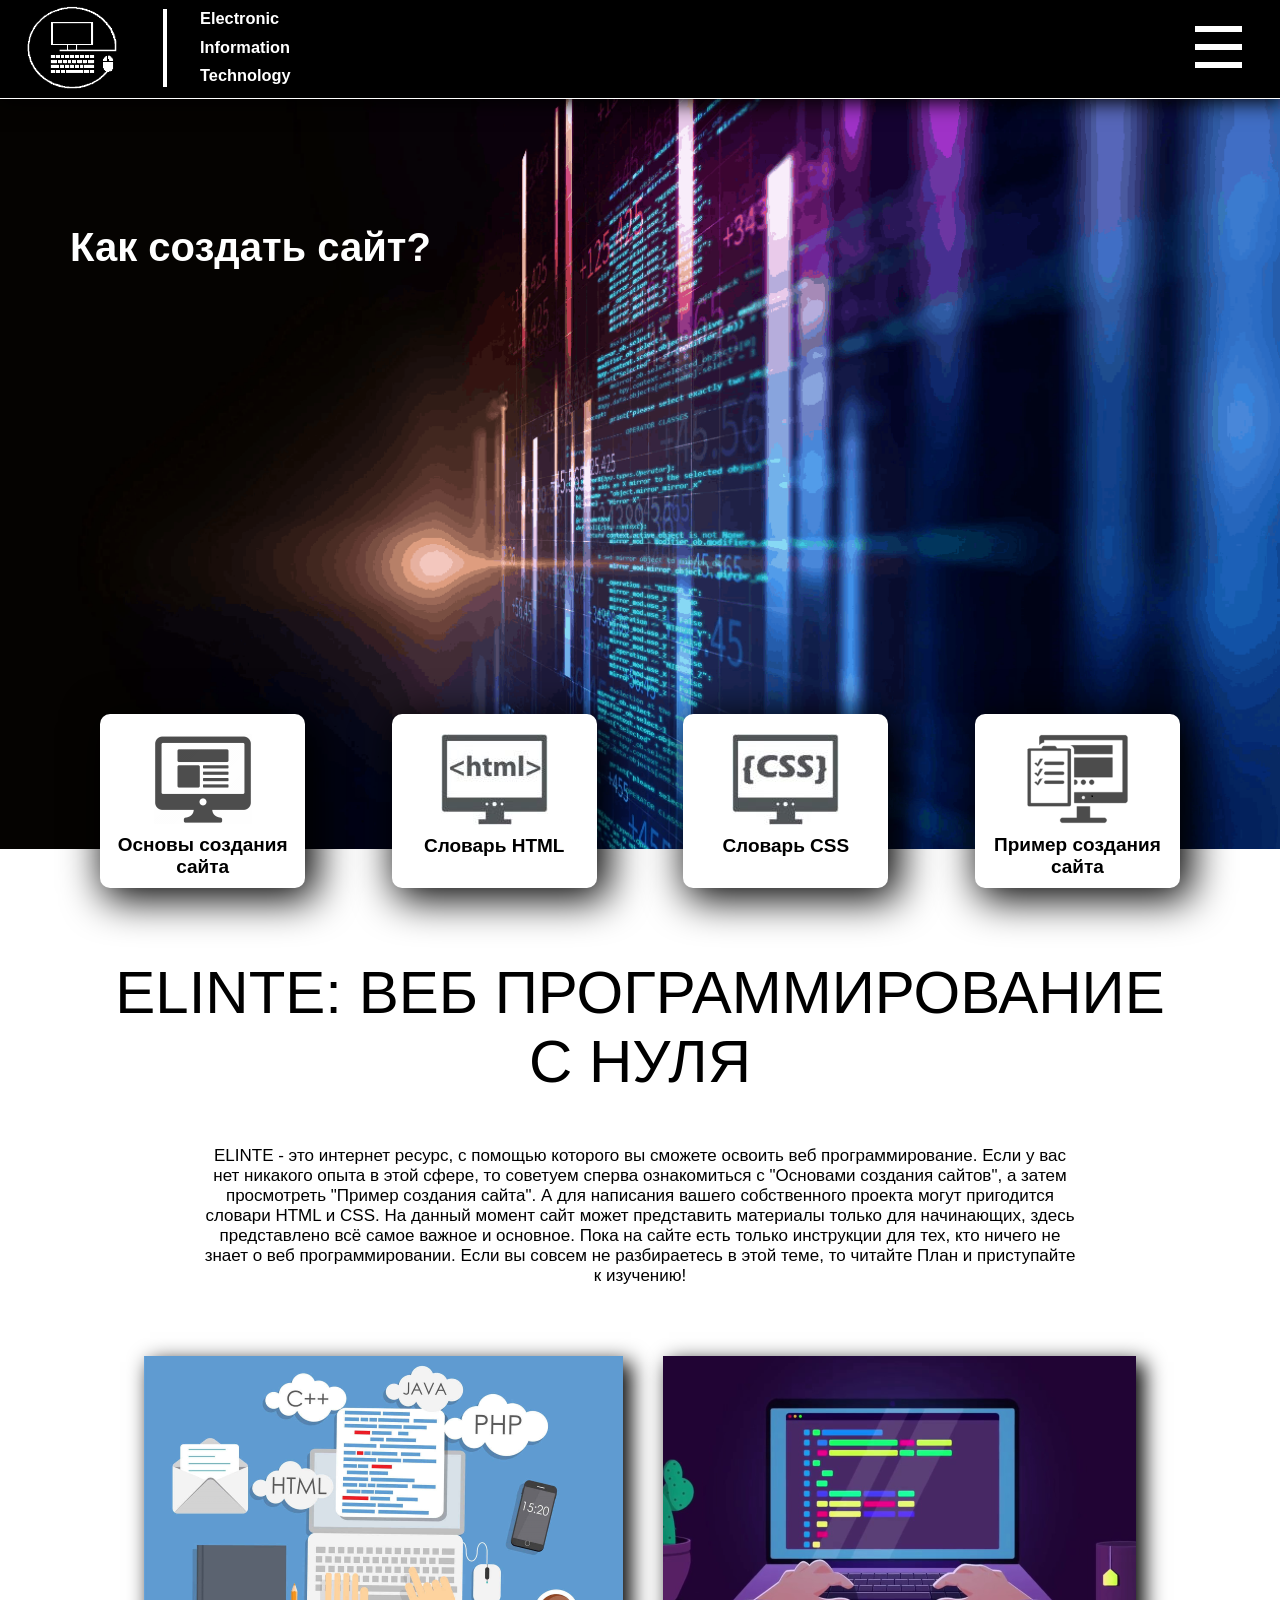
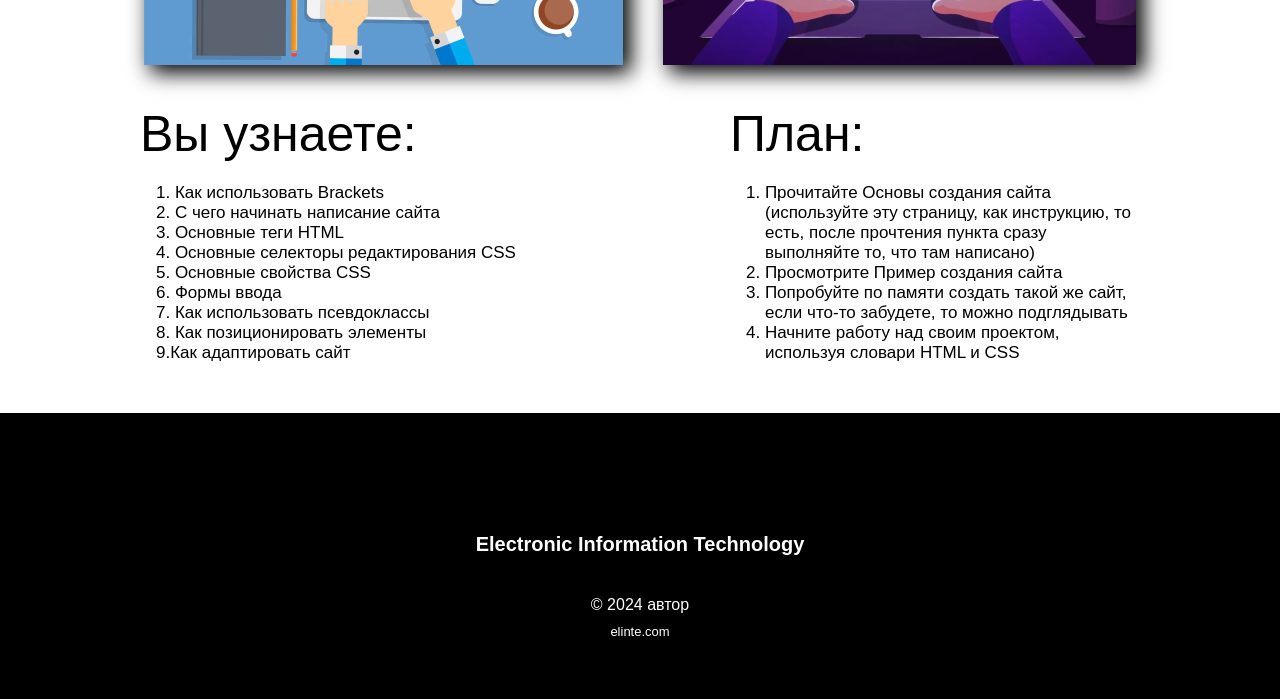
<file: index.html>
<!doctype html>
<html>
<head>
    <meta charset="utf-8">
    <link rel='stylesheet' href="css/style.css">
    <title>ELINTE</title>
    <link rel="icon" type="image/png" href="media/logo4.png">
</head>
<body>
    <div class='header'>
        <a href="index.html">
            <div class='logo'>
                <img src='media/logo10.png' alt=''>
            </div>
        </a>
        <div class='stripe'>
            <img src='media/stripe2.png' alt=''>
        </div>
        <div class='header_text'>
            <h3>Electronic</h3>
            <h3>Information</h3>
            <h3>Technology</h3>
        </div>
        <div class='main-menu-holder'>
            <button id='burger' class='menu-holder'>
                <div id='menu' class='menu'>
                    <img src='media/menu.png' alt=''>
                </div>
                <div id='menu2' class='menu2'>
                    <img src='media/menu2.png' alt=''>
                </div>
            </button>
            <div id='pole' class='pole disp'>
                <div id='cross' class='cross-holder'>
                     <div class='cross'>
                        <img src='media/cross.png' alt=''>
                    </div>
                    <div class='cross2'>
                        <img src='media/cross2.png' alt=''>
                    </div>
                </div>
                <div class='menu-text-header'>ELINTE</div>
                <div class='menu-line'>
                    <img src='media/menu-line.png' alt=''>
                </div>
                <div class='menu-text-holder'>
                    <div>
                        <a class='menu-text' href='base.html'>- Основы создания сайта</a>
                    </div>
                    <div>
                        <a class='menu-text' href='html.html'>- Словарь html</a>
                    </div>
                    <div>
                        <a class='menu-text' href='css.html'>- Словарь css</a>
                    </div>
                    <div>
                        <a class='menu-text' href='example.html'>- Пример создания сайта</a>
                    </div>
                </div>
            </div>
        </div>
    </div>
    <div class='blok1'>
        <div class='text'>
            <h1>Как создать сайт?</h1>
        </div>
    </div>
    <div class='kvadrati'>
        <div class='container'>
            <div class='kv-holder'>
                <div class='kvadrat'>
                    <div class='kvadrat1'>
                        <div class='kv-image'>
                            <img class='kv-img'src='media/base4.png'>
                        </div>
                        <div class='kv-title'>
                            Основы создания сайта
                        </div>
                        <div class='btn-keeper'>
                            <a class='btn' href='base.html'>Перейти</a>
                        </div>
                    </div>
                </div>
                <div class='kvadrat'>
                    <div class='kvadrat1'>
                        <div class='kv-image'>
                            <img class='kv-img' src='media/html5.jpg'>
                        </div>
                        <div class='kv-title'>
                            Словарь HTML
                        </div>
                        <div class='btn-keeper'>
                                <a class='btn' href='html.html'>Перейти</a>
                        </div>
                    </div>
                </div>
                <div class='kvadrat'>
                    <div class='kvadrat1'>
                        <div class='kv-image'>
                            <img class='kv-img' src='media/css4.jpg'>
                        </div>
                        <div class='kv-title'>
                            Словарь CSS
                        </div>
                        <div class='btn-keeper'>
                                <a class='btn' href='css.html'>Перейти</a>
                        </div>
                    </div>
                </div>
                <div class='kvadrat'>
                    <div class='kvadrat1'>
                        <div class='kv-image'>
                            <img class='kv-img' src='media/example5.png'>
                        </div>
                        <div class='kv-title'>
                            Пример создания сайта
                        </div>
                        <div class='btn-keeper'>
                                <a class='btn' href='example.html'>Перейти</a>
                        </div>
                    </div>
                </div>

            </div>
        </div>
    </div>
    <div class='why'>
        <div class='text-why1'>
            ELINTE: ВЕБ ПРОГРАММИРОВАНИЕ С НУЛЯ
        </div>
        <div class='text-why2'>
            ELINTE - это интернет ресурс, с помощью которого вы сможете освоить веб программирование. Если у вас нет никакого опыта в этой сфере, то советуем сперва ознакомиться с "Основами создания сайтов", а затем просмотреть "Пример создания сайта". А для написания вашего собственного проекта могут пригодится cловари HTML и CSS. На данный момент сайт может представить материалы только для начинающих, здесь представлено всё самое важное и основное. Пока на сайте есть только инструкции для тех, кто ничего не знает о веб программировании. Если вы совсем не разбираетесь в этой теме, то читайте План и приступайте к изучению!
        </div>
        <div class='text-image-holder'>
            <img class='text-image' src='media/diplom01.png'>
            <img class='text-image' src='media/maxres01.png'>
        </div>
        <div class='why-conteiner'>
            <div class='whywhy'>
                <div class='whywhy1'>
                    <div class='text-why3'>
                        Вы узнаете:
                    </div>
                    <div class='text-why4'>
                        <div>1. Как использовать Brackets</div>
                        <div>2. С чего начинать написание сайта</div>
                        <div>3. Основные теги HTML</div>
                        <div>4. Основные селекторы редактирования CSS</div>
                        <div>5. Основные свойства CSS</div>
                        <div>6.  Формы ввода</div>
                        <div>7. Как использовать псевдоклассы</div>
                        <div>8. Как позиционировать элементы</div>
                        <div>9.Как адаптировать сайт</div>
                    </div>
                </div>
                <div class='whywhy2'>
                    <div class='text-why3'>
                        План:
                    </div>
                    <div class='text-why4'>
                        <div>1. Прочитайте Основы создания сайта (используйте эту страницу, как инструкцию, то есть, после прочтения пункта сразу выполняйте то, что там написано)</div>
                        <div>2. Просмотрите Пример создания сайта</div>
                        <div>3. Попробуйте по памяти создать такой же сайт, если что-то забудете, то можно подглядывать</div>
                        <div>4. Начните работу над своим проектом, используя словари HTML и CSS</div>
                    </div>
                </div>
            </div>
        </div>
    </div>
    <div class='ender'>
        <div class='name'>
            Electronic Information Technology
        </div>
        <div class='avtor'>
            &copy;
            2024 автор
        </div>
        <div class='com'>
            elinte.com
        </div>
    </div>
    <script src='js/app.js'></script>
</body>
</html>
</file>
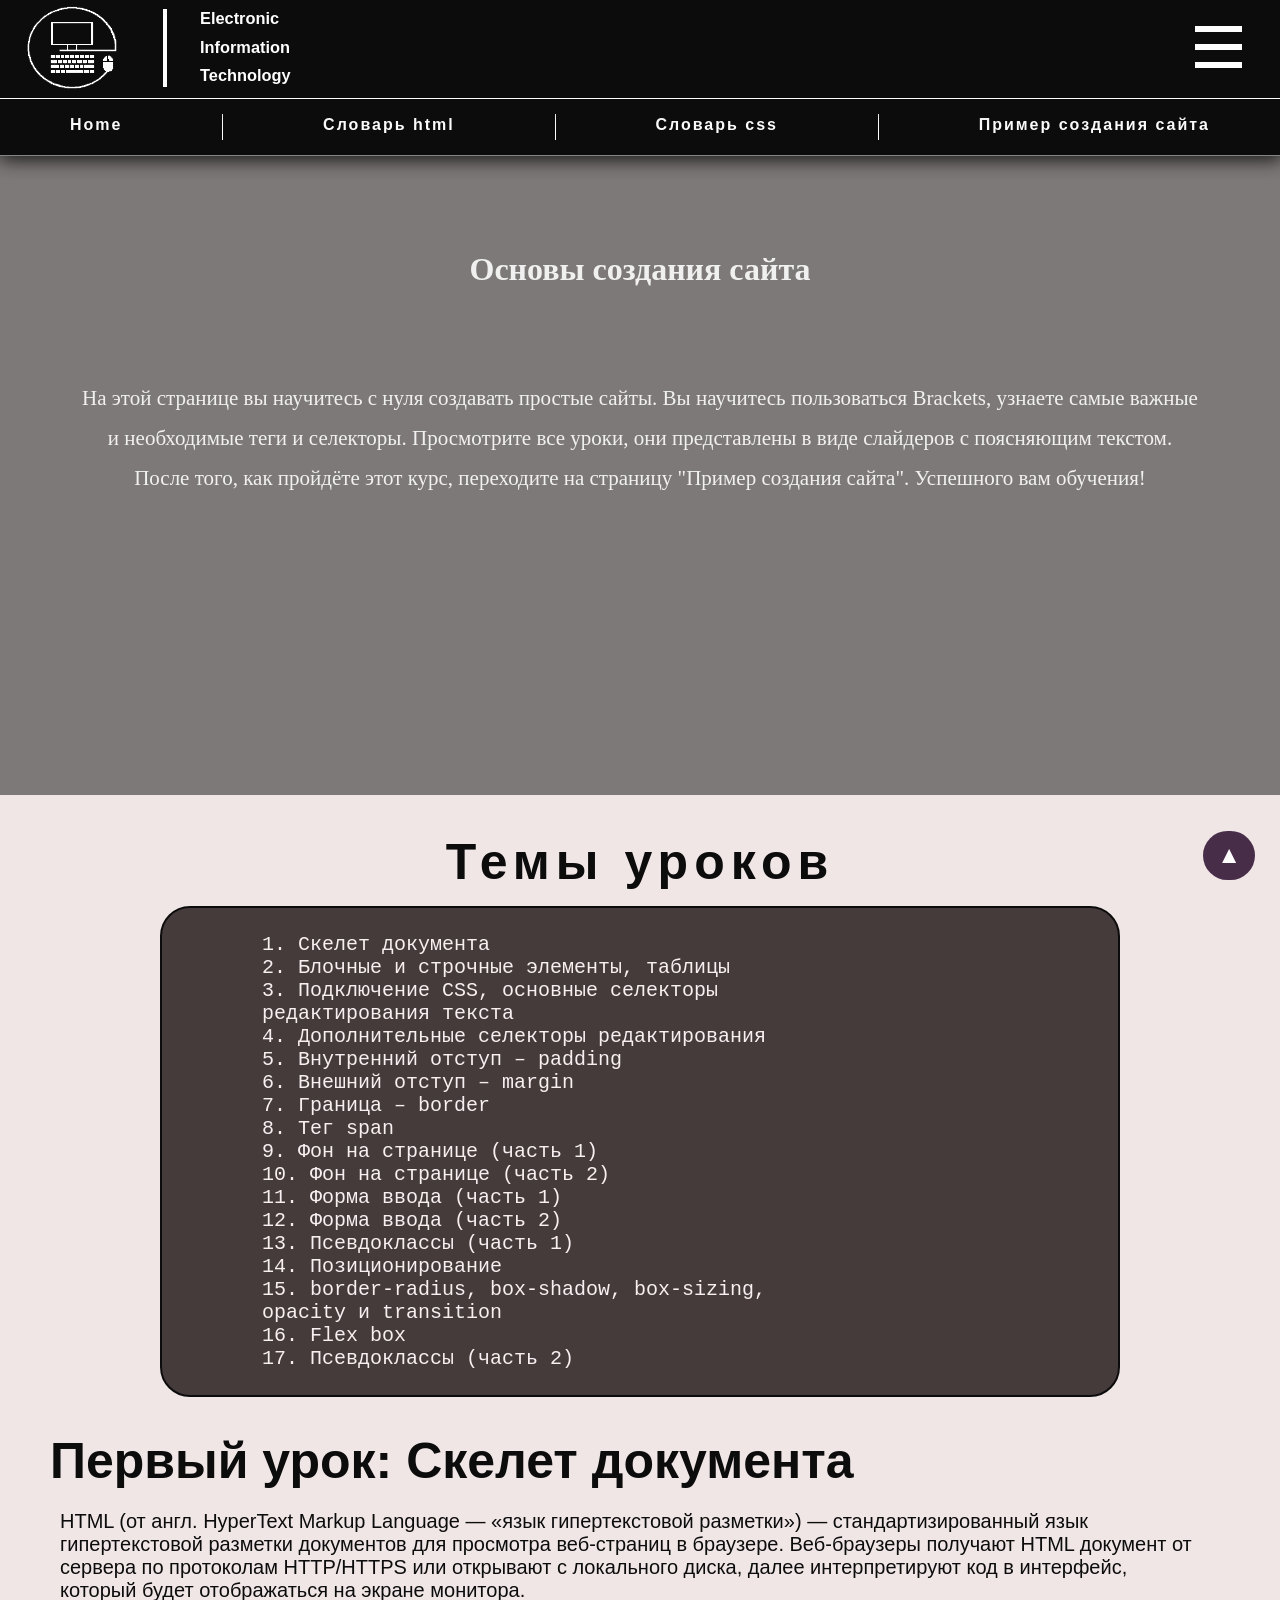
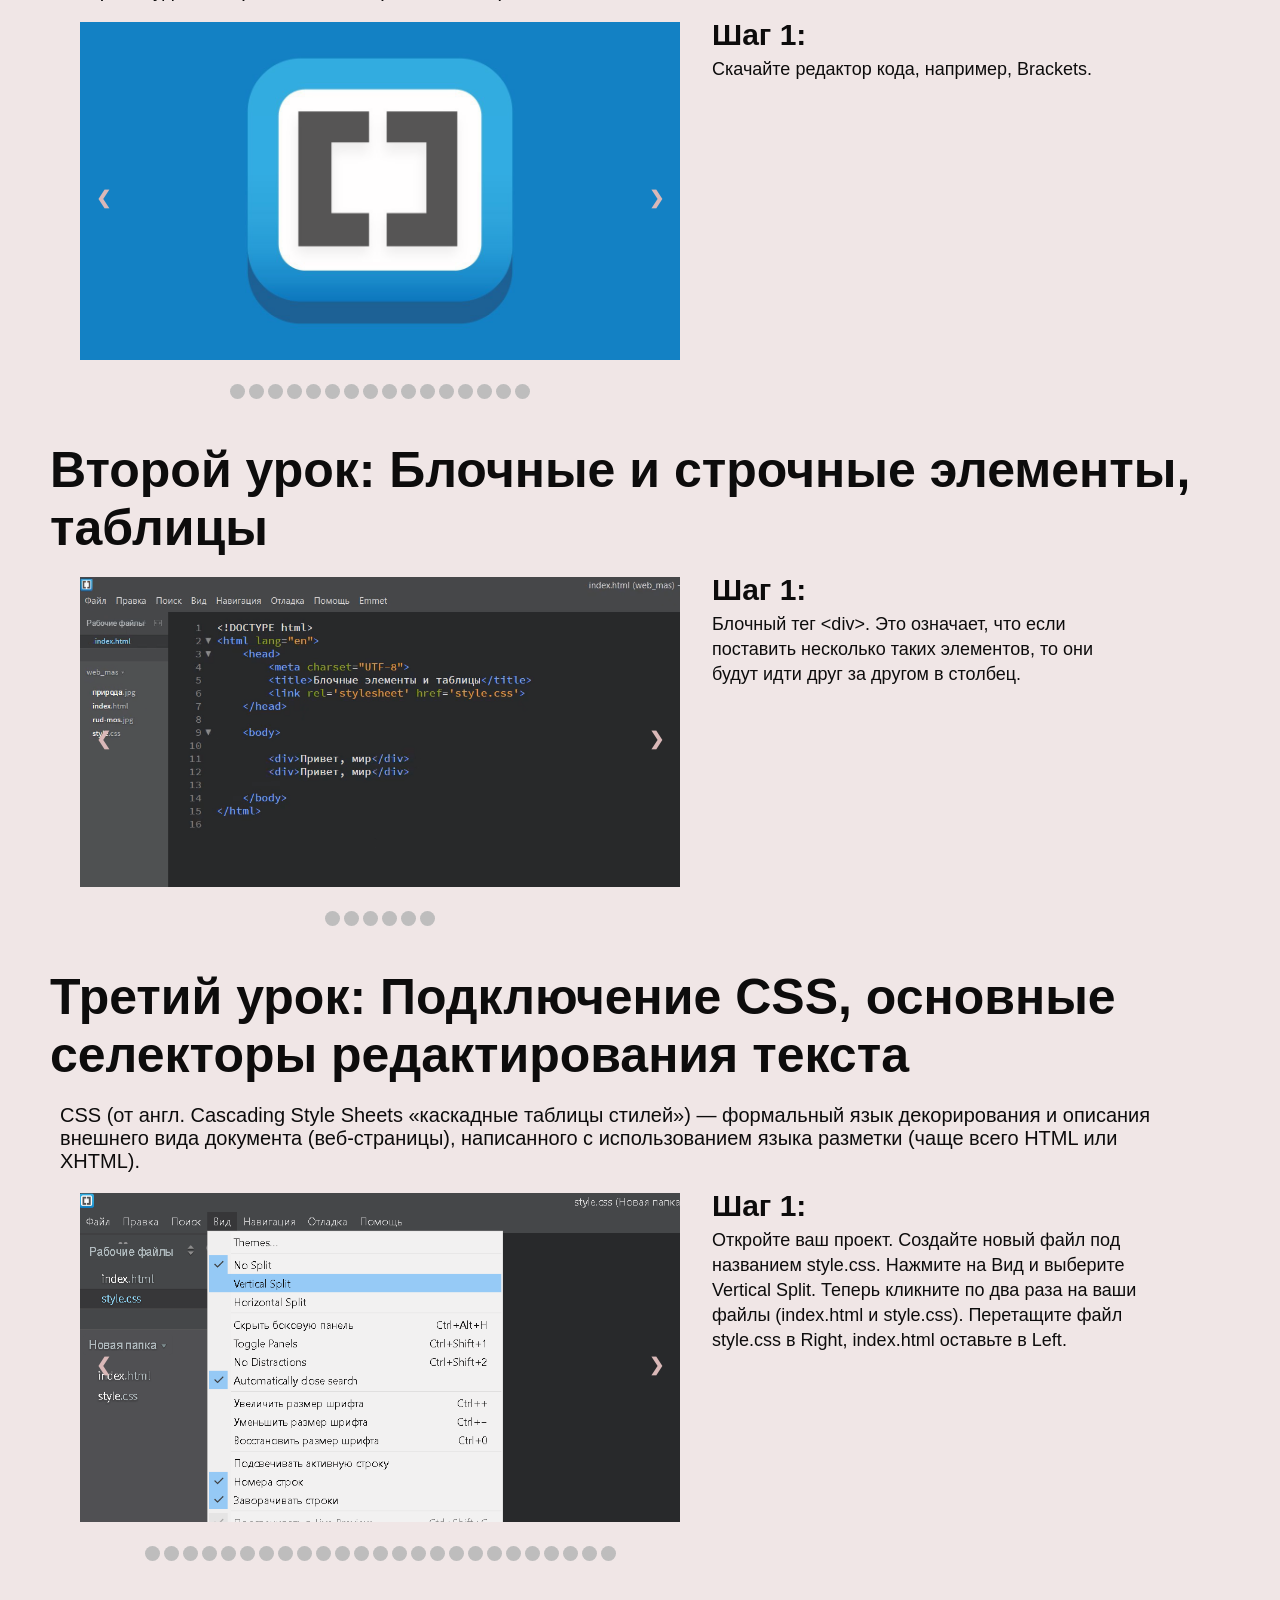
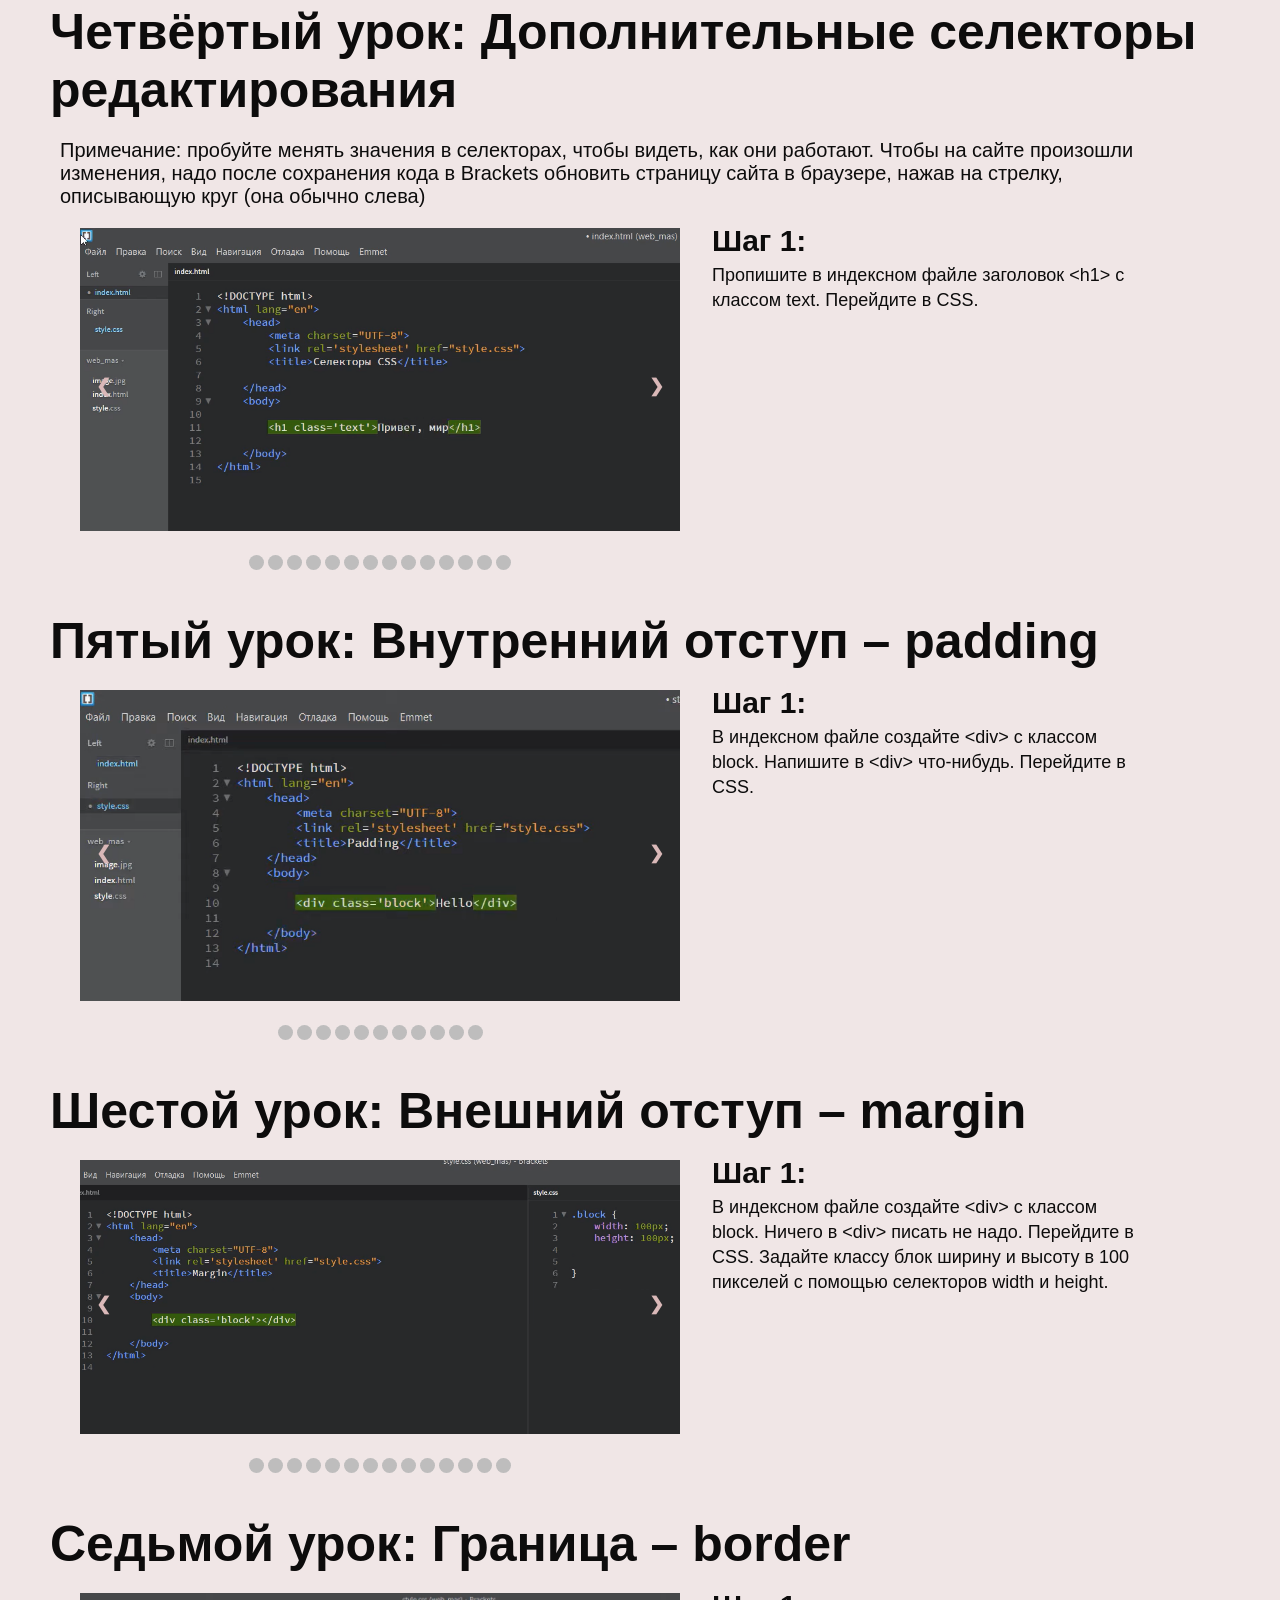
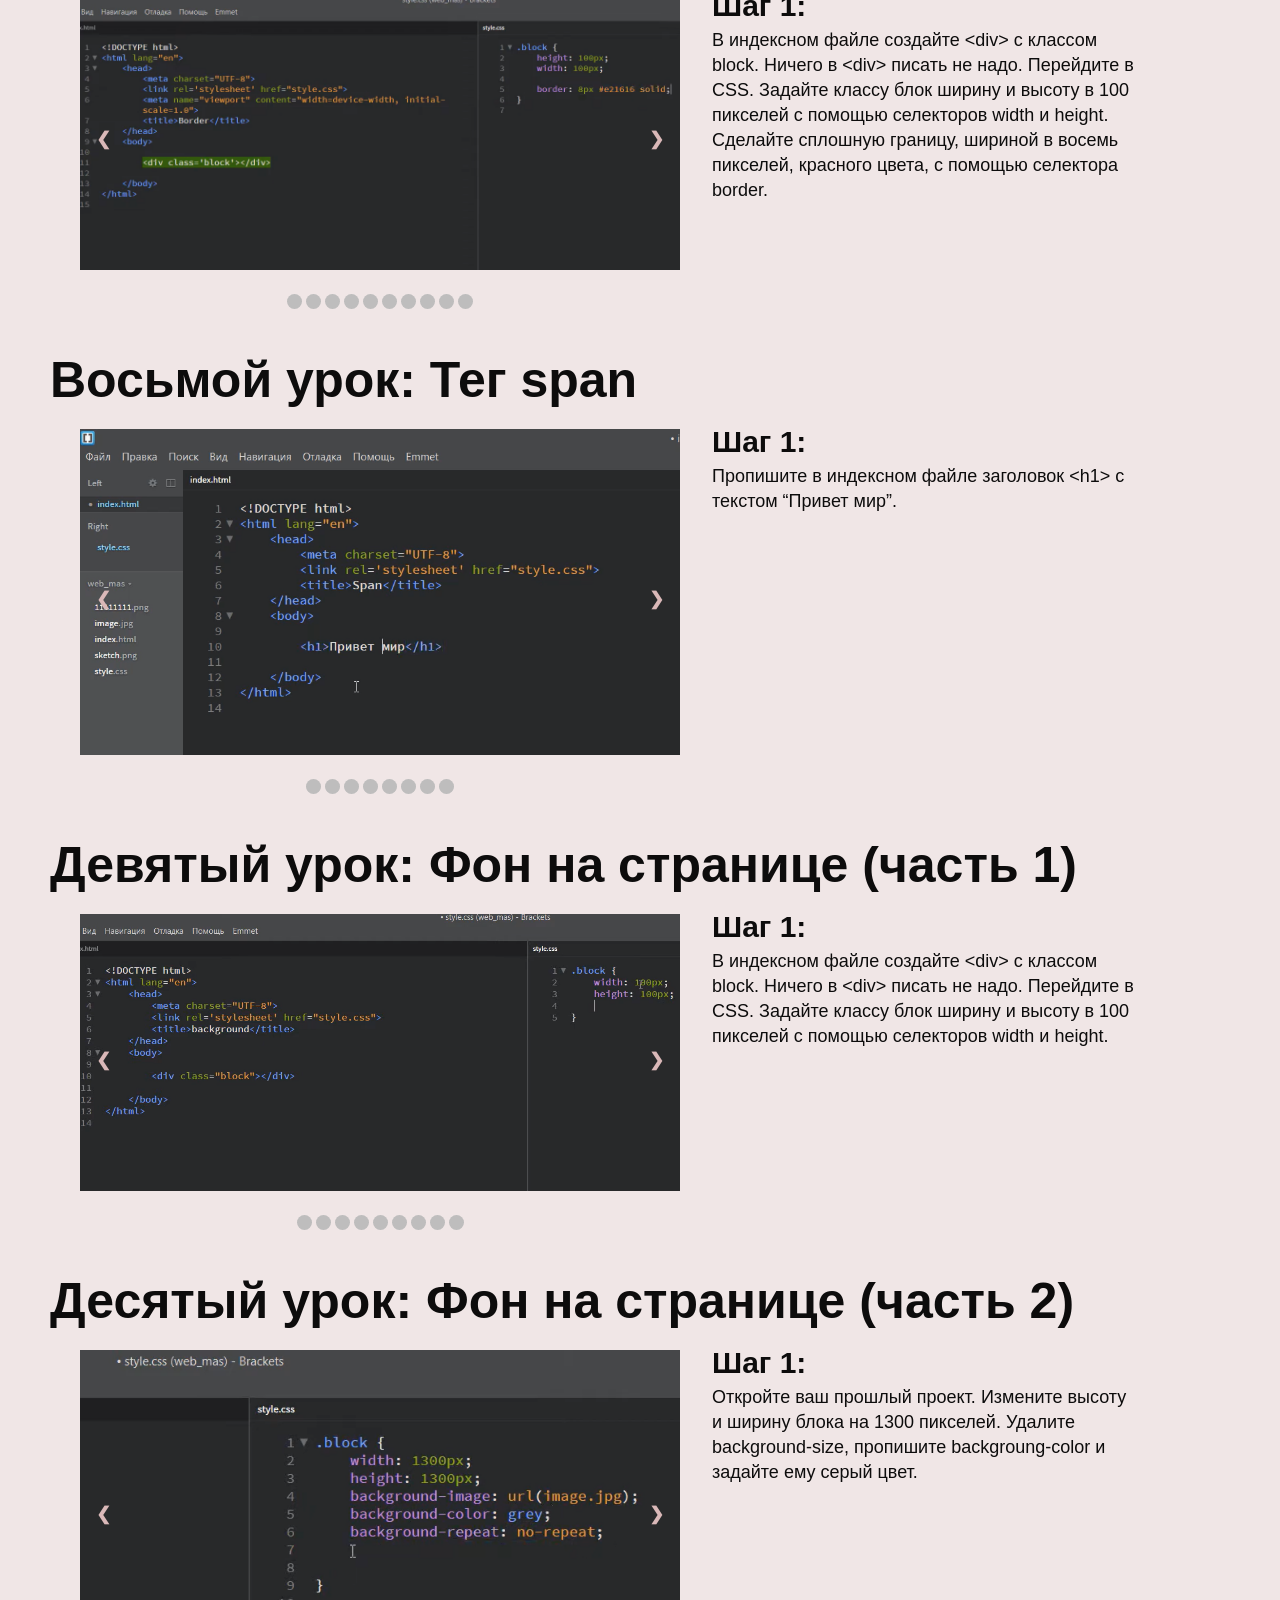
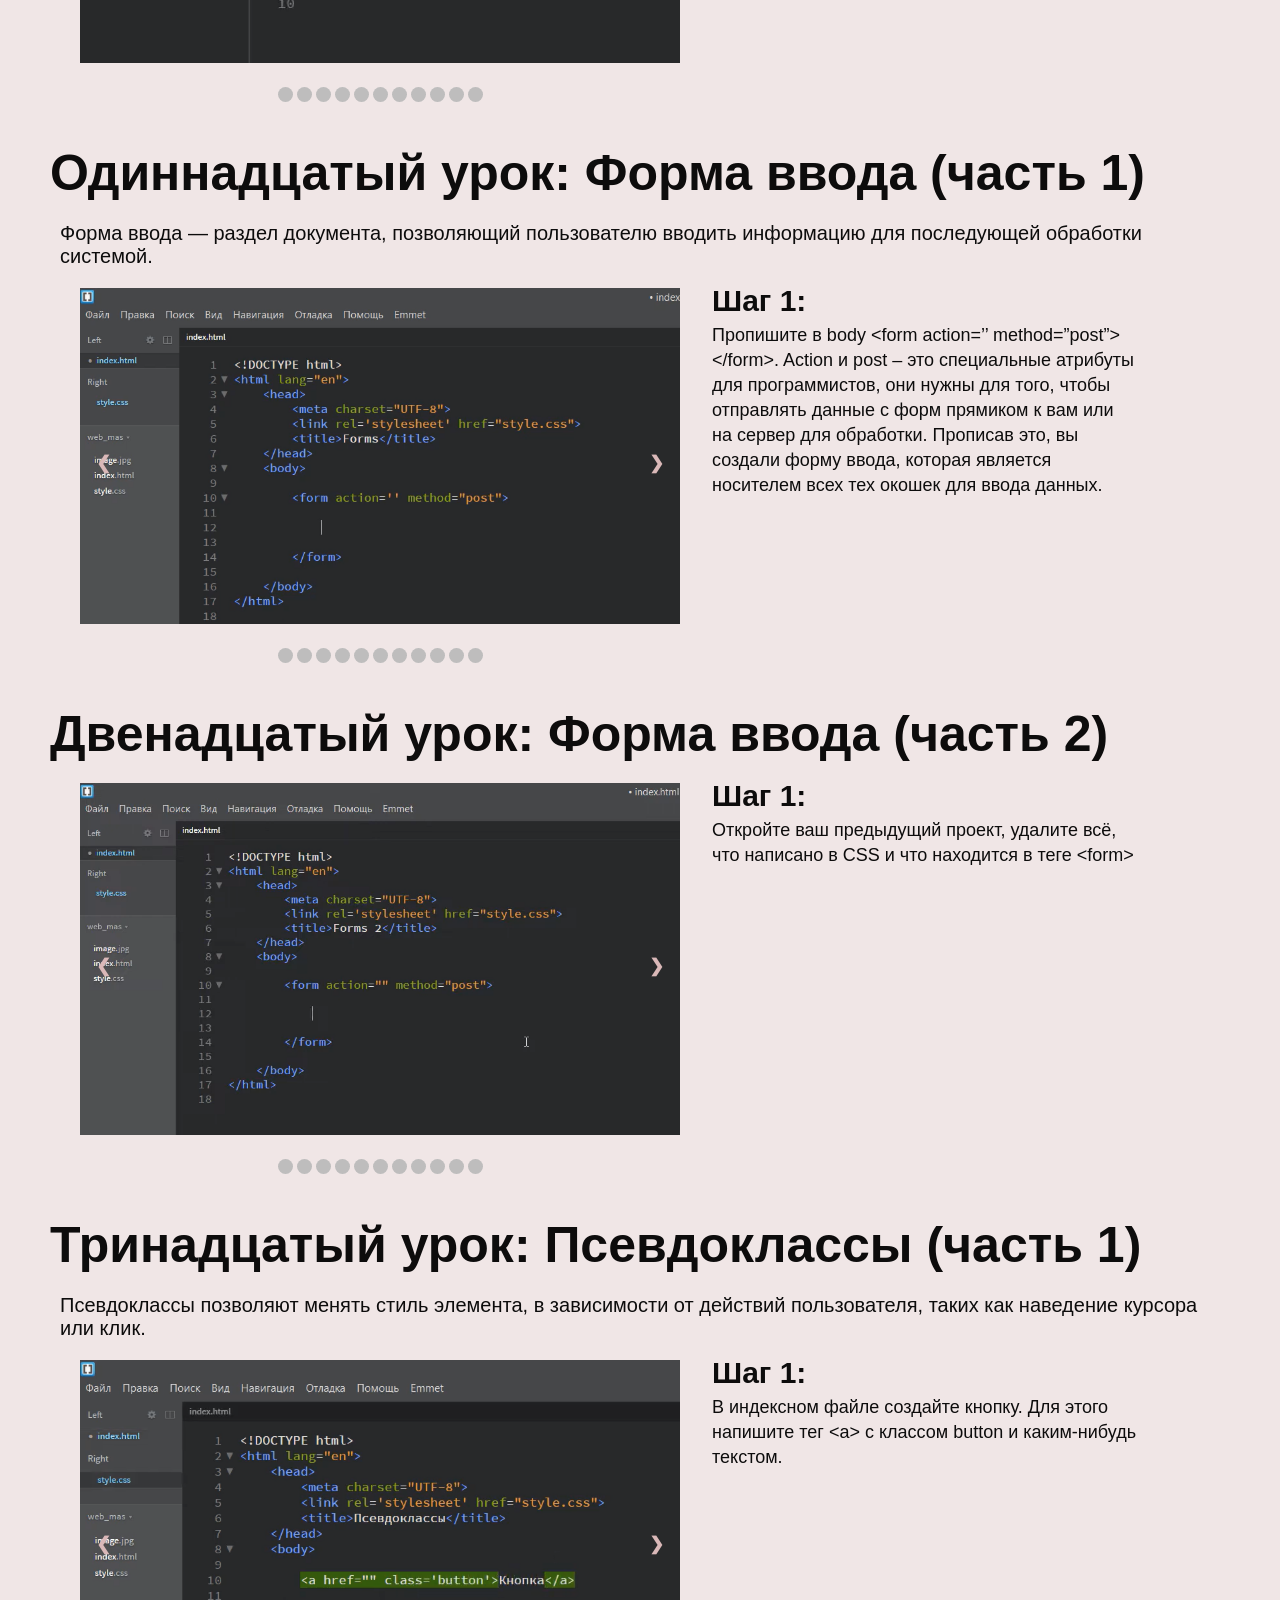
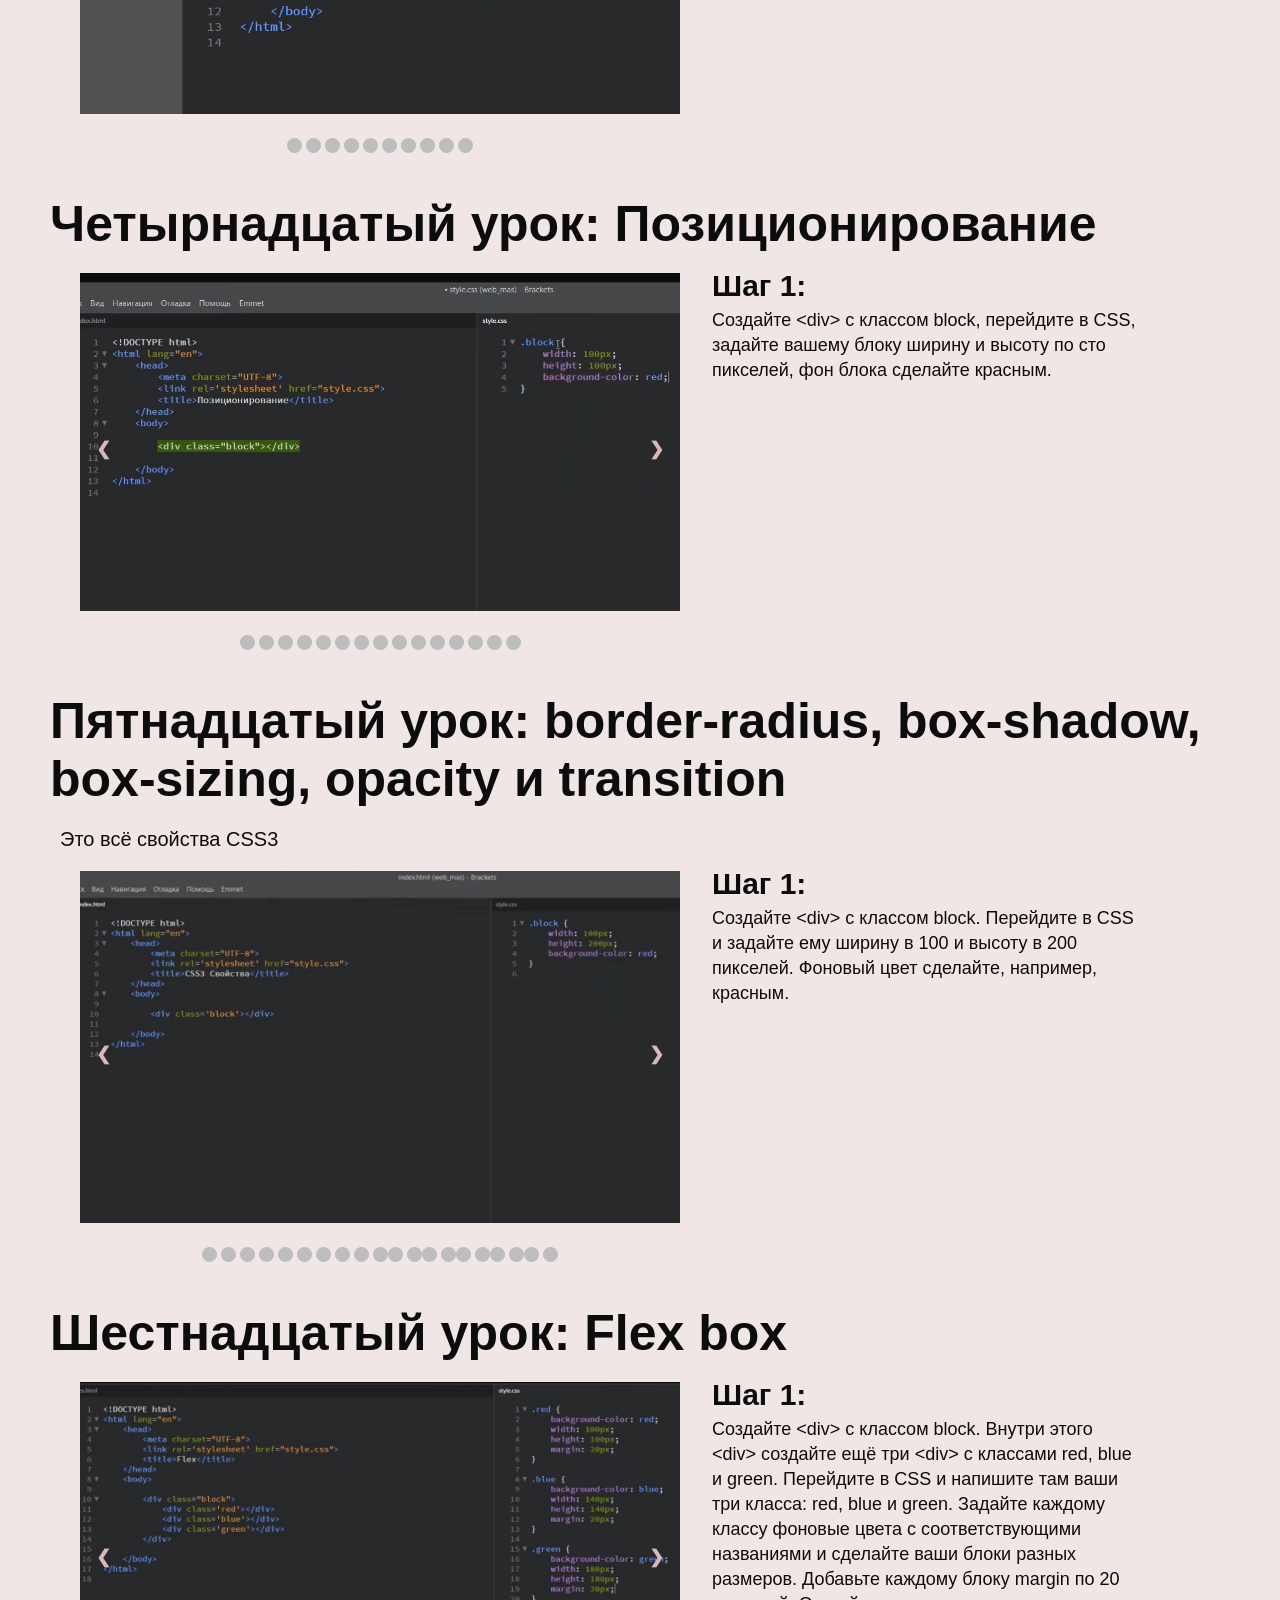
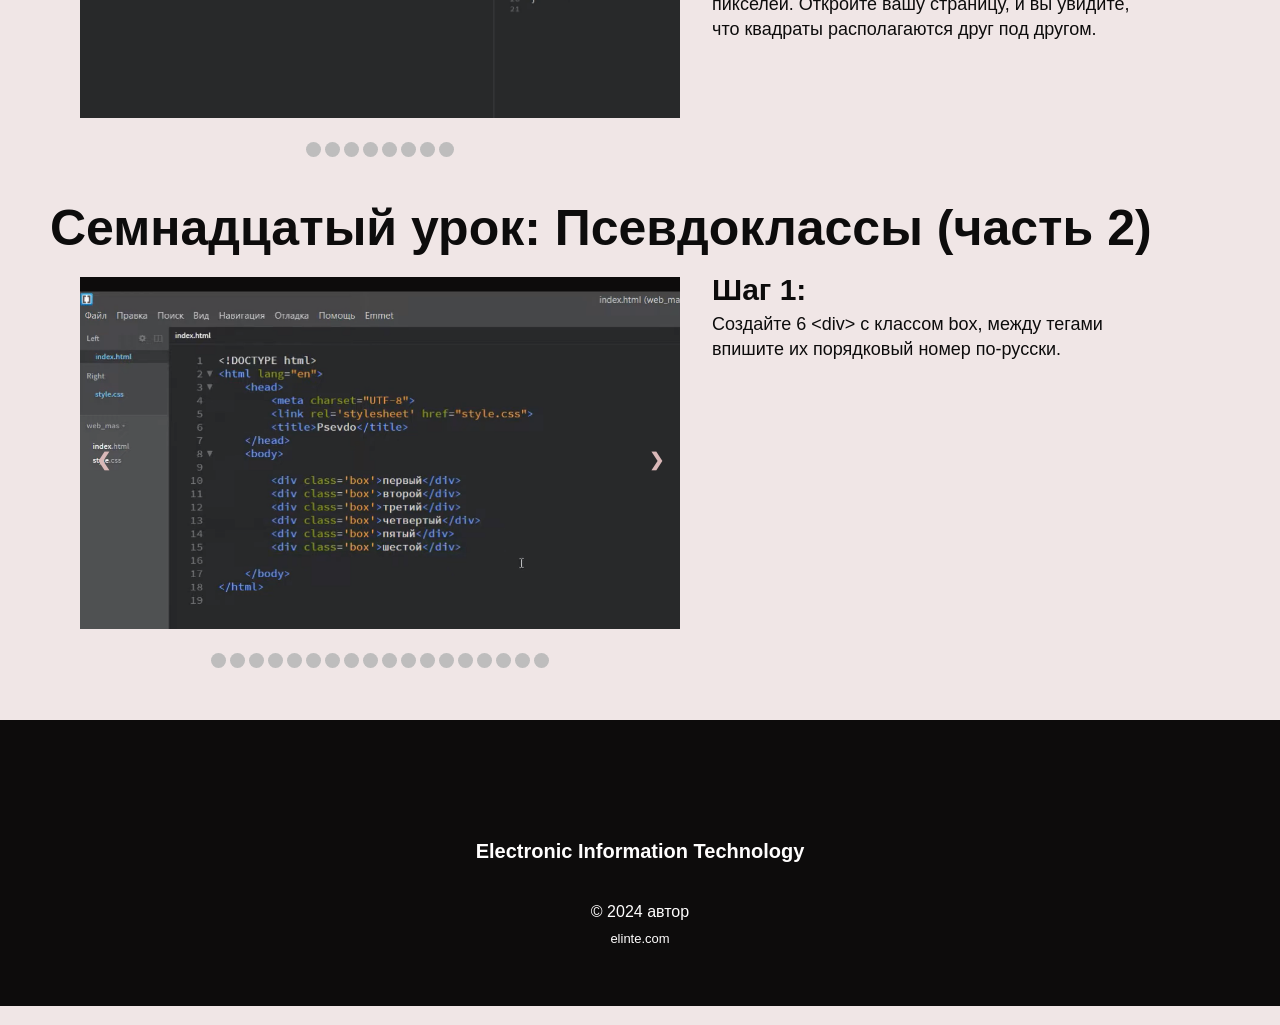
<file: base.html>
<!doctype html>
<html>
<head>
    <meta charset="utf-8">
    <link rel='stylesheet' href="css/style.css">
    <meta name="viewport" content="width=device-width, initial-scale=1">
    <script src="https://ajax.googleapis.com/ajax/libs/jquery/3.5.1/jquery.min.js"></script>
    <title>ELINTE</title>
    <link rel="icon" type="image/png" href="media/logo4.png">
</head>
<body class="background">
    <div class='header-dop'>
        <a href="index.html">
            <div class='logo'>
                <img src='media/logo10.png' alt=''>
            </div>
        </a>
        <div class='stripe'>
            <img src='media/stripe2.png' alt=''>
        </div>
        <div class='header_text'>
            <h3>Electronic</h3>
            <h3>Information</h3>
            <h3>Technology</h3>
        </div>
        <div class='main-menu-holder'>
            <button id='burger' class='menu-holder'>
                <div id='menu' class='menu'>
                    <img src='media/menu.png' alt=''>
                </div>
                <div id='menu2' class='menu2'>
                    <img src='media/menu2.png' alt=''>
                </div>
            </button>
            <div id='pole' class='pole disp'>
                <div id='cross' class='cross-holder'>
                     <div class='cross'>
                        <img src='media/cross.png' alt=''>
                    </div>
                    <div class='cross2'>
                        <img src='media/cross2.png' alt=''>
                    </div>
                </div>
                <div class='menu-text-header'>ELINTE</div>
                <div class='menu-line'>
                    <img src='media/menu-line.png' alt=''>
                </div>
                <div class='menu-text-holder'>
                    <div>
                        <a class='menu-text' href='index.html'>- Home</a>
                    </div>
                    <div>
                        <a class='menu-text' href='html.html'>- Словарь html</a>
                    </div>
                    <div>
                        <a class='menu-text' href='css.html'>- Словарь css</a>
                    </div>
                    <div>
                        <a class='menu-text' href='example.html'>- Пример создания сайта</a>
                    </div>
                </div>
            </div>
        </div>
    </div>
    <div class='dop-header' id='top'>
        <a class='dop-header-text' href="index.html">
            <div>
                Home
            </div>
        </a>
        <div class='vertical'>
            <img src='media/vertical.png' alt="">
        </div>
        <a class='dop-header-text' href="html.html">
            <div>
                Словарь html
            </div>
        </a>
        <div class='vertical'>
            <img src='media/vertical.png' alt="">
        </div>
        <a class='dop-header-text' href="css.html">
            <div>
                Словарь css
            </div>
        </a>
        <div class='vertical'>
            <img src='media/vertical.png' alt="">
        </div>
        <a class='dop-header-text' href="example.html">
            <div>
                Пример создания сайта
            </div>
        </a>
    </div>
    <a href="#top" class="back-to-top">▲</a>
    <!-- The video -->
    <div class="video">
        <video autoplay muted loop id="myVideo">
          <source src="media/1104021_1080p_Multicultural_Detail_1920x1080.mp4" type="video/mp4">
        </video>
        <div class="content">
            <h1 class="content-name" style="margin-top: 100px;">Основы создания сайта</h1>
            <p class="content-text">На этой странице вы научитесь с нуля создавать простые сайты. Вы научитесь пользоваться Brackets, узнаете самые важные и необходимые теги и селекторы. Просмотрите все уроки, они представлены в виде слайдеров с поясняющим текстом. После того, как пройдёте этот курс, переходите на страницу "Пример создания сайта". Успешного вам обучения!</p>
        </div>
    </div>
    <!-- The video -->
    <h1 class="plan-name" style="margin-bottom: -5px;">Темы уроков</h1>
    <div class="plan-conteiner-box" style="margin-bottom: -5px; width: 75%;">
        <div><a  href="#sec1" class="scroll">1. Скелет документа</a></div>
        <div><a href="#sec2" class="scroll">2. Блочные и строчные элементы, таблицы</a></div>
        <div><a href="#sec3" class="scroll">3. Подключение CSS, основные селекторы редактирования текста</a></div>
        <div><a href="#sec4" class="scroll">4. Дополнительные селекторы редактирования</a></div>
        <div><a href="#sec5" class="scroll">5. Внутренний отступ – padding</a></div>
        <div><a  href="#sec6" class="scroll">6. Внешний отступ – margin</a></div>
        <div><a href="#sec7" class="scroll">7. Граница – border</a></div>
        <div><a href="#sec8" class="scroll">8. Тег span</a></div>
        <div><a href="#sec9" class="scroll">9. Фон на странице (часть 1)</a></div>
        <div><a href="#sec10" class="scroll">10. Фон на странице (часть 2)</a></div>
        <div><a href="#sec11" class="scroll">11. Форма ввода (часть 1)</a></div>
        <div><a href="#sec12" class="scroll">12. Форма ввода (часть 2)</a></div>
        <div><a href="#sec13" class="scroll">13. Псевдоклассы (часть 1)</a></div>
        <div><a href="#sec14" class="scroll">14. Позиционирование</a></div>
        <div><a href="#sec15" class="scroll">15. border-radius, box-shadow, box-sizing, opacity и transition</a></div>
        <div><a href="#sec16" class="scroll">16. Flex box</a></div>
        <div><a href="#sec17" class="scroll">17. Псевдоклассы (часть 2)</a></div>
    </div>
    <section class="name-lesson" id="sec1">
        Первый урок: Скелет документа
    </section>
    <p class="lesson-note">HTML (от англ. HyperText Markup Language — «язык гипертекстовой разметки») — стандартизированный язык гипертекстовой разметки документов для просмотра веб-страниц в браузере. Веб-браузеры получают HTML документ от сервера по протоколам HTTP/HTTPS или открывают с локального диска, далее интерпретируют код в интерфейс, который будет отображаться на экране монитора.</p>
    <!-- 1 -->
    <div class="slideshow-container">
        <div class="mySlides1 fade">
            <img src="media/brackets.jpg" style="width:100%">
            <div class="text-slaider">
                <div class="stage">Шаг 1:</div>
                <div>Скачайте редактор кода, например, Brackets.</div>
            </div>
        </div>

        <div class="mySlides1 fade">
            <img src="media/lessons/lesson1/lesson1-stage2.png" style="width:100%">
            <div class="text-slaider">
                <div class="stage">Шаг 2:</div>
                <div>Создайте папку на рабочем столе, щёлкните по ней правой кнопкой мыши и нажмите на Open as Brackets project. Перед вами открылся редактор кода.</div>
            </div>
        </div>

        <div class="mySlides1 fade">
            <img src="media/lessons/lesson1/lesson1-stage3.png" style="width:100%">
            <div class="text-slaider">
                <div class="stage">Шаг 3:</div>
                <div>Кликнете правой кнопкой мыши по полю слева, нажмите на Новый файл. Назовите его index.html. Вы создали файл, в котором будете прописывать структуру вебсайта.</div>
            </div>
        </div>

        <div class="mySlides1 fade">
            <img src="media/lessons/lesson1/lesson1-stage4.png" style="width:100%">
            <div class="text-slaider">
                <div class="stage">Шаг 4:</div>
                <div>Напишите строчку, которую вы видите на картинке (Она нужна для того, чтобы браузер понял, какой документ перед ним).</div>
            </div>
        </div>

        <div class="mySlides1 fade">
            <img src="media/lessons/lesson1/lesson1-stage5.png" style="width:100%">
            <div class="text-slaider">
                <div class="stage">Шаг 5:</div>
                <div>Напишите скелет документа, его вы можете увидеть на картинке.</div>
                <div>Скелет состоит из head (головы документа) и body (тела документа). В теле документа будет проходить сам процесс создания сайта. Всё, что будет там находиться будет называться тегами.</div>
            </div>
        </div>

        <div class="mySlides1 fade">
            <img src="media/lessons/lesson1/lesson1-stage6.png" style="width:100%">
            <div class="text-slaider">
                <div class="stage">Шаг 6:</div>
                <div>В head (между &lt;head&gt; и &lt;/head&gt;) нужно обязательно прописать: &lt;meta-charset=”utf-8”&gt;. (Это специальный тег о кодировке)</div>
                <div>Также в head можно прописать заголовок страницы: &lt;title&gt;&lt;/title&gt; (Например, &lt;title&gt;Первый урок&lt;/title&gt;)
                </div>
            </div>
        </div>

        <div class="mySlides1 fade">
            <img src="media/lessons/lesson1/lesson1-stage7-1.png" style="width:100%">
            <div class="text-slaider">
                <div class="stage">Шаг 7:</div>
                <div>Попробуйте написать что-нибудь в body, например, “Привет мир”</div>
                <div>Чтобы сохранить документ нажмите Ctrl+S или F5</div>
                <div>Чтобы открыть ваш сайт в браузере, зайдите в папку на рабочем столе и кликнете по файлу с названием index. Как вы видите, на экране появилась надпись “Привет мир”. Таким образом можно выводить текст, но так лучше не делать.
                </div>
            </div>
        </div>

        <div class="mySlides1 fade">
            <img src="media/lessons/lesson1/lesson1-stage7-2.png" style="width:100%">
            <div class="text-slaider">
                <div class="stage">Шаг 7:</div>
                <div>Попробуйте написать что-нибудь в body, например, “Привет мир”</div>
                <div>Чтобы сохранить документ нажмите Ctrl+S или F5</div>
                <div>Чтобы открыть ваш сайт в браузере, зайдите в папку на рабочем столе и кликнете по файлу с названием index. Как вы видите, на экране появилась надпись “Привет мир”. Таким образом можно выводить текст, но так лучше не делать.
                </div>
            </div>
        </div>

        <div class="mySlides1 fade">
            <img src="media/lessons/lesson1/lesson1-stage8-1.png" style="width:100%">
            <div class="text-slaider">
                <div class="stage">Шаг 8:</div>
                <div>Для вывода текста лучше использовать специальные теги, такие как теги заголовков: &lt;h1&gt;, &lt;h2&gt;, &lt;h3&gt;, &lt;h4&gt;, &lt;h5&gt;, &lt;h6&gt;. Эти теги отличаются только размером шрифта.</div>
                <div>Также есть тег абзаца: &lt;p&gt;. Он обычно используется для большого количества текста.</div>
                <div>Примечание: в будущем теги будут представлены в инструкции именно так, а не в виде: &lt;h1&gt;&lt;/h1&gt;
                </div>
            </div>
        </div>

        <div class="mySlides1 fade">
            <img src="media/lessons/lesson1/lesson1-stage8-2.png" style="width:100%">
            <div class="text-slaider">
                <div class="stage">Шаг 8:</div>
                <div>Для вывода текста лучше использовать специальные теги, такие как теги заголовков: &lt;h1&gt;, &lt;h2&gt;, &lt;h3&gt;, &lt;h4&gt;, &lt;h5&gt;, &lt;h6&gt;. Эти теги отличаются только размером шрифта.</div>
                <div>Также есть тег абзаца: &lt;p&gt;. Он обычно используется для большого количества текста.</div>
                <div>Примечание: в будущем теги будут представлены в инструкции именно так, а не в виде: &lt;h1&gt;&lt;/h1&gt;
                </div>
            </div>
        </div>

        <div class="mySlides1 fade">
            <img src="media/lessons/lesson1/lesson1-stage8-3.png" style="width:100%">
            <div class="text-slaider">
                <div class="stage">Шаг 8:</div>
                <div>Для вывода текста лучше использовать специальные теги, такие как теги заголовков: &lt;h1&gt;, &lt;h2&gt;, &lt;h3&gt;, &lt;h4&gt;, &lt;h5&gt;, &lt;h6&gt;. Эти теги отличаются только размером шрифта.</div>
                <div>Также есть тег абзаца: &lt;p&gt;. Он обычно используется для большого количества текста.</div>
                <div>Примечание: в будущем теги будут представлены в инструкции именно так, а не в виде: &lt;h1&gt;&lt;/h1&gt;
                </div>
            </div>
        </div>

        <div class="mySlides1 fade">
            <img src="media/lessons/lesson1/lesson1-stage8-4.png" style="width:100%">
            <div class="text-slaider">
                <div class="stage">Шаг 8:</div>
                <div>Для вывода текста лучше использовать специальные теги, такие как теги заголовков: &lt;h1&gt;, &lt;h2&gt;, &lt;h3&gt;, &lt;h4&gt;, &lt;h5&gt;, &lt;h6&gt;. Эти теги отличаются только размером шрифта.</div>
                <div>Также есть тег абзаца: &lt;p&gt;. Он обычно используется для большого количества текста.</div>
                <div>Примечание: в будущем теги будут представлены в инструкции именно так, а не в виде: &lt;h1&gt;&lt;/h1&gt;
                </div>
            </div>
        </div>

        <div class="mySlides1 fade">
            <img src="media/lessons/lesson1/lesson1-stage9-1.png" style="width:100%">
            <div class="text-slaider">
                <div class="stage">Шаг 9:</div>
                <div>Для ссылок на страницы используется тег &lt;a&gt;. Чтобы написать ссылку, после тега &lt;a&gt; нужно указать адрес страницы, a текст ссылки нужно указать внутри тега: &lt;a href=’…….’&gt;…..&lt;a&gt;</div>
                <div>Пример: &lt;a href=’https://google.ru’&gt;Ссылка&lt;a&gt;</div>
            </div>
        </div>

        <div class="mySlides1 fade">
            <img src="media/lessons/lesson1/lesson1-stage9-2.png" style="width:100%">
            <div class="text-slaider">
                <div class="stage">Шаг 9:</div>
                <div>Для ссылок на страницы используется тег &lt;a&gt;. Чтобы написать ссылку, после тега &lt;a&gt; нужно указать адрес страницы, a текст ссылки нужно указать внутри тега: &lt;a href=’…….’&gt;…..&lt;a&gt;</div>
                <div>Пример: &lt;a href=’https://google.ru’&gt;Ссылка&lt;a&gt;</div>
            </div>
        </div>
        <div class="mySlides1 fade">
            <img src="media/lessons/lesson1/lesson1-stage10-1.png" style="width:100%">
            <div class="text-slaider">
                <div class="stage">Шаг 10:</div>
                <div>Для вывода картинки существует тег &lt;img&gt;. В атрибуте src нужно прописать путь к картинке. Также надо прописать атрибут alt=’’. Его можно оставить пустым, он нужен на случай, если картинка не прогрузится, и тогда на её месте появится текст.</div>
                <div>Выглядит это так: &lt;img src=’….’ alt=’’&gt;</div>
                <div>Пример: &lt;img src=’nature.jpg’ alt=’’&gt;</div>
                <div>После НЕ НУЖНО прописывать &lt;/img&gt;</div>
            </div>
        </div>

        <div class="mySlides1 fade">
            <img src="media/lessons/lesson1/lesson1-stage10-2.png" style="width:100%">
            <div class="text-slaider">
                <div class="stage">Шаг 10:</div>
                <div>Для вывода картинки существует тег &lt;img&gt;. В атрибуте src нужно прописать путь к картинке. Также надо прописать атрибут alt=’’. Его можно оставить пустым, он нужен на случай, если картинка не прогрузится, и тогда на её месте появится текст.</div>
                <div>Выглядит это так: &lt;img src=’….’ alt=’’&gt;</div>
                <div>Пример: &lt;img src=’nature.jpg’ alt=’’&gt;</div>
                <div>После НЕ НУЖНО прописывать &lt;/img&gt;</div>
            </div>
        </div>

        <a class="prev" onclick="plusSlides(-1,0)">&#10094;</a>
        <a class="next" onclick="plusSlides(1,0)">&#10095;</a>
    </div>
    <br>
    <div class="dot-container" style="text-align:center">
        <span class="dot dot1" onclick="currentSlide(1,0)"></span>
        <span class="dot dot1" onclick="currentSlide(2,0)"></span>
        <span class="dot dot1" onclick="currentSlide(3,0)"></span>
        <span class="dot dot1" onclick="currentSlide(4,0)"></span>
        <span class="dot dot1" onclick="currentSlide(5,0)"></span>
        <span class="dot dot1" onclick="currentSlide(6,0)"></span>
        <span class="dot dot1" onclick="currentSlide(7,0)"></span>
        <span class="dot dot1" onclick="currentSlide(8,0)"></span>
        <span class="dot dot1" onclick="currentSlide(9,0)"></span>
        <span class="dot dot1" onclick="currentSlide(10,0)"></span>
        <span class="dot dot1" onclick="currentSlide(11,0)"></span>
        <span class="dot dot1" onclick="currentSlide(12,0)"></span>
        <span class="dot dot1" onclick="currentSlide(13,0)"></span>
        <span class="dot dot1" onclick="currentSlide(14,0)"></span>
        <span class="dot dot1" onclick="currentSlide(15,0)"></span>
        <span class="dot dot1" onclick="currentSlide(16,0)"></span>
    </div>
    <!-- 1 -->
    <section class="name-lesson" id="sec2">
        Второй урок: Блочные и строчные элементы, таблицы
    </section>
    <!-- 2 -->
    <div class="slideshow-container">
        <div class="mySlides2 fade">
            <img src="media/lessons/lesson2/lesson2-stage1-1.png" style="width:100%">
            <div class="text-slaider">
                <div class="stage">Шаг 1:</div>
                <div>Блочный тег &lt;div&gt;. Это означает, что если поставить несколько таких элементов, то они будут идти друг за другом в столбец.</div>
            </div>
        </div>

        <div class="mySlides2 fade">
            <img src="media/lessons/lesson2/lesson2-stage1-2.png" style="width:100%">
            <div class="text-slaider">
                <div class="stage">Шаг 1:</div>
                <div>Блочный тег &lt;div&gt;. Это означает, что если поставить несколько таких элементов, то они будут идти друг за другом в столбец.</div>
            </div>
        </div>

        <div class="mySlides2 fade">
            <img src="media/lessons/lesson2/lesson2-stage2-1.png" style="width:100%">
            <div class="text-slaider">
                <div class="stage">Шаг 2:</div>
                <div>Для строчных элементов существует тег &lt;span&gt;. Если поставить несколько таких элементов, то они будут идти в одну строку. </div>
            </div>
        </div>

        <div class="mySlides2 fade">
            <img src="media/lessons/lesson2/lesson2-stage2-2.png" style="width:100%">
            <div class="text-slaider">
                <div class="stage">Шаг 2:</div>
                <div>Для строчных элементов существует тег &lt;span&gt;. Если поставить несколько таких элементов, то они будут идти в одну строку. </div>
            </div>
        </div>

        <div class="mySlides2 fade">
            <img src="media/lessons/lesson2/lesson2-stage3-1.png" style="width:100%">
            <div class="text-slaider">
                <div class="stage">Шаг 3:</div>
                <div>Для создания таблицы нужно сначала прописать тег &lt;table&gt;, а затем уже в нём прописать строки и столбцы.  Сначала надо написать тег &lt;tr&gt; - это строка, а затем в нём пишем тег &lt;th&gt; - это столбец главной строки таблицы, то есть её шапки. Текст в таком теге будет отличаться от тела таблицы шрифтом. Для тела таблицы используют тег &lt;td&gt;, это тоже самое, что и &lt;th&gt;, только шрифт обычный.</div>
            </div>
        </div>

        <div class="mySlides2 fade">
            <img src="media/lessons/lesson2/lesson2-stage3-2.png" style="width:100%">
            <div class="text-slaider">
                <div class="stage">Шаг 3:</div>
                <div>Для создания таблицы нужно сначала прописать тег &lt;table&gt;, а затем уже в нём прописать строки и столбцы.  Сначала надо написать тег &lt;tr&gt; - это строка, а затем в нём пишем тег &lt;th&gt; - это столбец главной строки таблицы, то есть её шапки. Текст в таком теге будет отличаться от тела таблицы шрифтом. Для тела таблицы используют тег &lt;td&gt;, это тоже самое, что и &lt;th&gt;, только шрифт обычный.</div>
            </div>
        </div>
        <a class="prev" onclick="plusSlides(-1,1)">&#10094;</a>
        <a class="next" onclick="plusSlides(1,1)">&#10095;</a>
     </div>
    <br>
    <div class="dot-container" style="text-align:center">
        <span class="dot dot2" onclick="currentSlide(1,1)"></span>
        <span class="dot dot2" onclick="currentSlide(2,1)"></span>
        <span class="dot dot2" onclick="currentSlide(3,1)"></span>
        <span class="dot dot2" onclick="currentSlide(4,1)"></span>
        <span class="dot dot2" onclick="currentSlide(5,1)"></span>
        <span class="dot dot2" onclick="currentSlide(6,1)"></span>
    </div>
    <!-- 2 -->
    <section class="name-lesson" id="sec3">
        Третий урок: Подключение CSS, основные селекторы редактирования текста
    </section>
    <p class="lesson-note">CSS (от англ. Cascading Style Sheets «каскадные таблицы стилей») — формальный язык декорирования и описания внешнего вида документа (веб-страницы), написанного с использованием языка разметки (чаще всего HTML или XHTML).</p>
    <!-- 3 -->
    <div class="slideshow-container">
        <div class="mySlides3 fade">
            <img src="media/lessons/lesson3/lesson3-stage1-1.png" style="width:100%">
            <div class="text-slaider">
                <div class="stage">Шаг 1:</div>
                <div>Откройте ваш проект. Создайте новый файл под названием style.css. Нажмите на Вид и выберите Vertical Split. Теперь кликните по два раза на ваши файлы (index.html и style.css). Перетащите файл style.css в Right, index.html оставьте в Left.</div>
            </div>
        </div>
        <div class="mySlides3 fade">
            <img src="media/lessons/lesson3/lesson3-stage1-2.png" style="width:100%">
            <div class="text-slaider">
                <div class="stage">Шаг 1:</div>
                <div>Откройте ваш проект. Создайте новый файл под названием style.css. Нажмите на Вид и выберите Vertical Split. Теперь кликните по два раза на ваши файлы (index.html и style.css). Перетащите файл style.css в Right, index.html оставьте в Left.</div>
            </div>
        </div>

        <div class="mySlides3 fade">
            <img src="media/lessons/lesson3/lesson3-stage2.png" style="width:100%">
            <div class="text-slaider">
                <div class="stage">Шаг 2:</div>
                <div>В &lt;head&gt; после мета-тега (&lt;meta-charset=”utf-8”&gt;) ниже нужно прописать &lt;link rel=’stylesheet’ href="style.css”&gt; . В href мы прописываем путь к файлу.</div>
            </div>
        </div>

        <div class="mySlides3 fade">
            <img src="media/lessons/lesson3/lesson3-stage3.png" style="width:100%">
            <div class="text-slaider">
                <div class="stage">Шаг 3:</div>
                <div>Чтобы придать чему-либо класс, нужно после первого тега прописать class=’….’ (на месте пропуска должно быть название класса)</div>
                <div>Пример: &lt;h1 class=’title’&gt;Привет&lt;/h1&gt;</div>
            </div>
        </div>

        <div class="mySlides3 fade">
            <img src="media/lessons/lesson3/lesson3-stage4.png" style="width:100%">
            <div class="text-slaider">
                <div class="stage">Шаг 4:</div>
                <div>Чтобы обратиться к классу в файле стилей нужно в файле style.css сначала написать точку, после неё без отступа имя класса, потом пробел и фигурные скобки.</div>
            </div>
        </div>

        <div class="mySlides3 fade">
            <img src="media/lessons/lesson3/lesson3-stage5-1.png" style="width:100%">
            <div class="text-slaider">
                <div class="stage">Шаг 5:</div>
                <div>Поставьте курсор между фигурными скобками, и напишите font-family: Tahoma, sans-serif;</div>
                <div>Вы написали первый селектор. Селекторы пишутся так: сначала сам селектор, например, font-family, после нужно поставить двоеточие, затем написать значение, которое этот селектор должен принять и в конце нужно поставить точку с запятой.</div>
                <div>Селектор font-family принимает значения семейства шрифтов, например, Tahoma или Arial.</div>
                <div>Особенность этого селектора: После того, как вы напишите шрифт, можно поставить запятую и написать ещё один шрифт, который будет использоваться, если первый шрифт не прогрузится.</div>
            </div>
        </div>

         <div class="mySlides3 fade">
            <img src="media/lessons/lesson3/lesson3-stage5-2.png" style="width:100%">
            <div class="text-slaider">
                <div class="stage">Шаг 5:</div>
                <div>Поставьте курсор между фигурными скобками, и напишите font-family: Tahoma, sans-serif;</div>
                <div>Вы написали первый селектор. Селекторы пишутся так: сначала сам селектор, например, font-family, после нужно поставить двоеточие, затем написать значение, которое этот селектор должен принять и в конце нужно поставить точку с запятой.</div>
                <div>Селектор font-family принимает значения семейства шрифтов, например, Tahoma или Arial.</div>
                <div>Особенность этого селектора: После того, как вы напишите шрифт, можно поставить запятую и написать ещё один шрифт, который будет использоваться, если первый шрифт не прогрузится.</div>
            </div>
        </div>

        <div class="mySlides3 fade">
            <img src="media/lessons/lesson3/lesson3-stage6-1.png" style="width:100%">
            <div class="text-slaider">
                <div class="stage">Шаг 6:</div>
                <div>Селектор font-size. Он принимает значение в пикселях, и они являются размером шрифта.</div>
                <div>Примечание:</div>
                <div>Селекторы в инструкции будут обозначаться по их названиям, то есть, например, не font-size: ……… ; а просто font-size.</div>
            </div>
        </div>

        <div class="mySlides3 fade">
            <img src="media/lessons/lesson3/lesson3-stage6-2.png" style="width:100%">
            <div class="text-slaider">
                <div class="stage">Шаг 6:</div>
                <div>Селектор font-size. Он принимает значение в пикселях, и они являются размером шрифта.</div>
                <div>Примечание:</div>
                <div>Селекторы в инструкции будут обозначаться по их названиям, то есть, например, не font-size: ……… ; а просто font-size.</div>
            </div>
        </div>

        <div class="mySlides3 fade">
            <img src="media/lessons/lesson3/lesson3-stage7-1.png" style="width:100%">
            <div class="text-slaider">
                <div class="stage">Шаг 7:</div>
                <div>Селектор color.  Он определяет цвет текста. В него можно написать цвет словами, например, yellow. Но лучше использовать hex код, для этого нужно поставить решётку и написать три нуля, затем поставить курсор после последнего нуля и нажать Ctrl+E. Перед вами откроется палитра, где можно выбрать цвет. После выбора цвета нули заменятся другими символами.</div>
            </div>
        </div>

        <div class="mySlides3 fade">
            <img src="media/lessons/lesson3/lesson3-stage7-2.png" style="width:100%">
            <div class="text-slaider">
                <div class="stage">Шаг 7:</div>
                <div>Селектор color.  Он определяет цвет текста. В него можно написать цвет словами, например, yellow. Но лучше использовать hex код, для этого нужно поставить решётку и написать три нуля, затем поставить курсор после последнего нуля и нажать Ctrl+E. Перед вами откроется палитра, где можно выбрать цвет. После выбора цвета нули заменятся другими символами.</div>
            </div>
        </div>

        <div class="mySlides3 fade">
            <img src="media/lessons/lesson3/lesson3-stage7-3.png" style="width:100%">
            <div class="text-slaider">
                <div class="stage">Шаг 7:</div>
                <div>Селектор color.  Он определяет цвет текста. В него можно написать цвет словами, например, yellow. Но лучше использовать hex код, для этого нужно поставить решётку и написать три нуля, затем поставить курсор после последнего нуля и нажать Ctrl+E. Перед вами откроется палитра, где можно выбрать цвет. После выбора цвета нули заменятся другими символами.</div>
            </div>
        </div>

        <div class="mySlides3 fade">
            <img src="media/lessons/lesson3/lesson3-stage7-4.png" style="width:100%">
            <div class="text-slaider">
                <div class="stage">Шаг 7:</div>
                <div>Селектор color.  Он определяет цвет текста. В него можно написать цвет словами, например, yellow. Но лучше использовать hex код, для этого нужно поставить решётку и написать три нуля, затем поставить курсор после последнего нуля и нажать Ctrl+E. Перед вами откроется палитра, где можно выбрать цвет. После выбора цвета нули заменятся другими символами.</div>
            </div>
        </div>

        <div class="mySlides3 fade">
            <img src="media/lessons/lesson3/lesson3-stage8-1.png" style="width:100%">
            <div class="text-slaider">
                <div class="stage">Шаг 8:</div>
                <div>Следующие селекторы примените к тегу &lt;p&gt;, задайте ему класс и впишите в него текст.</div>
                <div>Теперь в классе text напишите селектор line-height. Этим селектором можно менять расстояние между строчками Он принимает значения в пикселях.</div>
            </div>
        </div>

        <div class="mySlides3 fade">
            <img src="media/lessons/lesson3/lesson3-stage8-2.png" style="width:100%">
            <div class="text-slaider">
                <div class="stage">Шаг 8:</div>
                <div>Следующие селекторы примените к тегу &lt;p&gt;, задайте ему класс и впишите в него текст.</div>
                <div>Теперь в классе text напишите селектор line-height. Этим селектором можно менять расстояние между строчками Он принимает значения в пикселях.</div>
            </div>
        </div>

        <div class="mySlides3 fade">
            <img src="media/lessons/lesson3/lesson3-stage8-3.png" style="width:100%">
            <div class="text-slaider">
                <div class="stage">Шаг 8:</div>
                <div>Следующие селекторы примените к тегу &lt;p&gt;, задайте ему класс и впишите в него текст.</div>
                <div>Теперь в классе text напишите селектор line-height. Этим селектором можно менять расстояние между строчками Он принимает значения в пикселях.</div>
            </div>
        </div>

        <div class="mySlides3 fade">
            <img src="media/lessons/lesson3/lesson3-stage8-4.png" style="width:100%">
            <div class="text-slaider">
                <div class="stage">Шаг 8:</div>
                <div>Следующие селекторы примените к тегу &lt;p&gt;, задайте ему класс и впишите в него текст.</div>
                <div>Теперь в классе text напишите селектор line-height. Этим селектором можно менять расстояние между строчками Он принимает значения в пикселях.</div>
            </div>
        </div>

        <div class="mySlides3 fade">
            <img src="media/lessons/lesson3/lesson3-stage9-1.png" style="width:100%">
            <div class="text-slaider">
                <div class="stage">Шаг 9:</div>
                <div>Селектор font-weight. Он отвечает за толщину букв и может принимать значения от 100 до 900.</div>
            </div>
        </div>

        <div class="mySlides3 fade">
            <img src="media/lessons/lesson3/lesson3-stage9-2.png" style="width:100%">
            <div class="text-slaider">
                <div class="stage">Шаг 9:</div>
                <div>Селектор font-weight. Он отвечает за толщину букв и может принимать значения от 100 до 900.</div>
            </div>
        </div>

        <div class="mySlides3 fade">
            <img src="media/lessons/lesson3/lesson3-stage9-3.png" style="width:100%">
            <div class="text-slaider">
                <div class="stage">Шаг 9:</div>
                <div>Селектор font-weight. Он отвечает за толщину букв и может принимать значения от 100 до 900.</div>
            </div>
        </div>

        <div class="mySlides3 fade">
            <img src="media/lessons/lesson3/lesson3-stage9-4.png" style="width:100%">
            <div class="text-slaider">
                <div class="stage">Шаг 9:</div>
                <div>Селектор font-weight. Он отвечает за толщину букв и может принимать значения от 100 до 900.</div>
            </div>
        </div>

        <div class="mySlides3 fade">
            <img src="media/lessons/lesson3/lesson3-stage10-1.png" style="width:100%">
            <div class="text-slaider">
                <div class="stage">Шаг 10:</div>
                <div>Селектор font-style. Принимает два значения: normal и italic. italic делает шрифт наклонным</div>
            </div>
        </div>
        <div class="mySlides3 fade">
            <img src="media/lessons/lesson3/lesson3-stage10-2.png" style="width:100%">
            <div class="text-slaider">
                <div class="stage">Шаг 10:</div>
                <div>Селектор font-style. Принимает два значения: normal и italic. italic делает шрифт наклонным</div>
            </div>
        </div>

        <div class="mySlides3 fade">
            <img src="media/lessons/lesson3/lesson3-stage11-1.png" style="width:100%">
            <div class="text-slaider">
                <div class="stage">Шаг 11:</div>
                <div>Селектор text-align. С помощью него можно выровнять текст по центру, по ширине, по правой или по левой стороне.  Для этого используются соответственно значения center, justify, right и left.</div>
            </div>
        </div>

        <div class="mySlides3 fade">
            <img src="media/lessons/lesson3/lesson3-stage11-2.png" style="width:100%">
            <div class="text-slaider">
                <div class="stage">Шаг 11:</div>
                <div>Селектор text-align. С помощью него можно выровнять текст по центру, по ширине, по правой или по левой стороне.  Для этого используются соответственно значения center, justify, right и left.</div>
            </div>
        </div>
        <a class="prev" onclick="plusSlides(-1,2)">&#10094;</a>
        <a class="next" onclick="plusSlides(1,2)">&#10095;</a>
    </div>
    <br>
    <div class="dot-container" style="text-align:center">
        <span class="dot dot3" onclick="currentSlide(1,2)"></span>
        <span class="dot dot3" onclick="currentSlide(2,2)"></span>
        <span class="dot dot3" onclick="currentSlide(3,2)"></span>
        <span class="dot dot3" onclick="currentSlide(4,2)"></span>
        <span class="dot dot3" onclick="currentSlide(5,2)"></span>
        <span class="dot dot3" onclick="currentSlide(6,2)"></span>
        <span class="dot dot3" onclick="currentSlide(7,2)"></span>
        <span class="dot dot3" onclick="currentSlide(8,2)"></span>
        <span class="dot dot3" onclick="currentSlide(9,2)"></span>
        <span class="dot dot3" onclick="currentSlide(10,2)"></span>
        <span class="dot dot3" onclick="currentSlide(11,2)"></span>
        <span class="dot dot3" onclick="currentSlide(12,2)"></span>
        <span class="dot dot3" onclick="currentSlide(13,2)"></span>
        <span class="dot dot3" onclick="currentSlide(14,2)"></span>
        <span class="dot dot3" onclick="currentSlide(15,2)"></span>
        <span class="dot dot3" onclick="currentSlide(16,2)"></span>
        <span class="dot dot3" onclick="currentSlide(17,2)"></span>
        <span class="dot dot3" onclick="currentSlide(18,2)"></span>
        <span class="dot dot3" onclick="currentSlide(19,2)"></span>
        <span class="dot dot3" onclick="currentSlide(20,2)"></span>
        <span class="dot dot3" onclick="currentSlide(21,2)"></span>
        <span class="dot dot3" onclick="currentSlide(22,2)"></span>
        <span class="dot dot3" onclick="currentSlide(23,2)"></span>
        <span class="dot dot3" onclick="currentSlide(24,2)"></span>
        <span class="dot dot3" onclick="currentSlide(25,2)"></span>
    </div>
  <!-- 3 -->
    <div class="name-lesson" id="sec4">
        Четвёртый урок: Дополнительные селекторы редактирования
    </div>
    <p class="lesson-note">Примечание: пробуйте менять значения в селекторах, чтобы видеть, как они работают. Чтобы на сайте произошли изменения, надо после сохранения кода в Brackets обновить страницу сайта в браузере, нажав на стрелку, описывающую круг (она обычно слева)</p>
  <!-- 4 -->
    <div class="slideshow-container">
        <div class="mySlides4 fade">
            <img src="media/lessons/lesson4/lesson4-stage1.png" style="width:100%">
            <div class="text-slaider">
                <div class="stage">Шаг 1:</div>
                <div>Пропишите в индексном файле заголовок &lt;h1&gt; с классом text. Перейдите в CSS.</div>
            </div>
        </div>

        <div class="mySlides4 fade">
            <img src="media/lessons/lesson4/lesson4-stage2-1.png" style="width:100%">
            <div class="text-slaider">
                <div class="stage">Шаг 2:</div>
                <div>Селектор letter-spacing. Он изменяет расстояние между символами и принимает значения в пикселях. Примените этот селектор для класса text.</div>
            </div>
        </div>

        <div class="mySlides4 fade">
            <img src="media/lessons/lesson4/lesson4-stage2-2.png" style="width:100%">
            <div class="text-slaider">
                <div class="stage">Шаг 2:</div>
                <div>Селектор letter-spacing. Он изменяет расстояние между символами и принимает значения в пикселях. Примените этот селектор для класса text.</div>
            </div>
        </div>

        <div class="mySlides4 fade">
            <img src="media/lessons/lesson4/lesson4-stage2-3.png" style="width:100%">
            <div class="text-slaider">
                <div class="stage">Шаг 2:</div>
                <div>Селектор letter-spacing. Он изменяет расстояние между символами и принимает значения в пикселях. Примените этот селектор для класса text.</div>
            </div>
        </div>

        <div class="mySlides4 fade">
            <img src="media/lessons/lesson4/lesson4-stage2-4.png" style="width:100%">
            <div class="text-slaider">
                <div class="stage">Шаг 2:</div>
                <div>Селектор letter-spacing. Он изменяет расстояние между символами и принимает значения в пикселях. Примените этот селектор для класса text.</div>
            </div>
        </div>

        <div class="mySlides4 fade">
            <img src="media/lessons/lesson4/lesson4-stage3.png" style="width:100%">
            <div class="text-slaider">
                <div class="stage">Шаг 3:</div>
                <div>Пропишите в индексном файле абзац &lt;p&gt; с классом block.</div>
            </div>
        </div>

        <div class="mySlides4 fade">
            <img src="media/lessons/lesson4/lesson4-stage4-1.png" style="width:100%">
            <div class="text-slaider">
                <div class="stage">Шаг 4:</div>
                <div>Селектор text-indent. Он задаёт отступ для каждого нового абзаца и принимает значения в пикселях. Примените этот селектор для класса block.</div>
            </div>
        </div>

        <div class="mySlides4 fade">
            <img src="media/lessons/lesson4/lesson4-stage4-2.png" style="width:100%">
            <div class="text-slaider">
                <div class="stage">Шаг 4:</div>
                <div>Селектор text-indent. Он задаёт отступ для каждого нового абзаца и принимает значения в пикселях. Примените этот селектор для класса block.</div>
            </div>
        </div>

        <div class="mySlides4 fade">
            <img src="media/lessons/lesson4/lesson4-stage5-1.png" style="width:100%">
            <div class="text-slaider">
                <div class="stage">Шаг 5:</div>
                <div>Селектор text-decoration. Он отвечает за декорацию текста, а точнее, с помощью него текст можно сделать зачёркнутым, подчёркнутым снизу или сверху. Для этого селектор соответственно принимает значения line-through, underline, overline. Примените этот селектор для класса text.</div>
            </div>
        </div>

        <div class="mySlides4 fade">
            <img src="media/lessons/lesson4/lesson4-stage5-2.png" style="width:100%">
            <div class="text-slaider">
                <div class="stage">Шаг 5:</div>
                <div>Селектор text-decoration. Он отвечает за декорацию текста, а точнее, с помощью него текст можно сделать зачёркнутым, подчёркнутым снизу или сверху. Для этого селектор соответственно принимает значения line-through, underline, overline. Примените этот селектор для класса text.</div>
            </div>
        </div>

        <div class="mySlides4 fade">
            <img src="media/lessons/lesson4/lesson4-stage6-1.png" style="width:100%">
            <div class="text-slaider">
                <div class="stage">Шаг 6:</div>
                <div>Селектор text-transform. С его помощью можно сделать все буквы в тексте маленькими или большими, а также можно сделать так, чтобы все слова начинались с заглавной буквы. Для этого селектор соответственно принимает значения lowercase, uppercase, capitalize. Примените этот селектор для класса block.</div>
            </div>
        </div>

        <div class="mySlides4 fade">
            <img src="media/lessons/lesson4/lesson4-stage6-2.png" style="width:100%">
            <div class="text-slaider">
                <div class="stage">Шаг 6:</div>
                <div>Селектор text-transform. С его помощью можно сделать все буквы в тексте маленькими или большими, а также можно сделать так, чтобы все слова начинались с заглавной буквы. Для этого селектор соответственно принимает значения lowercase, uppercase, capitalize. Примените этот селектор для класса block.</div>
            </div>
        </div>

        <div class="mySlides4 fade">
            <img src="media/lessons/lesson4/lesson4-stage7-1.png" style="width:100%">
            <div class="text-slaider">
                <div class="stage">Шаг 7:</div>
                <div>Селектор border. С его помощью можно сделать границу вокруг текста. Он принимает значения: первое – это толщина границы в пикселях, второе – это цвет, третье – это тип границы. Граница может быть сплошная, пунктирная или точечная. Для этого селектор соответственно принимает значения solid, dashed, dotted. Примените этот селектор для класса text.</div>
            </div>
        </div>

        <div class="mySlides4 fade">
            <img src="media/lessons/lesson4/lesson4-stage7-2.png" style="width:100%">
            <div class="text-slaider">
                <div class="stage">Шаг 7:</div>
                <div>Селектор border. С его помощью можно сделать границу вокруг текста. Он принимает значения: первое – это толщина границы в пикселях, второе – это цвет, третье – это тип границы. Граница может быть сплошная, пунктирная или точечная. Для этого селектор соответственно принимает значения solid, dashed, dotted. Примените этот селектор для класса text.</div>
            </div>
        </div>
        <a class="prev" onclick="plusSlides(-1,3)">&#10094;</a>
        <a class="next" onclick="plusSlides(1,3)">&#10095;</a>
    </div>
    <br>
    <div class="dot-container" style="text-align:center">
        <span class="dot dot4" onclick="currentSlide(1,3)"></span>
        <span class="dot dot4" onclick="currentSlide(2,3)"></span>
        <span class="dot dot4" onclick="currentSlide(3,3)"></span>
        <span class="dot dot4" onclick="currentSlide(4,3)"></span>
        <span class="dot dot4" onclick="currentSlide(5,3)"></span>
        <span class="dot dot4" onclick="currentSlide(6,3)"></span>
        <span class="dot dot4" onclick="currentSlide(7,3)"></span>
        <span class="dot dot4" onclick="currentSlide(8,3)"></span>
        <span class="dot dot4" onclick="currentSlide(9,3)"></span>
        <span class="dot dot4" onclick="currentSlide(10,3)"></span>
        <span class="dot dot4" onclick="currentSlide(11,3)"></span>
        <span class="dot dot4" onclick="currentSlide(12,3)"></span>
        <span class="dot dot4" onclick="currentSlide(11,3)"></span>
        <span class="dot dot4" onclick="currentSlide(12,3)"></span>
     </div>
  <!-- 4 -->
    <div class="name-lesson" id="sec5">
        Пятый урок: Внутренний отступ – padding
    </div>
  <!-- 5 -->
    <div class="slideshow-container">
        <div class="mySlides5 fade">
            <img src="media/lessons/lesson5/lesson5-stage1.png" style="width:100%">
            <div class="text-slaider">
                <div class="stage">Шаг 1:</div>
                <div>В индексном файле создайте &lt;div&gt; с классом block. Напишите в &lt;div&gt; что-нибудь. Перейдите в CSS.</div>
            </div>
        </div>

        <div class="mySlides5 fade">
            <img src="media/lessons/lesson5/lesson5-stage2-1.png" style="width:100%">
            <div class="text-slaider">
                <div class="stage">Шаг 2:</div>
                <div>Селектор width. Он отвечает за ширину блока и принимает значения в пикселях.</div>
                <div>Селектор height. Он отвечает за высоту блока и принимает значения в пикселях.</div>
                <div>Присвойте их классу block.</div>
                <div>Сделайте рамку с помощью селектора border, чтобы посмотреть, как она будет меняться, при увеличении или уменьшении значений в селекторах width и height.</div>
            </div>
        </div>

        <div class="mySlides5 fade">
            <img src="media/lessons/lesson5/lesson5-stage2-2.png" style="width:100%">
            <div class="text-slaider">
                <div class="stage">Шаг 2:</div>
                <div>Селектор width. Он отвечает за ширину блока и принимает значения в пикселях.</div>
                <div>Селектор height. Он отвечает за высоту блока и принимает значения в пикселях.</div>
                <div>Присвойте их классу block.</div>
                <div>Сделайте рамку с помощью селектора border, чтобы посмотреть, как она будет меняться, при увеличении или уменьшении значений в селекторах width и height.</div>
            </div>
        </div>

        <div class="mySlides5 fade">
            <img src="media/lessons/lesson5/lesson5-stage3-1.png" style="width:100%">
            <div class="text-slaider">
                <div class="stage">Шаг 3:</div>
                <div>Селектор padding. Он отвечает за внутренний отступ и принимает значения в пикселях. </div>
                <div>Особенности: Если вписать в него одно значение, то появится одинаковый отступ со всех сторон. Если вписать в него два значения, то первое будет равняться отступам сверху и снизу, а второе – справа и слева. Также можно вписать в него четыре значения, тогда первое будет равно отступу сверху, второе – справа, третье – снизу, четвёртое – слева. </div>
            </div>
        </div>

        <div class="mySlides5 fade">
            <img src="media/lessons/lesson5/lesson5-stage3-2.png" style="width:100%">
            <div class="text-slaider">
                <div class="stage">Шаг 3:</div>
                <div>Селектор padding. Он отвечает за внутренний отступ и принимает значения в пикселях. </div>
                <div>Особенности: Если вписать в него одно значение, то появится одинаковый отступ со всех сторон. Если вписать в него два значения, то первое будет равняться отступам сверху и снизу, а второе – справа и слева. Также можно вписать в него четыре значения, тогда первое будет равно отступу сверху, второе – справа, третье – снизу, четвёртое – слева. </div>
            </div>
        </div>

        <div class="mySlides5 fade">
            <img src="media/lessons/lesson5/lesson5-stage3-3.png" style="width:100%">
            <div class="text-slaider">
                <div class="stage">Шаг 3:</div>
                <div>Селектор padding. Он отвечает за внутренний отступ и принимает значения в пикселях. </div>
                <div>Особенности: Если вписать в него одно значение, то появится одинаковый отступ со всех сторон. Если вписать в него два значения, то первое будет равняться отступам сверху и снизу, а второе – справа и слева. Также можно вписать в него четыре значения, тогда первое будет равно отступу сверху, второе – справа, третье – снизу, четвёртое – слева. </div>
            </div>
        </div>

        <div class="mySlides5 fade">
            <img src="media/lessons/lesson5/lesson5-stage3-4.png" style="width:100%">
            <div class="text-slaider">
                <div class="stage">Шаг 3:</div>
                <div>Селектор padding. Он отвечает за внутренний отступ и принимает значения в пикселях. </div>
                <div>Особенности: Если вписать в него одно значение, то появится одинаковый отступ со всех сторон. Если вписать в него два значения, то первое будет равняться отступам сверху и снизу, а второе – справа и слева. Также можно вписать в него четыре значения, тогда первое будет равно отступу сверху, второе – справа, третье – снизу, четвёртое – слева. </div>
            </div>
        </div>

        <div class="mySlides5 fade">
            <img src="media/lessons/lesson5/lesson5-stage3-5.png" style="width:100%">
            <div class="text-slaider">
                <div class="stage">Шаг 3:</div>
                <div>Селектор padding. Он отвечает за внутренний отступ и принимает значения в пикселях. </div>
                <div>Особенности: Если вписать в него одно значение, то появится одинаковый отступ со всех сторон. Если вписать в него два значения, то первое будет равняться отступам сверху и снизу, а второе – справа и слева. Также можно вписать в него четыре значения, тогда первое будет равно отступу сверху, второе – справа, третье – снизу, четвёртое – слева. </div>
            </div>
        </div>

        <div class="mySlides5 fade">
            <img src="media/lessons/lesson5/lesson5-stage3-6.png" style="width:100%">
            <div class="text-slaider">
                <div class="stage">Шаг 3:</div>
                <div>Селектор padding. Он отвечает за внутренний отступ и принимает значения в пикселях. </div>
                <div>Особенности: Если вписать в него одно значение, то появится одинаковый отступ со всех сторон. Если вписать в него два значения, то первое будет равняться отступам сверху и снизу, а второе – справа и слева. Также можно вписать в него четыре значения, тогда первое будет равно отступу сверху, второе – справа, третье – снизу, четвёртое – слева. </div>
            </div>
        </div>

        <div class="mySlides5 fade">
            <img src="media/lessons/lesson5/lesson5-stage4-1.png" style="width:100%">
            <div class="text-slaider">
                <div class="stage">Шаг 4:</div>
                <div>Чтобы сделать отступ только сверху нужно прописать padding-top, только справа - padding-right, снизу - padding-bottom, слева - padding-left</div>
            </div>
        </div>

        <div class="mySlides5 fade">
            <img src="media/lessons/lesson5/lesson5-stage4-2.png" style="width:100%">
            <div class="text-slaider">
                <div class="stage">Шаг 4:</div>
                <div>Чтобы сделать отступ только сверху нужно прописать padding-top, только справа - padding-right, снизу - padding-bottom, слева - padding-left</div>
            </div>
        </div>
        <a class="prev" onclick="plusSlides(-1,4)">&#10094;</a>
        <a class="next" onclick="plusSlides(1,4)">&#10095;</a>
    </div>
    <br>
    <div class="dot-container" style="text-align:center">
        <span class="dot dot5" onclick="currentSlide(1,4)"></span>
        <span class="dot dot5" onclick="currentSlide(2,4)"></span>
        <span class="dot dot5" onclick="currentSlide(3,4)"></span>
        <span class="dot dot5" onclick="currentSlide(4,4)"></span>
        <span class="dot dot5" onclick="currentSlide(5,4)"></span>
        <span class="dot dot5" onclick="currentSlide(6,4)"></span>
        <span class="dot dot5" onclick="currentSlide(7,4)"></span>
        <span class="dot dot5" onclick="currentSlide(8,4)"></span>
        <span class="dot dot5" onclick="currentSlide(9,4)"></span>
        <span class="dot dot5" onclick="currentSlide(10,4)"></span>
        <span class="dot dot5" onclick="currentSlide(11,4)"></span>
    </div>
  <!-- 5 -->
    <div class="name-lesson" id="sec6">
        Шестой урок: Внешний отступ – margin
    </div>
  <!-- 6 -->
     <div class="slideshow-container">
        <div class="mySlides6 fade">
            <img src="media/lessons/lesson6/lesson6-stage1.png" style="width:100%">
            <div class="text-slaider">
                <div class="stage">Шаг 1:</div>
                <div>В индексном файле создайте &lt;div&gt; с классом block. Ничего в &lt;div&gt; писать не надо. Перейдите в CSS. Задайте классу блок ширину и высоту в 100 пикселей с помощью селекторов width и height.</div>
            </div>
        </div>

        <div class="mySlides6 fade">
            <img src="media/lessons/lesson6/lesson6-stage2-1.png" style="width:100%">
            <div class="text-slaider">
                <div class="stage">Шаг 2:</div>
                <div>Селектор фонового цвета – background-color. Он принимает значение цвета в hex формате или по названию цвета. Присвойте этот селектор классу block, и установите красный цвет. На вашей странице должен появиться синий квадрат.</div>
            </div>
        </div>

        <div class="mySlides6 fade">
            <img src="media/lessons/lesson6/lesson6-stage2-2.png" style="width:100%">
            <div class="text-slaider">
                <div class="stage">Шаг 2:</div>
                <div>Селектор фонового цвета – background-color. Он принимает значение цвета в hex формате или по названию цвета. Присвойте этот селектор классу block, и установите красный цвет. На вашей странице должен появиться синий квадрат.</div>
            </div>
        </div>

        <div class="mySlides6 fade">
            <img src="media/lessons/lesson6/lesson6-stage3-1.png" style="width:100%">
            <div class="text-slaider">
                <div class="stage">Шаг 3:</div>
                <div>Селектор margin. Он определяет расстояние между блоками и принимает значения в пикселях.  </div>
                <div>Особенность (аналогично, как и у padding): Если вписать в него одно значение, то появится одинаковый отступ со всех сторон. Если вписать в него два значения, то первое будет равняться отступам сверху и снизу, а второе – справа и слева. Также можно вписать в него четыре значения, тогда первое будет равно отступу сверху, второе – справа, третье – снизу, четвёртое – слева.</div>
            </div>
        </div>

        <div class="mySlides6 fade">
            <img src="media/lessons/lesson6/lesson6-stage3-2.png" style="width:100%">
            <div class="text-slaider">
                <div class="stage">Шаг 3:</div>
                <div>Селектор margin. Он определяет расстояние между блоками и принимает значения в пикселях.  </div>
                <div>Особенность (аналогично, как и у padding): Если вписать в него одно значение, то появится одинаковый отступ со всех сторон. Если вписать в него два значения, то первое будет равняться отступам сверху и снизу, а второе – справа и слева. Также можно вписать в него четыре значения, тогда первое будет равно отступу сверху, второе – справа, третье – снизу, четвёртое – слева.</div>
            </div>
        </div>

        <div class="mySlides6 fade">
            <img src="media/lessons/lesson6/lesson6-stage3-3.png" style="width:100%">
            <div class="text-slaider">
                <div class="stage">Шаг 3:</div>
                <div>Селектор margin. Он определяет расстояние между блоками и принимает значения в пикселях.  </div>
                <div>Особенность (аналогично, как и у padding): Если вписать в него одно значение, то появится одинаковый отступ со всех сторон. Если вписать в него два значения, то первое будет равняться отступам сверху и снизу, а второе – справа и слева. Также можно вписать в него четыре значения, тогда первое будет равно отступу сверху, второе – справа, третье – снизу, четвёртое – слева.</div>
            </div>
        </div>

        <div class="mySlides6 fade">
            <img src="media/lessons/lesson6/lesson6-stage3-4.png" style="width:100%">
            <div class="text-slaider">
                <div class="stage">Шаг 3:</div>
                <div>Селектор margin. Он определяет расстояние между блоками и принимает значения в пикселях.  </div>
                <div>Особенность (аналогично, как и у padding): Если вписать в него одно значение, то появится одинаковый отступ со всех сторон. Если вписать в него два значения, то первое будет равняться отступам сверху и снизу, а второе – справа и слева. Также можно вписать в него четыре значения, тогда первое будет равно отступу сверху, второе – справа, третье – снизу, четвёртое – слева.</div>
            </div>
        </div>

        <div class="mySlides6 fade">
            <img src="media/lessons/lesson6/lesson6-stage3-5.png" style="width:100%">
            <div class="text-slaider">
                <div class="stage">Шаг 3:</div>
                <div>Селектор margin. Он определяет расстояние между блоками и принимает значения в пикселях.  </div>
                <div>Особенность (аналогично, как и у padding): Если вписать в него одно значение, то появится одинаковый отступ со всех сторон. Если вписать в него два значения, то первое будет равняться отступам сверху и снизу, а второе – справа и слева. Также можно вписать в него четыре значения, тогда первое будет равно отступу сверху, второе – справа, третье – снизу, четвёртое – слева.</div>
            </div>
        </div>

        <div class="mySlides6 fade">
            <img src="media/lessons/lesson6/lesson6-stage3-6.png" style="width:100%">
            <div class="text-slaider">
                <div class="stage">Шаг 3:</div>
                <div>Селектор margin. Он определяет расстояние между блоками и принимает значения в пикселях.  </div>
                <div>Особенность (аналогично, как и у padding): Если вписать в него одно значение, то появится одинаковый отступ со всех сторон. Если вписать в него два значения, то первое будет равняться отступам сверху и снизу, а второе – справа и слева. Также можно вписать в него четыре значения, тогда первое будет равно отступу сверху, второе – справа, третье – снизу, четвёртое – слева.</div>
            </div>
        </div>

        <div class="mySlides6 fade">
            <img src="media/lessons/lesson6/lesson6-stage4-1.png" style="width:100%">
            <div class="text-slaider">
                <div class="stage">Шаг 4:</div>
                <div>С помощью margin можно выровнять объект по центру. Для этого нужно написать первое значение для отступа сверху и снизу, а вместо второго написать auto.</div>
            </div>
        </div>

        <div class="mySlides6 fade">
            <img src="media/lessons/lesson6/lesson6-stage4-2.png" style="width:100%">
            <div class="text-slaider">
                <div class="stage">Шаг 4:</div>
                <div>С помощью margin можно выровнять объект по центру. Для этого нужно написать первое значение для отступа сверху и снизу, а вместо второго написать auto.</div>
            </div>
        </div>

        <div class="mySlides6 fade">
            <img src="media/lessons/lesson6/lesson6-stage5-1.png" style="width:100%">
            <div class="text-slaider">
                <div class="stage">Шаг 5:</div>
                <div>Чтобы сделать отступ только сверху нужно прописать margin-top, только справа - margin-right, снизу - margin-bottom, слева - margin-left</div>
            </div>
        </div>

        <div class="mySlides6 fade">
            <img src="media/lessons/lesson6/lesson6-stage5-2.png" style="width:100%">
            <div class="text-slaider">
                <div class="stage">Шаг 5:</div>
                <div>Чтобы сделать отступ только сверху нужно прописать margin-top, только справа - margin-right, снизу - margin-bottom, слева - margin-left</div>
            </div>
        </div>

        <div class="mySlides6 fade">
            <img src="media/lessons/lesson6/lesson6-stage6.png" style="width:100%">
            <div class="text-slaider">
                <div class="stage">Шаг 6:</div>
                <div>В каждом браузере можно открыть консоль (меню) разработчика, для этого нужно нажать F12, или кликнуть правой кнопкой мыши по объекту и нажать “Исследовать элемент”. В ней вы можете просмотреть свой код и поменять значения, при этом сам код не изменится, вы только посмотрите, что станет с вашим объектом при изменении каких-либо параметров. Также вы можете посмотреть какие есть внутренние и внешние отступы с помощью прямоугольника внизу. Попробуйте поэкспериментировать с консолью разработчика. Чтобы сбросить изменения просто обновите страницу.</div>
            </div>
        </div>
         <a class="prev" onclick="plusSlides(-1,5)">&#10094;</a>
        <a class="next" onclick="plusSlides(1,5)">&#10095;</a>
    </div>
    <br>
    <div class="dot-container" style="text-align:center">
        <span class="dot dot6" onclick="currentSlide(1,5)"></span>
        <span class="dot dot6" onclick="currentSlide(2,5)"></span>
        <span class="dot dot6" onclick="currentSlide(3,5)"></span>
        <span class="dot dot6" onclick="currentSlide(4,5)"></span>
        <span class="dot dot6" onclick="currentSlide(5,5)"></span>
        <span class="dot dot6" onclick="currentSlide(6,5)"></span>
        <span class="dot dot6" onclick="currentSlide(7,5)"></span>
        <span class="dot dot6" onclick="currentSlide(8,5)"></span>
        <span class="dot dot6" onclick="currentSlide(9,5)"></span>
        <span class="dot dot6" onclick="currentSlide(10,5)"></span>
        <span class="dot dot6" onclick="currentSlide(11,5)"></span>
        <span class="dot dot6" onclick="currentSlide(12,5)"></span>
        <span class="dot dot6" onclick="currentSlide(13,5)"></span>
        <span class="dot dot6" onclick="currentSlide(14,5)"></span>
    </div>
  <!-- 6 -->
     <div class="name-lesson" id="sec7">
        Седьмой урок: Граница – border
    </div>
  <!-- 7 -->
    <div class="slideshow-container">
        <div class="mySlides7 fade">
            <img src="media/lessons/lesson7/lesson7-stage1-1.png" style="width:100%">
            <div class="text-slaider">
                <div class="stage">Шаг 1:</div>
                <div>В индексном файле создайте &lt;div&gt; с классом block. Ничего в &lt;div&gt; писать не надо. Перейдите в CSS. Задайте классу блок ширину и высоту в 100 пикселей с помощью селекторов width и height. Сделайте сплошную границу, шириной в восемь пикселей, красного цвета, с помощью селектора border.</div>
            </div>
        </div>

        <div class="mySlides7 fade">
            <img src="media/lessons/lesson7/lesson7-stage1-2.png" style="width:100%">
            <div class="text-slaider">
                <div class="stage">Шаг 1:</div>
                <div>В индексном файле создайте &lt;div&gt; с классом block. Ничего в &lt;div&gt; писать не надо. Перейдите в CSS. Задайте классу блок ширину и высоту в 100 пикселей с помощью селекторов width и height. Сделайте сплошную границу, шириной в восемь пикселей, красного цвета, с помощью селектора border.</div>
            </div>
        </div>

        <div class="mySlides7 fade">
            <img src="media/lessons/lesson7/lesson7-stage2-1.png" style="width:100%">
            <div class="text-slaider">
                <div class="stage">Шаг 2:</div>
                <div>Чтобы сделать границу только сверху нужно прописать border-top, только справа - border-right, снизу - border-bottom, слева - border-left. Пропишите все стороны и задайте им разные цвета.</div>
            </div>
        </div>

        <div class="mySlides7 fade">
            <img src="media/lessons/lesson7/lesson7-stage2-2.png" style="width:100%">
            <div class="text-slaider">
                <div class="stage">Шаг 2:</div>
                <div>Чтобы сделать границу только сверху нужно прописать border-top, только справа - border-right, снизу - border-bottom, слева - border-left. Пропишите все стороны и задайте им разные цвета.</div>
            </div>
        </div>

        <div class="mySlides7 fade">
            <img src="media/lessons/lesson7/lesson7-stage3-1.png" style="width:100%">
            <div class="text-slaider">
                <div class="stage">Шаг 3:</div>
                <div>Чтобы отключить или не показывать какую-то сторону рамки, нужно вместо значений вписать 0 или none.</div>
            </div>
        </div>

        <div class="mySlides7 fade">
            <img src="media/lessons/lesson7/lesson7-stage3-2.png" style="width:100%">
            <div class="text-slaider">
                <div class="stage">Шаг 3:</div>
                <div>Чтобы отключить или не показывать какую-то сторону рамки, нужно вместо значений вписать 0 или none.</div>
            </div>
        </div>

        <div class="mySlides7 fade">
            <img src="media/lessons/lesson7/lesson7-stage4-1.png" style="width:100%">
            <div class="text-slaider">
                <div class="stage">Шаг 4:</div>
                <div>Если вы хотите редактировать каждый из трёх параметров рамки отдельно, то вам нужно прописать border-width для толщины, border-color для цвета и border-style для типа границы.</div>
            </div>
        </div>

        <div class="mySlides7 fade">
            <img src="media/lessons/lesson7/lesson7-stage4-2.png" style="width:100%">
            <div class="text-slaider">
                <div class="stage">Шаг 4:</div>
                <div>Если вы хотите редактировать каждый из трёх параметров рамки отдельно, то вам нужно прописать border-width для толщины, border-color для цвета и border-style для типа границы.</div>
            </div>
        </div>

        <div class="mySlides7 fade">
            <img src="media/lessons/lesson7/lesson7-stage5-1.png" style="width:100%">
            <div class="text-slaider">
                <div class="stage">Шаг 5:</div>
                <div>Можно применять предыдущую конструкцию для каждой отдельной стороны. Для этого нужно вписать между border и параметром нужную сторону.</div>
            </div>
        </div>

        <div class="mySlides7 fade">
            <img src="media/lessons/lesson7/lesson7-stage5-2.png" style="width:100%">
            <div class="text-slaider">
                <div class="stage">Шаг 5:</div>
                <div>Можно применять предыдущую конструкцию для каждой отдельной стороны. Для этого нужно вписать между border и параметром нужную сторону.</div>
            </div>
        </div>
        <a class="prev" onclick="plusSlides(-1,6)">&#10094;</a>
        <a class="next" onclick="plusSlides(1,6)">&#10095;</a>
    </div>
    <br>
    <div class="dot-container" style="text-align:center">
        <span class="dot dot7" onclick="currentSlide(1,6)"></span>
        <span class="dot dot7" onclick="currentSlide(2,6)"></span>
        <span class="dot dot7" onclick="currentSlide(3,6)"></span>
        <span class="dot dot7" onclick="currentSlide(4,6)"></span>
        <span class="dot dot7" onclick="currentSlide(5,6)"></span>
        <span class="dot dot7" onclick="currentSlide(6,6)"></span>
        <span class="dot dot7" onclick="currentSlide(7,6)"></span>
        <span class="dot dot7" onclick="currentSlide(8,6)"></span>
        <span class="dot dot7" onclick="currentSlide(9,6)"></span>
        <span class="dot dot7" onclick="currentSlide(10,6)"></span>
    </div>
  <!-- 7 -->
    <div class="name-lesson" id="sec8">
        Восьмой урок: Тег span
    </div>
  <!-- 8 -->
     <div class="slideshow-container">
        <div class="mySlides8 fade">
            <img src="media/lessons/lesson8/lesson8-stage1.png" style="width:100%">
            <div class="text-slaider">
                <div class="stage">Шаг 1:</div>
                <div>Пропишите в индексном файле заголовок &lt;h1&gt; с текстом “Привет мир”.</div>
            </div>
        </div>

        <div class="mySlides8 fade">
            <img src="media/lessons/lesson8/lesson8-stage2-1.png" style="width:100%">
            <div class="text-slaider">
                <div class="stage">Шаг 2:</div>
                <div>В этом заголовке оберните слово «мир» в тег &lt;span&gt;. Так как тег &lt;span&gt; строчный, то ничего не изменится.</div>
            </div>
        </div>

        <div class="mySlides8 fade">
            <img src="media/lessons/lesson8/lesson8-stage2-2.png" style="width:100%">
            <div class="text-slaider">
                <div class="stage">Шаг 2:</div>
                <div>В этом заголовке оберните слово «мир» в тег &lt;span&gt;. Так как тег &lt;span&gt; строчный, то ничего не изменится.</div>
            </div>
        </div>

        <div class="mySlides8 fade">
            <img src="media/lessons/lesson8/lesson8-stage3-1.png" style="width:100%">
            <div class="text-slaider">
                <div class="stage">Шаг 3:</div>
                <div>Загадайте тегу &lt;span&gt;  класс block. Перейдите в css. Пропишите в классе block цвет элемента с помощью селектора color. Как вы видите, цвет слова «мир» изменился, а цвет слова «Привет» остался прежним. Таким образом вы можете делать любые изменения над выделенным текстом. Вы можете изменять цвет, размер и толщину шрифта. Также вы можете задавать отступы слева и справа (отступы сверху и снизу есть только у блочных элементов)</div>
            </div>
        </div>

        <div class="mySlides8 fade">
            <img src="media/lessons/lesson8/lesson8-stage3-2.png" style="width:100%">
            <div class="text-slaider">
                <div class="stage">Шаг 3:</div>
                <div>Загадайте тегу &lt;span&gt;  класс block. Перейдите в css. Пропишите в классе block цвет элемента с помощью селектора color. Как вы видите, цвет слова «мир» изменился, а цвет слова «Привет» остался прежним. Таким образом вы можете делать любые изменения над выделенным текстом. Вы можете изменять цвет, размер и толщину шрифта. Также вы можете задавать отступы слева и справа (отступы сверху и снизу есть только у блочных элементов)</div>
            </div>
        </div>

        <div class="mySlides8 fade">
            <img src="media/lessons/lesson8/lesson8-stage3-3.png" style="width:100%">
            <div class="text-slaider">
                <div class="stage">Шаг 3:</div>
                <div>Загадайте тегу &lt;span&gt;  класс block. Перейдите в css. Пропишите в классе block цвет элемента с помощью селектора color. Как вы видите, цвет слова «мир» изменился, а цвет слова «Привет» остался прежним. Таким образом вы можете делать любые изменения над выделенным текстом. Вы можете изменять цвет, размер и толщину шрифта. Также вы можете задавать отступы слева и справа (отступы сверху и снизу есть только у блочных элементов)</div>
            </div>
        </div>

        <div class="mySlides8 fade">
            <img src="media/lessons/lesson8/lesson8-stage4-1.png" style="width:100%">
            <div class="text-slaider">
                <div class="stage">Шаг 4:</div>
                <div>Селектор display. С его помощью можно выбрать, как будет вести себя блок на странице. Он может быть строчным, блочным и строчно-блочным. Для этого соответственно селектор принимает значения inline, block, inline-block. Таким образом, с помощью тега &lt;span&gt; можно делать любые изменения.</div>
            </div>
        </div>

        <div class="mySlides8 fade">
            <img src="media/lessons/lesson8/lesson8-stage4-2.png" style="width:100%">
            <div class="text-slaider">
                <div class="stage">Шаг 4:</div>
                <div>Селектор display. С его помощью можно выбрать, как будет вести себя блок на странице. Он может быть строчным, блочным и строчно-блочным. Для этого соответственно селектор принимает значения inline, block, inline-block. Таким образом, с помощью тега &lt;span&gt; можно делать любые изменения.</div>
            </div>
        </div>
        <a class="prev" onclick="plusSlides(-1,7)">&#10094;</a>
        <a class="next" onclick="plusSlides(1,7)">&#10095;</a>
    </div>
    <br>
    <div class="dot-container" style="text-align:center">
        <span class="dot dot8" onclick="currentSlide(1,7)"></span>
        <span class="dot dot8" onclick="currentSlide(2,7)"></span>
        <span class="dot dot8" onclick="currentSlide(3,7)"></span>
        <span class="dot dot8" onclick="currentSlide(4,7)"></span>
        <span class="dot dot8" onclick="currentSlide(5,7)"></span>
        <span class="dot dot8" onclick="currentSlide(6,7)"></span>
        <span class="dot dot8" onclick="currentSlide(7,7)"></span>
        <span class="dot dot8" onclick="currentSlide(8,7)"></span>
    </div>
  <!-- 8 -->
    <div class="name-lesson" id="sec9">
        Девятый урок: Фон на странице (часть 1)
    </div>
  <!-- 9 -->
    <div class="slideshow-container">
        <div class="mySlides9 fade">
            <img src="media/lessons/lesson9/lesson9-stage1.png" style="width:100%">
            <div class="text-slaider">
                <div class="stage">Шаг 1:</div>
                <div>В индексном файле создайте &lt;div&gt; с классом block. Ничего в &lt;div&gt; писать не надо. Перейдите в CSS. Задайте классу блок ширину и высоту в 100 пикселей с помощью селекторов width и height. </div>
            </div>
        </div>

        <div class="mySlides9 fade">
            <img src="media/lessons/lesson9/lesson9-stage2-1.png" style="width:100%">
            <div class="text-slaider">
                <div class="stage">Шаг 2:</div>
                <div>С помощью селектора background-color можно задавать цвет как блокам, так и всей странице. Для этого просто нужно в css написать body и поставить фигурные скобки, а внутри уже задать цвет. Точку перед словом body ставить не нужно. Таким образом можно задавать любые параметры для текста, которые должны быть едиными, например, размер шрифта. Задайте разные цвета для блока и для фона на странице.</div>
            </div>
        </div>

        <div class="mySlides9 fade">
            <img src="media/lessons/lesson9/lesson9-stage2-2.png" style="width:100%">
            <div class="text-slaider">
                <div class="stage">Шаг 2:</div>
                <div>С помощью селектора background-color можно задавать цвет как блокам, так и всей странице. Для этого просто нужно в css написать body и поставить фигурные скобки, а внутри уже задать цвет. Точку перед словом body ставить не нужно. Таким образом можно задавать любые параметры для текста, которые должны быть едиными, например, размер шрифта. Задайте разные цвета для блока и для фона на странице.</div>
            </div>
        </div>

        <div class="mySlides9 fade">
            <img src="media/lessons/lesson9/lesson9-stage3-1.png" style="width:100%">
            <div class="text-slaider">
                <div class="stage">Шаг 3:</div>
                <div>Селектор background-image. С его помощью можно установить фоновую картинку. Он принимает в значение путь к картинке, который пишется так: url(……). Скачайте какую-нибудь небольшую картинку и пропишите этот селектор в классе block, чтобы установить её фоном. Также измените ширину и высоту блока на 1000 пикселей. Как вы видите, картинка повторяется.</div>
            </div>
        </div>

        <div class="mySlides9 fade">
            <img src="media/lessons/lesson9/lesson9-stage3-2.png" style="width:100%">
            <div class="text-slaider">
                <div class="stage">Шаг 3:</div>
                <div>Селектор background-image. С его помощью можно установить фоновую картинку. Он принимает в значение путь к картинке, который пишется так: url(……). Скачайте какую-нибудь небольшую картинку и пропишите этот селектор в классе block, чтобы установить её фоном. Также измените ширину и высоту блока на 1000 пикселей. Как вы видите, картинка повторяется.</div>
            </div>
        </div>

        <div class="mySlides9 fade">
            <img src="media/lessons/lesson9/lesson9-stage4-1.png" style="width:100%">
            <div class="text-slaider">
                <div class="stage">Шаг 4:</div>
                <div>Селектор background-repeat. С его помощью можно сделать картинку повторяющейся или не повторяющейся. Для этого он соответственно принимает значения repeat и no-repeat. Пропишите этот селектор в классе block и установите значение no-repeat. Как вы видите картинка больше не повторяется, но она также и не растягивается на весь блок.</div>
            </div>
        </div>

        <div class="mySlides9 fade">
            <img src="media/lessons/lesson9/lesson9-stage4-2.png" style="width:100%">
            <div class="text-slaider">
                <div class="stage">Шаг 4:</div>
                <div>Селектор background-repeat. С его помощью можно сделать картинку повторяющейся или не повторяющейся. Для этого он соответственно принимает значения repeat и no-repeat. Пропишите этот селектор в классе block и установите значение no-repeat. Как вы видите картинка больше не повторяется, но она также и не растягивается на весь блок.</div>
            </div>
        </div>

        <div class="mySlides9 fade">
            <img src="media/lessons/lesson9/lesson9-stage5-1.png" style="width:100%">
            <div class="text-slaider">
                <div class="stage">Шаг 5:</div>
                <div>Селектор background-size. С его помощью можно растягивать изображения внутри блока. Он принимает разные значения, но есть два основных: первое – это 100%, если задать такое значение, то картинка растянется по высоте и ширине на 100%, но оно не обязательно растянется на весь блок, а второе – это cover, с его помощью можно растянуть изображение на весь блок. Пропишите в классе block этот селектор и задайте значение cover.</div>
            </div>
        </div>

        <div class="mySlides9 fade">
            <img src="media/lessons/lesson9/lesson9-stage5-2.png" style="width:100%">
            <div class="text-slaider">
                <div class="stage">Шаг 5:</div>
                <div>Селектор background-size. С его помощью можно растягивать изображения внутри блока. Он принимает разные значения, но есть два основных: первое – это 100%, если задать такое значение, то картинка растянется по высоте и ширине на 100%, но оно не обязательно растянется на весь блок, а второе – это cover, с его помощью можно растянуть изображение на весь блок. Пропишите в классе block этот селектор и задайте значение cover.</div>
            </div>
        </div>
        <a class="prev" onclick="plusSlides(-1,8)">&#10094;</a>
        <a class="next" onclick="plusSlides(1,8)">&#10095;</a>
    </div>
    <br>
    <div class="dot-container" style="text-align:center">
        <span class="dot dot9" onclick="currentSlide(1,8)"></span>
        <span class="dot dot9" onclick="currentSlide(2,8)"></span>
        <span class="dot dot9" onclick="currentSlide(3,8)"></span>
        <span class="dot dot9" onclick="currentSlide(4,8)"></span>
        <span class="dot dot9" onclick="currentSlide(5,8)"></span>
        <span class="dot dot9" onclick="currentSlide(6,8)"></span>
        <span class="dot dot9" onclick="currentSlide(7,8)"></span>
        <span class="dot dot9" onclick="currentSlide(8,8)"></span>
        <span class="dot dot9" onclick="currentSlide(9,8)"></span>
    </div>
  <!-- 9 -->
    <div class="name-lesson" id="sec10">
        Десятый урок: Фон на странице (часть 2)
    </div>
  <!-- 10 -->
      <div class="slideshow-container">
        <div class="mySlides10 fade">
            <img src="media/lessons/lesson10/lesson10-stage1.png" style="width:100%">
            <div class="text-slaider">
                <div class="stage">Шаг 1:</div>
                <div>Откройте ваш прошлый проект. Измените высоту и ширину блока на 1300 пикселей. Удалите background-size, пропишите backgroung-color и задайте ему серый цвет.</div>
            </div>
        </div>

        <div class="mySlides10 fade">
            <img src="media/lessons/lesson10/lesson10-stage2-1.png" style="width:100%">
            <div class="text-slaider">
                <div class="stage">Шаг 2:</div>
                <div>Селектор background-position.  Этот селектор определяет положение фона относительно блока: фон может прижаться к верхней границе, к нижней границе, к правой стороне, к левой стороне или остаться в центре. Для этого этот селектор соответственно принимает значения: top, bottom, right, left, center. Пропишите в классе block этот селектор и задайте значение center.</div>
            </div>
        </div>

        <div class="mySlides10 fade">
            <img src="media/lessons/lesson10/lesson10-stage2-2.png" style="width:100%">
            <div class="text-slaider">
                <div class="stage">Шаг 2:</div>
                <div>Селектор background-position.  Этот селектор определяет положение фона относительно блока: фон может прижаться к верхней границе, к нижней границе, к правой стороне, к левой стороне или остаться в центре. Для этого этот селектор соответственно принимает значения: top, bottom, right, left, center. Пропишите в классе block этот селектор и задайте значение center.</div>
            </div>
        </div>

        <div class="mySlides10 fade">
            <img src="media/lessons/lesson10/lesson10-stage3-1.png" style="width:100%">
            <div class="text-slaider">
                <div class="stage">Шаг 3:</div>
                <div>Удалите в классе block всё кроме высоты, ширины и селектора background-image. Вместо ссылки в значении селектора background-image напишите linear-gradient(). С помощью этого значения вы можете установить линейный градиент для вашего блока. В скобках нужно указать цвета через запятую. Первый цвет – это цвет с которого начинается градиент, причём снизу-вверх. Укажите в скобках цвета на ваш вкус.</div>
            </div>
        </div>

        <div class="mySlides10 fade">
            <img src="media/lessons/lesson10/lesson10-stage3-2.png" style="width:100%">
            <div class="text-slaider">
                <div class="stage">Шаг 3:</div>
                <div>Удалите в классе block всё кроме высоты, ширины и селектора background-image. Вместо ссылки в значении селектора background-image напишите linear-gradient(). С помощью этого значения вы можете установить линейный градиент для вашего блока. В скобках нужно указать цвета через запятую. Первый цвет – это цвет с которого начинается градиент, причём снизу-вверх. Укажите в скобках цвета на ваш вкус.</div>
            </div>
        </div>

        <div class="mySlides10 fade">
            <img src="media/lessons/lesson10/lesson10-stage4-1.png" style="width:100%">
            <div class="text-slaider">
                <div class="stage">Шаг 4:</div>
                <div>Чтобы градиент шёл не снизу-вверх, а в другом направлении, нужно перед первым цветом поставить запятую, а перед ней указать направление: to top – снизу-вверх, to bottom – сверху вниз, to right – слева направо, to left – справа налево.  Напишите перед первым цветом какое-нибудь из этих направлений.</div>
            </div>
        </div>

        <div class="mySlides10 fade">
            <img src="media/lessons/lesson10/lesson10-stage4-2.png" style="width:100%">
            <div class="text-slaider">
                <div class="stage">Шаг 4:</div>
                <div>Чтобы градиент шёл не снизу-вверх, а в другом направлении, нужно перед первым цветом поставить запятую, а перед ней указать направление: to top – снизу-вверх, to bottom – сверху вниз, to right – слева направо, to left – справа налево.  Напишите перед первым цветом какое-нибудь из этих направлений.</div>
            </div>
        </div>

        <div class="mySlides10 fade">
            <img src="media/lessons/lesson10/lesson10-stage5-1.png" style="width:100%">
            <div class="text-slaider">
                <div class="stage">Шаг 5:</div>
                <div>Чтобы сделать не такое прямолинейное направление, нужно перед первым цветом написать направление в градусах (deg).</div>
            </div>
        </div>

        <div class="mySlides10 fade">
            <img src="media/lessons/lesson10/lesson10-stage5-2.png" style="width:100%">
            <div class="text-slaider">
                <div class="stage">Шаг 5:</div>
                <div>Чтобы сделать не такое прямолинейное направление, нужно перед первым цветом написать направление в градусах (deg).</div>
            </div>
        </div>

        <div class="mySlides10 fade">
            <img src="media/lessons/lesson10/lesson10-stage6-1.png" style="width:100%">
            <div class="text-slaider">
                <div class="stage">Шаг 6:</div>
                <div>Также существует круговой градиент. Чтобы его создать нужно просто вместо linear-gradient написать radial-gradient, направление следует убрать, так как оно не понадобится, первый цвет будет центральным.</div>
            </div>
        </div>

        <div class="mySlides10 fade">
            <img src="media/lessons/lesson10/lesson10-stage6-2.png" style="width:100%">
            <div class="text-slaider">
                <div class="stage">Шаг 6:</div>
                <div>Также существует круговой градиент. Чтобы его создать нужно просто вместо linear-gradient написать radial-gradient, направление следует убрать, так как оно не понадобится, первый цвет будет центральным.</div>
            </div>
        </div>
        <a class="prev" onclick="plusSlides(-1,9)">&#10094;</a>
        <a class="next" onclick="plusSlides(1,9)">&#10095;</a>
    </div>
    <br>
    <div class="dot-container" style="text-align:center">
        <span class="dot dot10" onclick="currentSlide(1,9)"></span>
        <span class="dot dot10" onclick="currentSlide(2,9)"></span>
        <span class="dot dot10" onclick="currentSlide(3,9)"></span>
        <span class="dot dot10" onclick="currentSlide(4,9)"></span>
        <span class="dot dot10" onclick="currentSlide(5,9)"></span>
        <span class="dot dot10" onclick="currentSlide(6,9)"></span>
        <span class="dot dot10" onclick="currentSlide(7,9)"></span>
        <span class="dot dot10" onclick="currentSlide(8,9)"></span>
        <span class="dot dot10" onclick="currentSlide(9,9)"></span>
        <span class="dot dot10" onclick="currentSlide(10,9)"></span>
        <span class="dot dot10" onclick="currentSlide(11,9)"></span>
    </div>
  <!-- 10 -->
    <div class="name-lesson" id="sec11">
        Одиннадцатый урок: Форма ввода (часть 1)
    </div>
    <p class="lesson-note">Форма ввода — раздел документа, позволяющий пользователю вводить информацию для последующей обработки системой.</p>
  <!-- 11 -->
    <div class="slideshow-container">
        <div class="mySlides11 fade">
            <img src="media/lessons/lesson11/lesson11-stage1.png" style="width:100%">
            <div class="text-slaider">
                <div class="stage">Шаг 1:</div>
                <div>Пропишите в body &lt;form action=’’ method=”post”&gt;&lt;/form&gt;. Action и post – это специальные атрибуты для программистов, они нужны для того, чтобы отправлять данные с форм прямиком к вам или на сервер для обработки. Прописав это, вы создали форму ввода, которая является носителем всех тех окошек для ввода данных.</div>
            </div>
        </div>

        <div class="mySlides11 fade">
            <img src="media/lessons/lesson11/lesson11-stage2-1.png" style="width:100%">
            <div class="text-slaider">
                <div class="stage">Шаг 2:</div>
                <div>Внутри формы пропишите окошко для ввода с помощью тега &lt;input&gt; с атрибутом type. Это должно выглядеть так: &lt;input type=””&gt;. Внутри кавычек нужно указать тип формы ввода. Для каждого отдельного случая нужен свой тип, но тип text является универсальным. Пропишите этот тип в кавычках. &lt;/input&gt; писать не нужно. Откройте свой сайт и посмотрите, на экране должна появится форма ввода.</div>
            </div>
        </div>

        <div class="mySlides11 fade">
            <img src="media/lessons/lesson11/lesson11-stage2-2.png" style="width:100%">
            <div class="text-slaider">
                <div class="stage">Шаг 2:</div>
                <div>Внутри формы пропишите окошко для ввода с помощью тега &lt;input&gt; с атрибутом type. Это должно выглядеть так: &lt;input type=””&gt;. Внутри кавычек нужно указать тип формы ввода. Для каждого отдельного случая нужен свой тип, но тип text является универсальным. Пропишите этот тип в кавычках. &lt;/input&gt; писать не нужно. Откройте свой сайт и посмотрите, на экране должна появится форма ввода.</div>
            </div>
        </div>

        <div class="mySlides11 fade">
            <img src="media/lessons/lesson11/lesson11-stage3-1.png" style="width:100%">
            <div class="text-slaider">
                <div class="stage">Шаг 3:</div>
                <div>Чтобы создать подсказку для пользователя, насчёт того, что ему следует написать в форму, нужно прописать для тега &lt;input&gt; атрибут placeholder=””. Подсказка будет исчезать, как только пользователь поставит курсор в форму. Напишите в кавычках какой-нибудь текст.</div>
            </div>
        </div>

        <div class="mySlides11 fade">
            <img src="media/lessons/lesson11/lesson11-stage3-2.png" style="width:100%">
            <div class="text-slaider">
                <div class="stage">Шаг 3:</div>
                <div>Чтобы создать подсказку для пользователя, насчёт того, что ему следует написать в форму, нужно прописать для тега &lt;input&gt; атрибут placeholder=””. Подсказка будет исчезать, как только пользователь поставит курсор в форму. Напишите в кавычках какой-нибудь текст.</div>
            </div>
        </div>

        <div class="mySlides11 fade">
            <img src="media/lessons/lesson11/lesson11-stage4-1.png" style="width:100%">
            <div class="text-slaider">
                <div class="stage">Шаг 4:</div>
                <div>Бывают случаи, когда placeholder не хочется или нельзя использовать, но информацию, о том, для чего существует это окошко нужно указать. Для этого существует специальный тег &lt;label&gt;. Он всегда пишется впереди &lt;input&gt;. Укажите для &lt;input&gt; id – это специальный идентификатор, чем-то схожий с классами CSS. Пишется он так: &lt;input id=’’ type=”text”&gt;. В кавычках укажите название вашего id. Теперь перед &lt;input&gt; напишите тег &lt;label&gt;. Пишется он так: &lt;label for=’’&gt;&lt;/label&gt;. В кавычках нужно указать id вашего &lt;input&gt;, чтобы эти теги работали в связке. То есть в id в &lt;input&gt; и в for в &lt;label&gt; в кавычках должно быть написано одно и тоже. Теперь в теге &lt;label&gt; напишите нужную информацию о вашем окошке. В итоге перед полем ввода появится текст, и при клике на него курсор будет перемещаться в поле ввода. </div>
            </div>
        </div>

        <div class="mySlides11 fade">
            <img src="media/lessons/lesson11/lesson11-stage4-2.png" style="width:100%">
            <div class="text-slaider">
                <div class="stage">Шаг 4:</div>
                <div>Бывают случаи, когда placeholder не хочется или нельзя использовать, но информацию, о том, для чего существует это окошко нужно указать. Для этого существует специальный тег &lt;label&gt;. Он всегда пишется впереди &lt;input&gt;. Укажите для &lt;input&gt; id – это специальный идентификатор, чем-то схожий с классами CSS. Пишется он так: &lt;input id=’’ type=”text”&gt;. В кавычках укажите название вашего id. Теперь перед &lt;input&gt; напишите тег &lt;label&gt;. Пишется он так: &lt;label for=’’&gt;&lt;/label&gt;. В кавычках нужно указать id вашего &lt;input&gt;, чтобы эти теги работали в связке. То есть в id в &lt;input&gt; и в for в &lt;label&gt; в кавычках должно быть написано одно и тоже. Теперь в теге &lt;label&gt; напишите нужную информацию о вашем окошке. В итоге перед полем ввода появится текст, и при клике на него курсор будет перемещаться в поле ввода.  </div>
            </div>
        </div>

        <div class="mySlides11 fade">
            <img src="media/lessons/lesson11/lesson11-stage5-1.png" style="width:100%">
            <div class="text-slaider">
                <div class="stage">Шаг 5:</div>
                <div>Удалите теги &lt;label&gt; и &lt;input&gt;.</div>
                <div>Если нужно создать поле ввода, в котором нужно указать небольшой текст, то такое окно ввода можно сделать при помощи тега &lt;textarea&gt;. Задайте ему id с каким-нибудь названием. Пропишите тег &lt;label&gt; перед тегом &lt;textarea&gt; с for, в кавычках которого будет написано тоже самое, что и в id. Напишите в тег &lt;label&gt; что-нибудь. В итоге появится поле, в правом нижнем углу которого будет находится маленький уголок, и если за него потянуть, то поле расширится.</div>
            </div>
        </div>

        <div class="mySlides11 fade">
            <img src="media/lessons/lesson11/lesson11-stage5-2.png" style="width:100%">
            <div class="text-slaider">
                <div class="stage">Шаг 5:</div>
                <div>Удалите теги &lt;label&gt; и &lt;input&gt;.</div>
                <div>Если нужно создать поле ввода, в котором нужно указать небольшой текст, то такое окно ввода можно сделать при помощи тега &lt;textarea&gt;. Задайте ему id с каким-нибудь названием. Пропишите тег &lt;label&gt; перед тегом &lt;textarea&gt; с for, в кавычках которого будет написано тоже самое, что и в id. Напишите в тег &lt;label&gt; что-нибудь. В итоге появится поле, в правом нижнем углу которого будет находится маленький уголок, и если за него потянуть, то поле расширится.</div>
            </div>
        </div>

        <div class="mySlides11 fade">
            <img src="media/lessons/lesson11/lesson11-stage6-1.png" style="width:100%">
            <div class="text-slaider">
                <div class="stage">Шаг 6:</div>
                <div>Чтобы сделать окошко большое, но при этом ограниченных размеров (убрать маленький уголок из правого нижнего края поля), задайте класс тегу &lt;textarea&gt;, и, перейдя в CSS, задайте высоту и ширину вашему полю. Чтобы избавиться от уголка пропишите селектор resize со значением none.</div>
            </div>
        </div>

        <div class="mySlides11 fade">
            <img src="media/lessons/lesson11/lesson11-stage6-2.png" style="width:100%">
            <div class="text-slaider">
                <div class="stage">Шаг 6:</div>
                <div>Чтобы сделать окошко большое, но при этом ограниченных размеров (убрать маленький уголок из правого нижнего края поля), задайте класс тегу &lt;textarea&gt;, и, перейдя в CSS, задайте высоту и ширину вашему полю. Чтобы избавиться от уголка пропишите селектор resize со значением none.</div>
            </div>
        </div>
        <a class="prev" onclick="plusSlides(-1,10)">&#10094;</a>
        <a class="next" onclick="plusSlides(1,10)">&#10095;</a>
    </div>
    <br>
    <div class="dot-container" style="text-align:center">
        <span class="dot dot11" onclick="currentSlide(1,10)"></span>
        <span class="dot dot11" onclick="currentSlide(2,10)"></span>
        <span class="dot dot11" onclick="currentSlide(3,10)"></span>
        <span class="dot dot11" onclick="currentSlide(4,10)"></span>
        <span class="dot dot11" onclick="currentSlide(5,10)"></span>
        <span class="dot dot11" onclick="currentSlide(6,10)"></span>
        <span class="dot dot11" onclick="currentSlide(7,10)"></span>
        <span class="dot dot11" onclick="currentSlide(8,10)"></span>
        <span class="dot dot11" onclick="currentSlide(9,10)"></span>
        <span class="dot dot11" onclick="currentSlide(10,10)"></span>
        <span class="dot dot11" onclick="currentSlide(11,10)"></span>
    </div>
  <!-- 11 -->
    <div class="name-lesson" id="sec12">
        Двенадцатый урок: Форма ввода (часть 2)
    </div>
  <!-- 12 -->
    <div class="slideshow-container">
        <div class="mySlides12 fade">
            <img src="media/lessons/lesson12/lesson12-stage1.png" style="width:100%">
            <div class="text-slaider">
                <div class="stage">Шаг 1:</div>
                <div>Откройте ваш предыдущий проект, удалите всё, что написано в CSS и что находится в теге &lt;form&gt;</div>
            </div>
        </div>

        <div class="mySlides12 fade">
            <img src="media/lessons/lesson12/lesson12-stage2.png" style="width:100%">
            <div class="text-slaider">
                <div class="stage">Шаг 2:</div>
                <div>Тег &lt;select&gt;. Это форма ввода может пригодится, когда пользователю нужно выбрать один из вариантов, предложенных на сайте. Укажите атрибут name для этого тега (этот атрибут будет выполнять ту же функцию, что и id). Напишите что-нибудь в кавычках.</div>
            </div>
        </div>

        <div class="mySlides12 fade">
            <img src="media/lessons/lesson12/lesson12-stage3.png" style="width:100%">
            <div class="text-slaider">
                <div class="stage">Шаг 3:</div>
                <div>Чтобы сделать варианты для выбора, надо внутри тега &lt;select&gt; написать теги &lt;option&gt;, в которых надо указать варианты для выбора.</div>
            </div>
        </div>

        <div class="mySlides12 fade">
            <img src="media/lessons/lesson12/lesson12-stage4-1.png" style="width:100%">
            <div class="text-slaider">
                <div class="stage">Шаг 4:</div>
                <div>Перед тегом &lt;select&gt; пропишите тег &lt;label&gt;, в for напишите тоже самое, что вы написали в кавычках в name. В теге &lt;label&gt; напишите что-нибудь. Откройте ваш сайт, на нём должна появится форма с выбором ответа.</div>
            </div>
        </div>

        <div class="mySlides12 fade">
            <img src="media/lessons/lesson12/lesson12-stage4-2.png" style="width:100%">
            <div class="text-slaider">
                <div class="stage">Шаг 4:</div>
                <div>Перед тегом &lt;select&gt; пропишите тег &lt;label&gt;, в for напишите тоже самое, что вы написали в кавычках в name. В теге &lt;label&gt; напишите что-нибудь. Откройте ваш сайт, на нём должна появится форма с выбором ответа.</div>
            </div>
        </div>

        <div class="mySlides12 fade">
            <img src="media/lessons/lesson12/lesson12-stage5-1.png" style="width:100%">
            <div class="text-slaider">
                <div class="stage">Шаг 5:</div>
                <div>Удалите всё, что написано в теге &lt;form&gt;. Чтобы создать форму, которую чаще всего используют при выборе пола нужно в теге &lt;form&gt; прописать несколько тегов &lt;input&gt; с типом radio. Сделайте для каждого из них &lt;label&gt;. Также для каждого &lt;input&gt; надо указать атрибут name. Если вы укажете name одинаковым для обоих &lt;input&gt;, то выбрать можно будет только один вариант ответа. Если вы не напишете одинаковый name, тогда можно будет выбрать сразу несколько ответов. Откройте ваш сайт, на нём должна появится форма, пустых точек с названиями.</div>
            </div>
        </div>

        <div class="mySlides12 fade">
            <img src="media/lessons/lesson12/lesson12-stage5-2.png" style="width:100%">
            <div class="text-slaider">
                <div class="stage">Шаг 5:</div>
                <div>Удалите всё, что написано в теге &lt;form&gt;. Чтобы создать форму, которую чаще всего используют при выборе пола нужно в теге &lt;form&gt; прописать несколько тегов &lt;input&gt; с типом radio. Сделайте для каждого из них &lt;label&gt;. Также для каждого &lt;input&gt; надо указать атрибут name. Если вы укажете name одинаковым для обоих &lt;input&gt;, то выбрать можно будет только один вариант ответа. Если вы не напишете одинаковый name, тогда можно будет выбрать сразу несколько ответов. Откройте ваш сайт, на нём должна появится форма, пустых точек с названиями.</div>
            </div>
        </div>

        <div class="mySlides12 fade">
            <img src="media/lessons/lesson12/lesson12-stage6-1.png" style="width:100%">
            <div class="text-slaider">
                <div class="stage">Шаг 6:</div>
                <div>Удалите всё, что написано в теге &lt;form&gt;. Чтобы создать форму типа checkbox (её вы чаще всего встречаете, когда надо поставить галочку, что вы согласны на обработку персональных данных), напишите тег &lt;input&gt; с типом checkbox. Сделайте для &lt;input&gt; какой-нибудь &lt;label&gt;. Откройте ваш сайт, на нём должен появиться квадратик, в который можно поставить галочку.</div>
            </div>
        </div>

        <div class="mySlides12 fade">
            <img src="media/lessons/lesson12/lesson12-stage6-2.png" style="width:100%">
            <div class="text-slaider">
                <div class="stage">Шаг 6:</div>
                <div>Удалите всё, что написано в теге &lt;form&gt;. Чтобы создать форму типа checkbox (её вы чаще всего встречаете, когда надо поставить галочку, что вы согласны на обработку персональных данных), напишите тег &lt;input&gt; с типом checkbox. Сделайте для &lt;input&gt; какой-нибудь &lt;label&gt;. Откройте ваш сайт, на нём должен появиться квадратик, в который можно поставить галочку.</div>
            </div>
        </div>

        <div class="mySlides12 fade">
            <img src="media/lessons/lesson12/lesson12-stage7-1.png" style="width:100%">
            <div class="text-slaider">
                <div class="stage">Шаг 7:</div>
                <div>Удалите всё, что написано в теге &lt;form&gt;. Чтобы создать кнопку отправления данных нужно использовать специальный тег &lt;button&gt; с атрибутом type равным submit. Напишите что-нибудь в самом теге. Откройте ваш сайт, на нём должна появится кнопка отправления данных.</div>
            </div>
        </div>

        <div class="mySlides12 fade">
            <img src="media/lessons/lesson12/lesson12-stage7-2.png" style="width:100%">
            <div class="text-slaider">
                <div class="stage">Шаг 7:</div>
                <div>Удалите всё, что написано в теге &lt;form&gt;. Чтобы создать кнопку отправления данных нужно использовать специальный тег &lt;button&gt; с атрибутом type равным submit. Напишите что-нибудь в самом теге. Откройте ваш сайт, на нём должна появится кнопка отправления данных.</div>
            </div>
        </div>
        <a class="prev" onclick="plusSlides(-1,11)">&#10094;</a>
        <a class="next" onclick="plusSlides(1,11)">&#10095;</a>
    </div>
    <br>
    <div class="dot-container" style="text-align:center">
        <span class="dot dot12" onclick="currentSlide(1,11)"></span>
        <span class="dot dot12" onclick="currentSlide(2,11)"></span>
        <span class="dot dot12" onclick="currentSlide(3,11)"></span>
        <span class="dot dot12" onclick="currentSlide(4,11)"></span>
        <span class="dot dot12" onclick="currentSlide(5,11)"></span>
        <span class="dot dot12" onclick="currentSlide(6,11)"></span>
        <span class="dot dot12" onclick="currentSlide(7,11)"></span>
        <span class="dot dot12" onclick="currentSlide(8,11)"></span>
        <span class="dot dot12" onclick="currentSlide(9,11)"></span>
        <span class="dot dot12" onclick="currentSlide(10,11)"></span>
        <span class="dot dot12" onclick="currentSlide(11,11)"></span>
    </div>
  <!-- 12 -->
    <div class="name-lesson" id="sec13">
        Тринадцатый урок: Псевдоклассы (часть 1)
    </div>
    <p class="lesson-note">Псевдоклассы позволяют менять стиль элемента, в зависимости от действий пользователя, таких как наведение курсора или клик.</p>
  <!-- 13 -->
    <div class="slideshow-container">
        <div class="mySlides13 fade">
            <img src="media/lessons/lesson13/lesson13-stage1.png" style="width:100%">
            <div class="text-slaider">
                <div class="stage">Шаг 1:</div>
                <div>В индексном файле создайте кнопку. Для этого напишите тег &lt;a&gt; с классом button и каким-нибудь текстом.</div>
            </div>
        </div>

        <div class="mySlides13 fade">
            <img src="media/lessons/lesson13/lesson13-stage2-1.png" style="width:100%">
            <div class="text-slaider">
                <div class="stage">Шаг 2:</div>
                <div>Перейдите в CSS и в классе button задайте вашей кнопке фоновый цвет с помощью селектора background-color, цвет текста с помощью color, уберите подчёркивание с помощью text-decoration (когда вы создаёте ссылку, она отображается синей и подчёркнутой) и значения none и добавьте внутренний отступ со всех сторон с помощью padding. Откройте ваш сайт, и вы увидите кнопку.</div>
            </div>
        </div>

        <div class="mySlides13 fade">
            <img src="media/lessons/lesson13/lesson13-stage2-2.png" style="width:100%">
            <div class="text-slaider">
                <div class="stage">Шаг 2:</div>
                <div>Перейдите в CSS и в классе button задайте вашей кнопке фоновый цвет с помощью селектора background-color, цвет текста с помощью color, уберите подчёркивание с помощью text-decoration (когда вы создаёте ссылку, она отображается синей и подчёркнутой) и значения none и добавьте внутренний отступ со всех сторон с помощью padding. Откройте ваш сайт, и вы увидите кнопку.</div>
            </div>
        </div>

        <div class="mySlides13 fade">
            <img src="media/lessons/lesson13/lesson13-stage3-1.png" style="width:100%">
            <div class="text-slaider">
                <div class="stage">Шаг 3:</div>
                <div>Псевдокласс hover. Он будет срабатывать при наведении курсора на объект.  Чтобы прописать псевдокласс, нужно ниже обычного класса создать точно такой же, только после его названия должно идти двоеточие и название псевдокласса, в данном случае hover. Внутри псевдокласса можно задать новые параметры для объекта. Создайте псевдокласс для вашей кнопки. Откройте ваш сайт и наведите курсор на кнопку, она должна измениться.</div>
            </div>
        </div>

        <div class="mySlides13 fade">
            <img src="media/lessons/lesson13/lesson13-stage3-2.png" style="width:100%">
            <div class="text-slaider">
                <div class="stage">Шаг 3:</div>
                <div>Псевдокласс hover. Он будет срабатывать при наведении курсора на объект.  Чтобы прописать псевдокласс, нужно ниже обычного класса создать точно такой же, только после его названия должно идти двоеточие и название псевдокласса, в данном случае hover. Внутри псевдокласса можно задать новые параметры для объекта. Создайте псевдокласс для вашей кнопки. Откройте ваш сайт и наведите курсор на кнопку, она должна измениться.</div>
            </div>
        </div>

        <div class="mySlides13 fade">
            <img src="media/lessons/lesson13/lesson13-stage4-1.png" style="width:100%">
            <div class="text-slaider">
                <div class="stage">Шаг 4:</div>
                <div>Псевдокласс active. Этот псевдокласс будет срабатывать только в момент клика на кнопку. Добавьте этот псевдокласс в CSS коде.</div>
            </div>
        </div>

        <div class="mySlides13 fade">
            <img src="media/lessons/lesson13/lesson13-stage4-2.png" style="width:100%">
            <div class="text-slaider">
                <div class="stage">Шаг 4:</div>
                <div>Псевдокласс active. Этот псевдокласс будет срабатывать только в момент клика на кнопку. Добавьте этот псевдокласс в CSS коде.</div>
            </div>
        </div>

        <div class="mySlides13 fade">
            <img src="media/lessons/lesson13/lesson13-stage5.png" style="width:100%">
            <div class="text-slaider">
                <div class="stage">Шаг 5:</div>
                <div>Удалите вашу кнопку. Создайте в индексном файле форму ввода типа: &lt;input type=”text” class=’input’ placeholder=”Введите ваш email”&gt;. </div>
            </div>
        </div>

        <div class="mySlides13 fade">
            <img src="media/lessons/lesson13/lesson13-stage6-1.png" style="width:100%">
            <div class="text-slaider">
                <div class="stage">Шаг 6:</div>
                <div>Псевдокласс focus. Он срабатывает при фокусе на элементе, то есть только после того, как вы поставите курсор в форму ввода. Перейдите в CSS и напишите псевдокласс для вашей формы ввода. В псевдоклассе измените какой-либо параметр, например, фоновый цвет.</div>
            </div>
        </div>

        <div class="mySlides13 fade">
            <img src="media/lessons/lesson13/lesson13-stage6-2.png" style="width:100%">
            <div class="text-slaider">
                <div class="stage">Шаг 6:</div>
                <div>Псевдокласс focus. Он срабатывает при фокусе на элементе, то есть только после того, как вы поставите курсор в форму ввода. Перейдите в CSS и напишите псевдокласс для вашей формы ввода. В псевдоклассе измените какой-либо параметр, например, фоновый цвет.</div>
            </div>
        </div>
        <a class="prev" onclick="plusSlides(-1,12)">&#10094;</a>
        <a class="next" onclick="plusSlides(1,12)">&#10095;</a>
    </div>
    <br>
    <div class="dot-container" style="text-align:center">
        <span class="dot dot13" onclick="currentSlide(1,12)"></span>
        <span class="dot dot13" onclick="currentSlide(2,12)"></span>
        <span class="dot dot13" onclick="currentSlide(3,12)"></span>
        <span class="dot dot13" onclick="currentSlide(4,12)"></span>
        <span class="dot dot13" onclick="currentSlide(5,12)"></span>
        <span class="dot dot13" onclick="currentSlide(6,12)"></span>
        <span class="dot dot13" onclick="currentSlide(7,12)"></span>
        <span class="dot dot13" onclick="currentSlide(8,12)"></span>
        <span class="dot dot13" onclick="currentSlide(9,12)"></span>
        <span class="dot dot13" onclick="currentSlide(10,12)"></span>
    </div>
  <!-- 13 -->
    <div class="name-lesson" id="sec14">
        Четырнадцатый урок: Позиционирование
    </div>
  <!-- 14 -->
    <div class="slideshow-container">
        <div class="mySlides14 fade">
            <img src="media/lessons/lesson14/lesson14-stage1.png" style="width:100%">
            <div class="text-slaider">
                <div class="stage">Шаг 1:</div>
                <div>Создайте &lt;div&gt; с классом block, перейдите в CSS, задайте вашему блоку ширину и высоту по сто пикселей, фон блока сделайте красным.</div>
            </div>
        </div>

        <div class="mySlides14 fade">
            <img src="media/lessons/lesson14/lesson14-stage2.png" style="width:100%">
            <div class="text-slaider">
                <div class="stage">Шаг 2:</div>
                <div>Селектор position. С его помощью можно задать тип поведения объекта по отношению к другим. Задайте ему значение absolute, тогда элемент будет игнорировать остальные объекты, и не будет от них никак зависеть.</div>
            </div>
        </div>

        <div class="mySlides14 fade">
            <img src="media/lessons/lesson14/lesson14-stage3-1.png" style="width:100%">
            <div class="text-slaider">
                <div class="stage">Шаг 3:</div>
                <div>Селекторы top, left, right, bottom. Они принимают значения в пикселях. С их помощью можно соответственно сделать отступ для элемента относительно верха, левой стороны, правой стороны, низа. Задайте для вашего блока отступы по 100 пикселей относительно верха и левой стороны с помощью селекторов top и left. Откройте ваш сайт, блок должен сместиться.</div>
            </div>
        </div>

        <div class="mySlides14 fade">
            <img src="media/lessons/lesson14/lesson14-stage3-2.png" style="width:100%">
            <div class="text-slaider">
                <div class="stage">Шаг 3:</div>
                <div>Селекторы top, left, right, bottom. Они принимают значения в пикселях. С их помощью можно соответственно сделать отступ для элемента относительно верха, левой стороны, правой стороны, низа. Задайте для вашего блока отступы по 100 пикселей относительно верха и левой стороны с помощью селекторов top и left. Откройте ваш сайт, блок должен сместиться.</div>
            </div>
        </div>

        <div class="mySlides14 fade">
            <img src="media/lessons/lesson14/lesson14-stage4.png" style="width:100%">
            <div class="text-slaider">
                <div class="stage">Шаг 4:</div>
                <div>Создайте новый &lt;div&gt; внутри вашего &lt;div&gt;, и задайте ему класс block2</div>
            </div>
        </div>

        <div class="mySlides14 fade">
            <img src="media/lessons/lesson14/lesson14-stage5-1.png" style="width:100%">
            <div class="text-slaider">
                <div class="stage">Шаг 5:</div>
                <div>Задайте второму блоку ширину и высоту в 30 пикселей, фоновый цвет сделайте синим, позицию задайте absolute, сделайте отступы сверху и снизу по 50 пикселей;</div>
                <div>Измените у первого блока значение позиции на relative. Теперь ваш первый блок является как бы родителем второго, и второй теперь сможет смещаться только относительно первого.</div>
            </div>
        </div>

        <div class="mySlides14 fade">
            <img src="media/lessons/lesson14/lesson14-stage5-2.png" style="width:100%">
            <div class="text-slaider">
                <div class="stage">Шаг 5:</div>
                <div>Задайте второму блоку ширину и высоту в 30 пикселей, фоновый цвет сделайте синим, позицию задайте absolute, сделайте отступы сверху и снизу по 50 пикселей;</div>
                <div>Измените у первого блока значение позиции на relative. Теперь ваш первый блок является как бы родителем второго, и второй теперь сможет смещаться только относительно первого.</div>
            </div>
        </div>

        <div class="mySlides14 fade">
            <img src="media/lessons/lesson14/lesson14-stage6.png" style="width:100%">
            <div class="text-slaider">
                <div class="stage">Шаг 6:</div>
                <div>Разъедините ваши блоки и напишите их отдельно друг от друга.</div>
            </div>
        </div>

        <div class="mySlides14 fade">
            <img src="media/lessons/lesson14/lesson14-stage7.png" style="width:100%">
            <div class="text-slaider">
                <div class="stage">Шаг 7:</div>
                <div>Поменяйте у первого блока значение позиции на absolute. Измените отступы сверху и снизу для второго блока на 150 пикселей.</div>
            </div>
        </div>

        <div class="mySlides14 fade">
            <img src="media/lessons/lesson14/lesson14-stage8-1.png" style="width:100%">
            <div class="text-slaider">
                <div class="stage">Шаг 8:</div>
                <div>Селектор z-index. Он отвечает за то, какой элемент будет находиться выше. Чем больше будет значение у z-index, тем выше этот элемент будет располагаться поверх других. Пропишите этот селектор для обоих блоков. Первому задайте значение 2, а второму 1. Откройте ваш файл. Как вы видите, второй блок пропал, но на самом деле он находится под первым.</div>
            </div>
        </div>

        <div class="mySlides14 fade">
            <img src="media/lessons/lesson14/lesson14-stage8-2.png" style="width:100%">
            <div class="text-slaider">
                <div class="stage">Шаг 8:</div>
                <div>Селектор z-index. Он отвечает за то, какой элемент будет находиться выше. Чем больше будет значение у z-index, тем выше этот элемент будет располагаться поверх других. Пропишите этот селектор для обоих блоков. Первому задайте значение 2, а второму 1. Откройте ваш файл. Как вы видите, второй блок пропал, но на самом деле он находится под первым.</div>
            </div>
        </div>

        <div class="mySlides14 fade">
            <img src="media/lessons/lesson14/lesson14-stage9-1.png" style="width:100%">
            <div class="text-slaider">
                <div class="stage">Шаг 9:</div>
                <div>Поменяйте значения z-index для ваших блоков. Задайте первому значение 1, а второму 2. Откройте ваш файл, второй блок будет располагаться поверх первого.</div>
            </div>
        </div>

        <div class="mySlides14 fade">
            <img src="media/lessons/lesson14/lesson14-stage9-2.png" style="width:100%">
            <div class="text-slaider">
                <div class="stage">Шаг 9:</div>
                <div>Поменяйте значения z-index для ваших блоков. Задайте первому значение 1, а второму 2. Откройте ваш файл, второй блок будет располагаться поверх первого.</div>
            </div>
        </div>

        <div class="mySlides14 fade">
            <img src="media/lessons/lesson14/lesson14-stage10-1.png" style="width:100%">
            <div class="text-slaider">
                <div class="stage">Шаг 10:</div>
                <div>Значение позиции fixed. Оно означает, что при скроле вашей страницы, элемент не будет никуда смещаться. Задайте позицию fixed вашему первому блоку. Создайте ещё один &lt;div&gt; с классом fixed и задайте ему высоту в 2000 пикселей, чтобы вы могли скролить. (скролить – пролистывать (прокручивать) страницу вверх, вниз, вправо, влево). Откройте ваш сайт, при пролистывании первый блок не смещается.</div>
            </div>
        </div>

        <div class="mySlides14 fade">
            <img src="media/lessons/lesson14/lesson14-stage10-2.png" style="width:100%">
            <div class="text-slaider">
                <div class="stage">Шаг 10:</div>
                <div>Значение позиции fixed. Оно означает, что при скроле вашей страницы, элемент не будет никуда смещаться. Задайте позицию fixed вашему первому блоку. Создайте ещё один &lt;div&gt; с классом fixed и задайте ему высоту в 2000 пикселей, чтобы вы могли скролить. (скролить – пролистывать (прокручивать) страницу вверх, вниз, вправо, влево). Откройте ваш сайт, при пролистывании первый блок не смещается.</div>
            </div>
        </div>
        <a class="prev" onclick="plusSlides(-1,13)">&#10094;</a>
        <a class="next" onclick="plusSlides(1,13)">&#10095;</a>
    </div>
    <br>
    <div class="dot-container" style="text-align:center">
        <span class="dot dot14" onclick="currentSlide(1,13)"></span>
        <span class="dot dot14" onclick="currentSlide(2,13)"></span>
        <span class="dot dot14" onclick="currentSlide(3,13)"></span>
        <span class="dot dot14" onclick="currentSlide(4,13)"></span>
        <span class="dot dot14" onclick="currentSlide(5,13)"></span>
        <span class="dot dot14" onclick="currentSlide(6,13)"></span>
        <span class="dot dot14" onclick="currentSlide(7,13)"></span>
        <span class="dot dot14" onclick="currentSlide(8,13)"></span>
        <span class="dot dot14" onclick="currentSlide(9,13)"></span>
        <span class="dot dot14" onclick="currentSlide(10,13)"></span>
        <span class="dot dot14" onclick="currentSlide(11,13)"></span>
        <span class="dot dot14" onclick="currentSlide(12,13)"></span>
        <span class="dot dot14" onclick="currentSlide(13,13)"></span>
        <span class="dot dot14" onclick="currentSlide(14,13)"></span>
        <span class="dot dot14" onclick="currentSlide(15,13)"></span>
    </div>
  <!-- 14 -->
    <div class="name-lesson" id="sec15">
        Пятнадцатый урок: border-radius, box-shadow, box-sizing, opacity и transition
    </div>
    <p class="lesson-note">Это всё свойства CSS3</p>
  <!-- 15 -->
    <div class="slideshow-container">
        <div class="mySlides15 fade">
            <img src="media/lessons/lesson15/lesson15-stage1-1.png" style="width:100%">
            <div class="text-slaider">
                <div class="stage">Шаг 1:</div>
                <div>Создайте &lt;div&gt; с классом block. Перейдите в CSS и задайте ему ширину в 100 и высоту в 200 пикселей. Фоновый цвет сделайте, например, красным. </div>
            </div>
        </div>

        <div class="mySlides15 fade">
            <img src="media/lessons/lesson15/lesson15-stage1-2.png" style="width:100%">
            <div class="text-slaider">
                <div class="stage">Шаг 1:</div>
                <div>Создайте &lt;div&gt; с классом block. Перейдите в CSS и задайте ему ширину в 100 и высоту в 200 пикселей. Фоновый цвет сделайте, например, красным. </div>
            </div>
        </div>

        <div class="mySlides15 fade">
            <img src="media/lessons/lesson15/lesson15-stage2-1.png" style="width:100%">
            <div class="text-slaider">
                <div class="stage">Шаг 2:</div>
                <div>Свойство border-radius. Оно определяет размер закругления краёв блока и принимает значения в пикселях.</div>
                <div>Особенность: Если вписать в него одно значение, то закругление у всех краёв будет одинаковым. Если вписать в него четыре значения, то первое будет равно закруглению левого верхнего угла, второе - правого верхнего, третье – правого нижнего, четвёртое – левого нижнего.</div>
                <div>Примените это свойство к вашему блоку и попробуйте подставить разные значения.</div>
            </div>
        </div>

        <div class="mySlides15 fade">
            <img src="media/lessons/lesson15/lesson15-stage2-2.png" style="width:100%">
            <div class="text-slaider">
                <div class="stage">Шаг 2:</div>
                <div>Свойство border-radius. Оно определяет размер закругления краёв блока и принимает значения в пикселях.</div>
                <div>Особенность: Если вписать в него одно значение, то закругление у всех краёв будет одинаковым. Если вписать в него четыре значения, то первое будет равно закруглению левого верхнего угла, второе - правого верхнего, третье – правого нижнего, четвёртое – левого нижнего.</div>
                <div>Примените это свойство к вашему блоку и попробуйте подставить разные значения.</div>
            </div>
        </div>

        <div class="mySlides15 fade">
            <img src="media/lessons/lesson15/lesson15-stage2-3.png" style="width:100%">
            <div class="text-slaider">
                <div class="stage">Шаг 2:</div>
                <div>Свойство border-radius. Оно определяет размер закругления краёв блока и принимает значения в пикселях.</div>
                <div>Особенность: Если вписать в него одно значение, то закругление у всех краёв будет одинаковым. Если вписать в него четыре значения, то первое будет равно закруглению левого верхнего угла, второе - правого верхнего, третье – правого нижнего, четвёртое – левого нижнего.</div>
                <div>Примените это свойство к вашему блоку и попробуйте подставить разные значения.</div>
            </div>
        </div>

        <div class="mySlides15 fade">
            <img src="media/lessons/lesson15/lesson15-stage2-4.png" style="width:100%">
            <div class="text-slaider">
                <div class="stage">Шаг 2:</div>
                <div>Свойство border-radius. Оно определяет размер закругления краёв блока и принимает значения в пикселях.</div>
                <div>Особенность: Если вписать в него одно значение, то закругление у всех краёв будет одинаковым. Если вписать в него четыре значения, то первое будет равно закруглению левого верхнего угла, второе - правого верхнего, третье – правого нижнего, четвёртое – левого нижнего.</div>
                <div>Примените это свойство к вашему блоку и попробуйте подставить разные значения.</div>
            </div>
        </div>

        <div class="mySlides15 fade">
            <img src="media/lessons/lesson15/lesson15-stage3-1.png" style="width:100%">
            <div class="text-slaider">
                <div class="stage">Шаг 3:</div>
                <div>Чтобы сделать закругление только для одного угла нужно между словами border и radius написать название угла, например, для левого верхнего это будет top-left</div>
            </div>
        </div>

        <div class="mySlides15 fade">
            <img src="media/lessons/lesson15/lesson15-stage3-2.png" style="width:100%">
            <div class="text-slaider">
                <div class="stage">Шаг 3:</div>
                <div>Чтобы сделать закругление только для одного угла нужно между словами border и radius написать название угла, например, для левого верхнего это будет top-left</div>
            </div>
        </div>

        <div class="mySlides15 fade">
            <img src="media/lessons/lesson15/lesson15-stage4-1.png" style="width:100%">
            <div class="text-slaider">
                <div class="stage">Шаг 4:</div>
                <div>Свойство box-shadow. С его помощью можно сделать тень для блока. Чтобы сделать тень для текста используют селектор text-shadow. Они принимают одни и те же параметры: первое – сдвиг по оси X в пикселях, второе - сдвиг по оси Y в пикселях, третье – степень размытия в пикселях, четвёртое – цвет тени. Примените свойство box-shadow к вашему блоку.</div>
            </div>
        </div>

        <div class="mySlides15 fade">
            <img src="media/lessons/lesson15/lesson15-stage4-2.png" style="width:100%">
            <div class="text-slaider">
                <div class="stage">Шаг 4:</div>
                <div>Свойство box-shadow. С его помощью можно сделать тень для блока. Чтобы сделать тень для текста используют селектор text-shadow. Они принимают одни и те же параметры: первое – сдвиг по оси X в пикселях, второе - сдвиг по оси Y в пикселях, третье – степень размытия в пикселях, четвёртое – цвет тени. Примените свойство box-shadow к вашему блоку.</div>
            </div>
        </div>

        <div class="mySlides15 fade">
            <img src="media/lessons/lesson15/lesson15-stage5-1.png" style="width:100%">
            <div class="text-slaider">
                <div class="stage">Шаг 5:</div>
                <div>Создайте ниже вашего блока заголовок &lt;h1&gt; с классом title. Примените свойство text-shadow к вашему заголовку.</div>
            </div>
        </div>

        <div class="mySlides15 fade">
            <img src="media/lessons/lesson15/lesson15-stage5-2.png" style="width:100%">
            <div class="text-slaider">
                <div class="stage">Шаг 5:</div>
                <div>Создайте ниже вашего блока заголовок &lt;h1&gt; с классом title. Примените свойство text-shadow к вашему заголовку.</div>
            </div>
        </div>

        <div class="mySlides15 fade">
            <img src="media/lessons/lesson15/lesson15-stage6-1.png" style="width:100%">
            <div class="text-slaider">
                <div class="stage">Шаг 6:</div>
                <div>Задайте вашему блоку padding в 30 пикселей. Откройте ваш сайт, и вы увидите, что размеры блока изменились. Чтобы сделать блок именно тех размеров, которые вы указали вначале, нужно воспользоваться свойством box-sizing со значением border-box. Откройте ваш сайт, и вы увидите, блок стал тех же размеров, что и изначально.</div>
            </div>
        </div>

        <div class="mySlides15 fade">
            <img src="media/lessons/lesson15/lesson15-stage6-2.png" style="width:100%">
            <div class="text-slaider">
                <div class="stage">Шаг 6:</div>
                <div>Задайте вашему блоку padding в 30 пикселей. Откройте ваш сайт, и вы увидите, что размеры блока изменились. Чтобы сделать блок именно тех размеров, которые вы указали вначале, нужно воспользоваться свойством box-sizing со значением border-box. Откройте ваш сайт, и вы увидите, блок стал тех же размеров, что и изначально.</div>
            </div>
        </div>

        <div class="mySlides15 fade">
            <img src="media/lessons/lesson15/lesson15-stage6-3.png" style="width:100%">
            <div class="text-slaider">
                <div class="stage">Шаг 6:</div>
                <div>Задайте вашему блоку padding в 30 пикселей. Откройте ваш сайт, и вы увидите, что размеры блока изменились. Чтобы сделать блок именно тех размеров, которые вы указали вначале, нужно воспользоваться свойством box-sizing со значением border-box. Откройте ваш сайт, и вы увидите, блок стал тех же размеров, что и изначально.</div>
            </div>
        </div>

        <div class="mySlides15 fade">
            <img src="media/lessons/lesson15/lesson15-stage6-4.png" style="width:100%">
            <div class="text-slaider">
                <div class="stage">Шаг 6:</div>
                <div>Задайте вашему блоку padding в 30 пикселей. Откройте ваш сайт, и вы увидите, что размеры блока изменились. Чтобы сделать блок именно тех размеров, которые вы указали вначале, нужно воспользоваться свойством box-sizing со значением border-box. Откройте ваш сайт, и вы увидите, блок стал тех же размеров, что и изначально.</div>
            </div>
        </div>

        <div class="mySlides15 fade">
            <img src="media/lessons/lesson15/lesson15-stage7-1.png" style="width:100%">
            <div class="text-slaider">
                <div class="stage">Шаг 7:</div>
                <div>Свойство opacity. С его помощью можно регулировать прозрачность объекта. Оно принимает значения от нуля до единицы. Примените это свойство к вашему блоку и поэкспериментируйте со значениями. </div>
            </div>
        </div>

        <div class="mySlides15 fade">
            <img src="media/lessons/lesson15/lesson15-stage7-2.png" style="width:100%">
            <div class="text-slaider">
                <div class="stage">Шаг 7:</div>
                <div>Свойство opacity. С его помощью можно регулировать прозрачность объекта. Оно принимает значения от нуля до единицы. Примените это свойство к вашему блоку и поэкспериментируйте со значениями. </div>
            </div>
        </div>

        <div class="mySlides15 fade">
            <img src="media/lessons/lesson15/lesson15-stage8-1.png" style="width:100%">
            <div class="text-slaider">
                <div class="stage">Шаг 8:</div>
                <div>Создайте псевдокласс hover для вашего блока. Пропишите в нём новый цвет для вашего блока. Откройте вашу страницу и наведите курсор на блок, он меняет цвет резко. Чтобы отрегулировать плавность смены цвета нужно использовать свойство transition. В нём нужно указать, к какому свойству применяют плавный переход, например, к background-color, после нужно указать длительность (можно писать десятичные дроби) в секундах (s), и после свойство, которое определяет тип перехода, обычно указывают linear. Откройте вашу страницу и наведите курсор на блок, он меняет цвет плавно.</div>
            </div>
        </div>

        <div class="mySlides15 fade">
            <img src="media/lessons/lesson15/lesson15-stage8-2.png" style="width:100%">
            <div class="text-slaider">
                <div class="stage">Шаг 8:</div>
                <div>Создайте псевдокласс hover для вашего блока. Пропишите в нём новый цвет для вашего блока. Откройте вашу страницу и наведите курсор на блок, он меняет цвет резко. Чтобы отрегулировать плавность смены цвета нужно использовать свойство transition. В нём нужно указать, к какому свойству применяют плавный переход, например, к background-color, после нужно указать длительность (можно писать десятичные дроби) в секундах (s), и после свойство, которое определяет тип перехода, обычно указывают linear. Откройте вашу страницу и наведите курсор на блок, он меняет цвет плавно.</div>
            </div>
        </div>
        <a class="prev" onclick="plusSlides(-1,14)">&#10094;</a>
        <a class="next" onclick="plusSlides(1,14)">&#10095;</a>
    </div>
    <br>
    <div class="dot-container" style="text-align:center">
        <span class="dot dot15" onclick="currentSlide(1,14)"></span>
        <span class="dot dot15" onclick="currentSlide(2,14)"></span>
        <span class="dot dot15" onclick="currentSlide(3,14)"></span>
        <span class="dot dot15" onclick="currentSlide(4,14)"></span>
        <span class="dot dot15" onclick="currentSlide(5,14)"></span>
        <span class="dot dot15" onclick="currentSlide(6,14)"></span>
        <span class="dot dot15" onclick="currentSlide(7,14)"></span>
        <span class="dot dot15" onclick="currentSlide(8,14)"></span>
        <span class="dot dot15" onclick="currentSlide(9,14)"></span>
        <span class="dot dot15" onclick="currentSlide(10,14)"></span><span class="dot dot15" onclick="currentSlide(11,14)"></span>
        <span class="dot dot15" onclick="currentSlide(12,14)"></span><span class="dot dot15" onclick="currentSlide(13,14)"></span>
        <span class="dot dot15" onclick="currentSlide(14,14)"></span><span class="dot dot15" onclick="currentSlide(15,14)"></span>
        <span class="dot dot15" onclick="currentSlide(16,14)"></span><span class="dot dot15" onclick="currentSlide(17,14)"></span>
        <span class="dot dot15" onclick="currentSlide(18,14)"></span><span class="dot dot15" onclick="currentSlide(19,14)"></span>
        <span class="dot dot15" onclick="currentSlide(20,14)"></span>
    </div>
  <!-- 15 -->
    <div class="name-lesson" id="sec16">
        Шестнадцатый урок: Flex box
    </div>
  <!-- 16 -->
    <div class="slideshow-container">
        <div class="mySlides16 fade">
            <img src="media/lessons/lesson16/lesson16-stage1-1.png" style="width:100%">
            <div class="text-slaider">
                <div class="stage">Шаг 1:</div>
                <div>Создайте &lt;div&gt; с классом block. Внутри этого &lt;div&gt; создайте ещё три &lt;div&gt; с классами red, blue и green. Перейдите в CSS и напишите там ваши три класса: red, blue и green. Задайте каждому классу фоновые цвета с соответствующими названиями и сделайте ваши блоки разных размеров. Добавьте каждому блоку margin по 20 пикселей. Откройте вашу страницу, и вы увидите, что квадраты располагаются друг под другом.</div>
            </div>
        </div>

        <div class="mySlides16 fade">
            <img src="media/lessons/lesson16/lesson16-stage1-2.png" style="width:100%">
            <div class="text-slaider">
                <div class="stage">Шаг 1:</div>
                <div>Создайте &lt;div&gt; с классом block. Внутри этого &lt;div&gt; создайте ещё три &lt;div&gt; с классами red, blue и green. Перейдите в CSS и напишите там ваши три класса: red, blue и green. Задайте каждому классу фоновые цвета с соответствующими названиями и сделайте ваши блоки разных размеров. Добавьте каждому блоку margin по 20 пикселей. Откройте вашу страницу, и вы увидите, что квадраты располагаются друг под другом.</div>
            </div>
        </div>

        <div class="mySlides16 fade">
            <img src="media/lessons/lesson16/lesson16-stage2.png" style="width:100%">
            <div class="text-slaider">
                <div class="stage">Шаг 2:</div>
                <div>Селектор display. Он пишется к главному блоку, и с его помощью можно регулировать расположение содержимого этого блока относительно друг друга. Чтобы ваши квадраты оказались расположенными в одну строку, задайте для этого селектора значение flex.</div>
            </div>
        </div>

        <div class="mySlides16 fade">
            <img src="media/lessons/lesson16/lesson16-stage3-1.png" style="width:100%">
            <div class="text-slaider">
                <div class="stage">Шаг 3:</div>
                <div>Откройте ваш сайт, и вы увидите, что ваши квадраты образуют некую лесенку из-за того, что они разного размера. Чтобы это исправить нужно в классе block прописать селектор align-items и задать ему значение center. Откройте ваш сайт, и вы увидите, что ваши квадраты выровнялись по их центру.</div>
            </div>
        </div>

        <div class="mySlides16 fade">
            <img src="media/lessons/lesson16/lesson16-stage3-2.png" style="width:100%">
            <div class="text-slaider">
                <div class="stage">Шаг 3:</div>
                <div>Откройте ваш сайт, и вы увидите, что ваши квадраты образуют некую лесенку из-за того, что они разного размера. Чтобы это исправить нужно в классе block прописать селектор align-items и задать ему значение center. Откройте ваш сайт, и вы увидите, что ваши квадраты выровнялись по их центру.</div>
            </div>
        </div>

        <div class="mySlides16 fade">
            <img src="media/lessons/lesson16/lesson16-stage3-3.png" style="width:100%">
            <div class="text-slaider">
                <div class="stage">Шаг 3:</div>
                <div>Откройте ваш сайт, и вы увидите, что ваши квадраты образуют некую лесенку из-за того, что они разного размера. Чтобы это исправить нужно в классе block прописать селектор align-items и задать ему значение center. Откройте ваш сайт, и вы увидите, что ваши квадраты выровнялись по их центру.</div>
            </div>
        </div>

        <div class="mySlides16 fade">
            <img src="media/lessons/lesson16/lesson16-stage4-1.png" style="width:100%">
            <div class="text-slaider">
                <div class="stage">Шаг 4:</div>
                <div>Селектор justify-content. С его помощью можно регулировать расстояние между содержимым блока, а также расположение содержимого. Этот селектор может принимать одно из трёх значений: первое – space-between, чтобы отодвинуть все элементы на максимально возможное и равное расстояние друг от друга; второе – space-around, чтобы сделать отступы не только между элементами, но и отступы от правого и левого краёв страницы; третье – center, чтобы расположить элементы по центру. </div>
            </div>
        </div>

        <div class="mySlides16 fade">
            <img src="media/lessons/lesson16/lesson16-stage4-2.png" style="width:100%">
            <div class="text-slaider">
                <div class="stage">Шаг 4:</div>
                <div>Селектор justify-content. С его помощью можно регулировать расстояние между содержимым блока, а также расположение содержимого. Этот селектор может принимать одно из трёх значений: первое – space-between, чтобы отодвинуть все элементы на максимально возможное и равное расстояние друг от друга; второе – space-around, чтобы сделать отступы не только между элементами, но и отступы от правого и левого краёв страницы; третье – center, чтобы расположить элементы по центру. </div>
            </div>
        </div>
        <a class="prev" onclick="plusSlides(-1,15)">&#10094;</a>
        <a class="next" onclick="plusSlides(1,15)">&#10095;</a>
    </div>
    <br>
    <div class="dot-container" style="text-align:center">
        <span class="dot dot16" onclick="currentSlide(1,15)"></span>
        <span class="dot dot16" onclick="currentSlide(2,15)"></span>
        <span class="dot dot16" onclick="currentSlide(3,15)"></span>
        <span class="dot dot16" onclick="currentSlide(4,15)"></span>
        <span class="dot dot16" onclick="currentSlide(5,15)"></span>
        <span class="dot dot16" onclick="currentSlide(6,15)"></span>
        <span class="dot dot16" onclick="currentSlide(7,15)"></span>
        <span class="dot dot16" onclick="currentSlide(8,15)"></span>
    </div>
  <!-- 16 -->
    <div class="name-lesson" style="margin-right: 20px" id="sec17">
        Семнадцатый урок: Псевдоклассы (часть 2)
    </div>
  <!-- 17 -->
    <div class="slideshow-container">
        <div class="mySlides17 fade">
            <img src="media/lessons/lesson17/lesson17-stage1.png" style="width:100%">
            <div class="text-slaider">
                <div class="stage">Шаг 1:</div>
                <div>Создайте 6 &lt;div&gt; с классом box, между тегами впишите их порядковый номер по-русски.</div>
            </div>
        </div>

        <div class="mySlides17 fade">
            <img src="media/lessons/lesson17/lesson17-stage2-1.png" style="width:100%">
            <div class="text-slaider">
                <div class="stage">Шаг 2:</div>
                <div>В случае, когда много элементов с одним классом и надо применить изменения только для первого элемента, может помочь псевдокласс first-child. Пропишите этот псевдокласс в CSS и задайте в нём цвет текста – красный. Откройте ваш сайт, вы увидите, что цвет изменил только первый элемент.</div>
            </div>
        </div>

        <div class="mySlides17 fade">
            <img src="media/lessons/lesson17/lesson17-stage2-2.png" style="width:100%">
            <div class="text-slaider">
                <div class="stage">Шаг 2:</div>
                <div>В случае, когда много элементов с одним классом и надо применить изменения только для первого элемента, может помочь псевдокласс first-child. Пропишите этот псевдокласс в CSS и задайте в нём цвет текста – красный. Откройте ваш сайт, вы увидите, что цвет изменил только первый элемент.</div>
            </div>
        </div>

        <div class="mySlides17 fade">
            <img src="media/lessons/lesson17/lesson17-stage3-1.png" style="width:100%">
            <div class="text-slaider">
                <div class="stage">Шаг 3:</div>
                <div>В случае, когда много элементов с одним классом и надо применить изменения только для последнего элемента, может помочь псевдокласс last-child. Измените ваш псевдокласс с first-child на last-child. Откройте ваш сайт, вы увидите, что цвет изменил только последний элемент.</div>
            </div>
        </div>

        <div class="mySlides17 fade">
            <img src="media/lessons/lesson17/lesson17-stage3-2.png" style="width:100%">
            <div class="text-slaider">
                <div class="stage">Шаг 3:</div>
                <div>В случае, когда много элементов с одним классом и надо применить изменения только для последнего элемента, может помочь псевдокласс last-child. Измените ваш псевдокласс с first-child на last-child. Откройте ваш сайт, вы увидите, что цвет изменил только последний элемент.</div>
            </div>
        </div>

        <div class="mySlides17 fade">
            <img src="media/lessons/lesson17/lesson17-stage4-1.png" style="width:100%">
            <div class="text-slaider">
                <div class="stage">Шаг 4:</div>
                <div>В случае, когда много элементов с одним классом и надо применить изменения только к одному элементу, при этом этот элемент не является первым или последним, может помочь псевдокласс nth-child (). В скобках нужно указать порядковый номер элемента. Измените ваш псевдокласс с last-child на nth-child () и укажите значение в скобках - 3. Откройте ваш сайт, вы увидите, что цвет изменил только третий элемент.</div>
            </div>
        </div>

        <div class="mySlides17 fade">
            <img src="media/lessons/lesson17/lesson17-stage4-2.png" style="width:100%">
            <div class="text-slaider">
                <div class="stage">Шаг 4:</div>
                <div>В случае, когда много элементов с одним классом и надо применить изменения только к одному элементу, при этом этот элемент не является первым или последним, может помочь псевдокласс nth-child (). В скобках нужно указать порядковый номер элемента. Измените ваш псевдокласс с last-child на nth-child () и укажите значение в скобках - 3. Откройте ваш сайт, вы увидите, что цвет изменил только третий элемент.</div>
            </div>
        </div>

        <div class="mySlides17 fade">
            <img src="media/lessons/lesson17/lesson17-stage5-1.png" style="width:100%">
            <div class="text-slaider">
                <div class="stage">Шаг 5:</div>
                <div>В случае, когда много элементов с одним классом и надо применить изменения только к чётным элементам, может помочь псевдокласс nth-child (). В скобках нужно указать even. Для нечётных нужно указать значение – odd. Измените значение в скобках на odd. Откройте ваш сайт, вы увидите, что цвет изменили только нечётные элементы.</div>
            </div>
        </div>

        <div class="mySlides17 fade">
            <img src="media/lessons/lesson17/lesson17-stage5-2.png" style="width:100%">
            <div class="text-slaider">
                <div class="stage">Шаг 5:</div>
                <div>В случае, когда много элементов с одним классом и надо применить изменения только к чётным элементам, может помочь псевдокласс nth-child (). В скобках нужно указать even. Для нечётных нужно указать значение – odd. Измените значение в скобках на odd. Откройте ваш сайт, вы увидите, что цвет изменили только нечётные элементы.</div>
            </div>
        </div>

        <div class="mySlides17 fade">
            <img src="media/lessons/lesson17/lesson17-stage6.png" style="width:100%">
            <div class="text-slaider">
                <div class="stage">Шаг 6:</div>
                <div>Очистите ваши CSS и HTML документы. Создайте &lt;div&gt; с классом block, в нём сделайте абзац &lt;p&gt; с текстом и заголовок &lt;h1&gt; с тем же текстом и скопируйте их два раза.</div>
            </div>
        </div>

        <div class="mySlides17 fade">
            <img src="media/lessons/lesson17/lesson17-stage7-1.png" style="width:100%">
            <div class="text-slaider">
                <div class="stage">Шаг 7:</div>
                <div>Представьте ситуацию, что в вашем блоке нужно поменять цвет только абзацев &lt;p&gt;, а заголовки &lt;h1&gt; не трогать. Для этого напишите класс block в CSS и после слова block поставьте пробел и напишите название тега, то есть – p. Измените цвет абзацев на зелёный. </div>
            </div>
        </div>

        <div class="mySlides17 fade">
            <img src="media/lessons/lesson17/lesson17-stage7-2.png" style="width:100%">
            <div class="text-slaider">
                <div class="stage">Шаг 7:</div>
                <div>Представьте ситуацию, что в вашем блоке нужно поменять цвет только абзацев &lt;p&gt;, а заголовки &lt;h1&gt; не трогать. Для этого напишите класс block в CSS и после слова block поставьте пробел и напишите название тега, то есть – p. Измените цвет абзацев на зелёный. </div>
            </div>
        </div>

        <div class="mySlides17 fade">
            <img src="media/lessons/lesson17/lesson17-stage8-1.png" style="width:100%">
            <div class="text-slaider">
                <div class="stage">Шаг 8:</div>
                <div>Чтобы изменить цвет только первого абзаца, примените псевдокласс first-of-type.</div>
            </div>
        </div>

        <div class="mySlides17 fade">
            <img src="media/lessons/lesson17/lesson17-stage8-2.png" style="width:100%">
            <div class="text-slaider">
                <div class="stage">Шаг 8:</div>
                <div>Чтобы изменить цвет только первого абзаца, примените псевдокласс first-of-type.</div>
            </div>
        </div>

        <div class="mySlides17 fade">
            <img src="media/lessons/lesson17/lesson17-stage9-1.png" style="width:100%">
            <div class="text-slaider">
                <div class="stage">Шаг 9:</div>
                <div>Чтобы изменить цвет только последнего абзаца, примените псевдокласс last-of-type.</div>
            </div>
        </div>

        <div class="mySlides17 fade">
            <img src="media/lessons/lesson17/lesson17-stage9-2.png" style="width:100%">
            <div class="text-slaider">
                <div class="stage">Шаг 9:</div>
                <div>Чтобы изменить цвет только последнего абзаца, примените псевдокласс last-of-type.</div>
            </div>
        </div>

        <div class="mySlides17 fade">
            <img src="media/lessons/lesson17/lesson17-stage10-1.png" style="width:100%">
            <div class="text-slaider">
                <div class="stage">Шаг 10:</div>
                <div>Чтобы изменить цвет только чётных, нечётных или определённых по номеру абзацев, примените псевдокласс nth-of-type () с соответствующими значениями: even – для чётных, odd – для нечётных, цифра – для определённого элемента.</div>
            </div>
        </div>

        <div class="mySlides17 fade">
            <img src="media/lessons/lesson17/lesson17-stage10-2.png" style="width:100%">
            <div class="text-slaider">
                <div class="stage">Шаг 10:</div>
                <div>Чтобы изменить цвет только чётных, нечётных или определённых по номеру абзацев, примените псевдокласс nth-of-type () с соответствующими значениями: even – для чётных, odd – для нечётных, цифра – для определённого элемента.</div>
            </div>
        </div>
        <a class="prev" onclick="plusSlides(-1,16)">&#10094;</a>
        <a class="next" onclick="plusSlides(1,16)">&#10095;</a>
    </div>
    <br>
    <div class="dot-container" style="text-align:center">
        <span class="dot dot17" onclick="currentSlide(1,16)"></span>
        <span class="dot dot17" onclick="currentSlide(2,16)"></span>
        <span class="dot dot17" onclick="currentSlide(3,16)"></span>
        <span class="dot dot17" onclick="currentSlide(4,16)"></span>
        <span class="dot dot17" onclick="currentSlide(5,16)"></span>
        <span class="dot dot17" onclick="currentSlide(6,16)"></span>
        <span class="dot dot17" onclick="currentSlide(7,16)"></span>
        <span class="dot dot17" onclick="currentSlide(8,16)"></span>
        <span class="dot dot17" onclick="currentSlide(9,16)"></span>
        <span class="dot dot17" onclick="currentSlide(10,16)"></span>
        <span class="dot dot17" onclick="currentSlide(11,16)"></span>
        <span class="dot dot17" onclick="currentSlide(12,16)"></span>
        <span class="dot dot17" onclick="currentSlide(13,16)"></span>
        <span class="dot dot17" onclick="currentSlide(14,16)"></span>
        <span class="dot dot17" onclick="currentSlide(15,16)"></span>
        <span class="dot dot17" onclick="currentSlide(16,16)"></span>
        <span class="dot dot17" onclick="currentSlide(17,16)"></span>
        <span class="dot dot17" onclick="currentSlide(18,16)"></span>
    </div>
  <!-- 17 -->
    <div class='ender'>
        <div class='name'>
            Electronic Information Technology
        </div>
        <div class='avtor'>
            &copy;
            2024 автор
        </div>
        <div class='com'>
            elinte.com
        </div>
    </div>
    <script src='js/app.js'></script>
    <script src='js/asl.js'></script>
    <script src='js/video.js'></script>
    <script>
        $(document).ready(function(){
            $('.scroll').on('click', function(e){
                e.preventDefault();
                var target = $(this).attr('href');
                $('html, body').animate({
                    scrollTop: $(target).offset().top
                }, 500);
            });
        });
    </script>
    <script>
        $(document).ready(function(){
            $('.back-to-top').on('click', function(e){
                e.preventDefault();
                var target = $(this).attr('href');
                $('html, body').animate({
                    scrollTop: $(target).offset().top
                }, 500);
            });
        });
    </script>
</body>
</html>
</file>
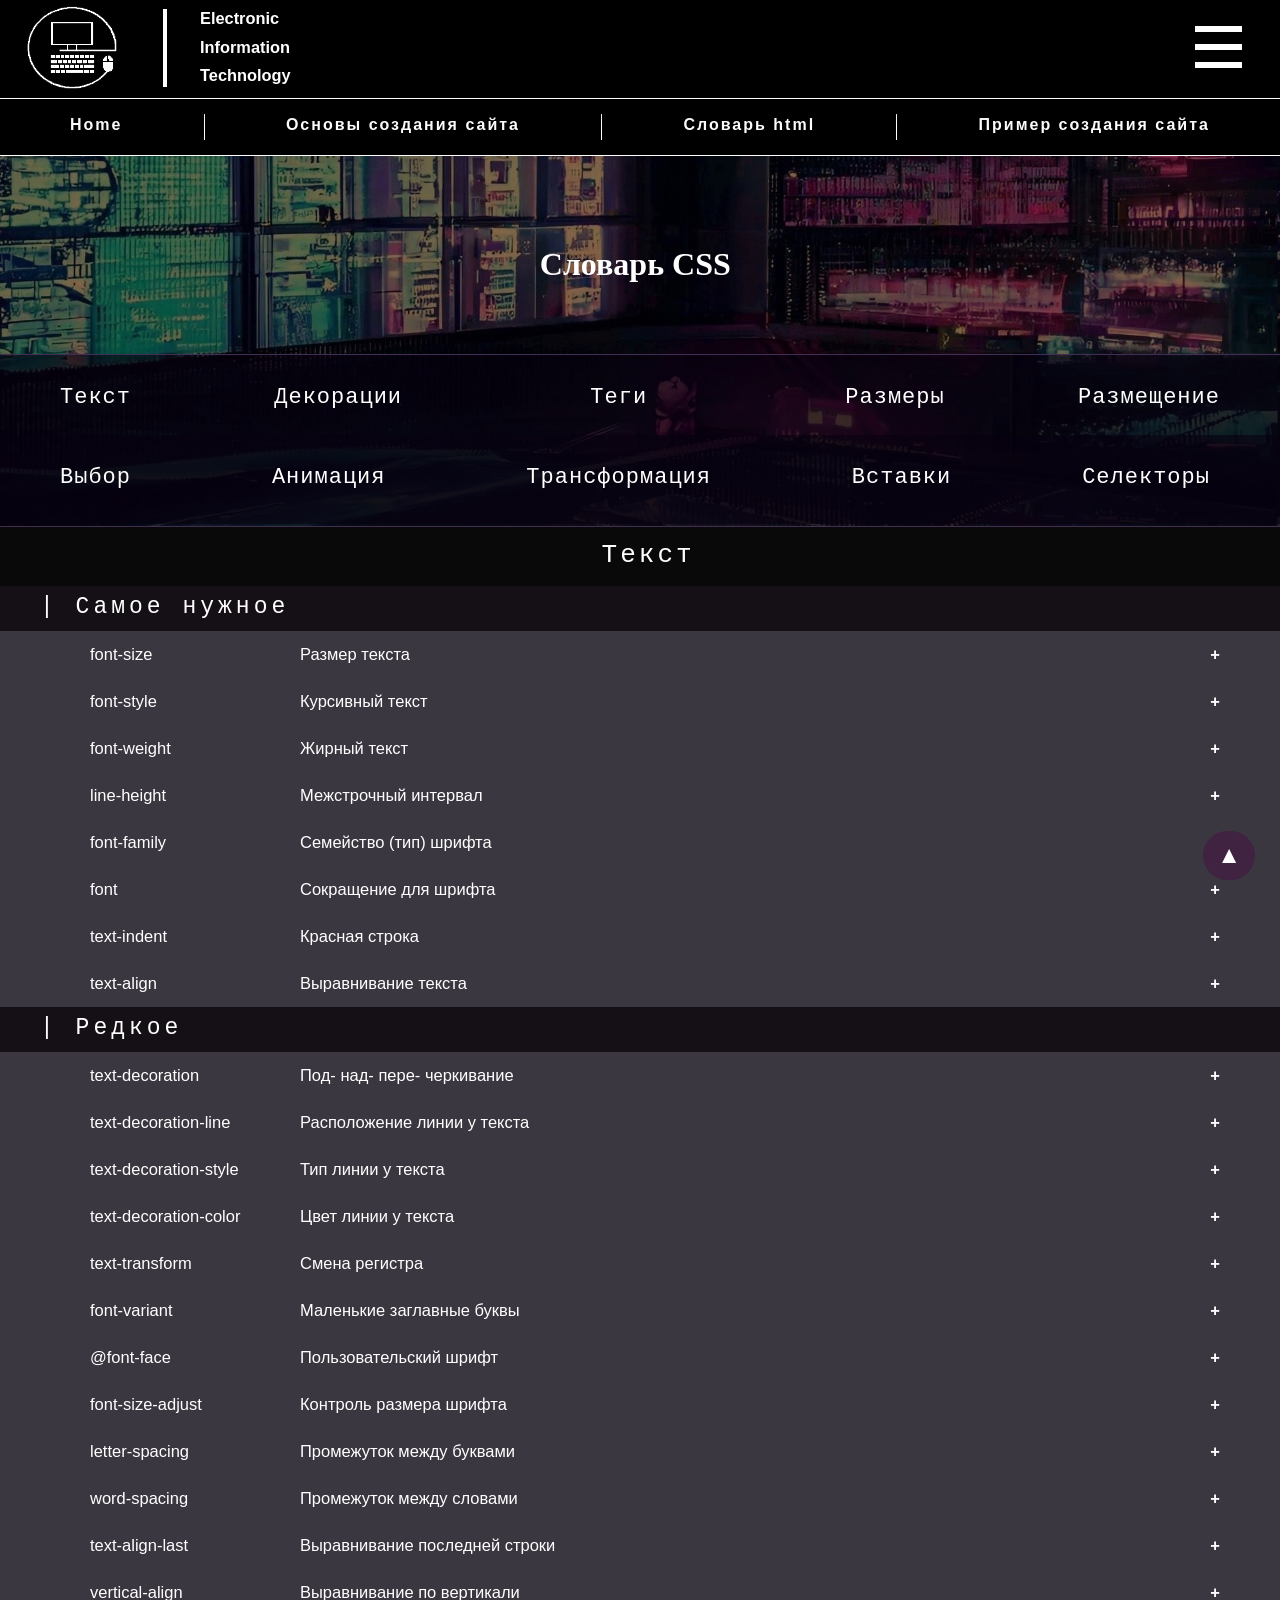
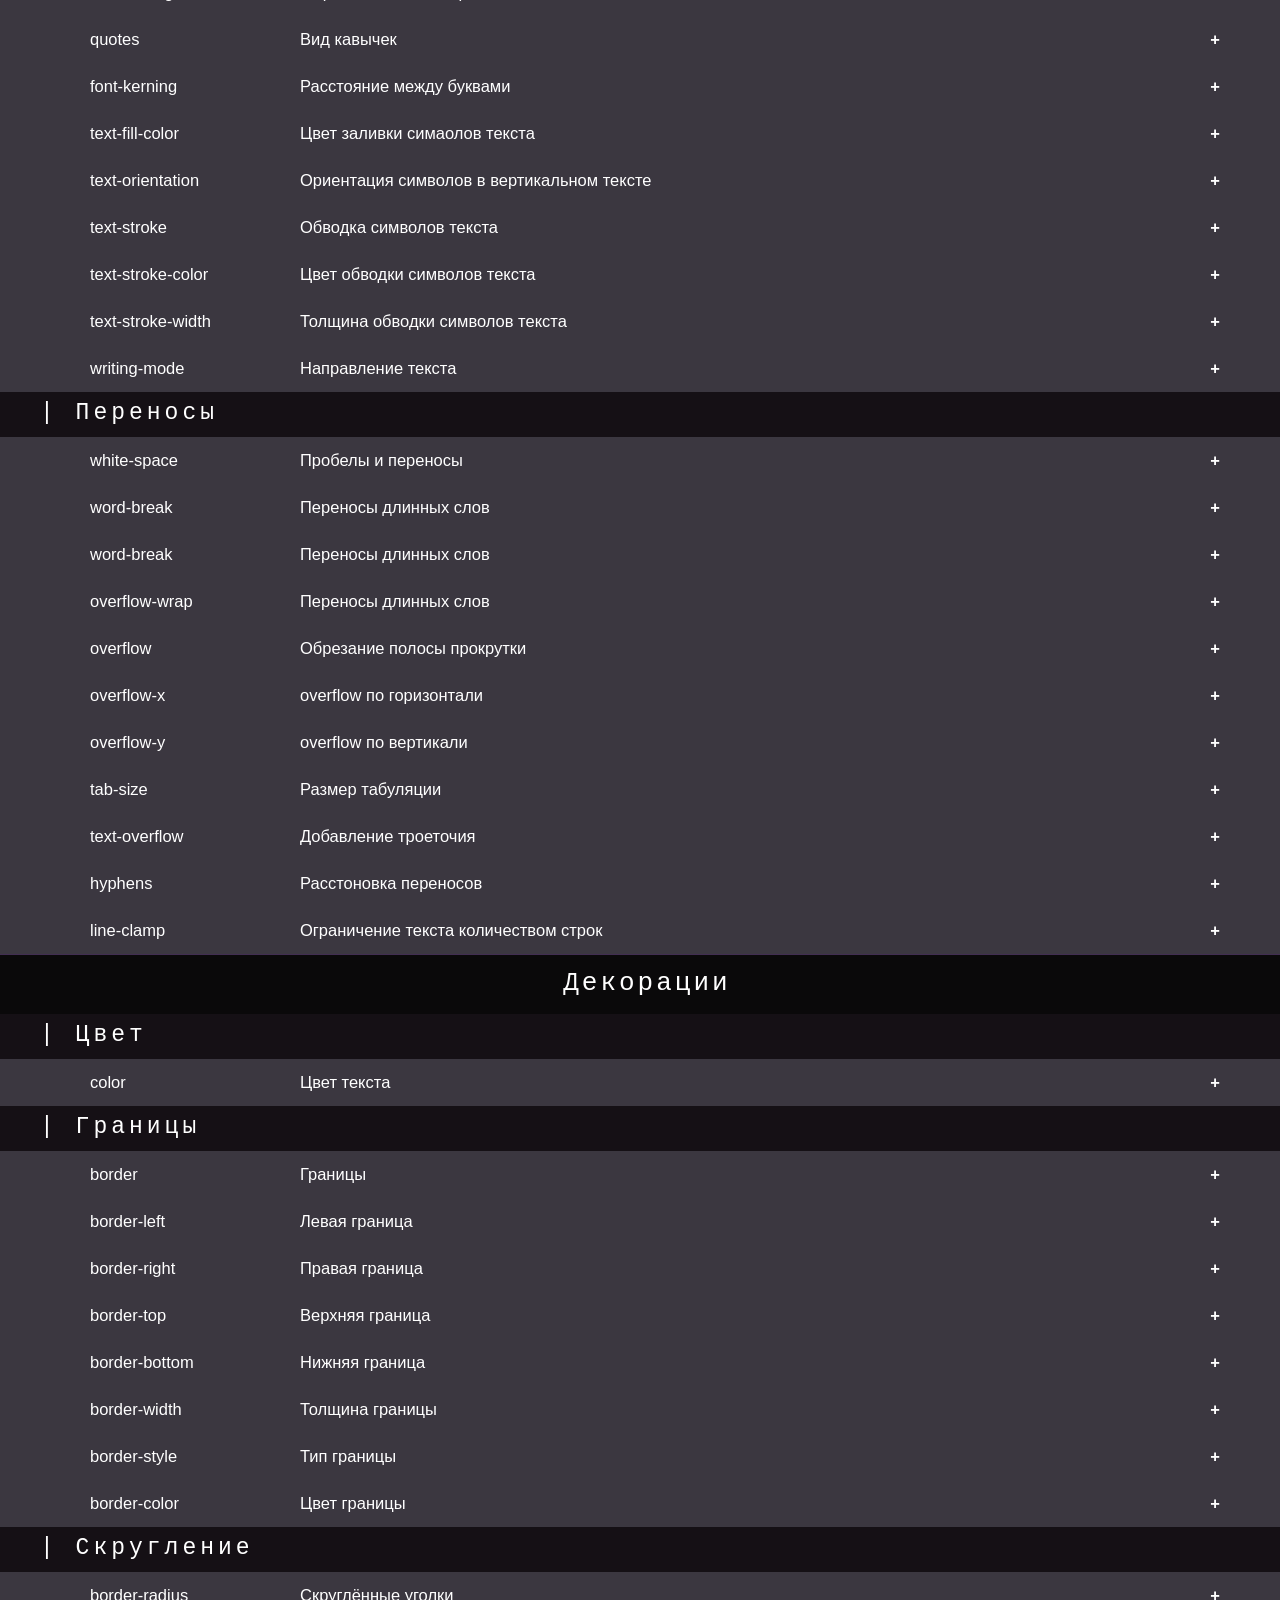
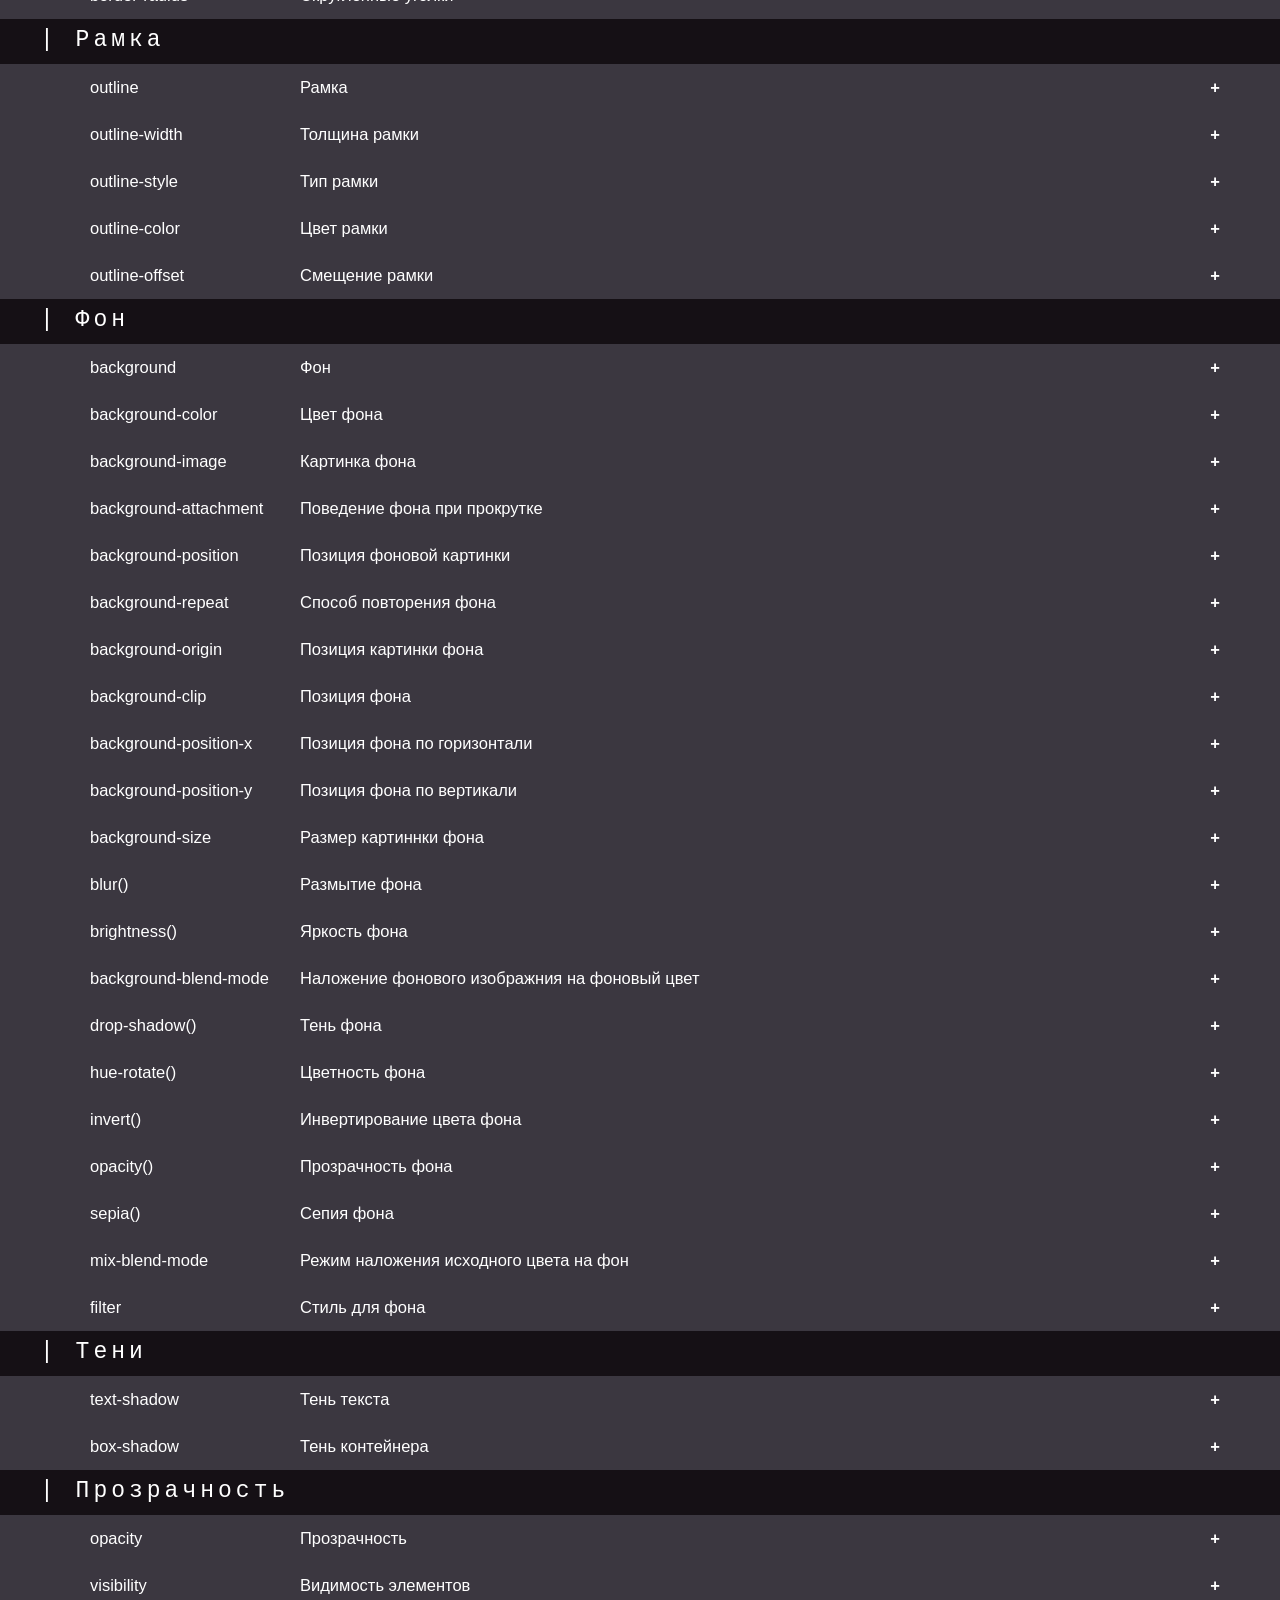
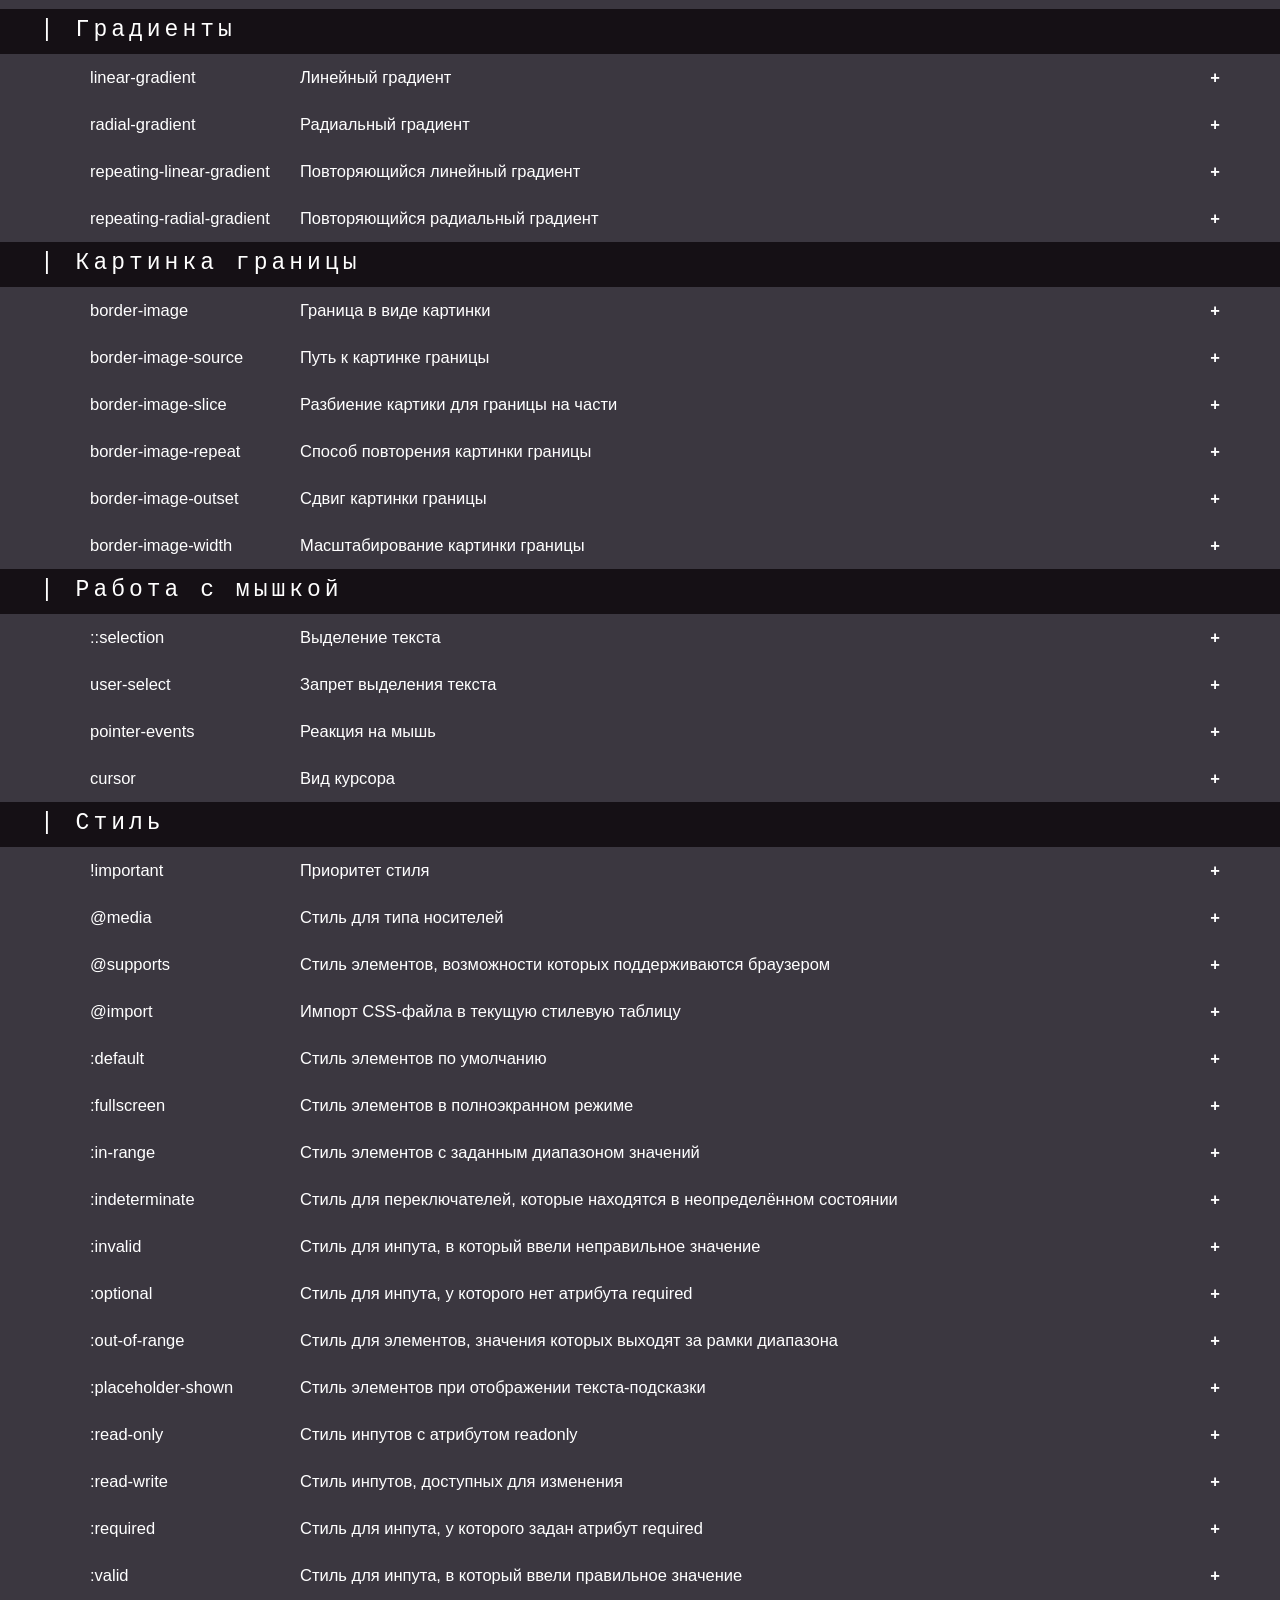
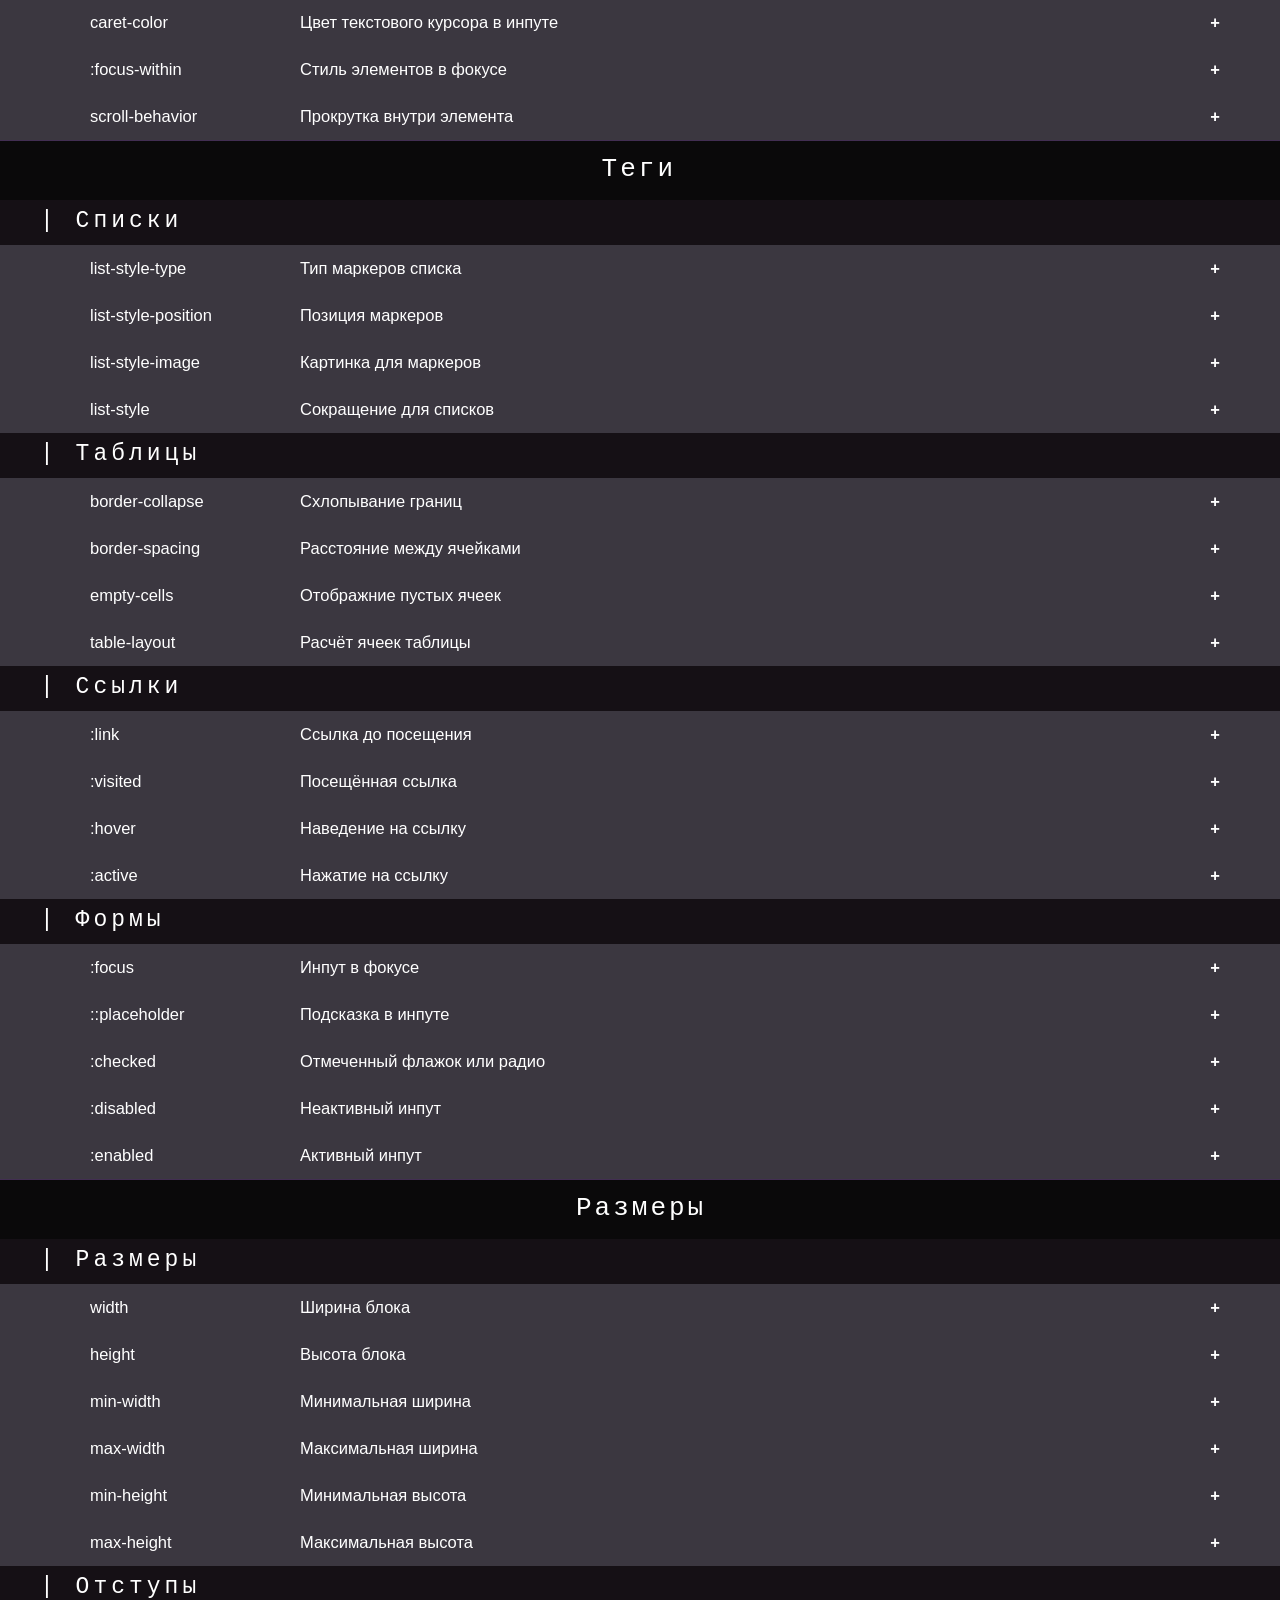
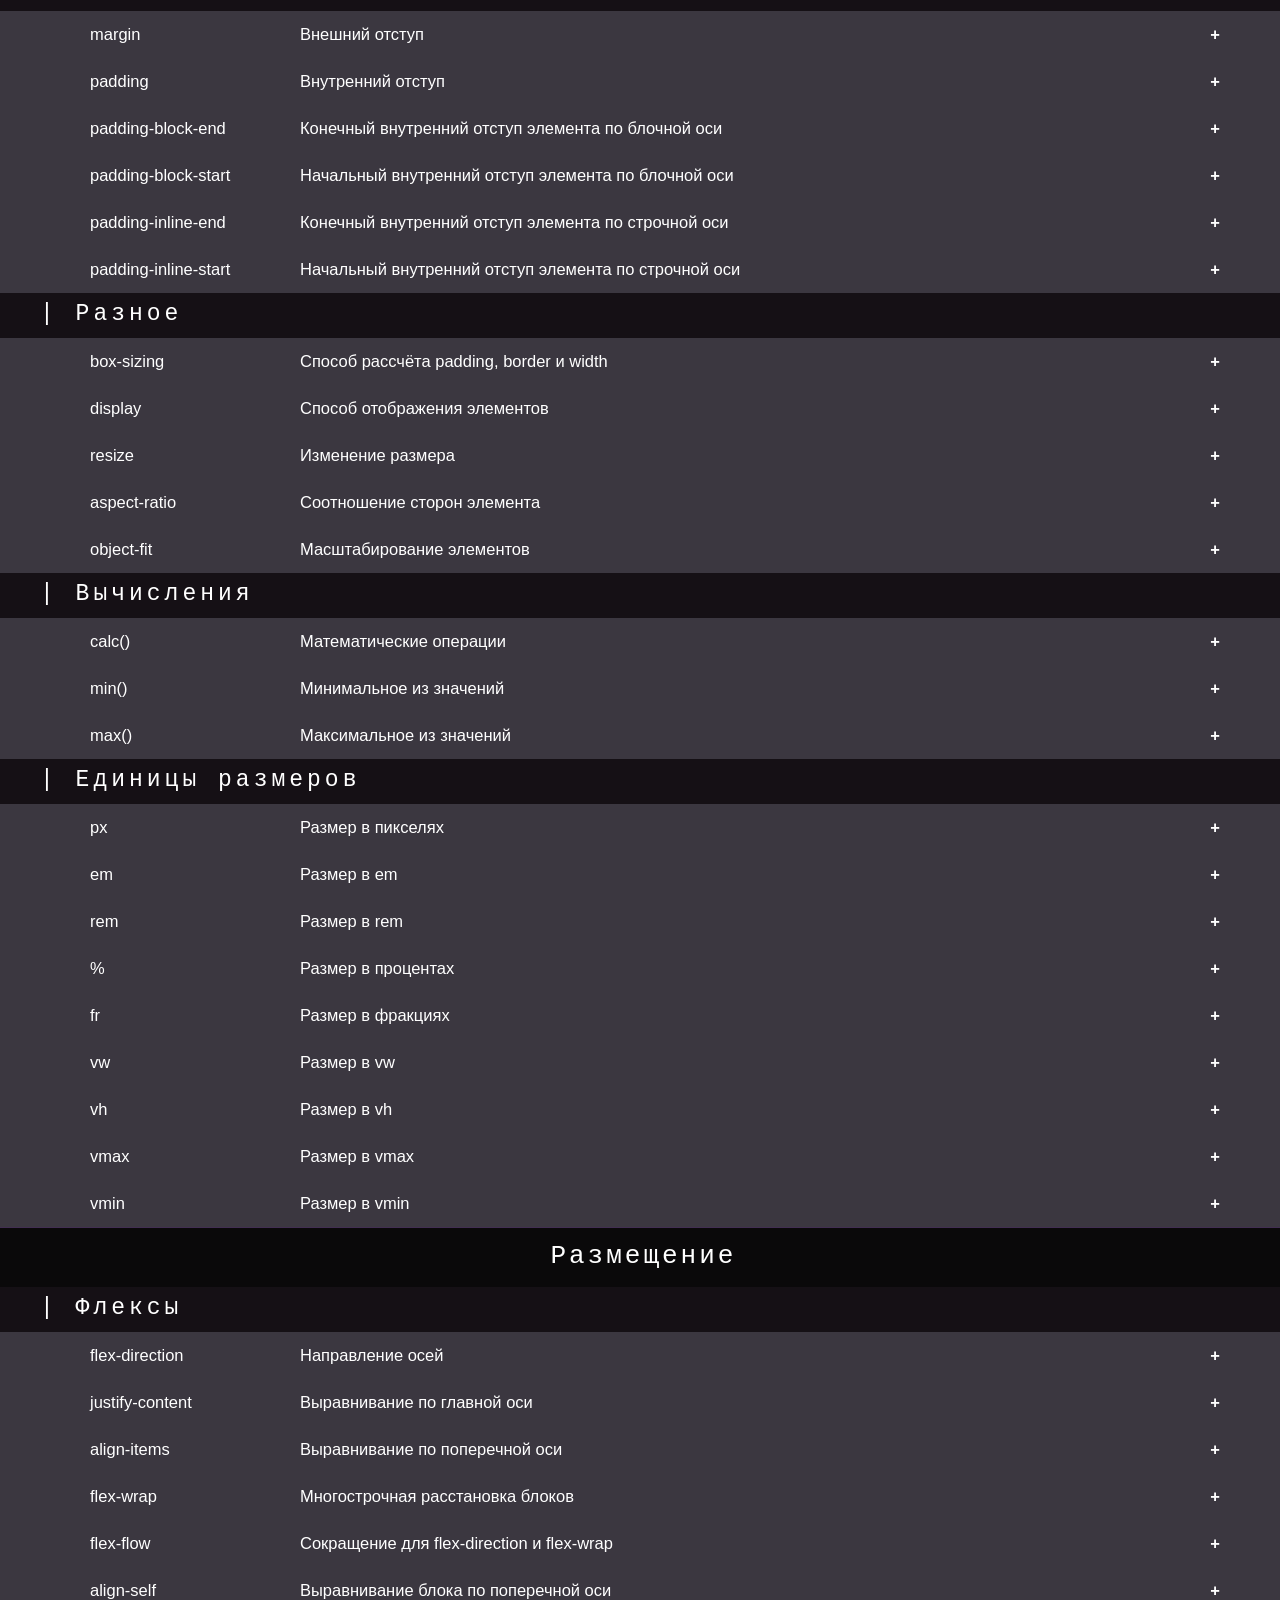
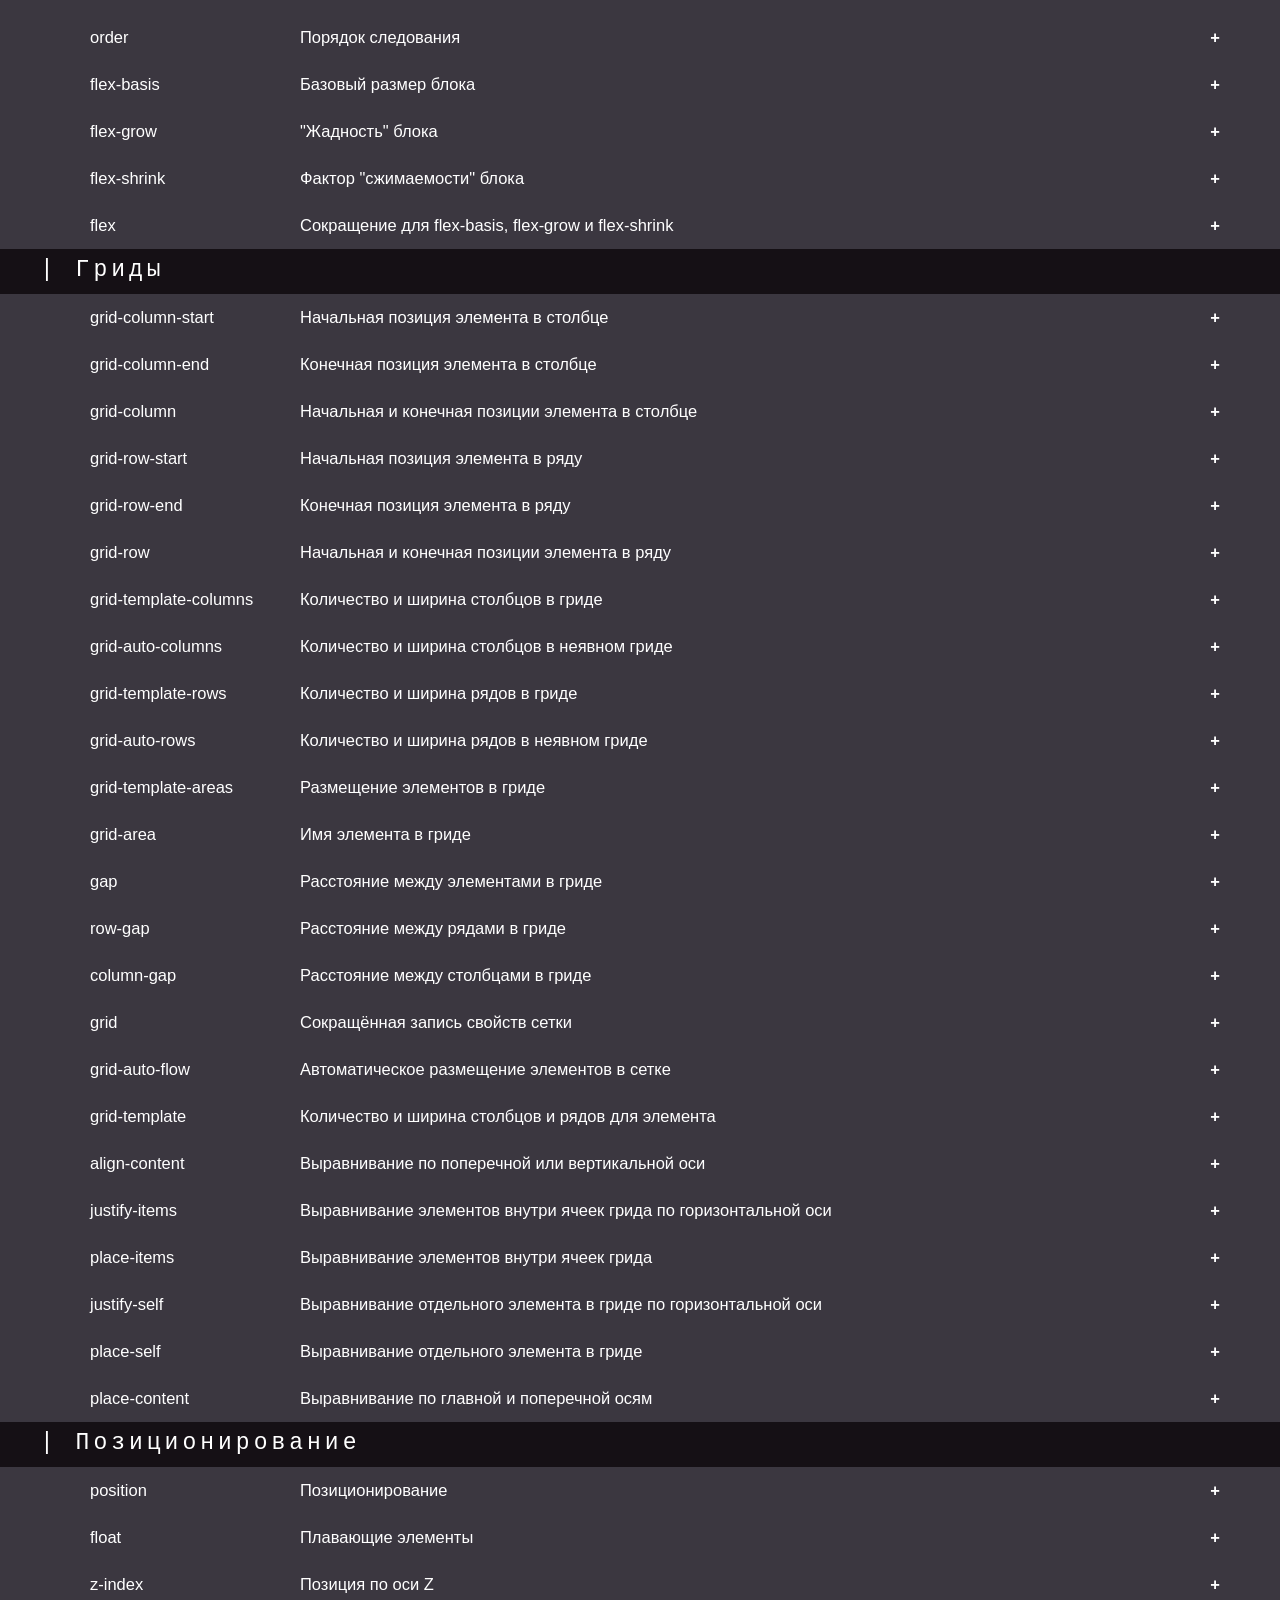
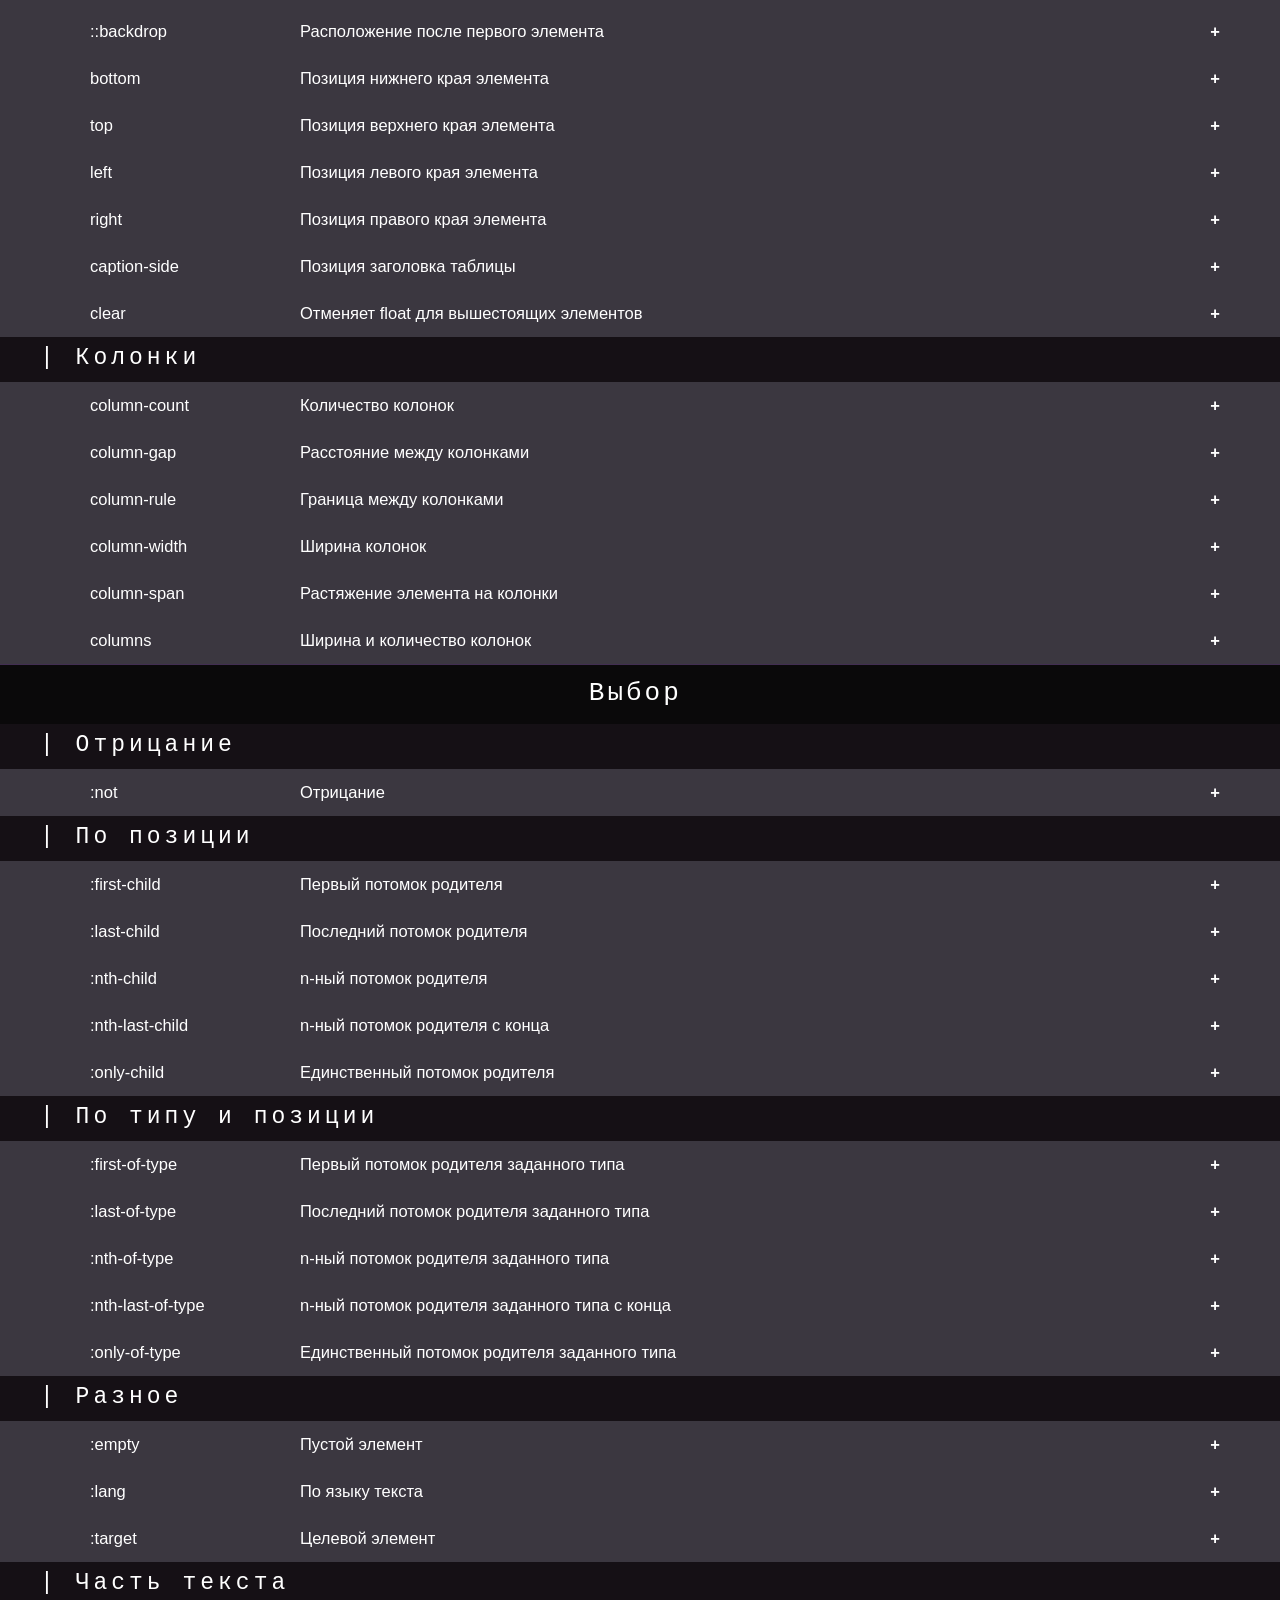
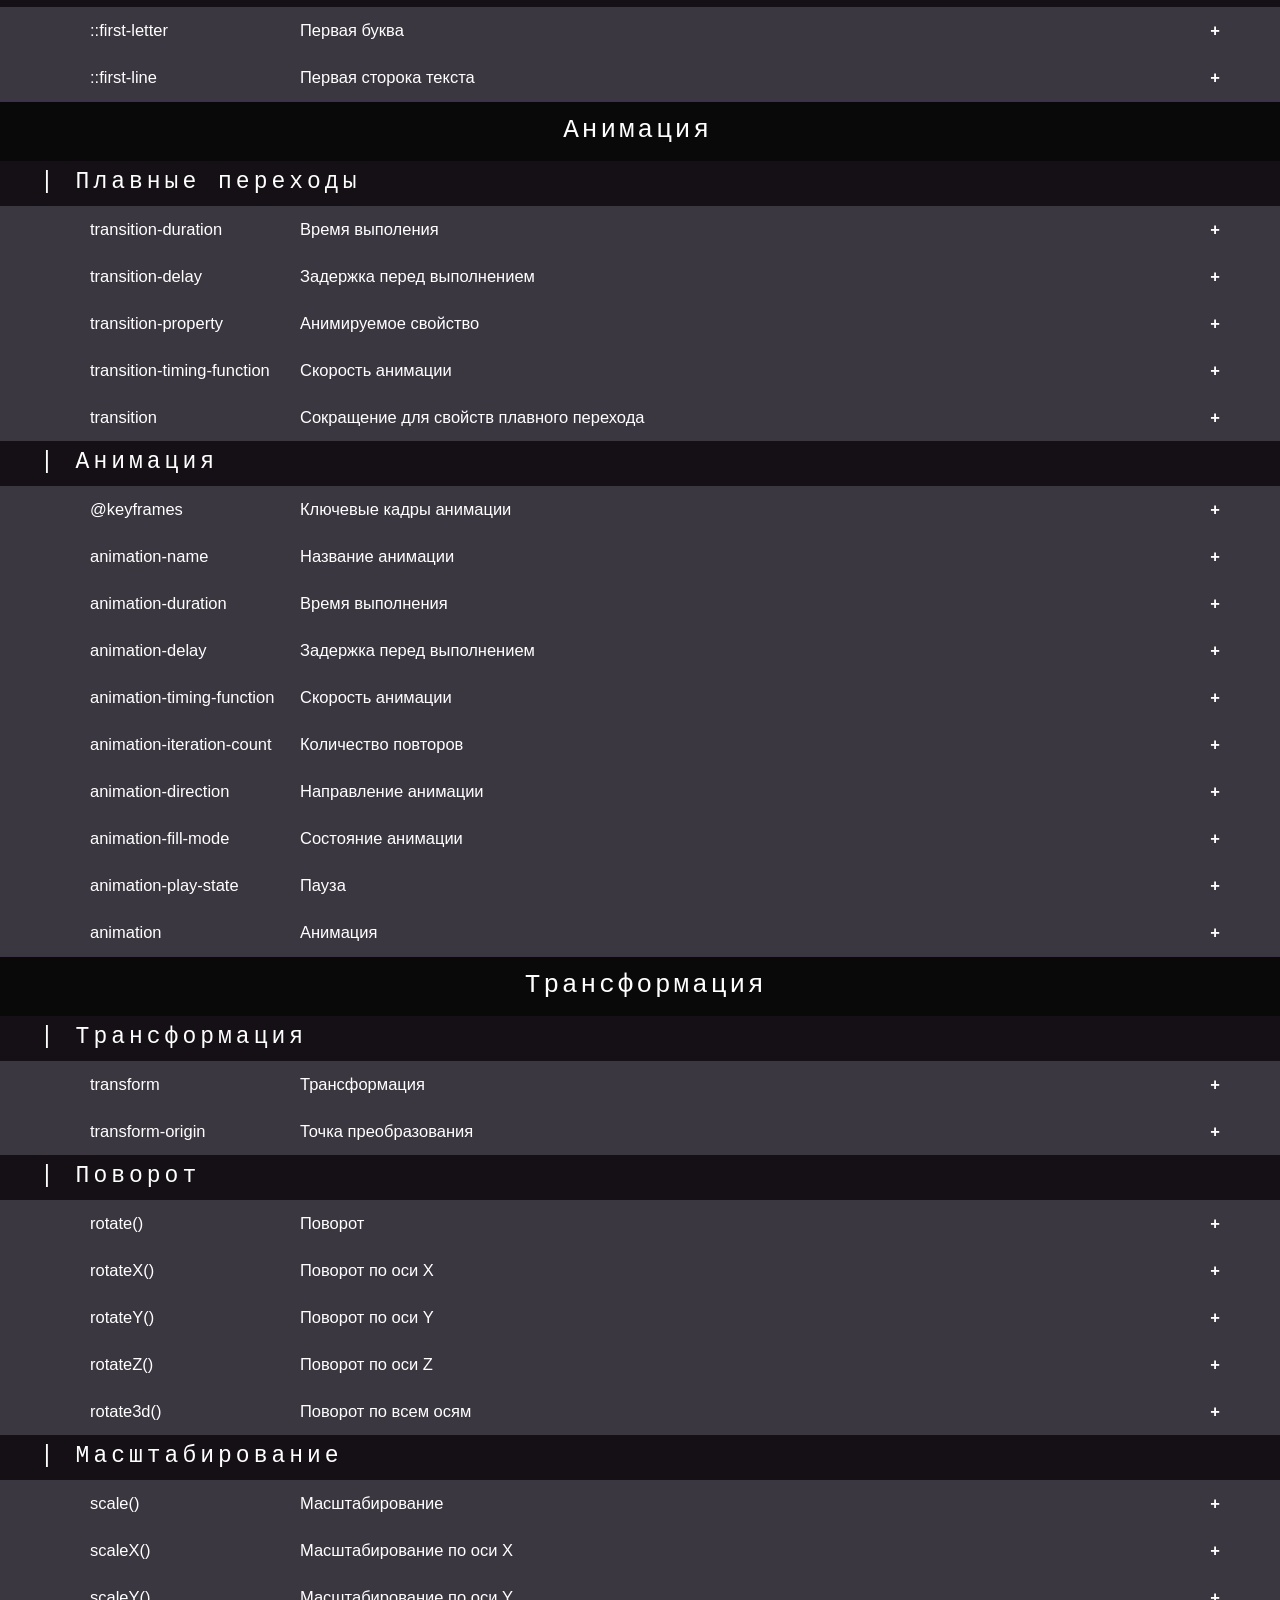
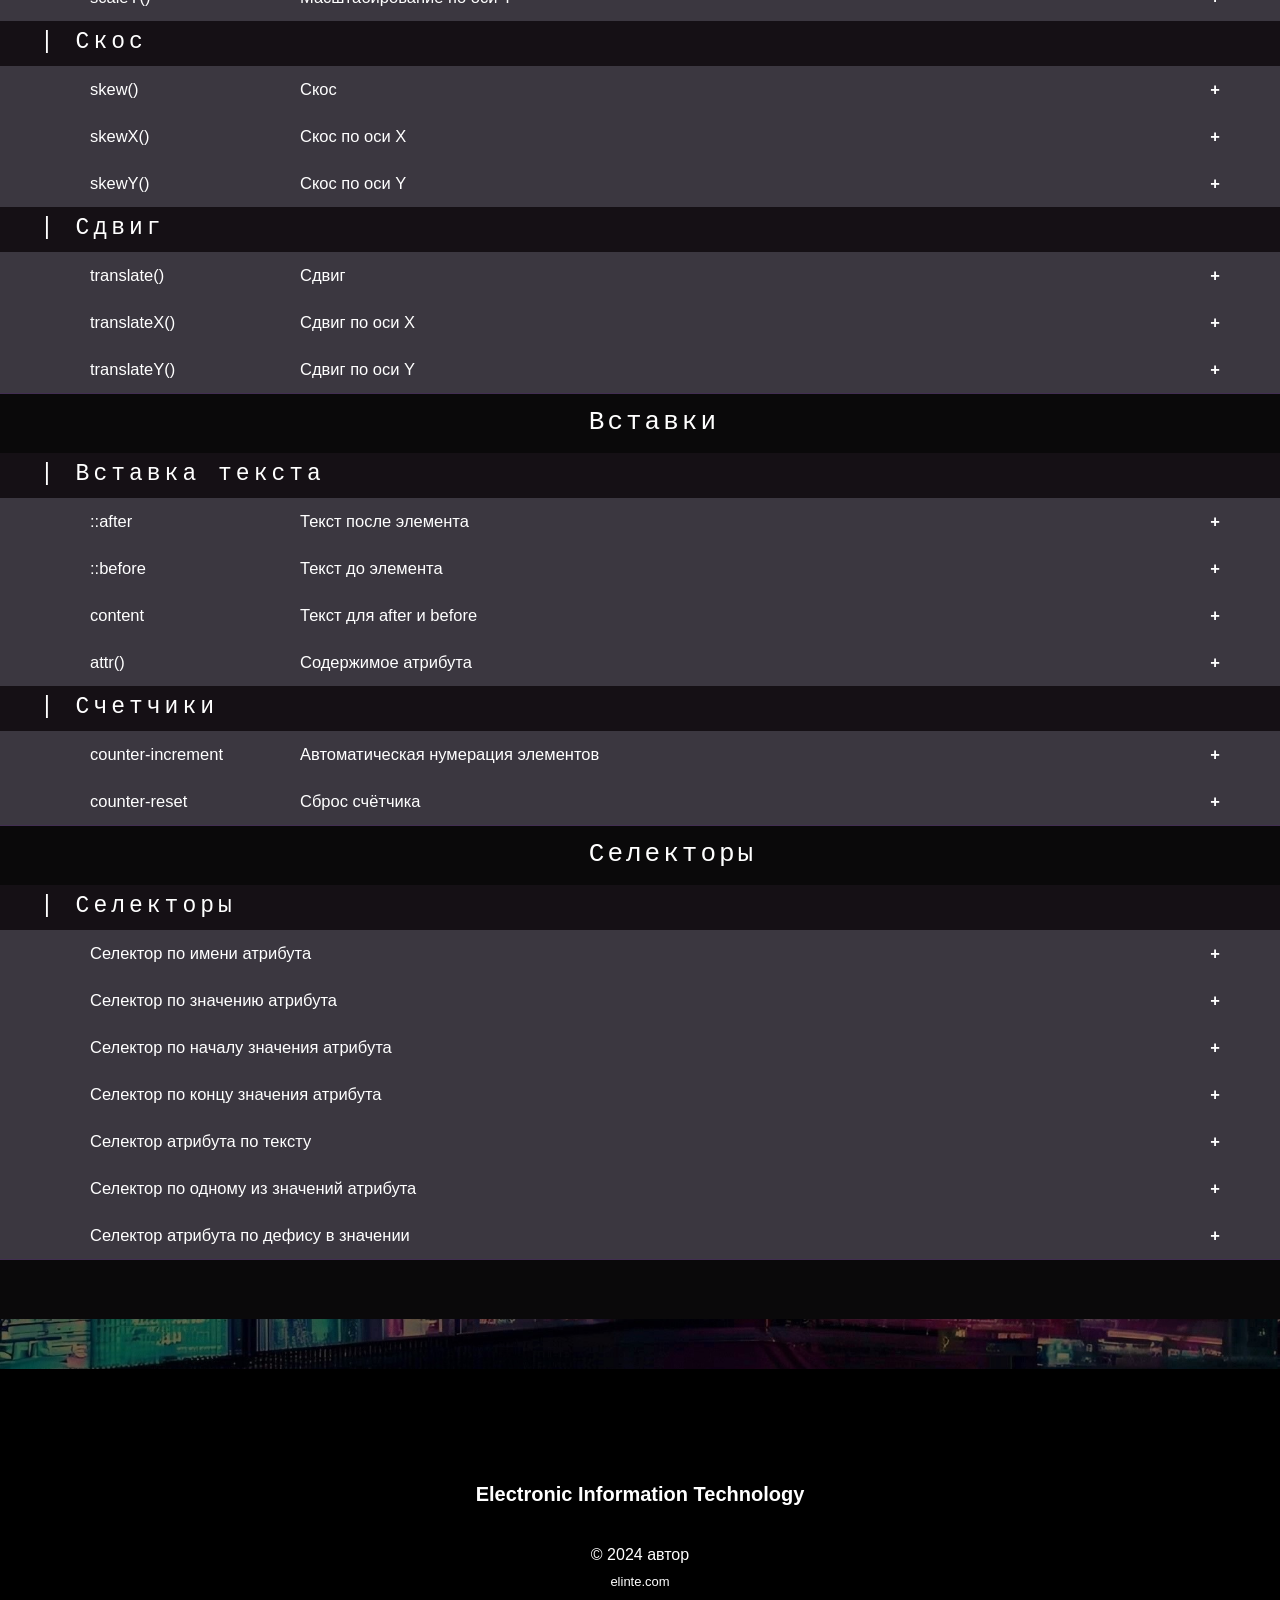
<file: css.html>
<!doctype html>
<html>
<head>
    <meta charset="utf-8">
    <meta name="viewport" content="width=device-width, initial-scale=1">
    <link rel='stylesheet' href="css/style.css">
    <link rel="stylesheet" href="css/default1.min.css">
    <script src="js/highlight.min.js"></script>
    <script>hljs.highlightAll();</script>
    <script src="https://ajax.googleapis.com/ajax/libs/jquery/3.5.1/jquery.min.js"></script>
    <title>ELINTE</title>
    <link rel="icon" type="image/png" href="media/logo4.png">
</head>
<body>
    <div class='header-dop'>
        <a href="index.html">
            <div class='logo'>
                <img src='media/logo10.png' alt=''>
            </div>
        </a>
        <div class='stripe'>
            <img src='media/stripe2.png' alt=''>
        </div>
        <div class='header_text'>
            <h3>Electronic</h3>
            <h3>Information</h3>
            <h3>Technology</h3>
        </div>
        <div class='main-menu-holder'>
            <button id='burger' class='menu-holder'>
                <div id='menu' class='menu'>
                    <img src='media/menu.png' alt=''>
                </div>
                <div id='menu2' class='menu2'>
                    <img src='media/menu2.png' alt=''>
                </div>
            </button>
            <div id='pole' class='pole disp'>
                <div id='cross' class='cross-holder'>
                     <div class='cross'>
                        <img src='media/cross.png' alt=''>
                    </div>
                    <div class='cross2'>
                        <img src='media/cross2.png' alt=''>
                    </div>
                </div>
                <div class='menu-text-header'>ELINTE</div>
                <div class='menu-line'>
                    <img src='media/menu-line.png' alt=''>
                </div>
                <div class='menu-text-holder'>
                    <div>
                        <a class='menu-text' href='index.html'>- Home</a>
                    </div>
                    <div>
                        <a class='menu-text' href='base.html'>- Основы создания сайта</a>
                    </div>
                    <div>
                        <a class='menu-text' href='html.html'>- Словарь html</a>
                    </div>
                    <div>
                        <a class='menu-text' href='example.html'>- Пример создания сайта</a>
                    </div>
                </div>
            </div>
        </div>
    </div>
    <div class='dop-header' id='top'>
        <a class='dop-header-text' href="index.html">
            <div>
                Home
            </div>
        </a>
        <div class='vertical'>
            <img src='media/vertical.png' alt="">
        </div>
        <a class='dop-header-text' href="base.html">
            <div>
                Основы создания сайта
            </div>
        </a>
        <div class='vertical'>
            <img src='media/vertical.png' alt="">
        </div>
        <a class='dop-header-text' href="html.html">
            <div>
                Словарь html
            </div>
        </a>
        <div class='vertical'>
            <img src='media/vertical.png' alt="">
        </div>
        <a class='dop-header-text' href="example.html">
            <div>
                Пример создания сайта
            </div>
        </a>
    </div>
    <a href="#top" class="back-to-top">▲</a>
    <div class='css_back_block' style='height:370px;'>
        <img class='css_back' src='media/css_back5.jpeg' alt="">
        <div class='css_back_text' style='top:90px;justify-content: space-between; padding-left:15px;'>Словарь CSS</div>
        <div  class='navigator_css' style='border-top:1px #422e52 solid; width: 100%'>
            <a href="#sec1" class='scroll_css'>
                <span class='navigator_step1' style='padding-left:60px; padding-right:60px;'>Текст</span>
            </a>
            <a href="#sec2" class='scroll_css'>
                <span class='navigator_step1'>Декорации</span>
            </a>
            <a href="#sec3" class='scroll_css'>
                <span class='navigator_step1' style='padding-right:95px; padding-left:105px;'>Теги</span>
            </a>
            <a href="#sec4" class='scroll_css'>
                <span class='navigator_step1' style='padding-right:70px; padding-left:100px;'>Размеры</span>
            </a>
            <a href="#sec5" class='scroll_css'>
                <span class='navigator_step1' style='padding-right:60px; padding-left:60px;'>Размещение</span>
            </a>
        </div>
        <div class='navigator_css' style='top:279px; border-bottom:1px #422e52 solid;'>
            <a href="#sec6" class='scroll_css'>
                <span class='navigator_step2'style='padding-left:60px;'>Выбор</span>
            </a>
            <a href="#sec7" class='scroll_css'>
                <span class='navigator_step2'>Анимация</span>
            </a>
            <a href="#sec8" class='scroll_css'>
                <span class='navigator_step2'>Трансформация</span>
            </a>
            <a href="#sec9" class='scroll_css'>
                <span class='navigator_step2' style='padding-right:60px;'>Вставки</span>
            </a>
            <a href="#sec10" class='scroll_css'>
                <span class='navigator_step2'>Селекторы</span>
            </a>
        </div>
    </div>
    <div class='symbol1' id='sec1' style='border-top:1px #422e52 solid;'>
        <p class='SYMBOL1'  style='margin-left: 47%;'>Текст</p>
    </div>
    <div class='symbol1' style='background-color:#151015; height: 45px; font-size: 23px;'>
        <p class='SYMBOL' style="top: -15px; margin-left: 40px;">| Самое нужное</p>
    </div>
    <button class="collapsible01">font-size<span class='collapsible_name2'>Размер текста</span></button>
    <div class="content1" style='background-color: #ecd9f4;'>
        <p>Свойство font-size устанавливает размер шрифта текста. Значением свойства служат любые единицы для размеров (как правило, это px, em или rem) либо специальные ключевые слова (используются крайне редко).</p>
        <pre><code>
   селектор {
      font-size: значение;
   }
        </code></pre>
    </div>
    <button class="collapsible01">font-style<span class='collapsible_name2'>Курсивный текст</span></button>
    <div class="content1" style='background-color: #ecd9f4;'>
        <p>Свойство font-style устанавливает курсив либо наклонное написание текста</p>
        <pre><code>
   селектор {
      font-style: italic | oblique | normal;
   }
        </code></pre>
    </div>
    <button class="collapsible01">font-weight<span class='collapsible_name2'>Жирный текст</span></button>
    <div class="content1" style='background-color: #ecd9f4;'>
        <p>Свойство font-weight устанавливает либо отменяет жирный текст.</p>
        <pre><code>
   селектор {
      font-weight: bold | normal;
   }
        </code></pre>
    </div>
    <button class="collapsible01">line-height<span class='collapsible_name2'>Межстрочный интервал</span></button>
    <div class="content1" style='background-color: #ecd9f4;'>
        <p>Свойство line-height устанавливает интервал между строками текста (межстрочный интервал).</p>
        <p>Свойство не задает промежуток между строками текста, как могло бы показаться, оно задает высоту линии текста. Это значит, что реальный промежуток между строками будет вычисляться так: line-height - font-size = расстояние между строками текста. Или наоборот line-height = font-size + расстояние между строками текста.</p>
        <pre><code>
   селектор {
      line-height: значение;
   }
        </code></pre>
    </div>
    <button class="collapsible01">font-family<span class='collapsible_name2'>Семейство (тип) шрифта</span></button>
    <div class="content1" style='background-color: #ecd9f4;'>
        <p>Свойство font-family устанавливает тип шрифта.</p>
        <pre><code>
   селектор {
      font-family: имя шрифта;
   }
        </code></pre>
    </div>
    <button class="collapsible01">font<span class='collapsible_name2'>Сокращение для шрифта</span></button>
    <div class="content1" style='background-color: #ecd9f4;'>
        <p>Свойство font представляет собой свойство-сокращение, в котором можно использовать следующие свойства CSS: font-size, font-style, font-weight, line-height, font-family, font-variant.</p>
        <pre><code>
   селектор {
      font: [font-style|font-variant|font-weight] font-size [/line-height] font-family;
   }
        </code></pre>
    </div>
    <button class="collapsible01">text-indent<span class='collapsible_name2'>Красная строка</span></button>
    <div class="content1" style='background-color: #ecd9f4;'>
        <p>Свойство text-indent устанавливает красную строку для текста (то есть отступ первой строки). Может быть как положительным, так и отрицательным.</p>
        <p>Значением свойства служат любые единицы для размеров. При указании значения в % красная строка будет в процентах от ширины блока. Значение по умолчанию: 0.</p>
        <pre><code>
   селектор {
      text-indent: значение;
   }
        </code></pre>
    </div>
    <button class="collapsible01">text-align<span class='collapsible_name2'>Выравнивание текста</span></button>
    <div class="content1" style='background-color: #ecd9f4;'>
        <p>Свойство text-align устанавливает выравнивание текста: по левому краю, по правому, по центру, по левому и правому краям одновременно.</p>
        <pre><code>
   селектор {
      text-align: center | left | right | justify | auto | start | end;
   }
        </code></pre>
    </div>
    <div class='symbol1' style='background-color:#151015; height: 45px; font-size: 23px;'>
        <p class='SYMBOL' style="top: -15px; margin-left: 40px;">| Редкое</p>
    </div>
    <button class="collapsible01">text-decoration<span class='collapsible_name2'>Под- над- пере- черкивание</span></button>
    <div class="content1" style='background-color: #ecd9f4;'>
        <p>Свойство text-decoration добавляет тексту различные эффекты: подчеркивание, перечеркивание, линию сверху.</p>
        <pre><code>
   селектор {
      text-decoration: underline | line-through | overline | none;
   }
        </code></pre>
    </div>
    <button class="collapsible01">text-decoration-line<span class='collapsible_name2'>Расположение линии у текста</span></button>
    <div class="content1" style='background-color: #ecd9f4;'>
        <p>Свойство text-decoration-line задает расположение линии у текста. Свойство следует использовать совместно со свойствами text-decoration-style и text-decoration-color. Эти свойства расширяют действие свойства text-decoration, являясь более продвинутыми аналогами.</p>
        <pre><code>
   селектор {
      text-decoration-line: underline | line-through | overline
		| none;
   }
        </code></pre>
    </div>
    <button class="collapsible01">text-decoration-style<span class='collapsible_name2'>Тип линии у текста</span></button>
    <div class="content1" style='background-color: #ecd9f4;'>
        <p>Свойство text-decoration-style меняет тип линии над текстом: одиночная линия, двойная, в виде точек, в виде тире, волнистая линия.</p>
        <p>Свойство следует использовать совместно со свойствами text-decoration-line и text-decoration-color. Эти свойства расширяют действие свойства text-decoration, являясь более продвинутыми аналогами.</p>
        <pre><code>
   селектор {
      text-decoration-style: solid | double | dotted | dashed | wavy;
   }    </code></pre>
    </div>
    <button class="collapsible01">text-decoration-color<span class='collapsible_name2'>Цвет линии у текста</span></button>
    <div class="content1" style='background-color: #ecd9f4;'>
        <p>Свойство text-decoration-color задает цвет линии у текста. Свойство следует использовать совместно со свойствами text-decoration-line и text-decoration-style. Эти свойства расширяют действие свойства text-decoration, являясь более продвинутыми аналогами. Значением свойства служат любые единицы для цвета.</p>
        <pre><code>
   селектор {
      text-decoration-color: цвет в любом CSS формате;
   }
        </code></pre>
    </div>
    <button class="collapsible01">text-transform<span class='collapsible_name2'>Смена регистра</span></button>
    <div class="content1" style='background-color: #ecd9f4;'>
        <p>Свойство text-transform устанавливает регистр символов текста: верхний регистр (заглавные буквы), нижний регистр (строчные маленькие буквы), может делать заглавной первую букву каждого слова.</p>
        <pre><code>
   селектор {
      text-transform: capitalize | lowercase | uppercase | none;
   }
        </code></pre>
    </div>
    <button class="collapsible01">font-variant<span class='collapsible_name2'>Маленькие заглавные буквы</span></button>
    <div class="content1" style='background-color: #ecd9f4;'>
        <p>Свойство font-variant позволяет сделать маленькие (строчные) буквы ЗАГЛАВНЫМИ, но маленького размера. Такая запись называется капителью.</p>
        <pre><code>
   селектор {
      font-variant: small-caps | normal;
   }
        </code></pre>
    </div>
    <button class="collapsible01">@font-face<span class='collapsible_name2'>Пользовательский шрифт</span></button>
    <div class="content1" style='background-color: #ecd9f4;'>
        <p>Команда @font-face предназначена для отображения текста на веб-страницах, загружаемых с удаленного сервера или с локального компьютера пользователя. Если в команде объявлена функция local, то поиск шрифта будет проводиться в первую очередь на данном локальном компьютере. Если же шрифт не найден, будет использоваться шрифт, указанный в функции url.</p>
        <pre><code>
   @font-face {
	font-family: название шрифта;
	src: источник поиска шрифта;
   }
        </code></pre>
    </div>
    <button class="collapsible01">font-size-adjust<span class='collapsible_name2'>Контроль размера шрифта</span></button>
    <div class="content1" style='background-color: #ecd9f4;'>
        <p>Свойство font-size-adjust позволяет контролировать размер шрифта, при неизменном font-size (увеличивать или уменьшать).</p>
        <p>Применение: пусть в font-family задано два шрифта через запятую, например, Georgia, "Times New Roman". Пусть на компьютере пользователя нет шрифта Georgia - в этом случае применится "Times New Roman". Однако, нас ждет проблема - при одинаковом значении font-size шрифты будут выглядеть по-разному.</p>
        <p>Это происходит из-за того, что отображаемый размер шрифта зависит в большей степени не от свойства font-size, которое определяет лишь общий размер шрифта, а от соотношения значений свойства font-size и величины x-height (x-height - это разница между размером строчной буквы "x" и прописной буквы "X" для определенного шрифта).</p>
        <p>Это соотношение называется аспектом шрифта и рассчитывается по формуле: аспект = font-size / x-height.</p>
        <p>Проблему размеров решает свойство font-size-adjust (оно позволяет менять аспект шрифта), которое заставит выглядеть второй шрифт такого же размера, как и первый.</p>
        <pre><code>
   селектор {
	font-size-adjust: число | none;
   }
        </code></pre>
    </div>
    <button class="collapsible01">letter-spacing<span class='collapsible_name2'>Промежуток между буквами</span></button>
    <div class="content1" style='background-color: #ecd9f4;'>
        <p>Свойство letter-spacing устанавливает интервал между буквами.</p>
        <p>Значением свойства служат любые единицы для размеров, кроме процентов. Допустимо отрицательное значение. Значение normal позволяет браузеру вычислять интервал между буквами самостоятельно (значение по умолчанию).</p>
        <pre><code>
   селектор {
	letter-spacing: значение;
   }
        </code></pre>
    </div>
    <button class="collapsible01">word-spacing<span class='collapsible_name2'>Промежуток между словами</span></button>
    <div class="content1" style='background-color: #ecd9f4;'>
        <p>Свойство word-spacing устанавливает интервал между словами. Значением свойства служат любые единицы для размеров, кроме процентов. Допустимо отрицательное значение. Значение normal позволяет браузеру вычислять интервал между словами самостоятельно (значение по умолчанию).</p>
        <p>Если для текста задано выравнивание через text-align в значении justify, то интервал между словами будет установлен автоматически, но не меньше значения, указанного через word-spacing.</p>
        <pre><code>
   селектор {
	word-spacing: значение;
   }
        </code></pre>
    </div>
    <button class="collapsible01">text-align-last<span class='collapsible_name2'>Выравнивание последней строки</span></button>
    <div class="content1" style='background-color: #ecd9f4;'>
        <p>Свойство text-align-last устанавливает выравнивание последней строки текста: по левому краю, по правому, по центру, по левому и правому краям одновременно.</p>
        <p>Обратите внимание на то, что если в элементе (например, в абзаце), только одна строка - то она считается одновременно первой и последней и выравнивание у нее будет такое, как задано в text-align-last, а не в text-align.</p>
        <pre><code>
   селектор {
	text-align-last: center | left | right | justify | auto | start
		| end;
   }
        </code></pre>
    </div>
    <button class="collapsible01">vertical-align<span class='collapsible_name2'>Выравнивание по вертикали</span></button>
    <div class="content1" style='background-color: #ecd9f4;'>
        <p>Свойство vertical-align устанавливает вертикальное выравнивание текста.</p>
        <p>Свойство работает только для строчных элементов inline, строчно-блочных (inline-block) и для таблиц. Для блочных элементов работать не будет.</p>
        <pre><code>
   селектор {
	vertical-align: bottom | top | middle | sub | super | baseline | text-bottom | text-top;
   }
        </code></pre>
    </div>
    <button class="collapsible01">quotes<span class='collapsible_name2'>Вид кавычек</span></button>
    <div class="content1" style='background-color: #ecd9f4;'>
        <p>Свойство quotes задает фрагменту текста определенный тип кавычек. Кавычки добавляются автоматически к тексту внутри тега &lt;q&gt;.</p>
        <pre><code>
   селектор {
	quotes: тип левой кавычка, тип правой кавычки или none или
		inherit;
   }
        </code></pre>
    </div>
    <button class="collapsible01">font-kerning<span class='collapsible_name2'>Расстояние между буквами</span></button>
    <div class="content1" style='background-color: #ecd9f4;'>
        <p>Свойство font-kerning задает кернинг или расстояние между буквами в слове. Свойство может принимать значения: auto (по умолчанию определяется браузером), normal (применяет кернинг) и none (не применяется кернинг).</p>
        <pre><code>
   селектор {
	font-kerning: auto или normal или none
   }
        </code></pre>
    </div>
    <button class="collapsible01">text-fill-color<span class='collapsible_name2'>Цвет заливки симаолов текста</span></button>
    <div class="content1" style='background-color: #ecd9f4;'>
        <p>Свойство left задает цвет заливки символов текста или их прозрачность с помощью значения transparent.</p>
        <pre><code>
   селектор {
	text-fill-color: цвет или transparent;
   }
        </code></pre>
    </div>
    <button class="collapsible01">text-orientation<span class='collapsible_name2'>Ориентация символов в вертикальном тексте</span></button>
    <div class="content1" style='background-color: #ecd9f4;'>
        <p>Свойство left задает ориентацию символов в вертикальном тексте, т.е. к которому задано свойство writing-mode со значениями vertical-lr или vertical-rl. Свойство принимает два значения: mixed (символы поворачиваются на 90° по часовой стрелке) или upright (символы размещаются друг под другом).</p>
        <pre><code>
   селектор {
	text-orientation: mixed или upright;
   }
        </code></pre>
    </div>
    <button class="collapsible01">text-stroke<span class='collapsible_name2'>Обводка символов текста</span></button>
    <div class="content1" style='background-color: #ecd9f4;'>
        <p>Свойство text-stroke задает цвет и толщину контура символов текста или его обводку. Свойство принимает значение text-stroke-width (толщина границ) и text-stroke-color (цвет границ).</p>
        <pre><code>
   селектор {
	text-stroke: толщина обводки и ее цвет;
   }
        </code></pre>
    </div>
    <button class="collapsible01">text-stroke-color<span class='collapsible_name2'>Цвет обводки символов текста</span></button>
    <div class="content1" style='background-color: #ecd9f4;'>
        <p>Свойство text-stroke-color задает цвет контура символов текста или его обводки.</p>
        <pre><code>
   селектор {
	text-stroke-color: цвет;
   }
        </code></pre>
    </div>
    <button class="collapsible01">text-stroke-width<span class='collapsible_name2'>Толщина обводки символов текста</span></button>
    <div class="content1" style='background-color: #ecd9f4;'>
        <p>Свойство text-stroke-width задает толщину контура символов текста или его обводки. Свойство принимает значения, указанные в единицах размеров в px/c⁆, em, rem и т.п. Также можно задать следующие значения: thin (тонкая линия), medium (средняя линия) и thick (толстая линия).</p>
        <pre><code>
   селектор {
	text-stroke-width: число или thin или medium или thick;
   }
        </code></pre>
    </div>
    <button class="collapsible01">writing-mode<span class='collapsible_name2'>Направление текста</span></button>
    <div class="content1" style='background-color: #ecd9f4;'>
        <p>Свойство writing-mode задает вертикальное или горизонтальное направление текста на странице. Значения могут быть horizontal-tb (по горизонтали слева направо и сверху вниз), vertical-rl (по вертикали сверху вниз и справа налево), vertical-lr (по вертикали сверху вниз и слева направо).</p>
        <pre><code>
   селектор {
	writing-mode: horizontal-tb или vertical-rl или vertical-lr;
   }
        </code></pre>
    </div>
    <div class='symbol1' style='background-color:#151015; height: 45px; font-size: 23px;'>
        <p class='SYMBOL' style="top: -15px; margin-left: 40px;">| Переносы</p>
    </div>
    <button class="collapsible01">white-space<span class='collapsible_name2'>Пробелы и переносы</span></button>
    <div class="content1" style='background-color: #ecd9f4;'>
        <p>Свойство white-space устанавливает как переносить текст на новую строку, а также как отображать пробелы между словами и переносы строк (места, где был нажат Enter при наборе кода).</p>
        <pre><code>
   селектор {
	white-space: nowrap | pre | pre-line | pre-wrap | normal;
   }
        </code></pre>
    </div>
    <button class="collapsible01">word-break<span class='collapsible_name2'>Переносы длинных слов</span></button>
    <div class="content1" style='background-color: #ecd9f4;'>
        <p>Свойство word-break позволяет перенести буквы длинного слова на новую строку, если это слово не влазит в ширину контейнера.</p>
        <pre><code>
   селектор {
	word-break: break-all | keep-all | normal;
   }
        </code></pre>
    </div>
    <button class="collapsible01">word-break<span class='collapsible_name2'>Переносы длинных слов</span></button>
    <div class="content1" style='background-color: #ecd9f4;'>
        <p>Свойство word-break позволяет перенести буквы длинного слова на новую строку, если это слово не влазит в ширину контейнера.</p>
        <pre><code>
   селектор {
	word-break: break-all | keep-all | normal;
   }
        </code></pre>
    </div>
    <button class="collapsible01">overflow-wrap<span class='collapsible_name2'>Переносы длинных слов</span></button>
    <div class="content1" style='background-color: #ecd9f4;'>
        <p>Свойство overflow-wrap позволяет перенести буквы длинного слова на новую строку, если это слово не влазит в ширину контейнера.</p>
        <pre><code>
   селектор {
	overflow-wrap: break-word | normal;
   }
        </code></pre>
    </div>
    <button class="collapsible01">overflow<span class='collapsible_name2'>Обрезание полосы прокрутки</span></button>
    <div class="content1" style='background-color: #ecd9f4;'>
        <p>Свойство overflow указывает браузеру, как поступать с содержимым (текст, картинки, другие блоки), которое вылазит за границы блока (за его ширину или высоту). Браузер может скрыть вылезающую часть, добавить полосы прокрутки или ничего не делать (оставить как есть - вылезшим за границы).</p>
        <pre><code>
   селектор {
	overflow: hidden | scroll | auto | visible;
   }
        </code></pre>
    </div>
    <button class="collapsible01">overflow-x<span class='collapsible_name2'>overflow по горизонтали</span></button>
    <div class="content1" style='background-color: #ecd9f4;'>
        <p>Свойство overflow-x указывает браузеру, как поступать с содержимым, которое вылазит за границы блока по горизонтали. Работа свойства аналогична свойству overflow.</p>
        <pre><code>
   селектор {
	overflow: hidden | scroll | auto | visible;
   }
        </code></pre>
    </div>
    <button class="collapsible01">overflow-y<span class='collapsible_name2'>overflow по вертикали</span></button>
    <div class="content1" style='background-color: #ecd9f4;'>
        <p>Свойство overflow-y указывает браузеру, как поступать с содержимым, которое вылазит за границы блока по вертикали. Работа свойства аналогична свойству overflow.</p>
        <pre><code>
   селектор {
	overflow: hidden | scroll | auto | visible;
   }
        </code></pre>
    </div>
    <button class="collapsible01">tab-size<span class='collapsible_name2'>Размер табуляции</span></button>
    <div class="content1" style='background-color: #ecd9f4;'>
        <p>Свойство tab-size устанавливает размер отступа, созданного клавишей Tab.</p>
        <p>Работает только если задано свойство white-space в значении pre или pre-wrap, а также для тега pre.</p>
        <p>Значением свойство принимает целое положительно число, которое задает количество пробелов, которому будет соответствовать клавиша Tab. Значение по умолчанию: 8 пробелов.</p>
        <pre><code>
   селектор {
	tab-size: целое положительное число;
   }
        </code></pre>
    </div>
    <button class="collapsible01">text-overflow<span class='collapsible_name2'>Добавление троеточия</span></button>
    <div class="content1" style='background-color: #ecd9f4;'>
        <p>Свойство text-overflow добавляет троеточие в конец обрезанного текста в знак того, что текст не помещался в блок и был обрезан.</p>
        <p>Для работы свойства текст должен быть обрезан через свойство overflow или свойство overflow-x в значении hidden, auto или scroll. Если задано visible (а так и есть по умолчанию) - text-overflow работать не будет.</p>
        <pre><code>
   селектор {
	text-overflow: ellipsis | clip;
   }
        </code></pre>
    </div>
    <button class="collapsible01">hyphens<span class='collapsible_name2'>Расстоновка переносов</span></button>
    <div class="content1" style='background-color: #ecd9f4;'>
        <p>Свойство hyphens включает переносы слов в браузере с помощью знака переноса "-". Для поддержки русского языка необходимо добавить атрибут lang="ru" к тегу, к которому применяются переносы (или к родителю этого тега). Можно просто добавить этот атрибут к тегу html. Без этого переносы работать не будут.</p>
        <pre><code>
   селектор {
	hyphens: auto | manual | none;
   }
        </code></pre>
    </div>
    <button class="collapsible01">line-clamp<span class='collapsible_name2'>Ограничение текста количеством строк</span></button>
    <div class="content1" style='background-color: #ecd9f4;'>
        <p>Свойство line-clamp ограничивает текст до указанного количества строк. Вместо лишних строк в тексте ставится многоточие.</p>
        <pre><code>
   селектор {
	line-clamp: none | число строк
   }
        </code></pre>
    </div>
    <div class='symbol1' id='sec2' style='border-top:1px #422e52 solid;'>
        <p class='SYMBOL1'  style='margin-left: 44%;'>Декорации</p>
    </div>
    <div class='symbol1' style='background-color:#151015; height: 45px; font-size: 23px;'>
        <p class='SYMBOL' style="top: -15px; margin-left: 40px;">| Цвет</p>
    </div>
    <button class="collapsible01">color<span class='collapsible_name2'>Цвет текста</span></button>
    <div class="content1" style='background-color: #ecd9f4;'>
        <p>Свойство color устанавливает цвет тексту. Значением свойства служат любые единицы для цвета. Значение по умолчанию как правило черный цвет.</p>
        <pre><code>
   селектор {
	color: цвет;
   }
        </code></pre>
    </div>
    <div class='symbol1' style='background-color:#151015; height: 45px; font-size: 23px;'>
        <p class='SYMBOL' style="top: -15px; margin-left: 40px;">| Границы</p>
    </div>
    <button class="collapsible01">border<span class='collapsible_name2'>Границы</span></button>
    <div class="content1" style='background-color: #ecd9f4;'>
        <p>Свойство border задает цвет, тип и толщину границы для всех сторон одновременно. Является свойством-сокращением для border-width, border-style и border-color. В отличие от сокращаемых свойств не может задавать разную границу для 4-х сторон сразу, а только одинаковую для всех.</p>
        <pre><code>
   селектор {
	border: толщина тип цвет;
   }
        </code></pre>
    </div>
    <button class="collapsible01">border-left<span class='collapsible_name2'>Левая граница</span></button>
    <div class="content1" style='background-color: #ecd9f4;'>
        <p>Свойство border-left задает цвет, тип и толщину для левой границы. Является свойством-сокращением для border-left-width, border-left-style и border-left-color.</p>
        <pre><code>
   селектор {
	border-left: толщина тип цвет;
   }
        </code></pre>
    </div>
    <button class="collapsible01">border-right<span class='collapsible_name2'>Правая граница</span></button>
    <div class="content1" style='background-color: #ecd9f4;'>
        <p>Свойство border-right задает цвет, тип и толщину для правой границы. Является свойством-сокращением для border-right-width, border-right-style и border-right-color.</p>
        <pre><code>
   селектор {
	border-right: толщина тип цвет;
   }
        </code></pre>
    </div>
    <button class="collapsible01">border-top<span class='collapsible_name2'>Верхняя граница</span></button>
    <div class="content1" style='background-color: #ecd9f4;'>
        <p>Свойство border-top задает цвет, тип и толщину для верхней границы. Является свойством-сокращением для border-top-width, border-top-style и border-top-color.</p>
        <pre><code>
   селектор {
	border-top: толщина тип цвет;
   }
        </code></pre>
    </div>
    <button class="collapsible01">border-bottom<span class='collapsible_name2'>Нижняя граница</span></button>
    <div class="content1" style='background-color: #ecd9f4;'>
        <p>Свойство border-bottom задает цвет, тип и толщину для нижней границы. Является свойством-сокращением для border-bottom-width, border-bottom-style и border-bottom-color.</p>
        <pre><code>
   селектор {
	border-bottom: толщина тип цвет;
   }
        </code></pre>
    </div>
    <button class="collapsible01">border-width<span class='collapsible_name2'>Толщина границы</span></button>
    <div class="content1" style='background-color: #ecd9f4;'>
        <p>Свойство border-width задает толщину границы для всех сторон одновременно или отдельно для каждой стороны. Является свойством-сокращением для свойств border-left-width, border-right-width, border-top-width, border-bottom-width.</p>
        <p>Значением свойства служат любые единицы для размеров, кроме процентов, либо ключевые слова thin (граница в 2 пикселя), medium (граница в 4 пикселя) или thick (граница в 6 пикселей). Значение по умолчанию: medium.</p>
        <pre><code>
   селектор {
	border-width: 1, 2, 3 или 4 значения;
   }
        </code></pre>
    </div>
    <button class="collapsible01">border-style<span class='collapsible_name2'>Тип границы</span></button>
    <div class="content1" style='background-color: #ecd9f4;'>
        <p>Свойство border-style задает стиль границы для всех сторон одновременно или отдельно для каждой стороны. Является свойством-сокращением для следующих свойств: border-left-style, border-right-style, border-top-style, border-bottom-style.</p>
        <pre><code>
   селектор {
	border-style: значение;
   }
        </code></pre>
    </div>
    <button class="collapsible01">border-color<span class='collapsible_name2'>Цвет границы</span></button>
    <div class="content1" style='background-color: #ecd9f4;'>
        <p>Свойство border-color задает цвет границы для всех сторон одновременно или отдельно для каждой стороны. Значением свойства служат любые единицы для цвета. Значение по умолчанию: такой же цвет, как и у текста блока.</p>
        <p>Свойство является свойством-сокращением для следующих свойств: border-left-color, border-right-color, border-top-color, border-bottom-color.</p>
        <pre><code>
   селектор {
	border-color: цвет;
   }
        </code></pre>
    </div>
    <div class='symbol1' style='background-color:#151015; height: 45px; font-size: 23px;'>
        <p class='SYMBOL' style="top: -15px; margin-left: 40px;">| Скругление</p>
    </div>
    <button class="collapsible01">border-radius<span class='collapsible_name2'>Скруглённые уголки</span></button>
    <div class="content1" style='background-color: #ecd9f4;'>
        <p>Свойство border-radius создает скругленные уголки для границы и фона. Значением свойства служат любые единицы для размеров. Значение по умолчанию: 0. Является сокращением для свойств border-top-left-radius, border-top-right-radius, border-bottom-left-radius, border-bottom-right-radius.</p>
        <pre><code>
   селектор {
	border-radius: значение;
   }
        </code></pre>
    </div>
    <div class='symbol1' style='background-color:#151015; height: 45px; font-size: 23px;'>
        <p class='SYMBOL' style="top: -15px; margin-left: 40px;">| Рамка</p>
    </div>
    <button class="collapsible01">outline<span class='collapsible_name2'>Рамка</span></button>
    <div class="content1" style='background-color: #ecd9f4;'>
        <p>Свойство outline задает цвет, тип и толщину для внешней рамки (границы, которая не занимает места) для всех сторон одновременно, но в отличие от border такая граница не расширяет элемент. Является свойством-сокращением для outline-width, outline-style и outline-color (но не для outline-offset).</p>
        <pre><code>
   селектор {
	outline: толщина тип цвет;
   }
        </code></pre>
    </div>
    <button class="collapsible01">outline-width<span class='collapsible_name2'>Толщина рамки</span></button>
    <div class="content1" style='background-color: #ecd9f4;'>
        <p>Свойство outline-width задает толщину внешней рамки - границы, которая не занимает места. Значением свойства служат любые единицы для размеров, кроме процентов, либо ключевые слова thin (граница в 2 пикселя), medium (граница в 4 пикселя) или thick (граница в 6 пикселей). Значение по умолчанию: medium.</p>
        <pre><code>
   селектор {
	outline-width: значение;
   }
        </code></pre>
    </div>
    <button class="collapsible01">outline-style<span class='collapsible_name2'>Тип рамки</span></button>
    <div class="content1" style='background-color: #ecd9f4;'>
        <p>Свойство outline-style задает стиль внешней рамки - границы, которая не занимает места.</p>
        <pre><code>
   селектор {
	outline-style: значение;
   }
        </code></pre>
    </div>
    <button class="collapsible01">outline-color<span class='collapsible_name2'>Цвет рамки</span></button>
    <div class="content1" style='background-color: #ecd9f4;'>
        <p>Свойство outline-color задает цвет внешней рамки - границы, которая не занимает места. Значением свойства служат любые единицы для цвета. Значение по умолчанию: такой же цвет, как и у текста блока.</p>
        <pre><code>
   селектор {
	outline-color: цвет;
   }
        </code></pre>
    </div>
    <button class="collapsible01">outline-offset<span class='collapsible_name2'>Смещение рамки</span></button>
    <div class="content1" style='background-color: #ecd9f4;'>
        <p>Свойство outline-offset задает отступ внешней рамки - границы, которая не занимает места. Значением свойства служат любые единицы для размеров, кроме процентов. Значение по умолчанию: 0. Положительное значение сдвигает рамку наружу от элемента, отрицательное - вовнутрь.</p>
        <pre><code>
   селектор {
	outline-offset: значение;
   }
        </code></pre>
    </div>
    <div class='symbol1' style='background-color:#151015; height: 45px; font-size: 23px;'>
        <p class='SYMBOL' style="top: -15px; margin-left: 40px;">| Фон</p>
    </div>
    <button class="collapsible01">background<span class='collapsible_name2'>Фон</span></button>
    <div class="content1" style='background-color: #ecd9f4;'>
        <p>Свойство background задает одновременно все свойства фона: background-attachment, background-color, background-image, background-position, background-repeat, background-size, background-origin, background-clip.</p>
        <p>Порядок свойств значения не имеет. Ненужные свойства можно опускать - в этом случае оно примет значение по умолчанию. Свойства background-position и background-size задаются через слеш и в этом случае порядок имеет значение (сначала позиция, потом размер).</p>
        <p>Также свойство background принимает значение none, соответствующее отсутствию фона.</p>
        <pre><code>
   селектор {
	background: сокращаемые свойства;
   }
        </code></pre>
    </div>
    <button class="collapsible01">background-color<span class='collapsible_name2'>Цвет фона</span></button>
    <div class="content1" style='background-color: #ecd9f4;'>
        <p>Свойство background-color устанавливает цвет фона элемента. Значением свойства служат любые единицы для цвета. Значение по умолчанию: transparent.</p>
        <pre><code>
   селектор {
	background-color: цвет;
   }
        </code></pre>
    </div>
    <button class="collapsible01">background-image<span class='collapsible_name2'>Картинка фона</span></button>
    <div class="content1" style='background-color: #ecd9f4;'>
        <p>Свойство background-image задает фоновую картинку элементу. По умолчанию картинка замостит своими копиями весь блок, однако, это поведение можно отменить с помощью свойства background-repeat.</p>
        <pre><code>
   селектор {
	background-image: url(путь к картинке);
   }
   ИЛИ
   селектор {
	background-image: none;
   }
        </code></pre>
    </div>
    <button class="collapsible01">background-attachment<span class='collapsible_name2'>Поведение фона при прокрутке</span></button>
    <div class="content1" style='background-color: #ecd9f4;'>
        <p>Свойство background-attachment задает каким образом прокручивать фоновую картинку элемента: вместе с текстом или текст будет скользить по картинке.</p>
        <pre><code>
   селектор {
	background-attachment: fixed | scroll | local;
   }
        </code></pre>
    </div>
    <button class="collapsible01">background-position<span class='collapsible_name2'>Позиция фоновой картинки</span></button>
    <div class="content1" style='background-color: #ecd9f4;'>
        <p>Свойство background-position задает местоположение фоновой картинки элемента. Местоположение можно задавать с помощью любых единиц для размеров. Первое значение обозначает отступ слева, второе - отступ сверху.</p>
        <p>Можно также задавать положение ключевыми словами. В этом случае порядок значений не важен. Ключевые слова для вертикали: top, center, bottom. Ключевые слова по горизонтали: left, center, right.</p>
        <p>Чтобы разместить картинку ключевым словом, нужно указать одно значение для вертикали и одно для горизонтали. К примеру, если указать значение top right, то картинка станет сверху справа.</p>
        <p>Порядок слов неважен: можно написать top right, а можно - right top. Если есть ключевое слово center - его можно опускать. Например, top center, все равно что просто top. А center center все равно что просто center.</p>
        <pre><code>
   селектор {
	background-position: два значения через пробел;
   }
        </code></pre>
    </div>
    <button class="collapsible01">background-repeat<span class='collapsible_name2'>Способ повторения фона</span></button>
    <div class="content1" style='background-color: #ecd9f4;'>
        <p>Свойство background-repeat задает каким образом повторять фоновую картинку элемента. По умолчанию картинка повторяется и по оси X, и по оси Y, таким образом покрывая собой всю доступную область.</p>
        <pre><code>
   селектор {
	background-repeat: no-repeat | repeat | repeat-x | repeat-y | space | round;
   }
        </code></pre>
    </div>
    <button class="collapsible01">background-origin<span class='collapsible_name2'>Позиция картинки фона</span></button>
    <div class="content1" style='background-color: #ecd9f4;'>
        <p>Свойство background-origin задает то, как фоновая картинка (именно картинка, не заливка) будет размещаться относительно элемента: часть картинки фона будет залазить под границу, фон не будет залазить под границу или фон будет размещаться только над содержимым элемента (то есть padding отодвинет фон).</p>
        <pre><code>
   селектор {
	background-origin: padding-box | border-box | c   ontent-box;
   }
        </code></pre>
    </div>
    <button class="collapsible01">background-clip<span class='collapsible_name2'>Позиция фона</span></button>
    <div class="content1" style='background-color: #ecd9f4;'>
        <p>Свойство background-clip задает как фоновая заливка или фоновая картинка будет размещаться относительно элемента: часть фона будет залазить под границу, фон не будет залазить под границу или фон будет размещаться только над содержимым элемента (то есть padding отодвинет фон).</p>
        <pre><code>
   селектор {
	background-clip: padding-box | border-box | content-box;
   }
        </code></pre>
    </div>
    <button class="collapsible01">background-position-x<span class='collapsible_name2'>Позиция фона по горизонтали</span></button>
    <div class="content1" style='background-color: #ecd9f4;'>
        <p>Свойство background-position-x задает местоположение фоновой картинки элемента по горизонтали.</p>
        <p>Свойство может принимать следующие значения: left, center, right, а также можно указать положение фона в процентах или пикселях.</p>
        <pre><code>
   селектор {
	background-position-x: значение;
   }
        </code></pre>
    </div>
    <button class="collapsible01">background-position-y<span class='collapsible_name2'>Позиция фона по вертикали</span></button>
    <div class="content1" style='background-color: #ecd9f4;'>
        <p>Свойство background-position-y задает местоположение фоновой картинки элемента по вертикали.</p>
        <p>Свойство может принимать следующие значения: top, center, bottom, а также можно указать положение фона в процентах или пикселях.</p>
        <pre><code>
   селектор {
	background-position-y: значение;
   }
        </code></pre>
    </div>
    <button class="collapsible01">background-size<span class='collapsible_name2'>Размер картиннки фона</span></button>
    <div class="content1" style='background-color: #ecd9f4;'>
        <p>Свойство background-size задает размер картинки фона. Значением свойства служат любые единицы для размеров, либо ключевые слова auto, cover или contain.</p>
        <pre><code>
   селектор {
	background-size: значение;
   }
        </code></pre>
    </div>
    <button class="collapsible01">blur()<span class='collapsible_name2'>Размытие фона</span></button>
    <div class="content1" style='background-color: #ecd9f4;'>
        <p>Функция blur позволяет размывать фоновые изображения по Гауссу.</p>
        <pre><code>
   селектор {
	filter: blur(размер размытия);
   }
        </code></pre>
    </div>
    <button class="collapsible01">brightness()<span class='collapsible_name2'>Яркость фона</span></button>
    <div class="content1" style='background-color: #ecd9f4;'>
        <p>Функция brightness позволяет изменить яркость фонового изображения. Исходная яркость фона определяется значением 100% или 1, при их уменьшении снижается и яркость изображения. Соответственно при увеличении значения более 100% яркость повышается. Отрицательные значения не применяются, а пустое значение автоматически воспринимается как 1.</p>
        <pre><code>
   селектор {
	filter: brightness(число);
   }
        </code></pre>
    </div>
    <button class="collapsible01">background-blend-mode<span class='collapsible_name2'>Наложение фонового изображния на фоновый цвет</span></button>
    <div class="content1" style='background-color: #ecd9f4;'>
        <p>Свойство background-blend-mode задает режим наложения фонового изображения на фоновый цвет или другие изображения. В данном свойстве можно также указать несколько значений через запятую, которые будут применяться в том же порядке. Значения для свойства аналогичны основным режимам графических редакторов. Режимы: normal(Обычный), multiply(Умножение), screen(Осветление), overlay(Перекрытие).</p>
        <pre><code>
   селектор {
	background-blend-mode: режимы;
   }
        </code></pre>
    </div>
    <button class="collapsible01">drop-shadow()<span class='collapsible_name2'>Тень фона</span></button>
    <div class="content1" style='background-color: #ecd9f4;'>
        <p>Функция drop-shadow позволяет добавить тень к фоновому изображению.</p>
        <pre><code>
   селектор {
	filter: drop-shadow(сдвиг по x, сдвиг по y, радиус размытия,
		цвет);
   }
        </code></pre>
    </div>
    <button class="collapsible01">hue-rotate()<span class='collapsible_name2'>Цветность фона</span></button>
    <div class="content1" style='background-color: #ecd9f4;'>
        <p>Функция hue-rotate позволяет изменить цветность фонового изображения посредством поворота оттенка на цветовом круге. Значения свойства указываются в градусах, обозначающих угол цветового круга. Значение 0 или 360 обозначает, что изображение остается неизменным, а любое число расположенные между данным диапазон приводит к изменению оттенка фона. По умолчанию значение равно 0deg.</p>
        <pre><code>
   селектор {
	filter: hue-rotate(угол);
   }
        </code></pre>
    </div>
    <button class="collapsible01">invert()<span class='collapsible_name2'>Инвертирование цвета фона</span></button>
    <div class="content1" style='background-color: #ecd9f4;'>
        <p>Функция invert позволяет инвертировать цвета в фоновом изображении. Значение 0 обозначает, что изображение остается исходным. Значение 100% или 1 полностью инвертирует цвета фона. Любое число расположенное в данном диапазоне частично инвертирует цвета. Отрицательное значение нельзя задавать. По умолчанию значение равно 0.</p>
        <pre><code>
   селектор {
	filter: invert(число);
   }
        </code></pre>
    </div>
    <button class="collapsible01">opacity()<span class='collapsible_name2'>Прозрачность фона</span></button>
    <div class="content1" style='background-color: #ecd9f4;'>
        <p>Функция opacity позволяет изменять прозрачность фонового изображения. Значение 100% или 1 оставляет изображению исходную прозрачность. Значение 0 обозначает, что изображение станет полностью прозрачным. Любое число расположенное в данном диапазоне задает частичную прозрачность фона. Отрицательное значение нельзя задавать. По умолчанию значение равно 1.</p>
        <pre><code>
   селектор {
	filter: opacity(число);
   }
        </code></pre>
    </div>
    <button class="collapsible01">sepia()<span class='collapsible_name2'>Сепия фона</span></button>
    <div class="content1" style='background-color: #ecd9f4;'>
        <p>Функция sepia позволяет сделать из фонового изображения сепию - черно-белое изображение с коричневым оттенком. Значение 0 обозначает, что изображение останется исходным. Значение 100% или 1 полностью превращает фон в сепию. Любое число расположенное в данном диапазоне задает применение сепию линейно. Отрицательное значение нельзя задавать. По умолчанию значение равно 0.</p>
        <pre><code>
   селектор {
	filter: sepia(число);
   }
        </code></pre>
    </div>
    <button class="collapsible01">mix-blend-mode<span class='collapsible_name2'>Режим наложения исходного цвета на фон</span></button>
    <div class="content1" style='background-color: #ecd9f4;'>
        <p>Свойство mix-blend-mode задает режим наложения исходного цвета на фоновый цвет или фоновое изображение. Значения для свойства аналогичны основным режимам графических редакторов. Режимы: normal(Обычный), multiply(Умножение), screen(Осветление), overlay(Перекрытие).</p>
        <pre><code>
   селектор {
	filter: sepia(число);
   }
        </code></pre>
    </div>
    <button class="collapsible01">filter<span class='collapsible_name2'>Стиль для фона</span></button>
    <div class="content1" style='background-color: #ecd9f4;'>
        <p>Свойство filter задает фоновому изображению определенный художественный стиль или фильтр. Свойство может принимать в качестве значений названия художественных стилей, формируемых функцией filter или none (отмена выбранного фильтра).</p>
        <pre><code>
   селектор {
	filter: художественный стиль или none;
   }
        </code></pre>
    </div>
    <div class='symbol1' style='background-color:#151015; height: 45px; font-size: 23px;'>
        <p class='SYMBOL' style="top: -15px; margin-left: 40px;">| Тени</p>
    </div>
    <button class="collapsible01">text-shadow<span class='collapsible_name2'>Тень текста</span></button>
    <div class="content1" style='background-color: #ecd9f4;'>
        <p>Свойство text-shadow задает тень тексту. В качестве значения свойство принимает 4 параметра, перечисляемые через пробел, либо ключевое слово none, отменяющее тень совсем (это значение по умолчанию).</p>
        <pre><code>
   селектор {
	text-shadow: сдвиг_по_x сдвиг_по_y размытие цвет;
   }
   ИЛИ
   селектор {
	text-shadow: none;
   }
        </code></pre>
    </div>
    <button class="collapsible01">box-shadow<span class='collapsible_name2'>Тень контейнера</span></button>
    <div class="content1" style='background-color: #ecd9f4;'>
        <p>Свойство box-shadow задает тень блоку. В качестве значения свойство принимает 6 параметров, перечисляемые через пробел, либо ключевое слово none, отменяющее тень совсем.</p>
        <pre><code>
   селектор {
	box-shadow: inset сдвиг_по_x сдвиг_по_y размытие размер_тени цвет;
   }
   ИЛИ
   селектор {
	box-shadow: none;
   }
        </code></pre>
    </div>
    <div class='symbol1' style='background-color:#151015; height: 45px; font-size: 23px;'>
        <p class='SYMBOL' style="top: -15px; margin-left: 40px;">| Прозрачность</p>
    </div>
    <button class="collapsible01">opacity<span class='collapsible_name2'>Прозрачность</span></button>
    <div class="content1" style='background-color: #ecd9f4;'>
        <p>Свойство opacity задает полупрозрачность элементу. Если у элемента задана полупрозрачность - это значит, что через него будут просвечивать те элементы, которые лежат под ним.</p>
        <p>Свойство принимает своим значением дробное число от 0 до 1. При этом значение 0 - это полная прозрачность, а значение 1 - полная непрозрачность. Промежуточное значение, например 0.3, задает полупрозрачность. Значение по умолчанию: 1.</p>
        <pre><code>
   селектор {
	opacity: число от 0 до 1;
   }
        </code></pre>
    </div>
    <button class="collapsible01">visibility<span class='collapsible_name2'>Видимость элементов</span></button>
    <div class="content1" style='background-color: #ecd9f4;'>
        <p>Свойство visibility задает невидимость элементу. При этом все остальные элементы будут вести себя так, будто элемент никуда не пропадал.</p>
        <pre><code>
   селектор {
	visibility: visible или hidden или collapse;
   }
        </code></pre>
    </div>
    <div class='symbol1' style='background-color:#151015; height: 45px; font-size: 23px;'>
        <p class='SYMBOL' style="top: -15px; margin-left: 40px;">| Градиенты</p>
    </div>
    <button class="collapsible01">linear-gradient<span class='collapsible_name2'>Линейный градиент</span></button>
    <div class="content1" style='background-color: #ecd9f4;'>
        <p>Функция linear-gradient задает линейный градиент. Применяется к свойствам, которые задают картинку фона: background, background-image или картинку границы: border-image, background-image-source.</p>
        <pre><code>
   селектор {
	background: linear-gradient([угол или направление], цвет1 размер1, цвет2 размер2...);
   }
        </code></pre>
    </div>
    <button class="collapsible01">radial-gradient<span class='collapsible_name2'>Радиальный градиент</span></button>
    <div class="content1" style='background-color: #ecd9f4;'>
        <p>Функция radial-gradient задает радиальный градиент. Данная функция применяется к свойствам, которые задают картинку фона: background, background-image или картинку границы: border-image, background-image-source.</p>
        <pre><code>
   селектор {
	background: radial-gradient([форма тип позиция], цвет1 размер1, цвет2 размер2...);
   }
        </code></pre>
    </div>
    <button class="collapsible01">repeating-linear-gradient<span class='collapsible_name2'>Повторяющийся линейный градиент</span></button>
    <div class="content1" style='background-color: #ecd9f4;'>
        <p>Функция repeating-linear-gradient задает повторяющийся линейный градиент. Это значит, что мы задаем определенный узор градиента, например, от 0px до 10px - градиент от красного к голубому и этот градиент будет повторяться на весь блок: 0px до 10px, от 10px до 20px, от 20px до 30px и так далее.</p>
        <p>Данная функция применяется к свойствам, которые задают картинку фона: background, background-image или картинку границы: border-image, background-image-source.</p>
        <pre><code>
   селектор {
	background: repeating-linear-gradient([направление], цвет1 размер1, цвет2 размер2...);
   }
        </code></pre>
    </div>
    <button class="collapsible01">repeating-radial-gradient<span class='collapsible_name2'>Повторяющийся радиальный градиент</span></button>
    <div class="content1" style='background-color: #ecd9f4;'>
        <p>Функция repeating-radial-gradient задает повторяющийся радиальный градиент. Это значит, что мы задаем определенный узор градиента, например, от 0px до 10px - градиент от красного к голубому и этот градиент будет повторяться на весь блок: 0px до 10px, от 10px до 20px, от 20px до 30px и так далее.</p>
        <p>Функция работает с теми же параметрами, что и radial-gradient, отличие только в эффекте повторения. Принимаемые параметры смотрите в описании radial-gradient.</p>
        <pre><code>
   селектор {
	background: repeating-radial-gradient([форма тип позиция], цвет1 размер1, цвет2 размер2...);
   }
        </code></pre>
    </div>
    <div class='symbol1' style='background-color:#151015; height: 45px; font-size: 23px;'>
        <p class='SYMBOL' style="top: -15px; margin-left: 40px;">| Картинка границы</p>
    </div>
    <button class="collapsible01">border-image<span class='collapsible_name2'>Граница в виде картинки</span></button>
    <div class="content1" style='background-color: #ecd9f4;'>
        <p>Свойство border-image задает картинку для границы, оно является свойством сокращением для свойств border-image-source, border-image-slice, border-image-repeat, border-image-width и border-image-outset. При этом свойство-сокращение появилось в CSS раньше сокращаемых свойств и поэтому поддерживается в большем количестве старых браузеров.</p>
        <pre><code>
   селектор {
	border-image: url(путь к картинке) смещение/толщина/сдвиг повторение;
   }
        </code></pre>
    </div>
    <button class="collapsible01">border-image-source<span class='collapsible_name2'>Путь к картинке границы</span></button>
    <div class="content1" style='background-color: #ecd9f4;'>
        <p>Свойство border-image-source задает картинку для границы. Для более подробной информации смотрите свойство border-image.</p>
        <pre><code>
   селектор {
	border-image-source: url(путь к картинке);
   }
        </code></pre>
    </div>
    <button class="collapsible01">border-image-slice<span class='collapsible_name2'>Разбиение картики для границы на части</span></button>
    <div class="content1" style='background-color: #ecd9f4;'>
        <p>Свойство border-image-slice указывает браузеру, какие части картинки пойдут на уголки, а какие на стороны (а какая часть будет центральной). На уголки идут 4 части, на стороны идут 4 части и одна часть (центральная) идет на фон элемента (опционально, ключевое слово fill).</p>
        <p>Для более подробной информации смотрите свойство border-image.</p>
        <pre><code>
   селектор {
	border-image-slice: от 1-го до 4-х чисел | от 1-го до 4-х процентов;
   }
        </code></pre>
    </div>
    <button class="collapsible01">border-image-repeat<span class='collapsible_name2'>Способ повторения картинки границы</span></button>
    <div class="content1" style='background-color: #ecd9f4;'>
        <p>Свойство border-image-repeat задает способ повторения внутренней части границы в виде картинки. Для более подробной информации смотрите свойство border-image.</p>
        <pre><code>
   селектор {
	border-image-repeat: stretch | repeat | round;
   }
        </code></pre>
    </div>
    <button class="collapsible01">border-image-outset<span class='collapsible_name2'>Сдвиг картинки границы</span></button>
    <div class="content1" style='background-color: #ecd9f4;'>
        <p>Свойство border-image-outset позволяет отодвинуть рамку за пределы элемента. В качестве значения указывается число без указания единиц измерения либо любые единицы для размеров, кроме процентов. Если указано число без единиц, то оно является множителем, на который умножается значения свойства border-width. Отрицательные значения не поддерживаются.</p>
        <p>Для более подробной информации по картинкам для границы смотрите свойство border-image.</p>
        <pre><code>
   селектор {
	border-image-outset: положительное число;
   }
        </code></pre>
    </div>
    <button class="collapsible01">border-image-width<span class='collapsible_name2'>Масштабирование картинки границы</span></button>
    <div class="content1" style='background-color: #ecd9f4;'>
        <p>Свойство border-image-width управляет шириной видимой части рамки, масштабирует ее. Если это значение больше ширины border-width, картинка рамки заползет под содержимое.</p>
        <p>Для более подробной информации смотрите свойство border-image.</p>
        <pre><code>
   селектор {
	border-image-width: CSS единицы | проценты | число | auto;
   }
        </code></pre>
    </div>
    <div class='symbol1' style='background-color:#151015; height: 45px; font-size: 23px;'>
        <p class='SYMBOL' style="top: -15px; margin-left: 40px;">| Работа с мышкой</p>
    </div>
    <button class="collapsible01">::selection<span class='collapsible_name2'>Выделение текста</span></button>
    <div class="content1" style='background-color: #ecd9f4;'>
        <p>Псевдоэлемент selection позволяет задать цвет и фон выделенному тексту.</p>
        <pre><code>
   селектор::selection {

   }
        </code></pre>
    </div>
    <button class="collapsible01">user-select<span class='collapsible_name2'>Запрет выделения текста</span></button>
    <div class="content1" style='background-color: #ecd9f4;'>
        <p>Свойство user-select управляет поведением выделения текста и других элементов на странице.</p>
        <pre><code>
   селектор {
	user-select: none | contain | all | auto | text;
   }
        </code></pre>
    </div>
    <button class="collapsible01">pointer-events<span class='collapsible_name2'>Реакция на мышь</span></button>
    <div class="content1" style='background-color: #ecd9f4;'>
        <p>Свойство pointer-events позволяет убрать реакцию элемента на события мыши. Свойство принимает два значения. Значение none убирает реакцию, а значение auto заставляет элемент вести себя как обычно (значение по умолчанию).</p>
        <pre><code>
   селектор {
	pointer-events: none | auto;
   }
        </code></pre>
    </div>
    <button class="collapsible01">cursor<span class='collapsible_name2'>Вид курсора</span></button>
    <div class="content1" style='background-color: #ecd9f4;'>
        <p>Свойство cursor устанавливает внешний вид курсора при наведении на элемент.</p>
        <pre><code>
   селектор {
	cursor: default | pointer | help | not-allowed | text | vertical-text | progress | wait | ......;
   }
        </code></pre>
    </div>
    <div class='symbol1' style='background-color:#151015; height: 45px; font-size: 23px;'>
        <p class='SYMBOL' style="top: -15px; margin-left: 40px;">| Стиль</p>
    </div>
    <button class="collapsible01">!important<span class='collapsible_name2'>Приоритет стиля</span></button>
    <div class="content1" style='background-color: #ecd9f4;'>
        <p>Команда !important задает приоритет стилю или любому CSS-свойству, для которого она указана.</p>
        <pre><code>
   селектор {
	свойство: значение !important;
   }
        </code></pre>
    </div>
    <button class="collapsible01">@media<span class='collapsible_name2'>Стиль для типа носителей</span></button>
    <div class="content1" style='background-color: #ecd9f4;'>
        <p>Команда @media предназначена для импорта CSS-файла в текущую стилевую таблицу. В данной команде можно указывать следующие типы носителей: all (все типы, используется по умолчанию), print (устройства для печати), screen (экран монитора), speech (речевые синтезаторы).</p>
        <pre><code>
   media тип носителя {

   }
        </code></pre>
    </div>
    <button class="collapsible01">@supports<span class='collapsible_name2'>Стиль элементов, возможности которых поддерживаются браузером</span></button>
    <div class="content1" style='background-color: #ecd9f4;'>
        <p>Команда @supports задает стиль элементам с учетом возможностей, поддерживаемых браузером. В данной команде можно создавать условия с помощью логических операторов not, and, or.</p>
        <pre><code>
   @supports условие {

   }
        </code></pre>
    </div>
    <button class="collapsible01">@import<span class='collapsible_name2'>Импорт CSS-файла в текущую стилевую таблицу</span></button>
    <div class="content1" style='background-color: #ecd9f4;'>
        <p>Команда @import предназначена для импорта CSS-файла в текущую стилевую таблицу. В данной команде можно указывать для каких типов носителей предназначен импорт: all (все типы, используется по умолчанию), print (устройства для печати), screen (экран монитора).</p>
        <pre><code>
   import url('имя файла') [типы носителей];
   @import 'имя файла' [типы носителей];
        </code></pre>
    </div>
    <button class="collapsible01">:default<span class='collapsible_name2'>Стиль элементов по умолчанию</span></button>
    <div class="content1" style='background-color: #ecd9f4;'>
        <p>Псевдокласс default задает стиль одному элементу из группы, которая имеет тип по умолчанию. Данные элементы должны находится внутри родительского тега &lt;form&gt;.</p>
        <pre><code>
   селектор:default {}
        </code></pre>
    </div>
    <button class="collapsible01">:fullscreen<span class='collapsible_name2'>Стиль элементов в полноэкранном режиме</span></button>
    <div class="content1" style='background-color: #ecd9f4;'>
        <p>Псевдокласс focus-within задает стиль элементам для полноэкранного режима браузера. Для того, чтобы перейти из стандартного режима отображения странички в полноэкранный и обратно нужно нажать клавишу F11 на клавиатуре.</p>
        <pre><code>
   селектор:fullscreen {}
        </code></pre>
    </div>
    <button class="collapsible01">:in-range<span class='collapsible_name2'>Стиль элементов с заданным диапазоном значений</span></button>
    <div class="content1" style='background-color: #ecd9f4;'>
        <p>Псевдокласс in-range задает стиль элементам, у которых значения заданы в определенном диапазоне. Диапазон значений должен быть задан атрибутами min и max.</p>
        <pre><code>
   селектор:in-range {}
        </code></pre>
    </div>
    <button class="collapsible01">:indeterminate<span class='collapsible_name2'>Стиль для переключателей, которые находятся в неопределённом состоянии</span></button>
    <div class="content1" style='background-color: #ecd9f4;'>
        <p>Псевдокласс indeterminate задает стиль переключателям, которые находятся в неопределенном состоянии, т.е. не отмечены флажком.</p>
        <pre><code>
   селектор:indeterminate {}
        </code></pre>
    </div>
    <button class="collapsible01">:invalid<span class='collapsible_name2'>Стиль для инпута, в который ввели неправильное значение</span></button>
    <div class="content1" style='background-color: #ecd9f4;'>
        <p>Псевдокласс invalid задает стиль для инпута, в который ввели неправильное значение или значение не соответствующее указанному типу.</p>
        <pre><code>
   селектор:invalid {}
        </code></pre>
    </div>
    <button class="collapsible01">:optional<span class='collapsible_name2'>Стиль для инпута, у которого нет атрибута required</span></button>
    <div class="content1" style='background-color: #ecd9f4;'>
        <p>Псевдокласс optional задает стиль инпуту, у которого не задан атрибут required, т.е. данный псевдокласс применяется к необязательным инпутам.</p>
        <pre><code>
   селектор:optional {}
        </code></pre>
    </div>
    <button class="collapsible01">:out-of-range<span class='collapsible_name2'>Стиль для элементов, значения которых выходят за рамки диапазона</span></button>
    <div class="content1" style='background-color: #ecd9f4;'>
        <p>Псевдокласс out-of-range задает стиль элементам, значения которых выходят за рамки указанного диапазона. Диапазон значений должен быть задан атрибутами min и max.</p>
        <pre><code>
   селектор:out-of-range {}
        </code></pre>
    </div>
    <button class="collapsible01">:placeholder-shown<span class='collapsible_name2'>Стиль элементов при отображении текста-подсказки</span></button>
    <div class="content1" style='background-color: #ecd9f4;'>
        <p>Псевдокласс placeholder-shown задает стиль инпуту или текстареа, у которых отображается т.н. текст-подсказка, исчезающий после начала ввода текста.</p>
        <pre><code>
   селектор:placeholder-shown {}
        </code></pre>
    </div>
    <button class="collapsible01">:read-only<span class='collapsible_name2'>Стиль инпутов с атрибутом readonly</span></button>
    <div class="content1" style='background-color: #ecd9f4;'>
        <p>Псевдокласс read-only задает стиль инпутам с атрибутом readonly. Такой инпут предназначен только для чтения, т.е. ввести или изменить в нем данные невозможно, однако их можно выделить и скопировать.</p>
        <pre><code>
   селектор:read-only {}
        </code></pre>
    </div>
    <button class="collapsible01">:read-write<span class='collapsible_name2'>Стиль инпутов, доступных для изменения</span></button>
    <div class="content1" style='background-color: #ecd9f4;'>
        <p>Псевдокласс read-write задает стиль инпутам, значения которых доступны для изменения.</p>
        <pre><code>
   селектор:read-write {}
        </code></pre>
    </div>
    <button class="collapsible01">:required<span class='collapsible_name2'>Стиль для инпута, у которого задан атрибут required</span></button>
    <div class="content1" style='background-color: #ecd9f4;'>
        <p>Псевдокласс required задает стиль инпуту, у которого есть атрибут required, т.е. данный псевдокласс применяется к обязательным для заполнения инпутам.</p>
        <pre><code>
   селектор:required {}
        </code></pre>
    </div>
    <button class="collapsible01">:valid<span class='collapsible_name2'>Стиль для инпута, в который ввели правильное значение</span></button>
    <div class="content1" style='background-color: #ecd9f4;'>
        <p>Псевдокласс valid задает стиль для инпутов, в которые ввели правильное значение или значение соответствующее указанному типу.</p>
        <pre><code>
   селектор:valid {}
        </code></pre>
    </div>
    <button class="collapsible01">caret-color<span class='collapsible_name2'>Цвет текстового курсора в инпуте</span></button>
    <div class="content1" style='background-color: #ecd9f4;'>
        <p>Свойство caret-color задает цвет текстового курсора в инпуте, который появляется при вводе текста. Свойство может принимать два значения: auto (по умолчанию) и выбранный пользователем цвет.</p>
        <pre><code>
   селектор {
	caret-color: auto или цвет;
   }
        </code></pre>
    </div>
    <button class="collapsible01">:focus-within<span class='collapsible_name2'>Стиль элементов в фокусе</span></button>
    <div class="content1" style='background-color: #ecd9f4;'>
        <p>Псевдокласс focus-within задает стиль элементам, которые находятся в фокусе. В отличие от псевдокласса focus, который задает стиль непосредственно самому элементу, focus-within задает стиль для элемента-родителя.</p>
        <pre><code>
   селектор:focus-within {}
        </code></pre>
    </div>
    <button class="collapsible01">scroll-behavior<span class='collapsible_name2'>Прокрутка внутри элемента</span></button>
    <div class="content1" style='background-color: #ecd9f4;'>
        <p>Свойство scroll-behavior задает плавную или мгновенную прокрутку внутри элемента. Свойство принимает два значения auto (мгновенный переход к элементу) и smooth (плавный переход).</p>
        <pre><code>
   селектор {
	scroll-behavior: auto или smooth;
   }
        </code></pre>
    </div>
    <div class='symbol1' id='sec3' style='border-top:1px #422e52 solid;'>
        <p class='SYMBOL1' style='margin-left: 47%;'>Теги</p>
    </div>
    <div class='symbol1' style='background-color:#151015; height: 45px; font-size: 23px;'>
        <p class='SYMBOL' style="top: -15px; margin-left: 40px;">| Списки</p>
    </div>
    <button class="collapsible01">list-style-type<span class='collapsible_name2'>Тип маркеров списка</span></button>
    <div class="content1" style='background-color: #ecd9f4;'>
        <p>Свойство list-style-type позволяет для списка ul вместо маркеров-точек сделать квадраты или окружности. Для списка ol вместо обычных цифр можно сделать римские, нумерацию в виде букв: латинских или греческих.</p>
        <pre><code>
   селектор {
	list-style-type: значение;
   }
        </code></pre>
    </div>
    <button class="collapsible01">list-style-position<span class='collapsible_name2'>Позиция маркеров</span></button>
    <div class="content1" style='background-color: #ecd9f4;'>
        <p>Свойство list-style-position устанавливает то, как будет отображаться маркер списка: внутри или снаружи списка ul или ol.</p>
        <pre><code>
   селектор {
	list-style-position: inside | outside;
   }
        </code></pre>
    </div>
    <button class="collapsible01">list-style-image<span class='collapsible_name2'>Картинка для маркеров</span></button>
    <div class="content1" style='background-color: #ecd9f4;'>
        <p>Свойство list-style-image устанавливает картинку для маркера списка.</p>
        <pre><code>
   селектор {
	list-style-image: url("путь к файлу картинки") | none;
   }
        </code></pre>
    </div>
    <button class="collapsible01">list-style<span class='collapsible_name2'>Сокращение для списков</span></button>
    <div class="content1" style='background-color: #ecd9f4;'>
        <p>Свойство list-style позволяет одновременно установить тип маркера list-style-type, картинку list-style-image и его положение list-style-position для списков ul или ol.</p>
        <p>Порядок свойств значения не имеет.</p>
        <pre><code>
   селектор {
	list-style: тип, позиция, картинка;
   }
        </code></pre>
    </div>
    <div class='symbol1' style='background-color:#151015; height: 45px; font-size: 23px;'>
        <p class='SYMBOL' style="top: -15px; margin-left: 40px;">| Таблицы</p>
    </div>
    <button class="collapsible01">border-collapse<span class='collapsible_name2'>Схлопывание границ</span></button>
    <div class="content1" style='background-color: #ecd9f4;'>
        <p>Свойство border-collapse заставляет двойные границы между ячейками td или ячейками th HTML таблицы (и между границей ячейки и самой таблицы) схлопнуться и выглядеть как одна.</p>
        <p>Данное свойство применяется только для таблиц и для элементов с display в значении table или inline-table. Для обычных блочных элементов оно, к большому сожалению, работать не будет. Учтите, что применять следует для таблицы, а не для ее ячеек.</p>
        <pre><code>
   селектор {
	border-collapse: collapse | separate;
   }
        </code></pre>
    </div>
    <button class="collapsible01">border-spacing<span class='collapsible_name2'>Расстояние между ячейками</span></button>
    <div class="content1" style='background-color: #ecd9f4;'>
        <p>Свойство border-spacing задает отступ между ячейками td или ячейками th HTML таблицы (и между границей ячейки и самой таблицы). Значением свойства служат любые единицы для размеров, кроме процентов.</p>
        <pre><code>
   селектор {
	border-spacing: одно или два значения;
   }
        </code></pre>
    </div>
    <button class="collapsible01">empty-cells<span class='collapsible_name2'>Отображние пустых ячеек</span></button>
    <div class="content1" style='background-color: #ecd9f4;'>
        <p>Свойство empty-cells указывает браузеру как отображать фон и границу пустых ячеек td или ячеек th HTML таблицы: показывать или нет.</p>
        <p>Ячейка считается пустой в следующих случаях: нет вообще никаких символов, в ячейке содержится только пробел (один или несколько), перевод строки или символ табуляции, либо свойство visibility установлено как hidden.</p>
        <p>Чтобы сделать ячейку не пустой, но при этом без видимого текста, используют следующий прием: в ячейку записывают неразрывный пробел.
        </p>
        <p>Свойство не работает, если задан border-collapse в значении collapse.
        </p>
        <pre><code>
   селектор {
	empty-cells: show | hide;
   }
        </code></pre>
    </div>
    <button class="collapsible01">table-layout<span class='collapsible_name2'>Расчёт ячеек таблицы</span></button>
    <div class="content1" style='background-color: #ecd9f4;'>
        <p>В некоторых случаях браузер может уменьшать ячейки даже если им задана ширина. Свойство table-layout позволяет указать браузеру то, что ячейки таблицы всегда должны заданной ширины.</p>
        <pre><code>
   селектор {
	table-layout: fixed | auto | inherit;
   }
        </code></pre>
    </div>
    <div class='symbol1' style='background-color:#151015; height: 45px; font-size: 23px;'>
        <p class='SYMBOL' style="top: -15px; margin-left: 40px;">| Ссылки</p>
    </div>
    <button class="collapsible01">:link<span class='collapsible_name2'>Ссылка до посещения</span></button>
    <div class="content1" style='background-color: #ecd9f4;'>
        <p>Псевдокласс link задает стили для непосещенных ссылок. Обычно этот псевдокласс применяется совместно с псевдоклассами hover, visited и active.</p>
        <pre><code>
   a:link{}
        </code></pre>
    </div>
    <button class="collapsible01">:visited<span class='collapsible_name2'>Посещённая ссылка</span></button>
    <div class="content1" style='background-color: #ecd9f4;'>
        <p>Псевдокласс visited задает стили для посещенных ссылок. Обычно этот псевдокласс применяется совместно с псевдоклассами link, hover и active.</p>
        <pre><code>
   a:visited {}
        </code></pre>
    </div>
    <button class="collapsible01">:hover<span class='collapsible_name2'>Наведение на ссылку</span></button>
    <div class="content1" style='background-color: #ecd9f4;'>
        <p>Псевдокласс hover задает стили для ссылки, на которую мы навели мышкой. Обычно этот псевдокласс применяется совместно с псевдоклассами link, visited и active.</p>
        <pre><code>
   a:hover {}
        </code></pre>
    </div>
    <button class="collapsible01">:active<span class='collapsible_name2'>Нажатие на ссылку</span></button>
    <div class="content1" style='background-color: #ecd9f4;'>
        <p>Псевдокласс active задает стили для ссылки в момент нажатия на нее (нажали и не отпустили кнопку - пока мы ее не отпускаем, заданные стили работают).</p>
        <p>Обычно этот псевдокласс применяется совместно с псевдоклассами link, hover и active.</p>
        <pre><code>
   a:active {}
        </code></pre>
    </div>
    <div class='symbol1' style='background-color:#151015; height: 45px; font-size: 23px;'>
        <p class='SYMBOL' style="top: -15px; margin-left: 40px;">| Формы</p>
    </div>
    <button class="collapsible01">:focus<span class='collapsible_name2'>Инпут в фокусе</span></button>
    <div class="content1" style='background-color: #ecd9f4;'>
        <p>Псевдокласс focus задает стили для инпута, текстареа или ссылки с фокусом ввода. Фокус ввода - это когда мы нажали на инпут и там моргает курсор-палочка (можно вводить текст).</p>
        <pre><code>
   input:focus {}
        </code></pre>
    </div>
    <button class="collapsible01">::placeholder<span class='collapsible_name2'>Подсказка в инпуте</span></button>
    <div class="content1" style='background-color: #ecd9f4;'>
        <p>Псевдоэлемент placeholder задает стили для подсказки placeholder в тегах input или textarea.</p>
        <pre><code>
   селектор::placeholder {}
        </code></pre>
    </div>
    <button class="collapsible01">:checked<span class='collapsible_name2'>Отмеченный флажок или радио</span></button>
    <div class="content1" style='background-color: #ecd9f4;'>
        <p>Псевдокласс checked позволяет поймать отмеченный чекбокс или radio.</p>
        <p>К сожалению, стили для их украшения задать нельзя. К примеру нельзя задать фон или цвет границы (можно задавать, к примеру, ширину и высоту, но они окажут не такое влияние, как можно было бы ожидать).</p>
        <p>Несмотря на это, можно задать стили для соседних элементов, например, так: input:checked + p зададим стили для абзаца, который находится непосредственно под отмеченным инпутом.</p>
        <pre><code>
   элемент:checked {}
        </code></pre>
    </div>
    <button class="collapsible01">:disabled<span class='collapsible_name2'>Неактивный инпут</span></button>
    <div class="content1" style='background-color: #ecd9f4;'>
        <p>Псевдокласс disabled задает стили для неактивного инпута. Под неактивным имеется ввиду инпут, которому задан атрибут disabled.</p>
        <pre><code>
   input:disabled {}
        </code></pre>
    </div>
    <button class="collapsible01">:enabled<span class='collapsible_name2'>Активный инпут</span></button>
    <div class="content1" style='background-color: #ecd9f4;'>
        <p>Псевдокласс enabled задает стили для активного инпута. Под активным имеется ввиду инпут, которому не задан атрибут disabled.</p>
        <pre><code>
   input:enabled {}
        </code></pre>
    </div>
    <div class='symbol1' id='sec4' style='border-top:1px #422e52 solid;'>
        <p class='SYMBOL1' style='margin-left: 45%;'>Размеры</p>
    </div>
    <div class='symbol1' style='background-color:#151015; height: 45px; font-size: 23px;'>
        <p class='SYMBOL' style="top: -15px; margin-left: 40px;">| Размеры</p>
    </div>
    <button class="collapsible01">width<span class='collapsible_name2'>Ширина блока</span></button>
    <div class="content1" style='background-color: #ecd9f4;'>
        <p>Свойство width устанавливает ширину элемента. Значением свойства служат любые единицы для размеров либо ключевое свойство auto, предоставляющее браузеру самостоятельно вычислять размер элемента (поведение по умолчанию).</p>
        <pre><code>
   селектор {
	width: значение;
   }
        </code></pre>
    </div>
    <button class="collapsible01">height<span class='collapsible_name2'>Высота блока</span></button>
    <div class="content1" style='background-color: #ecd9f4;'>
        <p>Свойство height устанавливает высоту элемента. Значением свойства служат любые единицы для размеров либо ключевое свойство auto, предоставляющее браузеру самостоятельно вычислять размер элемента (поведение по умолчанию).</p>
        <pre><code>
   селектор {
	height: значение;
   }
        </code></pre>
    </div>
    <button class="collapsible01">min-width<span class='collapsible_name2'>Минимальная ширина</span></button>
    <div class="content1" style='background-color: #ecd9f4;'>
        <p>Свойство min-width устанавливает минимальную ширину элемента. Значением свойства служат любые единицы для размеров либо ключевое слово none, означающее отсутствие значения.</p>
        <p>Обычно задается для элемента с плавающей шириной (ширина задана в процентах или не задана вообще, а элемент по ширине раздвигается своим содержимым). Если ширина элемента задана в процентах - при уменьшении окна браузера она будет уменьшаться, пока не достигнет значения min-width.</p>
        <pre><code>
   селектор {
	min-width: значение;
   }
        </code></pre>
    </div>
    <button class="collapsible01">max-width<span class='collapsible_name2'>Максимальная ширина</span></button>
    <div class="content1" style='background-color: #ecd9f4;'>
        <p>Свойство max-width устанавливает максимальную ширину элемента. Значением свойства служат любые единицы для размеров либо ключевое слово none, означающее отсутствие значения.</p>
        <p>Свойство max-width устанавливает максимальную ширину элемента. Значением свойства служат любые единицы для размеров либо ключевое слово none, означающее отсутствие значения.</p>
        <pre><code>
   селектор {
	max-width: значение;
   }
        </code></pre>
    </div>
    <button class="collapsible01">min-height<span class='collapsible_name2'>Минимальная высота</span></button>
    <div class="content1" style='background-color: #ecd9f4;'>
        <p>Свойство min-height устанавливает минимальную высоту элемента. Значением свойства служат любые единицы для размеров либо ключевое слово none, означающее отсутствие значения.</p>
        <p>Обычно задается для элемента с плавающей высотой (высота задана в процентах или не задана вообще, а элемент по высоте раздвигается своим содержимым).</p>
        <p>Если задана минимальная высота - то меньше этой высоты элемент не сможет стать. Если текста меньше, чем нужно для min-height, элемент будет иметь высоту min-height.</p>
        <p>Если же текста больше - высота элемента вычислится в зависимости от количества текста.</p>
        <pre><code>
   селектор {
	min-height: значение;
   }
        </code></pre>
    </div>
    <button class="collapsible01">max-height<span class='collapsible_name2'>Максимальная высота</span></button>
    <div class="content1" style='background-color: #ecd9f4;'>
        <p>Свойство max-height устанавливает максимальную высоту элемента. Значением свойства служат любые единицы для размеров либо ключевое слово none, означающее отсутствие значения.</p>
        <p>Обычно задается для элемента с плавающей высотой (высота задана в процентах или не задана вообще, а элемент по высоте раздвигается своим содержимым). Если задана максимальная высота - то больше этой высоты элемент не сможет стать.</p>
        <pre><code>
   селектор {
	max-height: значение;
   }
        </code></pre>
    </div>
    <div class='symbol1' style='background-color:#151015; height: 45px; font-size: 23px;'>
        <p class='SYMBOL' style="top: -15px; margin-left: 40px;">| Отступы</p>
    </div>
    <button class="collapsible01">margin<span class='collapsible_name2'>Внешний отступ</span></button>
    <div class="content1" style='background-color: #ecd9f4;'>
        <p>Свойство margin устанавливает внешний отступ элемента. Значением свойства служат любые единицы для размеров либо ключевое свойство auto, предоставляющее браузеру самостоятельно вычислять отступ элемента. По умолчанию каждый браузер может добавлять элементам различные отступы.</p>
        <p>Свойство является сокращением для свойств margin-top, margin-right, margin-bottom, margin-left.</p>
        <p>Свойство margin принимает 1, 2, 3 или 4 значения, перечисляемые через пробел.</p>
        <pre><code>
   селектор {
	margin: значение;
   }
        </code></pre>
    </div>
    <button class="collapsible01">padding<span class='collapsible_name2'>Внутренний отступ</span></button>
    <div class="content1" style='background-color: #ecd9f4;'>
        <p>Свойство padding устанавливает внутренний отступ элемента. Значением свойства служат любые единицы для размеров. По умолчанию каждый браузер может добавлять элементам различные отступы. Свойство является сокращением для свойств padding-top, padding-right, padding-bottom, padding-left.</p>
        <pre><code>
   селектор {
	padding: значение;
   }
        </code></pre>
    </div>
    <button class="collapsible01">padding-block-end<span class='collapsible_name2'>Конечный внутренний отступ элемента по блочной оси</span></button>
    <div class="content1" style='background-color: #ecd9f4;'>
        <p>Свойство padding-block-end задает конечный внутренний отступ элемента по блочной (вертикальной) оси.</p>
        <pre><code>
   селектор {
	padding-block-end: размер;
   }
        </code></pre>
    </div>
    <button class="collapsible01">padding-block-start<span class='collapsible_name2'>Начальный внутренний отступ элемента по блочной оси</span></button>
    <div class="content1" style='background-color: #ecd9f4;'>
        <p>Свойство padding-block-start задает начальный внутренний отступ элемента по блочной (вертикальной) оси.</p>
        <pre><code>
   селектор {
	padding-block-start: размер;
   }
        </code></pre>
    </div>
    <button class="collapsible01">padding-inline-end<span class='collapsible_name2'>Конечный внутренний отступ элемента по строчной оси</span></button>
    <div class="content1" style='background-color: #ecd9f4;'>
        <p>Свойство padding-inline-end задает конечный внутренний отступ элемента по строчной (горизонтальной) оси.</p>
        <pre><code>
   селектор {
	padding-inline-end: размер;
   }
        </code></pre>
    </div>
    <button class="collapsible01">padding-inline-start<span class='collapsible_name2'>Начальный внутренний отступ элемента по строчной оси</span></button>
    <div class="content1" style='background-color: #ecd9f4;'>
        <p>Свойство padding-inline-start задает начальный внутренний отступ элемента по строчной (горизонтальной) оси.</p>
        <pre><code>
   селектор {
	padding-inline-start: размер;
   }
        </code></pre>
    </div>
    <div class='symbol1' style='background-color:#151015; height: 45px; font-size: 23px;'>
        <p class='SYMBOL' style="top: -15px; margin-left: 40px;">| Разное</p>
    </div>
    <button class="collapsible01">box-sizing<span class='collapsible_name2'>Способ рассчёта padding, border и width</span></button>
    <div class="content1" style='background-color: #ecd9f4;'>
        <p>Свойство box-sizing позволяет менять способ расчета размеров элемента.</p>
        <p>По умолчанию добавление padding расширяет элемент: если мы задали ширину width 100px и padding-left в 20px, то реальная ширина элемента будет 120px.</p>
        <p>А если мы зададим еще и border-left в 10px, то реальная ширина элемента станет 130px. То есть padding и border расширяют блок (и по ширине, и по высоте). Это поведение можно поменять с помощью box-sizing.</p>
        <pre><code>
   селектор {
	box-sizing: content-box | border-box;
   }
        </code></pre>
    </div>
    <button class="collapsible01">display<span class='collapsible_name2'>Способ отображения элементов</span></button>
    <div class="content1" style='background-color: #ecd9f4;'>
        <p>Свойство display - задает способ отображения элемента браузером (например, block - блочный или inline - строчный).</p>
        <pre><code>
   селектор {
	display: значение;
   }
        </code></pre>
    </div>
    <button class="collapsible01">resize<span class='collapsible_name2'>Изменение размера</span></button>
    <div class="content1" style='background-color: #ecd9f4;'>
        <p>Свойство resize запрещает или разрешает изменение размеров textarea или других элементов (с другими элементами работает не во всех браузерах).</p>
        <pre><code>
   селектор {
	resize: both | horizontal | vertical | none;
   }
        </code></pre>
    </div>
    <button class="collapsible01">aspect-ratio<span class='collapsible_name2'>Соотношение сторон элемента</span></button>
    <div class="content1" style='background-color: #ecd9f4;'>
        <p>Свойство aspect-ratio задает выравнивание элементов вдоль поперечной оси для flex блоков и по горизонтальной оси для гридов. Применяется к родительскому элементу.</p>
        <pre><code>
   селектор {
	aspect-ratio: auto или соотношение;
   }
        </code></pre>
    </div>
    <button class="collapsible01">object-fit<span class='collapsible_name2'>Масштабирование элементов</span></button>
    <div class="content1" style='background-color: #ecd9f4;'>
        <p>Свойство object-fit задает соотношение сторон или масштабирование таких элементов как изображение или видео.</p>
        <pre><code>
   селектор {
	object-fit: fill или contain или cover или none;
   }
        </code></pre>
    </div>
    <div class='symbol1' style='background-color:#151015; height: 45px; font-size: 23px;'>
        <p class='SYMBOL' style="top: -15px; margin-left: 40px;">| Вычисления</p>
    </div>
    <button class="collapsible01">calc()<span class='collapsible_name2'>Математические операции</span></button>
    <div class="content1" style='background-color: #ecd9f4;'>
        <p>Функция calc позволяет производить вычисления значений CSS свойств. Функция в качестве параметра принимает математическое выражение, результат вычисления которого можно использовать как значение CSS свойства. Выражение может включать операторы +, -, *, /.</p>
        <pre><code>
   селектор {
	свойство: calc(выражение);
   }
        </code></pre>
    </div>
    <button class="collapsible01">min()<span class='collapsible_name2'>Минимальное из значений</span></button>
    <div class="content1" style='background-color: #ecd9f4;'>
        <p>Функция min позволяет выбрать минимальное из переданных значений. Функция в качестве параметров принимает два и более значений, разделенных запятыми, и возвращает минимальное из них.</p>
        <pre><code>
   селектор {
	свойство: min(значение1, значение2);
   }
        </code></pre>
    </div>
    <button class="collapsible01">max()<span class='collapsible_name2'>Максимальное из значений</span></button>
    <div class="content1" style='background-color: #ecd9f4;'>
        <p>Функция max позволяет выбрать максимальное из переданных значений. Функция в качестве параметров принимает два и более значений, разделенных запятыми, и возвращает максимальное из них.</p>
        <pre><code>
   селектор {
	свойство: max(значение1, значение2);
   }
        </code></pre>
    </div>
    <div class='symbol1' style='background-color:#151015; height: 45px; font-size: 23px;'>
        <p class='SYMBOL' style="top: -15px; margin-left: 40px;">| Единицы размеров</p>
    </div>
    <button class="collapsible01">px<span class='collapsible_name2'>Размер в пикселях</span></button>
    <div class="content1" style='background-color: #ecd9f4;'>
        <p>Абсолютная единица измерения px представляет собой ячейку на матрице электронного устройства. К примеру, если ширина экрана смартфона равна 480px, это значит, что на экране расположено 480 ячеек, каждая из которых равна 1px.</p>
    </div>
    <button class="collapsible01">em<span class='collapsible_name2'>Размер в em</span></button>
    <div class="content1" style='background-color: #ecd9f4;'>
        <p>Относительная единица измерения em устанавливает размер шрифта дочернему элементу, ориентируясь на размер его родителя. К примеру, шрифт, равный 2em означает, что он больше своего родителя в два раза.</p>
    </div>
    <button class="collapsible01">rem<span class='collapsible_name2'>Размер в rem</span></button>
    <div class="content1" style='background-color: #ecd9f4;'>
        <p>Относительная единица измерения rem устанавливает размер шрифта элементу в зависимости от шрифта корневого элемента - &lt;html&gt;. К примеру, шрифт, равный 2rem означает, что он больше корневого элемента в два раза.</p>
    </div>
    <button class="collapsible01">%<span class='collapsible_name2'>Размер в процентах</span></button>
    <div class="content1" style='background-color: #ecd9f4;'>
        <p>Относительная единица измерения % устанавливает размер дочернего элемента относительно размера его родителя. К примеру, ширина прямоугольника, равная 50% означает, что он в два раза меньше своего родителя.</p>
    </div>
    <button class="collapsible01">fr<span class='collapsible_name2'>Размер в фракциях</span></button>
    <div class="content1" style='background-color: #ecd9f4;'>
        <p>Единица гибкости fr обозначает долю или фракцию от общего размера пространства, в котором находится элемент. Преимуществом использования fr является его адаптивность к разным контейнерам или разрешениям экрана, поскольку fr просто распределяет все пространство на указанное количество фракций (частей) без привязки к их точному размеру в пикселях.</p>
    </div>
    <button class="collapsible01">vw<span class='collapsible_name2'>Размер в vw</span></button>
    <div class="content1" style='background-color: #ecd9f4;'>
        <p>Относительная единица измерения vw равна 1% от ширины области просмотра, например, ширины вкладки браузера.</p>
    </div>
    <button class="collapsible01">vh<span class='collapsible_name2'>Размер в vh</span></button>
    <div class="content1" style='background-color: #ecd9f4;'>
        <p>Относительная единица измерения vh равна 1% от высоты области просмотра или, к примеру, высоты окошка браузера.</p>
    </div>
    <button class="collapsible01">vmax<span class='collapsible_name2'>Размер в vmax</span></button>
    <div class="content1" style='background-color: #ecd9f4;'>
        <p>Относительная единица измерения vmax равна наибольшему значению из высоты и ширины области просмотра - vh и vw соответственно.</p>
    </div>
    <button class="collapsible01">vmin<span class='collapsible_name2'>Размер в vmin</span></button>
    <div class="content1" style='background-color: #ecd9f4;'>
        <p>Относительная единица измерения vmin равна наименьшему значению из высоты и ширины области просмотра - vh и vw соответственно.</p>
    </div>
    <div class='symbol1' id='sec5' style='border-top:1px #422e52 solid;'>
        <p class='SYMBOL1'  style='margin-left: 43%;'>Размещение</p>
    </div>
    <div class='symbol1' style='background-color:#151015; height: 45px; font-size: 23px;'>
        <p class='SYMBOL' style="top: -15px; margin-left: 40px;">| Флексы</p>
    </div>
    <button class="collapsible01">flex-direction<span class='collapsible_name2'>Направление осей</span></button>
    <div class="content1" style='background-color: #ecd9f4;'>
        <p>Свойство flex-direction устанавливает направление главной и поперечной оси или, говоря другими словами, расставляет элементы в ряд или в колонку.</p>
        <p>Применяется к родительскому элементу для flex блоков. Входит в свойство-сокращение flex-flow.</p>
        <pre><code>
   селектор {
	flex-direction: row | row-reverse | column | column-reverse;
   }
        </code></pre>
    </div>
    <button class="collapsible01">justify-content<span class='collapsible_name2'>Выравнивание по главной оси</span></button>
    <div class="content1" style='background-color: #ecd9f4;'>
        <p>Свойство justify-content задает выравнивание элементов вдоль главной оси для flex блоков и по горизонтальной оси для гридов. Применяется к родительскому элементу</p>
        <pre><code>
   селектор {
	justify-content: flex-start | flex-end | center | space-between
		| space-around;
   }
        </code></pre>
    </div>
    <button class="collapsible01">align-items<span class='collapsible_name2'>Выравнивание по поперечной оси</span></button>
    <div class="content1" style='background-color: #ecd9f4;'>
        <p>Свойство align-items задает выравнивание элементов вдоль поперечной оси для flex блоков и по вертикальной оси для гридов. Применяется к родительскому элементу.</p>
        <pre><code>
   селектор {
	align-items: flex-start | flex-end | center | baseline |
		stretch;
   }
        </code></pre>
    </div>
    <button class="collapsible01">flex-wrap<span class='collapsible_name2'>Многострочная расстановка блоков</span></button>
    <div class="content1" style='background-color: #ecd9f4;'>
        <p>Свойство flex-wrap задает многострочную расстановку блоков по главной оси. Применяется к родительскому элементу для flex блоков. Входит в свойство-сокращение flex-flow.</p>
        <pre><code>
   селектор {
	flex-wrap: nowrap | wrap | wrap-reverse;
   }
        </code></pre>
    </div>
    <button class="collapsible01">flex-flow<span class='collapsible_name2'>Сокращение для flex-direction и flex-wrap</span></button>
    <div class="content1" style='background-color: #ecd9f4;'>
        <p>Свойство flex-flow - это сокращение для flex-direction и flex-wrap. Значение по умолчанию: row nowrap. Применяется к родительскому элементу для flex блоков.</p>
        <pre><code>
   селектор {
	flex-flow: направление_главной_оси многострочность;
   }
        </code></pre>
    </div>
    <button class="collapsible01">align-self<span class='collapsible_name2'>Выравнивание блока по поперечной оси</span></button>
    <div class="content1" style='background-color: #ecd9f4;'>
        <p>Свойство align-self задает выравнивание вдоль поперечной оси для отдельно взятого flex-блока и по вертикальной оси для отдельного элемента в гриде. По сути данное свойство представляет собой свойство align-items, но для конкретного блока.</p>
        <pre><code>
   селектор {
	align-self: auto | flex-start | flex-end | center | baseline | stretch;
   }
        </code></pre>
    </div>
    <button class="collapsible01">order<span class='collapsible_name2'>Порядок следования</span></button>
    <div class="content1" style='background-color: #ecd9f4;'>
        <p>Свойство order задает порядок следования отдельно взятого flex-блока внутри flex-контейнера. Применяется к конкретному flex блоку.</p>
        <p>Своим значением свойство принимает положительное или отрицательное целое число. Чем меньше число - тем раньше будет стоять элемент, независимо от расположения в HTML коде относительно других элементов.</p>
        <pre><code>
   селектор {
	order: положительное или отрицательное число;
   }
        </code></pre>
    </div>
    <button class="collapsible01">flex-basis<span class='collapsible_name2'>Базовый размер блока</span></button>
    <div class="content1" style='background-color: #ecd9f4;'>
        <p>Свойство flex-basis задает размер конкретного flex-блока до применения к нему остальных flex свойств. В общем, свойство задает размер элемента вдоль главной оси. Это значит, что если главная ось горизонтальна - это свойство будет задавать ширину элементов, а если вертикальна - то высоту.</p>
        <p>Применяется к конкретному flex блоку.</p>
        <p>Данное свойство является составной частью свойства-сокращения flex.</p>
        <pre><code>
   селектор {
	flex-basis: любые CSS единицы (и проценты) | auto;
   }
        </code></pre>
    </div>
    <button class="collapsible01">flex-grow<span class='collapsible_name2'>"Жадность" блока</span></button>
    <div class="content1" style='background-color: #ecd9f4;'>
        <p>Свойство flex-grow определяет то, на сколько отдельный flex-блок может быть больше соседних элементов, если это необходимо.</p>
        <p>Например, если все flex-блоки внутри flex-контейнера имеют flex-grow:1, то они будут одинакового размера. Если один из них имеет flex-grow:2, то он будет в 2 раза больше, чем все остальные.</p>
        <p>Если суммарная ширина элементов меньше ширины родителя, то справа остается пустое пространство. При желании это пустое пространство можно пропорционально разделить между нашими элементами. Это делается с помощью свойства flex-grow, задаваемого флекс-элементам. Значением этого свойства служит безразмерное число.</p>
        <p>Применяется к конкретному flex блоку.</p>
        <p>Данное свойство входит как составная часть в свойство-сокращение flex.</p>
        <pre><code>
   селектор {
	flex-grow: положительное число;
   }
        </code></pre>
    </div>
    <button class="collapsible01">flex-shrink<span class='collapsible_name2'>Фактор "сжимаемости" блока</span></button>
    <div class="content1" style='background-color: #ecd9f4;'>
        <p>Свойство flex-shrink определяет то, насколько flex-блок будет уменьшаться относительно соседних элементов внутри flex-контейнера в случае недостатка свободного места.</p>
        <p>Например, если все flex-блоки внутри flex-контейнера имеют flex-shrink:1, то они будут одинакового размера. Если один из них имеет flex-shrink:2, то он будет в 2 раза больше, чем все остальные.</p>
        <p>Применяется к конкретному flex блоку.</p>
        <p>Данное свойство входит как составная часть в свойство-сокращение flex.</p>
        <pre><code>
   селектор {
	flex-shrink: положительное число;
   }
        </code></pre>
    </div>
    <button class="collapsible01">flex<span class='collapsible_name2'>Сокращение для flex-basis, flex-grow и flex-shrink</span></button>
    <div class="content1" style='background-color: #ecd9f4;'>
        <p>Свойство flex сокращение для flex-basis, flex-shrink и flex-grow.</p>
        <p>Применяется к конкретному flex блоку.</p>
        <p>Порядок значения не имеет. Второй и третий параметры (flex-shrink, flex-basis) не обязательны.</p>
        <pre><code>
   селектор {
	flex: значение для flex-grow значение для flex-shrink значение для flex-basis;
   }
        </code></pre>
    </div>
    <div class='symbol1' style='background-color:#151015; height: 45px; font-size: 23px;'>
        <p class='SYMBOL' style="top: -15px; margin-left: 40px;">| Гриды</p>
    </div>
    <button class="collapsible01">grid-column-start<span class='collapsible_name2'>Начальная позиция элемента в столбце</span></button>
    <div class="content1" style='background-color: #ecd9f4;'>
        <p>Свойство grid-column-start задает начальную позицию элемента в гриде или сетке по столбцам. Значением свойства может быть положительное или отрицательное число. Если задаем положительное число, то начальная позиция элемента отсчитывается слева направо. При указании отрицательного числа элемент будет располагаться в обратном порядке, т.е. справа налево.</p>
        <pre><code>
   селектор {
	grid-column-start: положительное или отрицательное число;
   }
        </code></pre>
    </div>
    <button class="collapsible01">grid-column-end<span class='collapsible_name2'>Конечная позиция элемента в столбце</span></button>
    <div class="content1" style='background-color: #ecd9f4;'>
        <p>Свойство grid-column-end задает конечную позицию элемента в гриде или сетке до определенного столбца. Значением свойства может быть положительное или отрицательное число. Если задаем положительное число, то конечная позиция элемента отсчитывается слева направо. При указании отрицательного числа элемент будет располагаться в обратном порядке, т.е. справа налево.</p>
        <p>Важный нюанс свойства grid-column-end состоит в том, что номер указанного столбца не включается в конечную позицию элемента - если мы зададим число 3, то элемент займет только первый и второй столбцы.</p>
        <pre><code>
   селектор {
	grid-column-end: положительное или отрицательное число;
   }
        </code></pre>
    </div>
    <button class="collapsible01">grid-column<span class='collapsible_name2'>Начальная и конечная позиции элемента в столбце</span></button>
    <div class="content1" style='background-color: #ecd9f4;'>
        <p>Свойство grid-column задает начальную и конечную позиции элемента в гриде или сетке по столбцам. Значениями свойства могут быть положительные или отрицательные числа, указанные через слеш. Первое число обозначает начальную позицию элемента, второе - конечную позицию.</p>
        <p>Если в качестве значения задаем положительное число, то позиция элемента отсчитывается слева направо. При указании отрицательного числа элемент будет располагаться в обратном порядке, т.е. справа налево.</p>
        <pre><code>
   селектор {
	grid-column: начальная позиция / конечная позиция;
   }
        </code></pre>
    </div>
    <button class="collapsible01">grid-row-start<span class='collapsible_name2'>Начальная позиция элемента в ряду</span></button>
    <div class="content1" style='background-color: #ecd9f4;'>
        <p>Свойство grid-row-start задает начальную позицию элемента в гриде или сетке по рядам. Значением свойства может быть положительное или отрицательное число. Если задаем положительное число, то начальная позиция элемента отсчитывается сверху вниз. При указании отрицательного числа элемент будет располагаться в обратном порядке, т.е. снизу вверх.</p>
        <pre><code>
   селектор {
	grid-row-start: положительное или отрицательное число;
   }
        </code></pre>
    </div>
    <button class="collapsible01">grid-row-end<span class='collapsible_name2'>Конечная позиция элемента в ряду</span></button>
    <div class="content1" style='background-color: #ecd9f4;'>
        <p>Свойство grid-row-end задает конечную позицию элемента в гриде или сетке по рядам. Значением свойства может быть положительное или отрицательное число. Если задаем положительное число, то начальная позиция элемента отсчитывается сверху вниз. При указании отрицательного числа элемент будет располагаться в обратном порядке, т.е. снизу вверх.</p>
        <pre><code>
   селектор {
	grid-row-end: положительное или отрицательное число;
   }
        </code></pre>
    </div>
    <button class="collapsible01">grid-row<span class='collapsible_name2'>Начальная и конечная позиции элемента в ряду</span></button>
    <div class="content1" style='background-color: #ecd9f4;'>
        <p>Свойство grid-row задает начальную и конечную позиции элемента в гриде или сетке по рядам. Значениями свойства могут быть положительные или отрицательные числа, указанные через слеш. Первое число обозначает начальную позицию элемента, второе - конечную позицию. Если в качестве значения задаем положительное число, то позиция элемента отсчитывается сверху вниз. При указании отрицательного числа элемент будет располагаться в обратном порядке, т.е. снизу вверх.</p>
        <pre><code>
   селектор {
	grid-row: начальная позиция / конечная позиция;
   }
        </code></pre>
    </div>
    <button class="collapsible01">grid-template-columns<span class='collapsible_name2'>Количество и ширина столбцов в гриде</span></button>
    <div class="content1" style='background-color: #ecd9f4;'>
        <p>Свойство grid-template-columns задает количество и ширину столбцов, которые будет занимать элемент в гриде или сетке. Свойство указывается в элементе-родителе и определяет ширину столбцов элементов-потомков. В значении свойства указываем ширину столбцов в любых единицах для размеров.</p>
        <p>При указании в свойствах значений в пикселях размеры столбцов будут точно им соотвествовать. Если мы задаем слово auto, то столбцы будут заполнять все доступное пространство. Использование единицы fr (фракция) означает, что все пространство будет разбито на одинаковые доли. Преимуществом fr является его адаптивность к разным контейнерам или разрешениям экрана, поскольку fr просто расделяет их на указанное количество фракций без привязки к точному размеру в пикселях.</p>
        <pre><code>
   селектор {
	grid-template-columns: ширина столбца;
   }
        </code></pre>
    </div>
    <button class="collapsible01">grid-auto-columns<span class='collapsible_name2'>Количество и ширина столбцов в неявном гриде</span></button>
    <div class="content1" style='background-color: #ecd9f4;'>
        <p>Свойство grid-auto-columns задает количество и ширину столбцов, которые будет занимать элемент в неявном гриде. Неявный грид - грид, который создается автоматически, когда элементы выходят за рамки уже обозначенного грида. В значении свойства указываем ширину столбцов в любых единицах для размеров. Свойство указывается в элементе-родителе и определяет ширину столбцов элементов-потомков.</p>
        <pre><code>
   селектор {
	grid-auto-columns: ширина столбца;
   }
        </code></pre>
    </div>
    <button class="collapsible01">grid-template-rows<span class='collapsible_name2'>Количество и ширина рядов в гриде</span></button>
    <div class="content1" style='background-color: #ecd9f4;'>
        <p>Свойство grid-template-rows задает количество и ширину рядов, которые будет занимать элемент в гриде или сетке. В значении свойства указываем ширину рядов в любых единицах для размеров. Свойство указывается в элементе-родителе и определяет ширину рядов элементов-потомков.</p>
        <p>При указании в свойствах значений в пикселях размеры рядов будут точно им соотвествовать. Если мы задаем слово auto, то ряды будут заполнять все доступное пространство. Использование единицы fr (фракция) означает, что все пространство будет разбито на одинаковые доли. Преимуществом fr является его адаптивность к разным контейнерам или разрешениям экрана, поскольку fr просто расделяет их на указанное количество фракций без привязки к точному размеру в пикселях.</p>
        <pre><code>
   селектор {
	grid-template-rows: ширина ряда;
   }
        </code></pre>
    </div>
    <button class="collapsible01">grid-auto-rows<span class='collapsible_name2'>Количество и ширина рядов в неявном гриде</span></button>
    <div class="content1" style='background-color: #ecd9f4;'>
        <p>Свойство grid-auto-rows задает количество и ширину рядов, которые будет занимать элемент в неявном гриде. Неявный грид - грид, который создается автоматически, когда элементы выходят за рамки уже обозначенного грида. В значении свойства указываем ширину столбцов в любых единицах для размеров. Свойство указывается в элементе-родителе и определяет ширину рядов элементов-потомков.</p>
        <pre><code>
   селектор {
	grid-auto-rows: ширина ряда;
   }
        </code></pre>
    </div>
    <button class="collapsible01">grid-template-areas<span class='collapsible_name2'>Размещение элементов в гриде</span></button>
    <div class="content1" style='background-color: #ecd9f4;'>
        <p>Свойство grid-template-areas задает размещение элементов в гриде. Вначале каждому элементу-потомку задаем имя с помощью свойства grid-area. Затем в элементе-родителе мы указываем свойство grid-template-areas, в котором перечисляем имена элементов-потомков в том порядке, в каком хотим их разместить в гриде.</p>
        <pre><code>
   селектор {
	grid-template-areas: имена элементов-потомков;
   }
        </code></pre>
    </div>
    <button class="collapsible01">grid-area<span class='collapsible_name2'>Имя элемента в гриде</span></button>
    <div class="content1" style='background-color: #ecd9f4;'>
        <p>Свойство grid-area задает имя элементу в гриде. Эти имена указываются в свойстве grid-template-areas, в котором перечисляются имена элементов в том порядке, в котором их нужно разместить в гриде.</p>
        <pre><code>
   селектор {
	grid-area: имя элемента;
   }
        </code></pre>
    </div>
    <button class="collapsible01">gap<span class='collapsible_name2'>Расстояние между элементами в гриде</span></button>
    <div class="content1" style='background-color: #ecd9f4;'>
        <p>Свойство gap задает расстояние между элементами в гриде. В значении свойства в элементе-родителе указываем нужное нам расстояние с единицами измерения - px, % и т.п.</p>
        <pre><code>
   селектор {
	gap: расстояние;
   }
        </code></pre>
    </div>
    <button class="collapsible01">row-gap<span class='collapsible_name2'>Расстояние между рядами в гриде</span></button>
    <div class="content1" style='background-color: #ecd9f4;'>
        <p>Свойство row-gap задает расстояние между рядами в гриде. В значении свойства в элементе-родителе указываем нужное нам расстояние в любых единицах для размеров.</p>
        <pre><code>
   селектор {
	row-gap: расстояние;
   }
        </code></pre>
    </div>
    <button class="collapsible01">column-gap<span class='collapsible_name2'>Расстояние между столбцами в гриде</span></button>
    <div class="content1" style='background-color: #ecd9f4;'>
        <p>Свойство column-gap задает расстояние между колонками в многоколоночном тексте, а также расстояние между столбцами в гриде. Значением свойства служат любые единицы для размеров либо ключевое слово normal (по умолчанию), при котором браузер сам подбирает оптимальное расстояние между колонками.</p>
        <pre><code>
   селектор {
	column-gap: значение;
   }
        </code></pre>
    </div>
    <button class="collapsible01">grid<span class='collapsible_name2'>Сокращённая запись свойств сетки</span></button>
    <div class="content1" style='background-color: #ecd9f4;'>
        <p>Свойство grid представляет собой сокращенную форму записи всех свойств столбцов и рядов грид-контейнера. Все значения записывают в одной строчке через слеш.</p>
        <p>Посредством grid в одной строке можно описать только один тип свойств - явные (grid-template-rows, grid-template-columns, grid-template-areas) или неявные (grid-auto-rows, grid-auto-columns, grid-auto-flow). Те свойства, которые остались неуказанными, принимают значения по умолчанию.</p>
        <pre><code>
   элемент {
	grid: свойства сетки;
   }
        </code></pre>
    </div>
    <button class="collapsible01">grid-auto-flow<span class='collapsible_name2'>Автоматическое размещение элементов в сетке</span></button>
    <div class="content1" style='background-color: #ecd9f4;'>
        <p>Свойство grid-auto-flow задает автоматическое размещение элементов в гриде. Может иметь значения row - заполняет ряды элементами, column - столбцы, dense - размещает элементы на все пустые места в сетке; row dense - располагает элементы, заполняя каждый ряд и все свободные места сетки; column dense - заполняет элементами каждый столбец и все свободное место в гриде.</p>
        <pre><code>
   селектор {
	grid-auto-flow: заполняемая часть грида;
   }
        </code></pre>
    </div>
    <button class="collapsible01">grid-template<span class='collapsible_name2'>Количество и ширина столбцов и рядов для элемента</span></button>
    <div class="content1" style='background-color: #ecd9f4;'>
        <p>Свойство grid-template задает количество и ширину рядов и столбцов, которые будет занимать элемент в гриде или сетке и является сокращенной формой свойств grid-template-rows и grid-template-columns. Ряды и столбцы, на которых будет размещен элемент указываются через слеш. Свойство grid-template задается в элементе-родителе и определяет расположение элементов-потомков. В значении свойства указываем ширину рядов или столбцов в любых единицах для размеров.</p>
        <p>При указании в свойствах значений в пикселях размеры элементов будут точно им соотвествовать. Если мы задаем слово auto, то столбцы и ряды будут заполнять все доступное пространство. Использование единицы fr (фракция) означает, что все пространство будет разбито на одинаковые доли. Преимуществом fr является его адаптивность к разным контейнерам или разрешениям экрана, поскольку fr просто расделяет их на указанное количество фракций без привязки к точному размеру в пикселях.</p>
        <pre><code>
   селектор {
	grid-template: ширина и количество рядов / ширина и количество
		столбцов;
   }
        </code></pre>
    </div>
    <button class="collapsible01">align-content<span class='collapsible_name2'>Выравнивание по поперечной или вертикальной оси</span></button>
    <div class="content1" style='background-color: #ecd9f4;'>
        <p>Свойство align-content задает выравнивание элементов вдоль поперечной оси для flex блоков и по горизонтальной оси для гридов. Применяется к родительскому элементу.</p>
        <pre><code>
   селектор {
	align-content: flex-start | flex-end | center | space-between
		| space-around;
   }
        </code></pre>
    </div>
    <button class="collapsible01">justify-items<span class='collapsible_name2'>Выравнивание элементов внутри ячеек грида по горизонтальной оси</span></button>
    <div class="content1" style='background-color: #ecd9f4;'>
        <p>Свойство justify-items задает выравнивание элементов внутри ячеек грида по горизонтальной оси. Наиболее наглядно выравнивание можно заметить при просмотре грида в отладчике браузера. Применяется к родительскому элементу.</p>
        <pre><code>
   селектор {
	justify-items: flex-start | flex-end | center ;
   }
        </code></pre>
    </div>
    <button class="collapsible01">place-items<span class='collapsible_name2'>Выравнивание элементов внутри ячеек грида</span></button>
    <div class="content1" style='background-color: #ecd9f4;'>
        <p>Свойство place-items задает одновременное выравнивание столбцов и рядов, что значительно сокращает используемый нами код. Первым значением мы задаем расположение элемента по вертикальной, а вторым - по горизонтальной осям. Свойство place-items задается в элементе-родителе. Выполнение работы с place-items удобно просматривать через отладчик браузера.</p>
        <pre><code>
   селектор {
	place-items: значение выравнивания по горизонтали значение выравнивания
		по вертикали;
   }
        </code></pre>
    </div>
    <button class="collapsible01">justify-self<span class='collapsible_name2'>Выравнивание отдельного элемента в гриде по горизонтальной оси</span></button>
    <div class="content1" style='background-color: #ecd9f4;'>
        <p>Свойство justify-self задает выравнивание отдельного элемента в гриде по горизонтальной оси. Свойство применяется в том элементе, который мы хотим выравнить.</p>
        <pre><code>
   элемент {
	justify-self: start | center | end;
   }
        </code></pre>
    </div>
    <button class="collapsible01">place-self<span class='collapsible_name2'>Выравнивание отдельного элемента в гриде</span></button>
    <div class="content1" style='background-color: #ecd9f4;'>
        <p>Свойство place-self задает выравнивание отдельного элемента в гриде сразу по горизонтальной и вертикальной осям. В значении свойства первым пунктом указывается выравнивание по вертикали, вторым - по горизонтали. выравнивание отдельного элемента в гриде по горизонтальной оси. Свойство задается в том элементе, который мы хотим выравнить.</p>
        <pre><code>
   элемент {
	place-self: значение для вертикали значение для горизонтали;
   }
        </code></pre>
    </div>
    <button class="collapsible01">place-content<span class='collapsible_name2'>Выравнивание по главной и поперечной осям</span></button>
    <div class="content1" style='background-color: #ecd9f4;'>
        <p>Свойство place-content задает выравнивание элементов по главной и поперечной осям для флекс элементов, и по горизонтальной и вертикальной осям для гридов. Первым значением указывается выравнивание по главной (горизонтальной) оси, вторым значением - поперечной (вертикальной). Свойство применяется к родительскому элементу.</p>
        <pre><code>
   селектор {
	place-content: главная_ось поперечная_ось;
   }
        </code></pre>
    </div>
    <div class='symbol1' style='background-color:#151015; height: 45px; font-size: 23px;'>
        <p class='SYMBOL' style="top: -15px; margin-left: 40px;">| Позиционирование</p>
    </div>
    <button class="collapsible01">position<span class='collapsible_name2'>Позиционирование</span></button>
    <div class="content1" style='background-color: #ecd9f4;'>
        <p>Свойство position задает способ позиционирования элементов. Данное свойство чаще всего используется совместно со свойствами top, right, bottom, left, которые устанавливают отступы сверху, справа, снизу, слева соответственно.</p>
        <pre><code>
   селектор {
	position: absolute | relative | fixed | static |
		sticky;
   }
        </code></pre>
    </div>
    <button class="collapsible01">float<span class='collapsible_name2'>Плавающие элементы</span></button>
    <div class="content1" style='background-color: #ecd9f4;'>
        <p>Свойство float - задает плавающие блоки, которые будут обтекаться текстом. Свойство float иногда всего используется совместно со свойством clear, которое отменяет обтекание элемента.</p>
        <p>Хотя изначально float был придуман для вставки обтекаемых блоков в текст, в настоящее время он используется очень широко и нестандартным образом для построения макетов.</p>
        <pre><code>
   селектор {
	float: left | right | none;
   }
        </code></pre>
    </div>
    <button class="collapsible01">z-index<span class='collapsible_name2'>Позиция по оси Z</span></button>
    <div class="content1" style='background-color: #ecd9f4;'>
        <p>Свойство z-index устанавливает, кто будет сверху в случае, если несколько элементов накладываются друг на друга.</p>
        <pre><code>
   селектор {
	z-index: число | auto;
   }
        </code></pre>
    </div>
    <button class="collapsible01">::backdrop<span class='collapsible_name2'>Расположение после первого элемента</span></button>
    <div class="content1" style='background-color: #ecd9f4;'>
        <p>Псевдоэлемент backdrop задает расположение указанному элементу ниже самого первого элемента по оси Z, но выше остальных элементов. Часто данный псевдоэлемент применяется для затемнения фона страницы, на котором выводятся модальные окошки. На сегодняшний день псевдоэлемент backdrop работает только с модальными окошками, которыми были созданы с помощью элемента &lt;dialog&gt;.</p>
        <pre><code>
   селектор::backdrop {
	background: цвет для фона страницы;
   }
        </code></pre>
    </div>
    <button class="collapsible01">bottom<span class='collapsible_name2'>Позиция нижнего края элемента</span></button>
    <div class="content1" style='background-color: #ecd9f4;'>
        <p>Свойство bottom задает положение нижнего края элемента. Значения для свойства можно записать с общепринятыми единицами размеров, например, в пикселях, дюймах, пунктах, процентах. Задаваемые значения могут быть и отрицательными числами, в этом случае элементы будут накладываться один на другой. Отсчет координат определяется свойством position, которое обычно принимает значение relative (относительное положение) или absolute (абсолютное положение).</p>
        <pre><code>
   селектор {
	bottom: число с единице измерения или auto;
   }
        </code></pre>
    </div>
    <button class="collapsible01">top<span class='collapsible_name2'>Позиция верхнего края элемента</span></button>
    <div class="content1" style='background-color: #ecd9f4;'>
        <p>Свойство top задает положение верхнего края элемента от верха родительского элемента. Значения для свойства можно записать с общепринятыми единицами размеров, например, в пикселях, дюймах, пунктах, процентах. Задаваемые значения могут быть и отрицательными числами, в этом случае элементы будут накладываться один на другой. Отсчет координат определяется свойством position, которое обычно принимает значение relative (относительное положение) или absolute (абсолютное положение).</p>
        <pre><code>
   селектор {
	top: размер или auto;
   }
        </code></pre>
    </div>
    <button class="collapsible01">left<span class='collapsible_name2'>Позиция левого края элемента</span></button>
    <div class="content1" style='background-color: #ecd9f4;'>
        <p>Свойство left задает левого края элемента. Значения для свойства можно записать с общепринятыми единицами размеров, например, в пикселях, дюймах, пунктах, процентах. Задаваемые значения могут быть и отрицательными числами, в этом случае элементы будут накладываться один на другой. Отсчет координат определяется свойством position, которое обычно принимает значение relative (относительное положение) или absolute (абсолютное положение).</p>
        <pre><code>
   селектор {
	left: размер или auto;
   }
        </code></pre>
    </div>
    <button class="collapsible01">right<span class='collapsible_name2'>Позиция правого края элемента</span></button>
    <div class="content1" style='background-color: #ecd9f4;'>
        <p>Свойство right задает правого края элемента. Значения для свойства можно записать с общепринятыми единицами размеров, например, в пикселях, дюймах, пунктах, процентах. Задаваемые значения могут быть и отрицательными числами, в этом случае элементы будут накладываться один на другой. Отсчет координат определяется свойством position, которое обычно принимает значение relative (относительное положение) или absolute (абсолютное положение).</p>
        <pre><code>
   селектор {
	right: размер или auto;
   }
        </code></pre>
    </div>
    <button class="collapsible01">caption-side<span class='collapsible_name2'>Позиция заголовка таблицы</span></button>
    <div class="content1" style='background-color: #ecd9f4;'>
        <p>Свойство caption-side задает положение заголовка таблицы, созданного с помощью тега &lt;caption&gt;. У свойства может быть два значения: top (вверху таблицы, по умолчанию) или bottom (под таблицей).</p>
        <pre><code>
   селектор {
	caption-side: top | bottom;
   }
        </code></pre>
    </div>
    <button class="collapsible01">clear<span class='collapsible_name2'>Отменяет float для вышестоящих элементов</span></button>
    <div class="content1" style='background-color: #ecd9f4;'>
        <p>Свойство clear отменяет обтекание одного элемента другими, заданного свойством float. Может принимать следующие значения: none (отменяет действие себя же), both (отменяет float одновременно справа и слева), left (отменяет float слева), right (отменяет float справа).</p>
        <pre><code>
   селектор {
	clear: none или left или right или both
   }
        </code></pre>
    </div>
    <div class='symbol1' style='background-color:#151015; height: 45px; font-size: 23px;'>
        <p class='SYMBOL' style="top: -15px; margin-left: 40px;">| Колонки</p>
    </div>
    <button class="collapsible01">column-count<span class='collapsible_name2'>Количество колонок</span></button>
    <div class="content1" style='background-color: #ecd9f4;'>
        <p>Свойство column-count задает рекомендуемое количество колонок в многоколоночном тексте. Их реальное количество может отличаться от заданного, в зависимости от ширины колонки и размера промежутка между ними.</p>
        <pre><code>
   селектор {
	column-count: число | auto;
   }
        </code></pre>
    </div>
    <button class="collapsible01">column-gap<span class='collapsible_name2'>Расстояние между колонками</span></button>
    <div class="content1" style='background-color: #ecd9f4;'>
        <p>Свойство column-gap задает расстояние между колонками в многоколоночном тексте, а также расстояние между столбцами в гриде. Значением свойства служат любые единицы для размеров либо ключевое слово normal (по умолчанию), при котором браузер сам подбирает оптимальное расстояние между колонками.</p>
        <pre><code>
   селектор {
	column-gap: значение;
   }
        </code></pre>
    </div>
    <button class="collapsible01">column-rule<span class='collapsible_name2'>Граница между колонками</span></button>
    <div class="content1" style='background-color: #ecd9f4;'>
        <p>Свойство column-rule задает границу между колонками в многоколоночном тексте. По принимаемым значениям совпадает со свойством border.</p>
        <pre><code>
   селектор {
	column-rule: значения;
   }
        </code></pre>
    </div>
    <button class="collapsible01">column-width<span class='collapsible_name2'>Ширина колонок</span></button>
    <div class="content1" style='background-color: #ecd9f4;'>
        <p>Свойство column-width задает ширину колонок в многоколоночном тексте. Значением свойства служат любые единицы для размеров, кроме процентов, либо ключевое слово auto (по умолчанию). При значении auto браузер сам подбирает оптимальную ширину колонок на основе column-count и column-gap.</p>
        <pre><code>
   селектор {
	column-width: значение;
   }
        </code></pre>
    </div>
    <button class="collapsible01">column-span<span class='collapsible_name2'>Растяжение элемента на колонки</span></button>
    <div class="content1" style='background-color: #ecd9f4;'>
        <p>Свойство column-span задает количество столбцов, на которые должен растягиваться элемент в многоколоночном тексте. Свойство значением принимает либо число 1, либо ключевое слово all. При значении 1 элемент будет охватывать одну колонку, а при значении all - все колонки.</p>
        <pre><code>
   селектор {
	column-span: 1 | all;
   }
        </code></pre>
    </div>
    <button class="collapsible01">columns<span class='collapsible_name2'>Ширина и количество колонок</span></button>
    <div class="content1" style='background-color: #ecd9f4;'>
        <p>Свойство columns задает одновременно ширину и количество колонок в многоколоночном тексте. Является свойством-сокращением для column-count и column-width. Значение по умолчанию: auto auto.</p>
        <pre><code>
   селектор {
	columns: ширина количество;
   }
        </code></pre>
    </div>
    <div class='symbol1' id='sec6' style='border-top:1px #422e52 solid;'>
        <p class='SYMBOL1'>Выбор</p>
    </div>
    <div class='symbol1' style='background-color:#151015; height: 45px; font-size: 23px;'>
        <p class='SYMBOL' style="top: -15px; margin-left: 40px;">| Отрицание</p>
    </div>
    <button class="collapsible01">:not<span class='collapsible_name2'>Отрицание</span></button>
    <div class="content1" style='background-color: #ecd9f4;'>
        <p>Псевдокласс not задает отрицание, к примеру, p:not(.last) означает выбрать все абзацы, у которых нет класса last. Вложенные not не работают.</p>
        <pre><code>
   селектор:not(отрицание) {}
        </code></pre>
    </div>
    <div class='symbol1' style='background-color:#151015; height: 45px; font-size: 23px;'>
        <p class='SYMBOL' style="top: -15px; margin-left: 40px;">| По позиции</p>
    </div>
    <button class="collapsible01">:first-child<span class='collapsible_name2'>Первый потомок родителя</span></button>
    <div class="content1" style='background-color: #ecd9f4;'>
        <p>Псевдокласс first-child выбирает элемент, который является первым потомком родителя.</p>
        <pre><code>
   селектор:first-child {}
        </code></pre>
    </div>
    <button class="collapsible01">:last-child<span class='collapsible_name2'>Последний потомок родителя</span></button>
    <div class="content1" style='background-color: #ecd9f4;'>
        <p>Псевдокласс last-child выбирает элемент, который является последним потомком родителя.</p>
        <pre><code>
   селектор:last-child {}
        </code></pre>
    </div>
    <button class="collapsible01">:nth-child<span class='collapsible_name2'>n-ный потомок родителя</span></button>
    <div class="content1" style='background-color: #ecd9f4;'>
        <p>Псевдокласс nth-child выбирает элемент, который является n-ным потомком родителя.</p>
        <pre><code>
   селектор:nth-child(число | odd | even | выражение) {}
        </code></pre>
    </div>
    <button class="collapsible01">:nth-last-child<span class='collapsible_name2'>n-ный потомок родителя с конца</span></button>
    <div class="content1" style='background-color: #ecd9f4;'>
        <p>Псевдокласс nth-last-child выбирает элемент, который является n-ным потомком родителя, отсчитывая с конца. Ведет себя аналогично nth-child, только отсчет ведется с конца.</p>
        <pre><code>
   селектор:nth-last-child(число | odd | even | выражение) {}
        </code></pre>
    </div>
    <button class="collapsible01">:only-child<span class='collapsible_name2'>Единственный потомок родителя</span></button>
    <div class="content1" style='background-color: #ecd9f4;'>
        <p>Псевдокласс only-child выбирает элемент, который является единственным потомком родителя.</p>
        <pre><code>
   селектор:only-child {}
        </code></pre>
    </div>
    <div class='symbol1' style='background-color:#151015; height: 45px; font-size: 23px;'>
        <p class='SYMBOL' style="top: -15px; margin-left: 40px;">| По типу и позиции</p>
    </div>
    <button class="collapsible01">:first-of-type<span class='collapsible_name2'>Первый потомок родителя заданного типа</span></button>
    <div class="content1" style='background-color: #ecd9f4;'>
        <p>Псевдокласс first-of-type выбирает элемент, который является первым потомком родителя заданного типа. То есть, если написать h2:first-of-type - найдется первый h2 в родителе (в отличии от first-child, который найдет только тот h2, который стоит самым первым в родителе).</p>
        <pre><code>
   селектор:first-of-type {}
        </code></pre>
    </div>
    <button class="collapsible01">:last-of-type<span class='collapsible_name2'>Последний потомок родителя заданного типа</span></button>
    <div class="content1" style='background-color: #ecd9f4;'>
        <p>Псевдокласс last-of-type выбирает элемент, который является последним потомком родителя заданного типа. То есть, если я напишу h2:last-of-type - найдется последний h2 в родителе (в отличии от last-child, который найдет только тот h2, который стоит самым последним в родителе).</p>
        <pre><code>
   селектор:last-of-type {}
        </code></pre>
    </div>
    <button class="collapsible01">:nth-of-type<span class='collapsible_name2'>n-ный потомок родителя заданного типа</span></button>
    <div class="content1" style='background-color: #ecd9f4;'>
        <p>Псевдокласс nth-of-type выбирает элемент, который является n-ным потомком заданного типа.</p>
        <p>То есть, если я напишу h2:nth-of-type(4) - найдется 4-тый h2 в родителе (в отличии от nth-child, который найдет только тот h2, который является 4-тым элементов в родителе).</p>
        <pre><code>
   селектор:nth-of-type(число | odd | even | выражение) {}
        </code></pre>
    </div>
    <button class="collapsible01">:nth-last-of-type<span class='collapsible_name2'>n-ный потомок родителя заданного типа с конца</span></button>
    <div class="content1" style='background-color: #ecd9f4;'>
        <p>Псевдокласс nth-last-of-type выбирает элемент, который является n-ным потомком родителя заданного типа, отсчитывая с конца. Ведет себя аналогично nth-of-type, только отсчет ведется с конца.</p>
        <pre><code>
   селектор:nth-last-of-type(число | odd | even | выражение) {}
        </code></pre>
    </div>
    <button class="collapsible01">:only-of-type<span class='collapsible_name2'>Единственный потомок родителя заданного типа</span></button>
    <div class="content1" style='background-color: #ecd9f4;'>
        <p>Псевдокласс only-of-type выбирает элемент, который является единственным потомком заданного типа.</p>
        <pre><code>
   селектор:only-of-type {}
        </code></pre>
    </div>
    <div class='symbol1' style='background-color:#151015; height: 45px; font-size: 23px;'>
        <p class='SYMBOL' style="top: -15px; margin-left: 40px;">| Разное</p>
    </div>
    <button class="collapsible01">:empty<span class='collapsible_name2'>Пустой элемент</span></button>
    <div class="content1" style='background-color: #ecd9f4;'>
        <p>Псевдокласс empty задает то, как будет выглядеть пустой элемент (не содержащий текста).</p>
        <pre><code>
   селектор:empty {}
        </code></pre>
    </div>
    <button class="collapsible01">:lang<span class='collapsible_name2'>По языку текста</span></button>
    <div class="content1" style='background-color: #ecd9f4;'>
        <p>Псевдокласс lang выбирает текст по языку, заданному в атрибуте lang. В качестве языка могут выступать следующие значения: ru — русский, en — английский, de — немецкий, fr — французский, it — итальянский и так далее.</p>
        <pre><code>
   селектор:lang(язык) {}
        </code></pre>
    </div>
    <button class="collapsible01">:target<span class='collapsible_name2'>Целевой элемент</span></button>
    <div class="content1" style='background-color: #ecd9f4;'>
        <p>Псевдокласс target задает то, как будет выглядеть целевой элемент. Целевой элемент - это тот, на id которого мы ссылаемся, указывая в конце узла его id после решетки # (пример: /css/target.html#my-id).</p>
        <pre><code>
   селектор:target {}
        </code></pre>
    </div>
    <div class='symbol1' style='background-color:#151015; height: 45px; font-size: 23px;'>
        <p class='SYMBOL' style="top: -15px; margin-left: 40px;">| Часть текста</p>
    </div>
    <button class="collapsible01">::first-letter<span class='collapsible_name2'>Первая буква</span></button>
    <div class="content1" style='background-color: #ecd9f4;'>
        <p>Псевдоэлемент first-letter позволяет задать стили первой букве текста в элементе.</p>
        <pre><code>
   селектор::first-letter {}
        </code></pre>
    </div>
    <button class="collapsible01">::first-line<span class='collapsible_name2'>Первая сторока текста</span></button>
    <div class="content1" style='background-color: #ecd9f4;'>
        <p>Псевдоэлемент first-line позволяет задать стили первой линии текста.</p>
        <pre><code>
   селектор::first-line {}
        </code></pre>
    </div>
    <div class='symbol1' id='sec7' style='border-top:1px #422e52 solid;'>
        <p class='SYMBOL1' style='margin-left: 44%;'>Анимация</p>
    </div>
    <div class='symbol1' style='background-color:#151015; height: 45px; font-size: 23px;'>
        <p class='SYMBOL' style="top: -15px; margin-left: 40px;">| Плавные переходы</p>
    </div>
    <button class="collapsible01">transition-duration<span class='collapsible_name2'>Время выполения</span></button>
    <div class="content1" style='background-color: #ecd9f4;'>
        <p>Свойство transition-duration устанавливает время выполнения плавного перехода transition.</p>
        <pre><code>
   селектор {
	transition-duration: время в s или ms;
   }
        </code></pre>
    </div>
    <button class="collapsible01">transition-delay<span class='collapsible_name2'>Задержка перед выполнением</span></button>
    <div class="content1" style='background-color: #ecd9f4;'>
        <p>Свойство transition-delay устанавливает задержку перед запуском плавного перехода transition.</p>
        <pre><code>
   селектор {
	transition-delay: время в s или ms;
   }
        </code></pre>
    </div>
    <button class="collapsible01">transition-property<span class='collapsible_name2'>Анимируемое свойство</span></button>
    <div class="content1" style='background-color: #ecd9f4;'>
        <p>Свойство transition-property устанавливает свойство, которое будет анимироваться плавным переходом transition. Значением следует передавать имя CSS свойства, которое будет анимироваться. Если задать значение all (оно задано по умолчанию) - будут анимированы все свойства сразу.</p>
        <pre><code>
   селектор {
	transition-property: значение;
   }
        </code></pre>
    </div>
    <button class="collapsible01">transition-timing-function<span class='collapsible_name2'>Скорость анимации</span></button>
    <div class="content1" style='background-color: #ecd9f4;'>
        <p>Свойство transition-timing-function устанавливает скорость изменения (ускорение) плавного перехода transition. Например, сначала медленно, потом быстро, потом медленно и т.д.</p>
        <pre><code>
   селектор {
	transition-timing-function: значение;
   }
        </code></pre>
    </div>
    <button class="collapsible01">transition<span class='collapsible_name2'>Сокращение для свойств плавного перехода</span></button>
    <div class="content1" style='background-color: #ecd9f4;'>
        <p>Свойство transition - сокращение для плавных переходов, позволяет одновременно задать transition-duration, transition-property, transition-timing-function и transition-delay.</p>
        <p>Порядок свойств значение не имеет, однако время выполнения (transition-duration) должно стоять перед задержкой (transition-delay).</p>
        <pre><code>
   селектор {
	transition: значение;
   }
        </code></pre>
    </div>
    <div class='symbol1' style='background-color:#151015; height: 45px; font-size: 23px;'>
        <p class='SYMBOL' style="top: -15px; margin-left: 40px;">| Анимация</p>
    </div>
    <button class="collapsible01">@keyframes<span class='collapsible_name2'>Ключевые кадры анимации</span></button>
    <div class="content1" style='background-color: #ecd9f4;'>
        <p>Команда @keyframes задает ключевые кадры анимации. Ключевой кадр представляет собой различные свойства нашего CSS элемента, например, положение, размер, цвет и др., которые применяются к элементу в указанный момент времени.</p>
        <pre><code>
   @keyframes имя анимации {
	ключевые кадры
   }
        </code></pre>
    </div>
    <button class="collapsible01">animation-name<span class='collapsible_name2'>Название анимации</span></button>
    <div class="content1" style='background-color: #ecd9f4;'>
        <p>Свойство animation-name задает имя анимации (или анимаций), которая будет применяться к данному элементу. Имя анимации должно быть такое же, какое задано при определении ключевых кадров @keyframes.</p>
        <pre><code>
   селектор {
	animation-name: имя анимации;
   }
        </code></pre>
    </div>
    <button class="collapsible01">animation-duration<span class='collapsible_name2'>Время выполнения</span></button>
    <div class="content1" style='background-color: #ecd9f4;'>
        <p>Свойство animation-duration устанавливает время выполнения анимации.</p>
        <pre><code>
   селектор {
	animation-duration: время в s или ms;
   }
        </code></pre>
    </div>
    <button class="collapsible01">animation-delay<span class='collapsible_name2'>Задержка перед выполнением</span></button>
    <div class="content1" style='background-color: #ecd9f4;'>
        <p>Свойство animation-delay устанавливает задержку перед запуском анимации.</p>
        <pre><code>
   селектор {
	animation-delay: время в s или ms;
   }
        </code></pre>
    </div>
    <button class="collapsible01">animation-timing-function<span class='collapsible_name2'>Скорость анимации</span></button>
    <div class="content1" style='background-color: #ecd9f4;'>
        <p>Свойство animation-timing-function устанавливает скорость изменения (ускорение) анимации. Например, сначала медленно, потом быстро, потом медленно и т.д.</p>
        <pre><code>
   селектор {
	animation-timing-function: значение;
   }
        </code></pre>
    </div>
    <button class="collapsible01">animation-iteration-count<span class='collapsible_name2'>Количество повторов</span></button>
    <div class="content1" style='background-color: #ecd9f4;'>
        <p>Свойство animation-iteration-count задает количество повторов анимации. По умолчанию анимации повторится только 1 раз и затем вернется в исходное состояние. Наше свойство, однако, позволяет задать определенное число повторений или вообще задать бесконечное повторение.</p>
        <pre><code>
   селектор {
	animation-iteration-count: целое или дробное число | infinite;
   }
        </code></pre>
    </div>
    <button class="collapsible01">animation-direction<span class='collapsible_name2'>Направление анимации</span></button>
    <div class="content1" style='background-color: #ecd9f4;'>
        <p>Свойство animation-direction задает направление анимации. По умолчанию анимация повторится только 1 раз и затем вернется в исходное состояние, затем, если задана задержка animation-delay, будет ждать заданное время и потом цикл начнется сначала.</p>
        <p>Данное свойство позволяет поменять это поведение, например, так чтобы анимация после окончания оставалась в том месте, где она закончилась, а не перескакивала в начальное положение.</p>
        <p>Также можно задать такое поведение: анимация дойдет до крайней точки и вернется обратно (как в transition).</p>
        <pre><code>
   селектор {
	animation-direction: normal | reverse | alternate | alternate-reverse;
   }
        </code></pre>
    </div>
    <button class="collapsible01">animation-fill-mode<span class='collapsible_name2'>Состояние анимации</span></button>
    <div class="content1" style='background-color: #ecd9f4;'>
        <p>Свойство animation-fill-mode устанавливает в каком положении останавливаться анимации после окончания. По умолчанию анимация возвращается в первоначальное значение и это может выглядеть не очень красиво.</p>
        <pre><code>
   селектор {
	animation-fill-mode: backwards | forwards | both | none;
   }
        </code></pre>
    </div>
    <button class="collapsible01">animation-play-state<span class='collapsible_name2'>Пауза</span></button>
    <div class="content1" style='background-color: #ecd9f4;'>
        <p>Свойство animation-play-state позволяет задать состояние анимации: она проигрывается или стоит на паузе.</p>
        <pre><code>
   селектор {
	animation-play-state: paused | running;
   }
        </code></pre>
    </div>
    <button class="collapsible01">animation<span class='collapsible_name2'>Анимация</span></button>
    <div class="content1" style='background-color: #ecd9f4;'>
        <p>Свойство animation - это свойство сокращение для анимации, позволяет задать все свойства для анимации одновременно: animation-name, animation-duration, animation-delay, animation-timing-function, animation-iteration-count, animation-direction, animation-fill-mode, animation-play-state.</p>
        <p>Порядок значения не имеет, время выполнения анимации animation-duration обязательно должно стоять перед задержкой animation-delay. Обязательными являются только свойства animation-name и animation-duration.</p>
        <p>Свойство может также принимать значение none, которое отключает анимацию совсем. Данное значение является значением по умолчанию.</p>
        <pre><code>
   селектор {
	animation: значения;
   }
        </code></pre>
    </div>
    <div class='symbol1' id='sec8' style='border-top:1px #422e52 solid;'>
        <p class='SYMBOL1' style='margin-left: 41%;'>Трансформация</p>
    </div>
    <div class='symbol1' style='background-color:#151015; height: 45px; font-size: 23px;'>
        <p class='SYMBOL' style="top: -15px; margin-left: 40px;">| Трансформация</p>
    </div>
    <button class="collapsible01">transform<span class='collapsible_name2'>Трансформация</span></button>
    <div class="content1" style='background-color: #ecd9f4;'>
        <p>Свойство transform задает трансформации элемента, такие как вращение, масштабирование, скос, сдвиг и другие. Соответствующие трансформации записываются через пробел.</p>
        <pre><code>
   селектор {
	transform: rotate(30deg) scale(3);
   }
        </code></pre>
    </div>
    <button class="collapsible01">transform-origin<span class='collapsible_name2'>Точка преобразования</span></button>
    <div class="content1" style='background-color: #ecd9f4;'>
        <p>Свойство transform-origin задает точку, относительно которой будут происходить трансформации элемента, задаваемые свойством transform. По умолчанию эта точка - центр элемента, и, например, вращение будет происходить относительно его центра. Однако, это поведение можно поменять и заставить элемент вращаться относительно своей стороны, угла или вообще относительно точки, которая лежит вне элемента.</p>
        <p>Значения по осям Y и Z не являются обязательными, можно их опускать (они примут значения по умолчанию). Сдвиг точки по оси Z нужен для 3D трансформаций.</p>
        <pre><code>
   селектор {
	transform-origin: X-ось Y-ось Z-ось;
   }
        </code></pre>
    </div>
    <div class='symbol1' style='background-color:#151015; height: 45px; font-size: 23px;'>
        <p class='SYMBOL' style="top: -15px; margin-left: 40px;">| Поворот</p>
    </div>
    <button class="collapsible01">rotate()<span class='collapsible_name2'>Поворот</span></button>
    <div class="content1" style='background-color: #ecd9f4;'>
        <p>Функция rotate() задает поворот элемента на заданный угол. Используется совместно со свойством transform. Значением свойства служит угол в любых единицах для углов. Положительное значение поворачивает по часовой стрелке, отрицательное - против. Поворот осуществляется вокруг точки, задаваемой свойством transform-origin.</p>
        <pre><code>
   селектор {
	transform: rotate(угол);
   }
        </code></pre>
    </div>
    <button class="collapsible01">rotateX()<span class='collapsible_name2'>Поворот по оси X</span></button>
    <div class="content1" style='background-color: #ecd9f4;'>
        <p>Функции rotateX задает поворот относительно оси X в трехмерном пространстве Используется совместно со свойством transform. Значением свойства служит угол в любых единицах для углов. Положительное значение поворачивает на нас, отрицательное - от нас. Поворот осуществляется вокруг точки, задаваемой свойством transform-origin.</p>
        <pre><code>
   селектор {
	transform: rotateX(угол);
   }
        </code></pre>
    </div>
    <button class="collapsible01">rotateY()<span class='collapsible_name2'>Поворот по оси Y</span></button>
    <div class="content1" style='background-color: #ecd9f4;'>
        <p>Функции rotateY задает поворот относительно оси Y в трехмерном пространстве Используется совместно со свойством transform. Значением свойства служит угол в любых единицах для углов. Положительное значение поворачивает на нас, отрицательное - от нас. Поворот осуществляется вокруг точки, задаваемой свойством transform-origin.</p>
        <pre><code>
   селектор {
	transform: rotateY(угол);
   }
        </code></pre>
    </div>
    <button class="collapsible01">rotateZ()<span class='collapsible_name2'>Поворот по оси Z</span></button>
    <div class="content1" style='background-color: #ecd9f4;'>
        <p>Функции rotateZ задает поворот относительно оси Z в трехмерном пространстве Используется совместно со свойством transform. Значением свойства служит угол в любых единицах для углов. Положительное значение поворачивает по часовой стрелке, отрицательное - против. Поворот осуществляется вокруг точки, задаваемой свойством transform-origin.</p>
        <pre><code>
   селектор {
	transform: rotateZ(угол);
   }
        </code></pre>
    </div>
    <button class="collapsible01">rotate3d()<span class='collapsible_name2'>Поворот по всем осям</span></button>
    <div class="content1" style='background-color: #ecd9f4;'>
        <p>Функция rotate3d задает поворот элемента на заданный угол одновременно относительно оси X, Y, Z в трехмерном пространстве. Используется совместно со свойством transform. Значением свойства служит угол в любых единицах для углов.</p>
        <p>В качестве значений функция принимает 4 параметра, записанные через запятые. Первые три параметра определяют вектор оси в трехмерном пространстве, относительного которой будет осуществляться поворот. Четвертый параметр задает угол поворота.</p>
        <pre><code>
   селектор {
	transform: rotate3d(X, Y, Z, угол);
   }
        </code></pre>
    </div>
    <div class='symbol1' style='background-color:#151015; height: 45px; font-size: 23px;'>
        <p class='SYMBOL' style="top: -15px; margin-left: 40px;">| Масштабирование</p>
    </div>
    <button class="collapsible01">scale()<span class='collapsible_name2'>Масштабирование</span></button>
    <div class="content1" style='background-color: #ecd9f4;'>
        <p>Функция scale масштабирует элемент: увеличивает или уменьшает его в несколько раз. Масштабирование осуществляется вокруг точки, задаваемой свойством transform-origin.</p>
        <p>Может принимать один или два параметра, перечисляемых через запятую. Если параметров два - первый параметр задает масштабирование по горизонтали, а второй - по вертикали. Если параметр один то он задает масштабирование по горизонтали и вертикали одновременно.</p>
        <p>Значением параметров служит целое или дробное число. Если оно больше 1 - элемент увеличивается, если меньше (например, 0.5) - элемент уменьшается. Если задать 1 - ничего не изменится (это и есть значение по умолчанию).</p>
        <pre><code>
   селектор {
	transform: scale(одно или два числа);
   }
        </code></pre>
    </div>
    <button class="collapsible01">scaleX()<span class='collapsible_name2'>Масштабирование по оси X</span></button>
    <div class="content1" style='background-color: #ecd9f4;'>
        <p>Функция scaleX масштабирует элемент по оси X. Масштабирование осуществляется вокруг точки, задаваемой свойством transform-origin. Значением функции служит целое или дробное число. Если оно больше 1 - элемент увеличивается, если меньше (например, 0.5) - элемент уменьшается. Если задать 1 - ничего не изменится (это и есть значение по умолчанию).</p>
        <pre><code>
   селектор {
	transform: scaleX(число);
   }
        </code></pre>
    </div>
    <button class="collapsible01">scaleY()<span class='collapsible_name2'>Масштабирование по оси Y</span></button>
    <div class="content1" style='background-color: #ecd9f4;'>
        <p>Функция scaleY масштабирует элемент по оси Y. Масштабирование осуществляется вокруг точки, задаваемой свойством transform-origin. Значением функции служит целое или дробное число. Если оно больше 1 - элемент увеличивается, если меньше (например, 0.5) - элемент уменьшается. Если задать 1 - ничего не изменится (это и есть значение по умолчанию).</p>
        <pre><code>
   селектор {
	transform: scaleY(число);
   }
        </code></pre>
    </div>
    <div class='symbol1' style='background-color:#151015; height: 45px; font-size: 23px;'>
        <p class='SYMBOL' style="top: -15px; margin-left: 40px;">| Скос</p>
    </div>
    <button class="collapsible01">skew()<span class='collapsible_name2'>Скос</span></button>
    <div class="content1" style='background-color: #ecd9f4;'>
        <p>Функция skew задает скос элемента, превращая тем самым его из прямоугольника в параллелограмм. Используется совместно со свойством transform. Значением свойства служит угол в любых единицах для углов. Скос осуществляется вокруг точки, задаваемой свойством transform-origin.</p>
        <p>Может принимать один или два параметра, перечисляемых через запятую. Если параметров два - первый параметр задает скос по горизонтали, а второй - по вертикали. Если параметр один - то он задает скос по горизонтали (а не по обеим сторонам). Параметры могут быть как положительными, так и отрицательными.</p>
        <pre><code>
   селектор {
	transform: skew(один или два угла);
   }
        </code></pre>
    </div>
    <button class="collapsible01">skewX()<span class='collapsible_name2'>Скос по оси X</span></button>
    <div class="content1" style='background-color: #ecd9f4;'>
        <p>Функция skewX задает скос элемента по оси X, превращая тем его в параллелограмм. Используется совместно со свойством transform. Значением свойства служит угол в любых единицах для углов. Угол может быть как положительными, так и отрицательными. Положительное значение делает скос влево, отрицательное - вправо. Скос осуществляется вокруг точки, задаваемой свойством transform-origin.</p>

        <pre><code>
   селектор {
	transform: skewX(угол);
   }
        </code></pre>
    </div>
    <button class="collapsible01">skewY()<span class='collapsible_name2'>Скос по оси Y</span></button>
    <div class="content1" style='background-color: #ecd9f4;'>
        <p>Функция skewY задает скос элемента по оси Y, превращая его в параллелограмм. Используется совместно со свойством transform. Значением свойства служит угол в любых единицах для углов. Угол может быть как положительными, так и отрицательными. Положительное значение делает скос вверх, отрицательное - вниз. Скос осуществляется вокруг точки, задаваемой свойством transform-origin.</p>
        <pre><code>
   селектор {
	transform: skewY(угол);
   }
        </code></pre>
    </div>
    <div class='symbol1' style='background-color:#151015; height: 45px; font-size: 23px;'>
        <p class='SYMBOL' style="top: -15px; margin-left: 40px;">| Сдвиг</p>
    </div>
    <button class="collapsible01">translate()<span class='collapsible_name2'>Сдвиг</span></button>
    <div class="content1" style='background-color: #ecd9f4;'>
        <p>Функция translate задает сдвиг элемента по оси X и оси Y. Используется совместно со свойством transform. Значением свойства служат любые единицы для размера.</p>
        <p>Может принимать один или два параметра. Если параметров два - первый параметр задает сдвиг по оси X, а второй - по оси Y. Если параметр один, то он задает сдвиг по оси X.</p>
        <p>Значения параметров могут быть положительными и отрицательными. Положительное значение по оси X сдвигает вправо, отрицательное - влево. Положительное значение по оси Y сдвигает вниз, отрицательное - вверх.</p>
        <pre><code>
   селектор {
	transform: translate(сдвиг по оси X, сдвиг по оси Y);
   }
        </code></pre>
    </div>
    <button class="collapsible01">translateX()<span class='collapsible_name2'>Сдвиг по оси X</span></button>
    <div class="content1" style='background-color: #ecd9f4;'>
        <p>Функция translateX задает сдвиг элемента по оси X. Используется совместно со свойством transform. Значением свойства служат любые единицы для размера. Положительное значение сдвигает вправо, отрицательное - влево.</p>
        <pre><code>
   селектор {
	transform: translateX(сдвиг);
   }
        </code></pre>
    </div>
    <button class="collapsible01">translateY()<span class='collapsible_name2'>Сдвиг по оси Y</span></button>
    <div class="content1" style='background-color: #ecd9f4;'>
        <p>Функция translateY задает сдвиг элемента по оси Y. Используется совместно со свойством transform. Значением свойства служат любые единицы для размера. Положительное значение сдвигает вниз, отрицательное - вверх.</p>
        <pre><code>
   селектор {
	transform: translateY(сдвиг);
   }
        </code></pre>
    </div>
    <div class='symbol1' id='sec9' style='border-top:1px #422e52 solid;'>
        <p class='SYMBOL1' style='margin-left: 46%;'>Вставки</p>
    </div>
    <div class='symbol1' style='background-color:#151015; height: 45px; font-size: 23px;'>
        <p class='SYMBOL' style="top: -15px; margin-left: 40px;">| Вставка текста</p>
    </div>
    <button class="collapsible01">::after<span class='collapsible_name2'>Текст после элемента</span></button>
    <div class="content1" style='background-color: #ecd9f4;'>
        <p>Псевдоэлемент after вставляет текст после элемента. Используется только совместно со свойством content, которое задает текст, который следует вставить.</p>
        <pre><code>
   селектор::after {
	content: 'текст';
   }
        </code></pre>
    </div>
    <button class="collapsible01">::before<span class='collapsible_name2'>Текст до элемента</span></button>
    <div class="content1" style='background-color: #ecd9f4;'>
        <p>Псевдоэлемент before вставляет текст перед элементом. Используется только совместно со свойством content, которое задает текст, который следует вставить.</p>
        <pre><code>
   селектор::before {
	content: 'текст';
   }
        </code></pre>
    </div>
    <button class="collapsible01">content<span class='collapsible_name2'>Текст для after и before</span></button>
    <div class="content1" style='background-color: #ecd9f4;'>
        <p>Свойство content позволяет вставлять в теги произвольный генерируемый текст. Применяется совместно с псевдоэлементами after и before.</p>
        <pre><code>
   селектор::after {
	content: 'текст';
   }
   ИЛИ
   селектор::before {
	content: 'текст';
   }
        </code></pre>
    </div>
    <button class="collapsible01">attr()<span class='collapsible_name2'>Содержимое атрибута</span></button>
    <div class="content1" style='background-color: #ecd9f4;'>
        <p>Функция attr позволяет получить в CSS значение атрибута HTML тега.</p>
        <pre><code>
   селектор {
	свойство: attr(имя, тип, значение);
   }
        </code></pre>
    </div>
    <div class='symbol1' style='background-color:#151015; height: 45px; font-size: 23px;'>
        <p class='SYMBOL' style="top: -15px; margin-left: 40px;">| Счетчики</p>
    </div>
    <button class="collapsible01">counter-increment<span class='collapsible_name2'>Автоматическая нумерация элементов</span></button>
    <div class="content1" style='background-color: #ecd9f4;'>
        <p>Свойство counter-increment задает автоматическую нумерацию элементов, например, абзацев или заголовков. Используется совместно со свойством counter-reset, псевдоэлементами after и before, свойством content, внутри которого используется функция counter.</p>
        <pre><code>
   селектор {
	counter-increment: название [шаг] | none;
   }
        </code></pre>
    </div>
    <button class="collapsible01">counter-reset<span class='collapsible_name2'>Сброс счётчика</span></button>
    <div class="content1" style='background-color: #ecd9f4;'>
        <p>Свойство counter-reset сбрасывает значение счетчика в ноль. Данное свойство обязательно нужно использовать при работе с counter-increment, при этом оно устанавливается для родителя.</p>
        <pre><code>
   селектор {
	counter-reset: название [начальное значение] | none;
   }
        </code></pre>
    </div>
    <div class='symbol1' id='sec10' style='border-top:1px #422e52 solid;'>
        <p class='SYMBOL1' style='margin-left: 46%;'>Селекторы</p>
    </div>
    <div class='symbol1' style='background-color:#151015; height: 45px; font-size: 23px;'>
        <p class='SYMBOL' style="top: -15px; margin-left: 40px;">| Селекторы</p>
    </div>
    <button class="collapsible01">Селектор по имени атрибута<span class='collapsible_name2'></span></button>
    <div class="content1" style='background-color: #ecd9f4;'>
        <p>Селектор по имени атрибута задает стиль элементу, у которого есть только указанный атрибут тега.</p>
        <pre><code>
   Пример:
   &lt;p&gt;
	&lt;input type="number"&gt;
   &lt;/p&gt;
   input[type] {
	background-color: #C2DDFD;
   }
        </code></pre>
    </div>
    <button class="collapsible01">Селектор по значению атрибута<span class='collapsible_name2'></span></button>
    <div class="content1" style='background-color: #ecd9f4;'>
        <p>Селектор по имени атрибута задает стиль элементу, у которого есть только указанный атрибут тега.</p>
        <pre><code>
   Пример:
   &lt;p&gt;
	&lt;input type="number"&gt;
   &lt;/p&gt;
   input[type="number"] {
	background-color: #000;
   }
        </code></pre>
    </div>
    <button class="collapsible01">Селектор по началу значения атрибута<span class='collapsible_name2'></span></button>
    <div class="content1" style='background-color: #ecd9f4;'>
        <p>Селектор по началу значения атрибута применяет стиль к элементу, у которого значение атрибута тега начинается с определенного текста.</p>
        <pre><code>
   Пример:
   &lt;a href="file.html"&gt;link1&lt;/a&gt;
   &lt;a href="https://code.mu"&gt;link2&lt;/a&gt;

   a[href^="https://"] {
	color: red;
   }
        </code></pre>
    </div>
    <button class="collapsible01">Селектор по концу значения атрибута<span class='collapsible_name2'></span></button>
    <div class="content1" style='background-color: #ecd9f4;'>
        <p>Селектор по концу значения атрибута применяет стиль к элементу, у которого значение атрибута тега заканчивается на определенный текст.</p>
        <pre><code>
   Пример:
   &lt;a href="file.html"&gt;link1&lt;/a&gt;
   &lt;a href="https://code.mu"&gt;link2&lt;/a&gt;

   a[href$=".html"] {
	color: red;
   }
        </code></pre>
    </div>
    <button class="collapsible01">Селектор атрибута по тексту<span class='collapsible_name2'></span></button>
    <div class="content1" style='background-color: #ecd9f4;'>
        <p>Селектор атрибута по тексту применяет стиль к элементу, у которого значение атрибута тега содержит определенный текст.</p>
        <pre><code>
   Пример:
   &lt;a href="https://test.com"&gt;link1&lt;/a&gt;
   &lt;a href="https://code.mu"&gt;link2&lt;/a&gt;
   &lt;a href="http://my-test.com"&gt;link3&lt;/a&gt;

   a[href*="test"] {
	color: green;
   }
        </code></pre>
    </div>
    <button class="collapsible01">Селектор по одному из значений атрибута<span class='collapsible_name2'></span></button>
    <div class="content1" style='background-color: #ecd9f4;'>
        <p>Селектор по одному из значений атрибута задает стиль элементу, у которого в атрибуте есть хотя бы одно из указанных значений. При этом все значения атрибута должны быть разделены пробелом.</p>
        <pre><code>
   Пример:
   &lt;p class="test main"&gt;text1&lt;/p&gt;
   &lt;p class="text"&gt;text2&lt;/p&gt;
   &lt;p class="tag test"&gt;text3&lt;/p&gt;

   p[class~="test"] {
	color: blue;
   }
        </code></pre>
    </div>
    <button class="collapsible01">Селектор атрибута по дефису в значении<span class='collapsible_name2'></span></button>
    <div class="content1" style='background-color: #ecd9f4;'>
        <p>Селектор атрибута по дефису в значении применяет стиль к элементу, значения атрибута которого разделены дефисом.</p>
        <pre><code>
   Пример:
   &lt;p class="text-main-header"&gt;text1&lt;/p&gt;
   &lt;p class="text-content"&gt;text2&lt;/p&gt;
   &lt;p class="test-main"&gt;text3&lt;/p&gt;
   &lt;p class="tag-test"&gt;text4&lt;/p&gt;

   p[class|="text"] {
	color: red;
   }
        </code></pre>
    </div>
    <div class='symbol1' style='border-top:1px #422e52 solid;'>
        <p class='SYMBOL1' style='margin-left: 46%;'></p>
    </div>
    <img class='css_back' style='height:50px; margin-bottom:-10px;' src='media/css_back5.jpeg' alt="">
    <div class='ender' style='margin-top: 0px;'>
        <div class='name'>
            Electronic Information Technology
        </div>
        <div class='avtor'>
            &copy;
            2024 автор
        </div>
        <div class='com'>
            elinte.com
        </div>
    </div>
    <script src='js/app.js'></script>
    <script src='js/axs.js'></script>
    <script>
        $(document).ready(function(){
            $('.scroll_css').on('click', function(e){
                e.preventDefault();
                var target = $(this).attr('href');
                $('html, body').animate({
                    scrollTop: $(target).offset().top
                }, 500);
            });
        });
    </script>
    <script>
        $(document).ready(function(){
            $('.back-to-top').on('click', function(e){
                e.preventDefault();
                var target = $(this).attr('href');
                $('html, body').animate({
                    scrollTop: $(target).offset().top
                }, 500);
            });
        });
    </script>
</body>
</html>
</file>
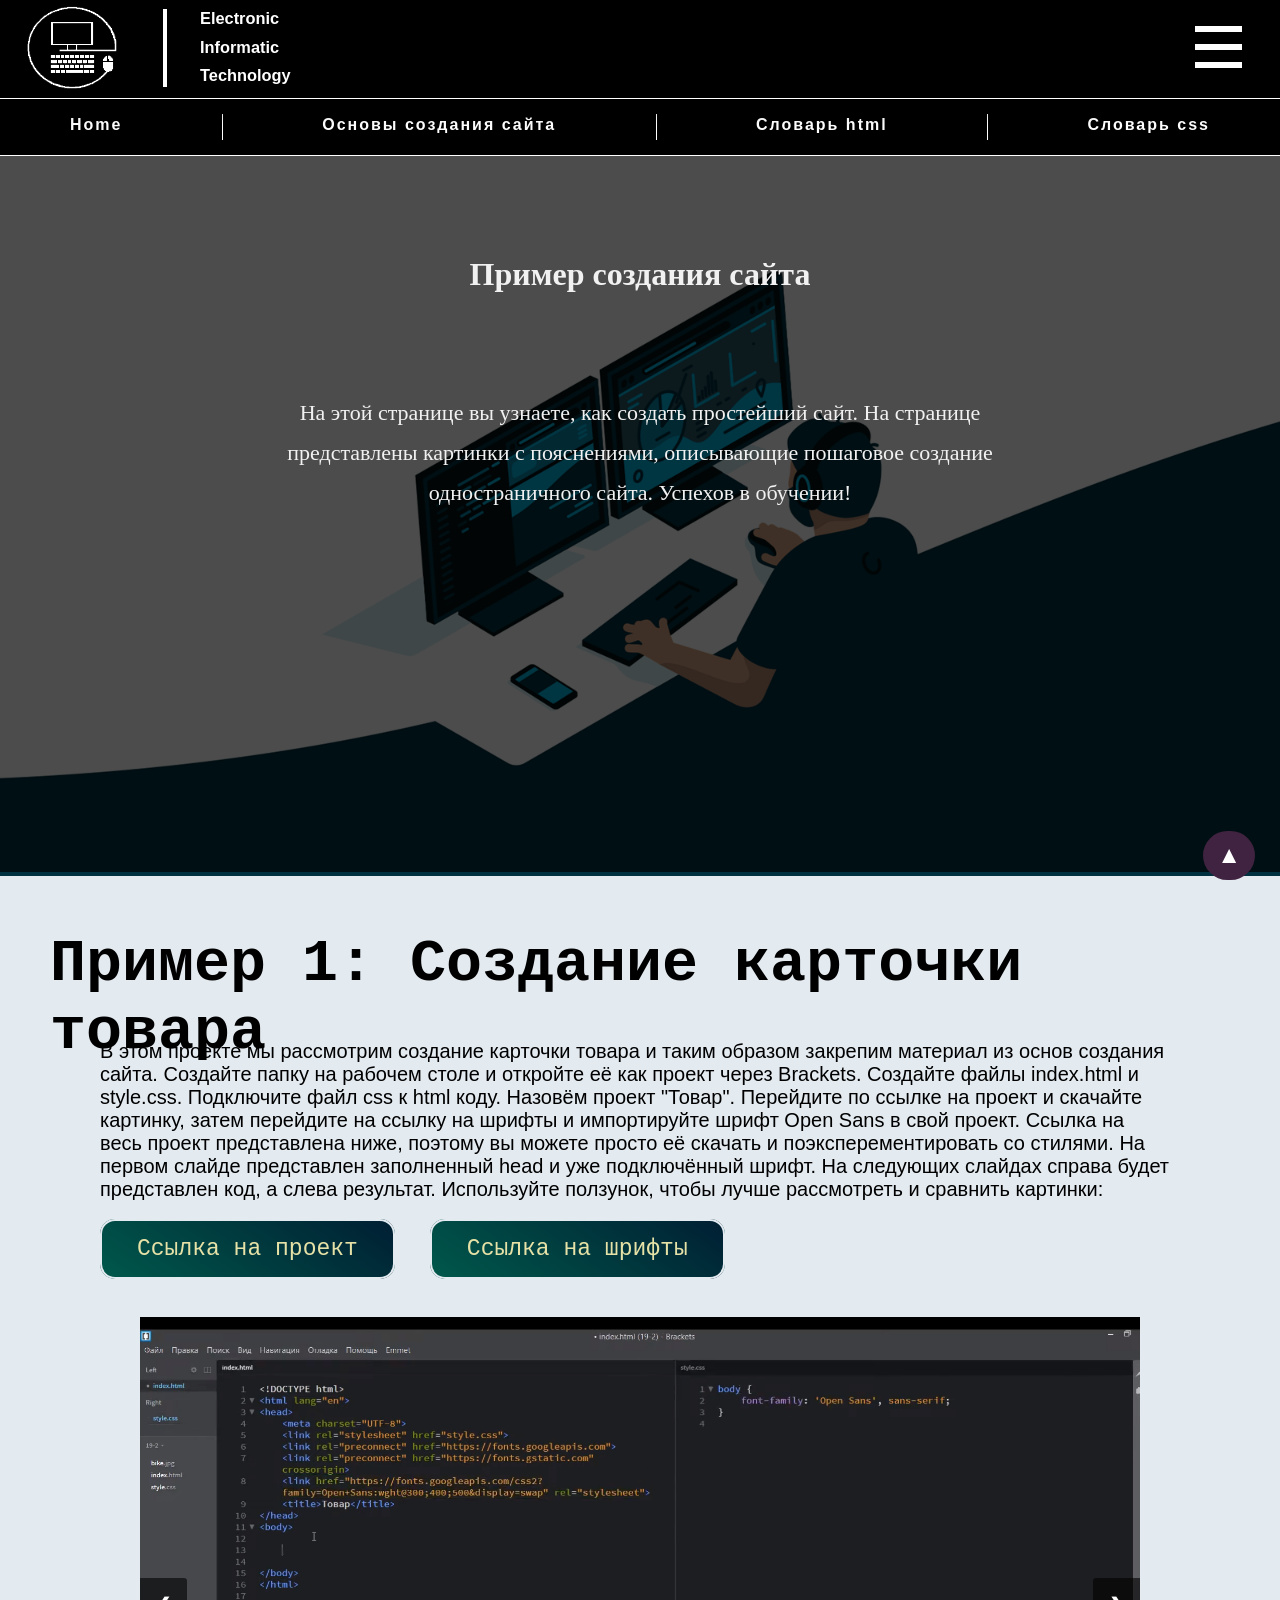
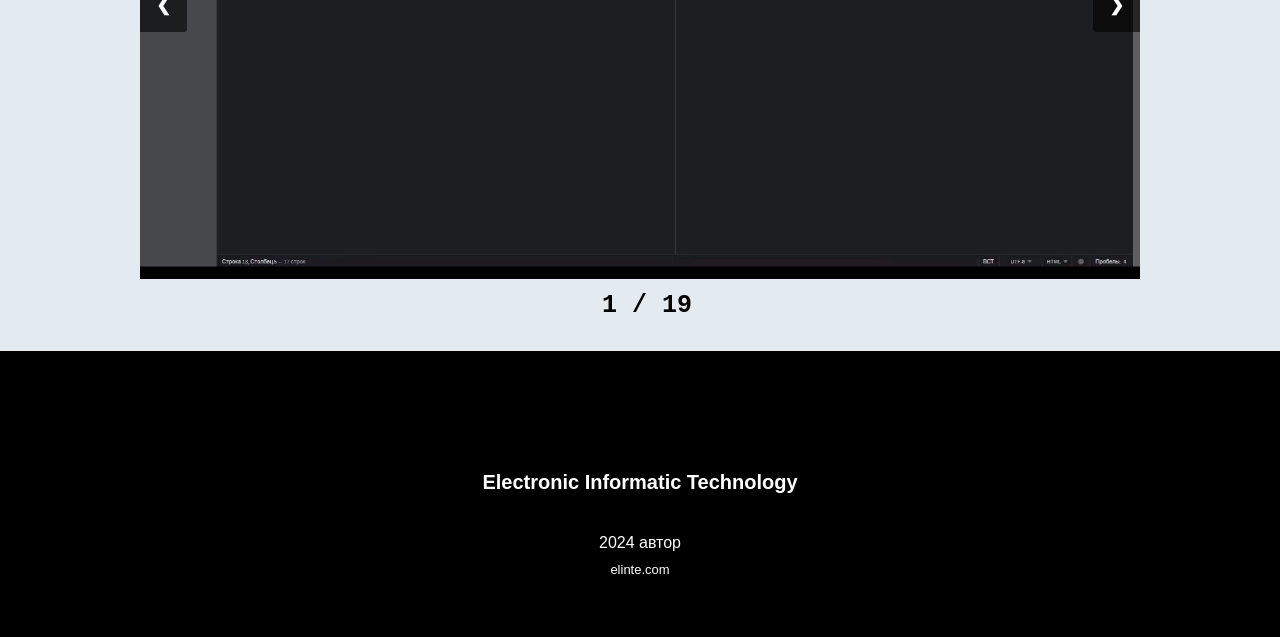
<file: example.html>
<!doctype html>
<html>
<head>
    <meta charset="utf-8">
    <link rel='stylesheet' href="css/style.css">
    <script src="https://ajax.googleapis.com/ajax/libs/jquery/3.5.1/jquery.min.js"></script>
    <title>ELINTE</title>
    <link rel="icon" type="image/png" href="media/logo4.png">
</head>
<body style="background: #e3eaf0">
    <div class='header-dop'>
        <a href="index.html">
            <div class='logo'>
                <img src='media/logo10.png' alt=''>
            </div>
        </a>
        <div class='stripe'>
            <img src='media/stripe2.png' alt=''>
        </div>
        <div class='header_text'>
            <h3>Electronic</h3>
            <h3>Informatic</h3>
            <h3>Technology</h3>
        </div>
        <div class='main-menu-holder'>
            <button id='burger' class='menu-holder'>
                <div id='menu' class='menu'>
                    <img src='media/menu.png' alt=''>
                </div>
                <div id='menu2' class='menu2'>
                    <img src='media/menu2.png' alt=''>
                </div>
            </button>
            <div id='pole' class='pole disp'>
                <div id='cross' class='cross-holder'>
                     <div class='cross'>
                        <img src='media/cross.png' alt=''>
                    </div>
                    <div class='cross2'>
                        <img src='media/cross2.png' alt=''>
                    </div>
                </div>
                <div class='menu-text-header'>ELINTE</div>
                <div class='menu-line'>
                    <img src='media/menu-line.png' alt=''>
                </div>
                <div class='menu-text-holder'>
                    <div>
                        <a class='menu-text' href='index.html'>- Home</a>
                    </div>
                    <div>
                        <a class='menu-text' href='base.html'>- Основы создания сайта</a>
                    </div>
                    <div>
                        <a class='menu-text' href='html.html'>- Словарь html</a>
                    </div>
                    <div>
                        <a class='menu-text' href='css.html'>- Словарь css</a>
                    </div>
                </div>
            </div>
        </div>
    </div>
    <div class='dop-header' id='top'>
        <a class='dop-header-text' href="index.html">
            <div>
                Home
            </div>
        </a>
        <div class='vertical'>
            <img src='media/vertical.png' alt="">
        </div>
        <a class='dop-header-text' href="base.html">
            <div>
                Основы создания сайта
            </div>
        </a>
        <div class='vertical'>
            <img src='media/vertical.png' alt="">
        </div>
        <a class='dop-header-text' href="html.html">
            <div>
                Словарь html
            </div>
        </a>
        <div class='vertical'>
            <img src='media/vertical.png' alt="">
        </div>
        <a class='dop-header-text' href='css.html'>
            <div>
                Словарь css
            </div>
        </a>
    </div>
    <a href="#top" class="back-to-top">▲</a>
    <div class="video">
        <div>
            <img src='media/gif3.gif' alt="" id="myVideo">
        </div>
        <div class="content2">
            <h1 class="content-name" style="margin-top: 100px;">Пример создания сайта</h1>
            <p class="content-text2">На этой странице вы узнаете, как создать простейший сайт. На странице представлены картинки с пояснениями, описывающие пошаговое создание одностраничного сайта. Успехов в обучении! </p>
        </div>
    </div>
    <div class='tovar'>
        Пример 1: Создание карточки товара
    </div>
    <div class='opisanie_tovara'>
     <p>В этом проекте мы рассмотрим создание карточки товара и таким образом закрепим материал из основ создания сайта. Создайте папку на рабочем столе и откройте её как проект через Brackets. Создайте файлы index.html и style.css. Подключите файл css к html коду. Назовём проект "Товар". Перейдите по ссылке на проект и скачайте картинку, затем перейдите на ссылку на шрифты и импортируйте шрифт Open Sans в свой проект. Ссылка на весь проект представлена ниже, поэтому вы можете просто её скачать и поэксперементировать со стилями. На первом слайде представлен заполненный head и уже подключённый шрифт. На следующих слайдах справа будет представлен код, а слева результат. Используйте ползунок, чтобы лучше рассмотреть и сравнить картинки:
     </p>
     <div class="proekt_and_fonts">
        <div class="proekt_tovar"><a href="https://drive.google.com/file/d/1wDG9_eCyv4LPO0mJDmEWaGujDu_z8RdZ/view" class="fonts_of_proekt" >Ссылка на проект</a></div>
        <div class="proekt_tovar"><a href="https://fonts.google.com/" class="fonts_of_proekt" >Ссылка на шрифты</a></div>
     </div>
    </div>
    <!-- Slideshow container -->
    <div class="slideshow-containerE">

        <!-- Full-width images with number and caption text -->
        <div class="mySlidesE fadeE">
            <div class="numbertextE">1 / 19</div>
            <img src="media/examples/example1/example1_stage1.png" style="width:100%">
        </div>

        <div class="mySlidesE fadeE">
            <div class="numbertextE">2 / 19</div>
            <div class="body_imageN">
                <div id="image-comparison">
                    <img src="media/examples/example1/example1_stage2_2.png">
                    <img src="media/examples/example1/example1_stage2_1.png">
                </div>
            </div>
        </div>

        <div class="mySlidesE fadeE">
            <div class="numbertextE">3 / 19</div>
            <div class="body_imageN">
                <div id="image-comparison-3">
                    <img src="media/examples/example1/example1_stage3_2.png">
                    <img src="media/examples/example1/example1_stage3_1.png">
                </div>
            </div>
        </div>

        <div class="mySlidesE fadeE">
            <div class="numbertextE">4 / 19</div>
            <div class="body_imageN">
                <div id="image-comparison-4">
                    <img src="media/examples/example1/example1_stage4_2.png">
                    <img src="media/examples/example1/example1_stage4_1.png">
                </div>
            </div>
        </div>

        <div class="mySlidesE fadeE">
            <div class="numbertextE">5 / 19</div>
            <div class="body_imageN">
                <div id="image-comparison-5">
                    <img src="media/examples/example1/example1_stage5_2.png">
                    <img src="media/examples/example1/example1_stage5_1.png">
                </div>
            </div>
        </div>

        <div class="mySlidesE fadeE">
            <div class="numbertextE">6 / 19</div>
            <div class="body_imageN">
                <div id="image-comparison-6">
                    <img src="media/examples/example1/example1_stage6_2.png">
                    <img src="media/examples/example1/example1_stage6_1.png">
                </div>
            </div>
        </div>

        <div class="mySlidesE fadeE">
            <div class="numbertextE">7 / 19</div>
            <div class="body_imageN">
                <div id="image-comparison-7">
                    <img src="media/examples/example1/example1_stage7_2.png">
                    <img src="media/examples/example1/example1_stage7_1.png">
                </div>
            </div>
        </div>

        <div class="mySlidesE fadeE">
            <div class="numbertextE">8 / 19</div>
            <div class="body_imageN">
                <div id="image-comparison-8">
                    <img src="media/examples/example1/example1_stage8_2.png">
                    <img src="media/examples/example1/example1_stage8_1.png">
                </div>
            </div>
        </div>

        <div class="mySlidesE fadeE">
            <div class="numbertextE">9 / 19</div>
            <div class="body_imageN">
                <div id="image-comparison-9">
                    <img src="media/examples/example1/example1_stage9_2.png">
                    <img src="media/examples/example1/example1_stage9_1.png">
                </div>
            </div>
        </div>

        <div class="mySlidesE fadeE">
            <div class="numbertextE">10 / 19</div>
            <div class="body_imageN">
                <div id="image-comparison-10">
                    <img src="media/examples/example1/example1_stage10_2.png">
                    <img src="media/examples/example1/example1_stage10_1.png">
                </div>
            </div>
        </div>

        <div class="mySlidesE fadeE">
            <div class="numbertextE">11 / 19</div>
            <div class="body_imageN">
                <div id="image-comparison-11">
                    <img src="media/examples/example1/example1_stage11_2.png">
                    <img src="media/examples/example1/example1_stage11_1.png">
                </div>
            </div>
        </div>

        <div class="mySlidesE fadeE">
            <div class="numbertextE">12 / 19</div>
            <div class="body_imageN">
                <div id="image-comparison-12">
                    <img src="media/examples/example1/example1_stage12_2.png">
                    <img src="media/examples/example1/example1_stage12_1.png">
                </div>
            </div>
        </div>

        <div class="mySlidesE fadeE">
            <div class="numbertextE">13 / 19</div>
            <div class="body_imageN">
                <div id="image-comparison-13">
                    <img src="media/examples/example1/example1_stage13_2.png">
                    <img src="media/examples/example1/example1_stage13_1.png">
                </div>
            </div>
        </div>

        <div class="mySlidesE fadeE">
            <div class="numbertextE">14 / 19</div>
            <div class="body_imageN">
                <div id="image-comparison-14">
                    <img src="media/examples/example1/example1_stage14_2.png">
                    <img src="media/examples/example1/example1_stage14_1.png">
                </div>
            </div>
        </div>

        <div class="mySlidesE fadeE">
            <div class="numbertextE">15 / 19</div>
            <div class="body_imageN">
                <div id="image-comparison-15">
                    <img src="media/examples/example1/example1_stage15_2.png">
                    <img src="media/examples/example1/example1_stage15_1.png">
                </div>
            </div>
        </div>

        <div class="mySlidesE fadeE">
            <div class="numbertextE">16 / 19</div>
            <div class="body_imageN">
                <div id="image-comparison-16">
                    <img src="media/examples/example1/example1_stage16_2.png">
                    <img src="media/examples/example1/example1_stage16_1.png">
                </div>
            </div>
        </div>

        <div class="mySlidesE fadeE">
            <div class="numbertextE">17 / 19</div>
            <div class="body_imageN">
                <div id="image-comparison-17">
                    <img src="media/examples/example1/example1_stage17_2.png">
                    <img src="media/examples/example1/example1_stage17_1.png">
                </div>
            </div>
        </div>

        <div class="mySlidesE fadeE">
            <div class="numbertextE">18 / 19</div>
            <div class="body_imageN">
                <div id="image-comparison-18">
                    <img src="media/examples/example1/example1_stage18_2.png">
                    <img src="media/examples/example1/example1_stage18_1.png">
                </div>
            </div>
        </div>

        <div class="mySlidesE fadeE">
            <div class="numbertextE">19 / 19</div>
            <div class="body_imageN">
                <div id="image-comparison-19">
                    <img src="media/examples/example1/example1_stage19_2.png">
                    <img src="media/examples/example1/example1_stage19_1.png">
                </div>
            </div>
        </div>
        <!-- Next and previous buttons -->
        <a class="prevE" onclick="plusSlides(-1)">&#10094;</a>
        <a class="nextE" onclick="plusSlides(1)">&#10095;</a>
    </div>
    <br>
    <div class='ender'>
        <div class='name'>
            Electronic Informatic Technology
        </div>
        <div class='avtor'>
            2024 автор
        </div>
        <div class='com'>
            elinte.com
        </div>
    </div>
    <script src='js/app.js'></script>
    <script src='js/slaid.js'></script>
    <script src='js/begunok.js'></script>
    <script src="https://code.jquery.com/jquery-3.3.1.min.js">
    </script>
    <script>
        $(document).ready(function(){
            $('.back-to-top').on('click', function(e){
                e.preventDefault();
                var target = $(this).attr('href');
                $('html, body').animate({
                    scrollTop: $(target).offset().top
                }, 500);
            });
        });
    </script>
</body>
</html>
</file>
<file: css/style.css>
body{
    margin: 0;
    padding:0;
}
html {
    scroll-behavior: smooth;
}
.header{
    border-bottom: 1px white solid;
    z-index: 1;
    top:0;
    position: sticky;
    color: white;
    background:black;
    display: flex;
    text-align: left;
    box-shadow: 1px 1px 20px 2px #000000;
}
.header_text{
    margin-top: -4px;
    margin-left: 20px;
    font-family: sans-serif;
    line-height: 12px;
    font-size: 14px;
}
.logo{
    margin-top:3px;
    margin-left: 25px;
    cursor:pointer;
}
.stripe{
    margin-top:6px;
    margin-left: 30px;
}
.main-menu-holder{
    margin-left: auto;
    margin-top:8px;
    margin-right: 14px;
    padding: 0px;
}
.menu-holder{
    display: flex;
}
.menu{
    z-index: 2;
    margin-right: -90px;
    opacity: 1;
}
.menu2{
    opacity: 0;
    z-index: 1;
}
.menu-holder:hover{
    cursor: pointer;
}
.menu-holder:hover .menu{
    opacity:0;
    transition: opacity 0.5s linear;
}
.menu-holder:hover .menu2{
    opacity:1;
    transition: opacity 0.15s linear;
}
button{
    border: none;
    outline: none;
    background-color: transparent;
}
.pole{
    box-shadow: 1px 1px 20px 2px #000000;
    line-height: 37px;
    margin-left: -300px;
    margin-top: -95px;
    padding-top:60px;
    padding-right: 100px;
    padding-left:30px;
    padding-bottom: 330px;
    z-index: 3;
    position:absolute;
    background-color: rgb(24, 21, 29,0.9);
    border:2px #000000 solid;
    display:block;
}
.disp{
    display: none;
}
.opac{
    opacity:1;
}
.cross{
    position: absolute;
    z-index: 4;
    margin-top:-24px;
    margin-left: 317px;
    opacity: 1;
}
.cross2{
    position: absolute;
    z-index: 3;
    margin-top:-24px;
    margin-left: 317px;
    opacity:0;
}
.cross-holder:hover .cross{
    cursor: pointer;
}
.cross-holder:hover .cross{
    opacity:0;
    transition: opacity 0.3s linear;
}
.cross-holder:hover .cross2{
    opacity:1;
    transition: opacity 0.3s linear;
}
.menu-line{
    margin-left: -12px
}
.menu-text-header{
    text-align: center;
}
.menu-text{
    color:white;
    text-decoration: none;
    font-family:monospace;
    letter-spacing: 2px;
    font-size: 22px;
    font-weight: 500;
}
.menu-text:hover{
    color:hsl(286, 34%, 62%);
    transition: color 0.3s linear;
}
.blok1{
    background-image: url(../media/bg.png);
    height: 100vh;
    background-repeat: no-repeat;
    background-size: cover;
}
.text{
    position: absolute;
    margin-left: 70px;
    margin-top: 100px;
    font-family: sans-serif;
    text-align: left;
    color: white;
    font-size: 20px;
}
.kvadrati{
    background-color: white;
}
.container{
    margin: -150px 100px;
    padding-bottom: 70px;
}
.kv-holder{
    display: flex;
    justify-content: space-between;
}
.kvadrat{
    margin-top: -135px;
    padding-top: 10px;
    background-color: white;
    box-shadow: 7px 7px 40px 4px ;
    width: 19%;
    border-radius: 10px;
}
.btn{
    display: none;
    margin-top: 25px;
    margin-left: 30px;
    margin-right: 30px;
    text-decoration: none;
    font-family: sans-serif;
    color:black;
    font-size: 20px;
    font-weight: 700;
    justify-content: center;
    background-color:white;
    border: 2px #5c5353 solid;
    border-radius: 20px;
    padding: 5px 10px;
}
.btn:hover{
    background-color:hsl(286, 34%, 62%);
    border: 2px #1f0334 solid;
    transition: background-color 0.3s linear;
    cursor: pointer;
}
.kv-image{
    margin-top: 10px;
    display: flex;
    justify-content: center;
}
.kv-title{
    margin-top: 10px;
    margin-bottom: 10px;
    display: flex;
    justify-content: center;
    font-family: sans-serif;
    font-size: 19px;
    font-weight: 700;
    text-align: center;
}
.kvadrat1:hover{
    position:absolute;
    background-color:white;
    width: 19.7%;
    margin-left: -25px;
    padding-bottom:28px;
    padding-top:1px;
    margin-top:-33px;
    box-shadow: 7px 7px 40px 4px ;
    border-radius: 10px;
}
.kvadrat1:hover .btn{
    display: flex;
}
.why{
    background-color: white;
}
.text-why1{
    font-family: sans-serif;
    font-weight: 500;
    font-size: 60px;
    margin-top:150px;
    margin-left: 90px;
    margin-right: 90px;
    text-align: center;
}
.text-why2{
    font-family: sans-serif;
    font-size: 17px;
    font-weight: 500;
    margin-top: 50px;
    text-align: center;
    margin-left: 200px;
    margin-right: 200px;
}
.text-image-holder{
    margin-top: 70px;
    display: flex;
    justify-content: center;
}
.text-image{
    margin-left: 20px;
    margin-right: 20px;
    box-shadow: 7px 7px 20px 1px ;
}
.why-conteiner{
    margin-top: 40px;
    margin-right: 140px;
    margin-left: 150px;
}
.whywhy{
    display: flex;
    justify-content: space-between;
}
.whywhy1{
}
.whywhy2{
    width:400px;
}
.text-why3{
    font-family: sans-serif;
    font-weight: 500;
    font-size: 50px;
    margin-left: -10px;
}
.text-why4{
    font-family: sans-serif;
    font-size: 17px;
    text-indent: -19px;
    margin-top: 20px;
    margin-left: 25px;
}
.ender{
    margin-top: 50px;
    padding-top: 120px;
    padding-bottom: 60px;
    justify-content: center;
    background-color: black;
    font-family: sans-serif;
    color:white;
    text-align: center;
}
.name{
    font-size:20px;
    font-weight: 700;
}
.avtor{
    margin-top: 40px;
    font-size:16px;
}
.com{
    margin-top: 10px;
    font-size:13px;
}
.header-dop{
    border-bottom: 1px white solid;
    z-index: 3;
    top:0;
    position: sticky;
    color: white;
    background:black;
    display: flex;
    text-align: left;
    box-shadow: 1px 1px 20px 2px #000000;
}
.dop-header{
    border-bottom: 1px white solid;
    padding: 17px 70px 8px  70px;
    justify-content: space-between;
    display: flex;
    background-color: black;
    box-shadow: 1px 1px 20px 2px #000000;
    top:98px;
    position: static;
    z-index: 2;
}
.dop-header-text{
    color: white;
    text-decoration: none;
    font-family:sans-serif;
    letter-spacing: 2px;
    font-size: 16px;
    font-weight: 600;
}
.vertical{
    margin-top: -2px;
    margin-bottom: 3px;
}
.dop-header-text:hover{
    color:hsl(286, 34%, 62%);
    transition: color 0.3s linear;
}
.text-why{
    z-index: 0;
    margin-top: 30px;
}
.background {
    background-color: #f0e6e6;
    opacity: 95%;
}
.video {
    position:relative;
    width: 100%;
    height: 100%;
}
#myVideo {
    width: 100%;
    height: 100%;
    position: relative;
}
.content {
    background-color: rgba(0, 0, 0, 0.5);
    color: #f1f1f1;
    height: 100%;
    width: 100%;
    position: absolute;
    text-align: center;
    top: -4.5px;
    z-index:1;
}
.content-text {
    font-size: 21px;
    margin-top: 90px;
    margin-left: 80px;
    margin-right: 80px;
    line-height: 40px;
}
.name-lesson {
    margin-left: 50px;
    margin-right: 70px;
    margin-top: 40px;
    margin-bottom: 20px;
    font-size: 50px;
    font-weight: 700;
    font-family: sans-serif;
}
.plan-name {
    text-align: center;
    font-size: 50px;
    font-family: sans-serif;
    letter-spacing: 6px;
}
.plan-conteiner-box {
    margin-top: 20px;
    font-size: 20px;
    margin-bottom: 20px;
    display: block;
    border: 2px black solid;
    border-radius: 30px;
    padding-left: 100px;
    padding-right: 300px;
    padding-top: 25px;
    padding-bottom: 25px;
    width: 480px;
    background-color: rgb(59, 50, 50);
    margin-left:auto;
    margin-right:auto;
    font-family: monospace;
}
.scroll {
    color: #f8f0f2;
    text-decoration: none;
    margin-bottom: 25px;
}
.scroll:hover {
    text-decoration: underline;
    cursor: pointer;
    transition: text-decoration 1s linear;
    transition: color 0.2s linear;
}
.lesson-note {
    margin-left: 60px;
    margin-right: 80px;
    margin-top: 10px;
    margin-bottom: 20px;
    font-size: 20px;
    font-weight: 500;
    font-family: sans-serif;
}
/* Slideshow container */
.slideshow-container{
    max-width: 600px;
    margin-left: 80px;
    position: relative;
}
.mySlides, .mySlides2, mySlides3, mySlides4, mySlides5, mySlides6, mySlides7, mySlides8, mySlides9, mySlides10, mySlides11, mySlides12, mySlides13, mySlides14, mySlides15, mySlides16, mySlides17 {
    display: none;
}
.prev, .next {
  cursor: pointer;
  position: absolute;
  top: 50%;
  width: auto;
  margin-top: -22px;
  padding: 16px;
  color: #d8b6b6;
  font-weight: bold;
  font-size: 18px;
  transition: 0.6s ease;
  border-radius: 0 3px 3px 0;
}
.next {
  right: 0;
  border-radius: 3px 0 0 3px;
}
.prev:hover, .next:hover {
  background-color: #605c5c;
}
.text-slaider {
  color: #000;
  font-family: sans-serif;
  font-size: 18px;
  padding: 8px 12px;
  position: absolute;
  margin-left: 20px;
  bottom: 20px;
  width: 450px;
  left: 600px;
  top: -8px;
  line-height: 25px;
}
.stage {
  font-size: 30px;
  text-decoration: none;
  font-weight: 700;
  padding-bottom: 10px;
}
.dot-container {
  max-width: 600px;
  margin-left: 80px;
  position: relative;
  top: 2px;
}
.dot {
  display: inline-block;
  height: 15px;
  width: 15px;
  margin-left: 0 2px;
  background-color: #bbb;
  border-radius: 50%;
  transition: background-color 0.6s ease;
}
.active {
  background-color: #717171;
}
.fade {
  -webkit-animation-name: fade;
  -webkit-animation-duration: 1.5s;
  animation-name: fade;
  animation-duration: 1.5s;
}
@-webkit-keyframes fade {
  from {opacity: .4}
  to {opacity: 1}
}
@keyframes fade {
  from {opacity: .4}
  to {opacity: 1}
}
.css_back_block {
    width:100%;
    height: 200px;
    position: relative;
    top:auto;
    left:auto;
}
.css_back {
    object-fit: cover;
    height: 100%;
    width:100%;
}
.css_back_text {
    position: absolute;
    top: 46%;
    bottom: 50%;
    left: 41%;
    right: 50%;
    color: white;
    font-size: 32px;
    white-space: nowrap;
    font-weight: bold;
}
.content-text2 {
    font-size: 22px;
    margin-top: 100px;
    margin-left: 250px;
    margin-right: 250px;
    line-height: 40px;
}
.content2 {
    background-color: rgb(0, 0, 0, 0.7);
    color: #f1f1f1;
    height: 99%;
    width: 100%;
    position: absolute;
    text-align: center;
    top: 0px;
    z-index:1;
}
.symbol {
    background-color:#1f1f1f;
    width: 100%;
    height: 30px;
    font-size: 25px;
    font-family: monospace;
    color: white;
    font-weight: bolder;
    position: relative;
}
.symbol1 {
    background-color:#0a090a;
    width: 100%;
    height: 60px;
    font-size: 26px;
    font-family: monospace;
    color: white;
    font-weight: normal;
    position: relative;
}
.SYMBOL {
    position: absolute;
    top: -24px;
    margin-left: 60px;
    letter-spacing: 4px;
}
.SYMBOL1 {
    position: absolute;
    top: -13px;
    margin-left: 46%;
    margin-right: 50%;
    letter-spacing: 3px;
}
.collapsible {
    background-color: #4d4943;
    color: white;
    cursor: pointer;
    padding: 14px;
    width: 100%;
    border: none;
    text-align: left;
    outline: none;
    font-size: 16.5px;
    padding-left: 90px;
    padding-right: 60px;
    #font-family: sans-serif;
    position:relative;
}
.collapsible01 {
    background-color: #3b3740;
    color: white;
    cursor: pointer;
    padding: 14px;
    width: 100%;
    border: none;
    text-align: left;
    outline: none;
    font-size: 16.5px;
    padding-left: 90px;
    padding-right: 60px;
    #font-family: sans-serif;
    position:relative;
}
.active1, .collapsible:hover {
    background-color: #33312e;
    transition-duration: 200ms;
}
.active01, .collapsible01:hover {
    background-color: #242127;
    transition-duration: 200ms;
}
.collapsible:after {
    content: '\002B';
    color: white;
    font-weight: bold;
    float: right;
    margin-left: 5px;
}
.collapsible01:after {
    content: '\002B';
    color: white;
    font-weight: bold;
    float: right;
    margin-left: 5px;
}
.active1:after {
    content: "\2212";
}
.active01:after {
    content: "\2212";
}
.content1 {
    padding: 0px 60px 0px 60px;
    max-height: 0;
    overflow: hidden;
    transition: max-height 0.2s ease-out;
    background-color: #fff6dd;
    font-family: monospace;
    font-size: 17px;
}
.cod1 {
    background-color: #141414;
}
.collapsible_name {
    position:absolute;
    left: 250px;
}
.collapsible_name2 {
    position:absolute;
    left: 300px;
}
.navigator_css {
    width: 100%;
    top:198px;
    height: 170px;
    background-color:rgb(7, 0, 15,0.6);
    color:#ffffff;
    display: flex;
    justify-content: space-between;
    font-family: monospace;
    font-size: 22px;
    position:absolute;
}
.navigator_step1 {
    padding: 30px 80px 32px 80px;
    letter-spacing: 1px;
    color:white;
    text-decoration: none;
}
.navigator_step1:hover{
    background-color: rgb(21, 13, 28,0.6);
    transition: 0.5s;
}
.navigator_step2:hover{
    background-color: rgb(21, 13, 28,0.6);
    transition: 0.5s;
}
.navigator_step2 {
    padding: 28px 70px 40px 70px;
    width:100%;
    letter-spacing: 1px;
    color:white;
    text-decoration: none;
}
.scroll_css{
    color:white;
    text-decoration: none;
    margin-top:30px;
}
.back-to-top {
    position: fixed;
    bottom: 20px;
    right: 25px;
    font-size: 24px;
    color: #fff;
    background: #3f2341;
    padding: 11px 14px;
    border-radius: 100px;
    cursor: pointer;
    z-index: 1000;
    text-decoration: none;
}
.back-to-top:hover {
    background: #180d1c;
    transition: 0.5s;
}
.back-to-top1 {
    position: fixed;
    bottom: 20px;
    right: 25px;
    font-size: 24px;
    color: #fff;
    background: #583727;
    padding: 11px 14px;
    border-radius: 100px;
    cursor: pointer;
    z-index: 1000;
    text-decoration: none;
}

.back-to-top1:hover {
    background: #1c110e;
    transition: 0.5s;
}
* {box-sizing:border-box}

/* Slideshow container */
.slideshow-containerE {
  max-width: 1000px;
  position: relative;
  margin: auto;
}

/* Hide the images by default */
.mySlidesE {
    display: none;
}

/* Next & previous buttons */
.prevE, .nextE {
  cursor: pointer;
  position: absolute;
  top: 50%;
  width: auto;
  margin-top: -22px;
  padding: 16px;
  color: white;
  font-weight: bold;
  font-size: 18px;
  transition: 0.6s ease;
  border-radius: 0 3px 3px 0;
  background: rgb(0, 0, 0,0.6);
}

/* Position the "next button" to the right */
.nextE {
  right: 0;
  border-radius: 3px 0 0 3px;
}

/* On hover, add a black background color with a little bit see-through */
.prevE:hover, .nextE:hover {
  background-color: rgba(0,0,0,0.9);
}

/* Caption text */
.textE {
  color: #f2f2f2;
  font-size: 15px;
  padding: 8px 12px;
  position: absolute;
  bottom: 8px;
  width: 100%;
  text-align: center;
}

/* Number text (1/3 etc) */
.numbertextE {
  color: #000000;
  font-size: 25px;
  font-family: monospace;
  padding: 8px 12px;
  position: absolute;
  top: 100%;
  left:45%;
  font-weight: bolder;
}

.activeE, .dotE:hover {
  background-color: #717171;
}

/* Fading animation */
.fadeE {
  -webkit-animation-name: fadeE;
  -webkit-animation-duration: 1.5s;
  animation-name: fadeE;
  animation-duration: 1.5s;
}

@-webkit-keyframes fadeE {
  from {opacity: .4}
  to {opacity: 1}
}

@keyframes fadeE {
  from {opacity: .4}
  to {opacity: 1}
}
* {box-sizing: border-box;}
.body_imageN {
    height: 100%;
    display: flex;
    justify-content: center;
    align-items: center;
}
.image-comparison {
    position: relative;
    display: inline-block;
    width: 1008px;
    overflow: hidden;
}
.image-comparison_before {
    position: absolute;
    width: 50%;
    overflow: hidden;
}
.image-comparison_image {
    display: block;
}
.image-comparison_slider {
    padding: 0;
    position: absolute;
    top: 50%;
    left:500px;
    transform: translate(-50%, -50%);
    width: 2px;
    height: 100%;
    background-color: #62d38d;
    cursor: e-resize;
    outline: none;
}
.image-comparison_slider::before {
    content: '';
    position: absolute;
    top: calc(50% - 15px);
    left: -14px;
    width: 30px;
    height: 30px;
    border-radius: 50%;
    background-color: #62d38d;
}
.image-comparison_slider:hover,
.image-comparison_slider:hover::before,
.image-comparison_slider:focus,
image-comparison_slider:focus::before
 {
    background-color: #1d8144;
}
.tovar {
    height: 100px;
    padding: 50px;
    padding-bottom: 90px;
    font-family: monospace;
    font-weight: bolder;
    font-size: 60px;
}
.opisanie_tovara {
    padding: 0px 110px 40px 100px;
    font-size: 20px;
    font-family: sans-serif;
}
.proekt_and_fonts {
    display: flex;
    padding: 15px 0px;
}
.fonts_of_proekt {
    font-family: monospace;
    font-size: 23px;
    color: #e6e2a7;
    text-decoration: none;
    padding: 15px 35px;
    background: linear-gradient(35deg, #00584b,#001f33);
    border: 2px solid #e3eaf0;
    border-radius: 15px;
    text-align: center;
    margin-right: 35px;
}
.fonts_of_proekt:hover {
    color: #d0c57d;
    text-decoration: none;
    padding: 18px 43px;
    background: linear-gradient(35deg,#001929,#004037);
    border: 2px solid #e3eaf0;
    border-radius: 16px;
    text-align: center;
    margin-right: 19px;
    transition: 0.6s;
}
</file>
<file: css/default1.min.css>
pre code.hljs{display:block;overflow-x:auto;padding:2px}
code.hljs{padding:3px 5px}
.hljs{background:#2d2333}
.hljs,.hljs-attr,.hljs-function,.hljs-name,.hljs-number,.hljs-params,.hljs-subst,.hljs-type{color:#ffffff}
.hljs-addition,.hljs-comment,.hljs-regexp,.hljs-section,.hljs-selector-pseudo{color:#a842a4}
.hljs-built_in,.hljs-class,.hljs-keyword,.hljs-meta .hljs-keyword,.hljs-selector-class{color:#a84a94;font-weight:700}
.hljs-code,.hljs-tag,.hljs-title,.hljs-variable{color:#ce87d8}
.hljs-selector-attr,.hljs-string{color:#e56b91}
.hljs-attribute,.hljs-deletion,.hljs-link,.hljs-symbol{color:#e07fb3}
.hljs-literal,.hljs-meta,.hljs-selector-id{color:#d95aa0;font-weight:700}
.hljs-name,.hljs-strong{font-weight:700}
.hljs-emphasis{font-style:italic}
</file>
